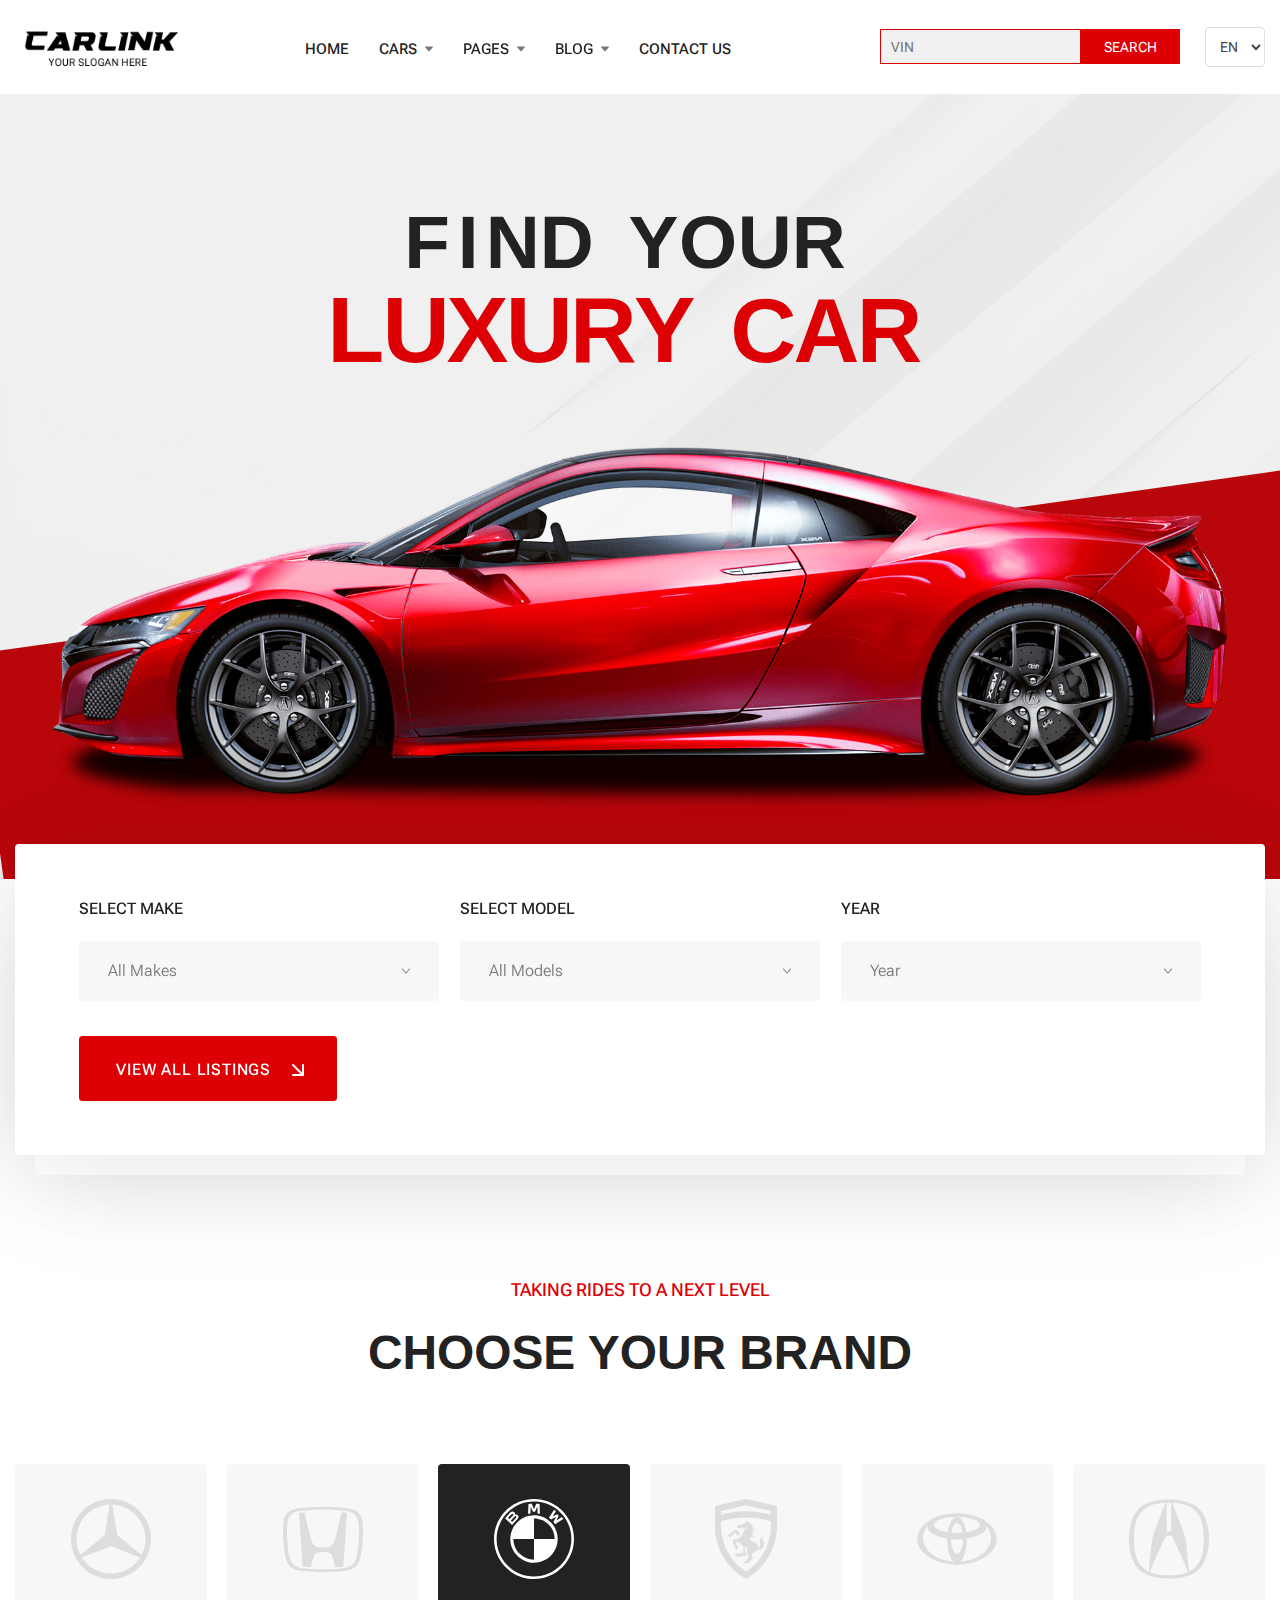
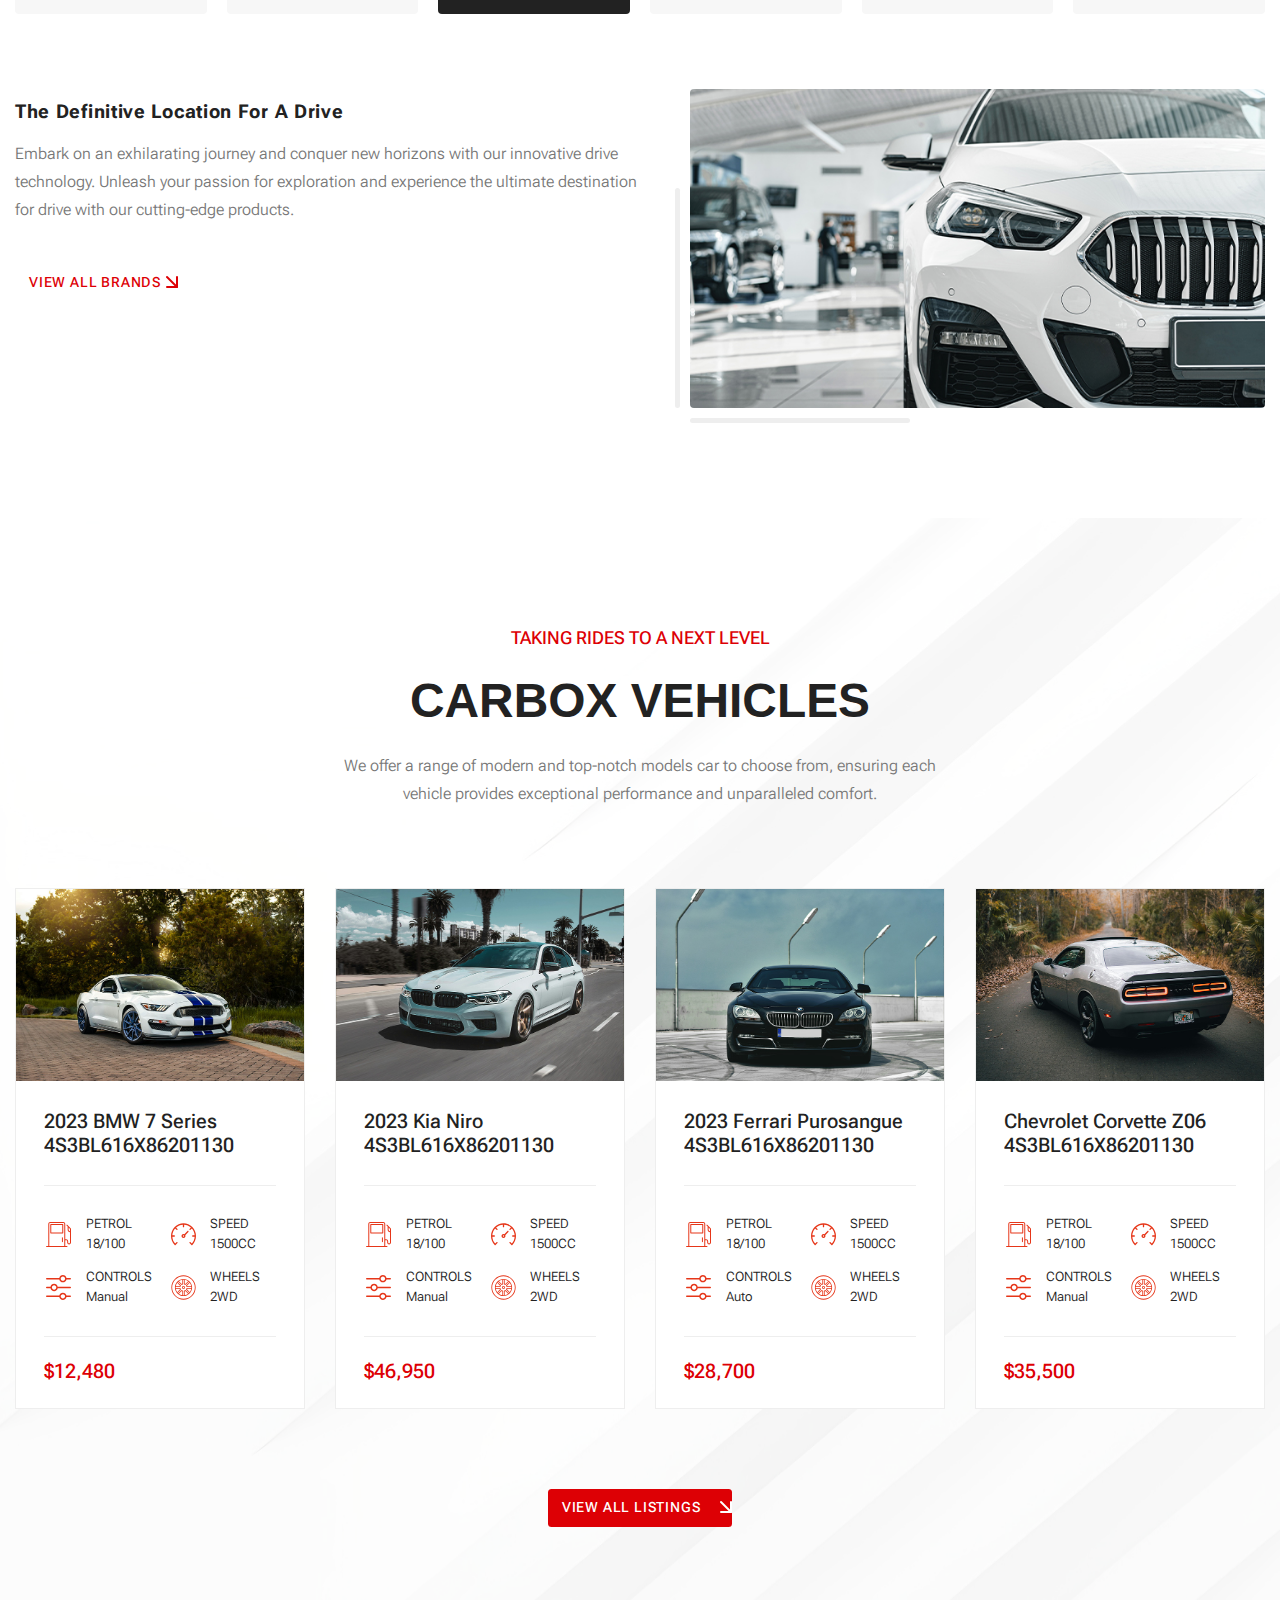
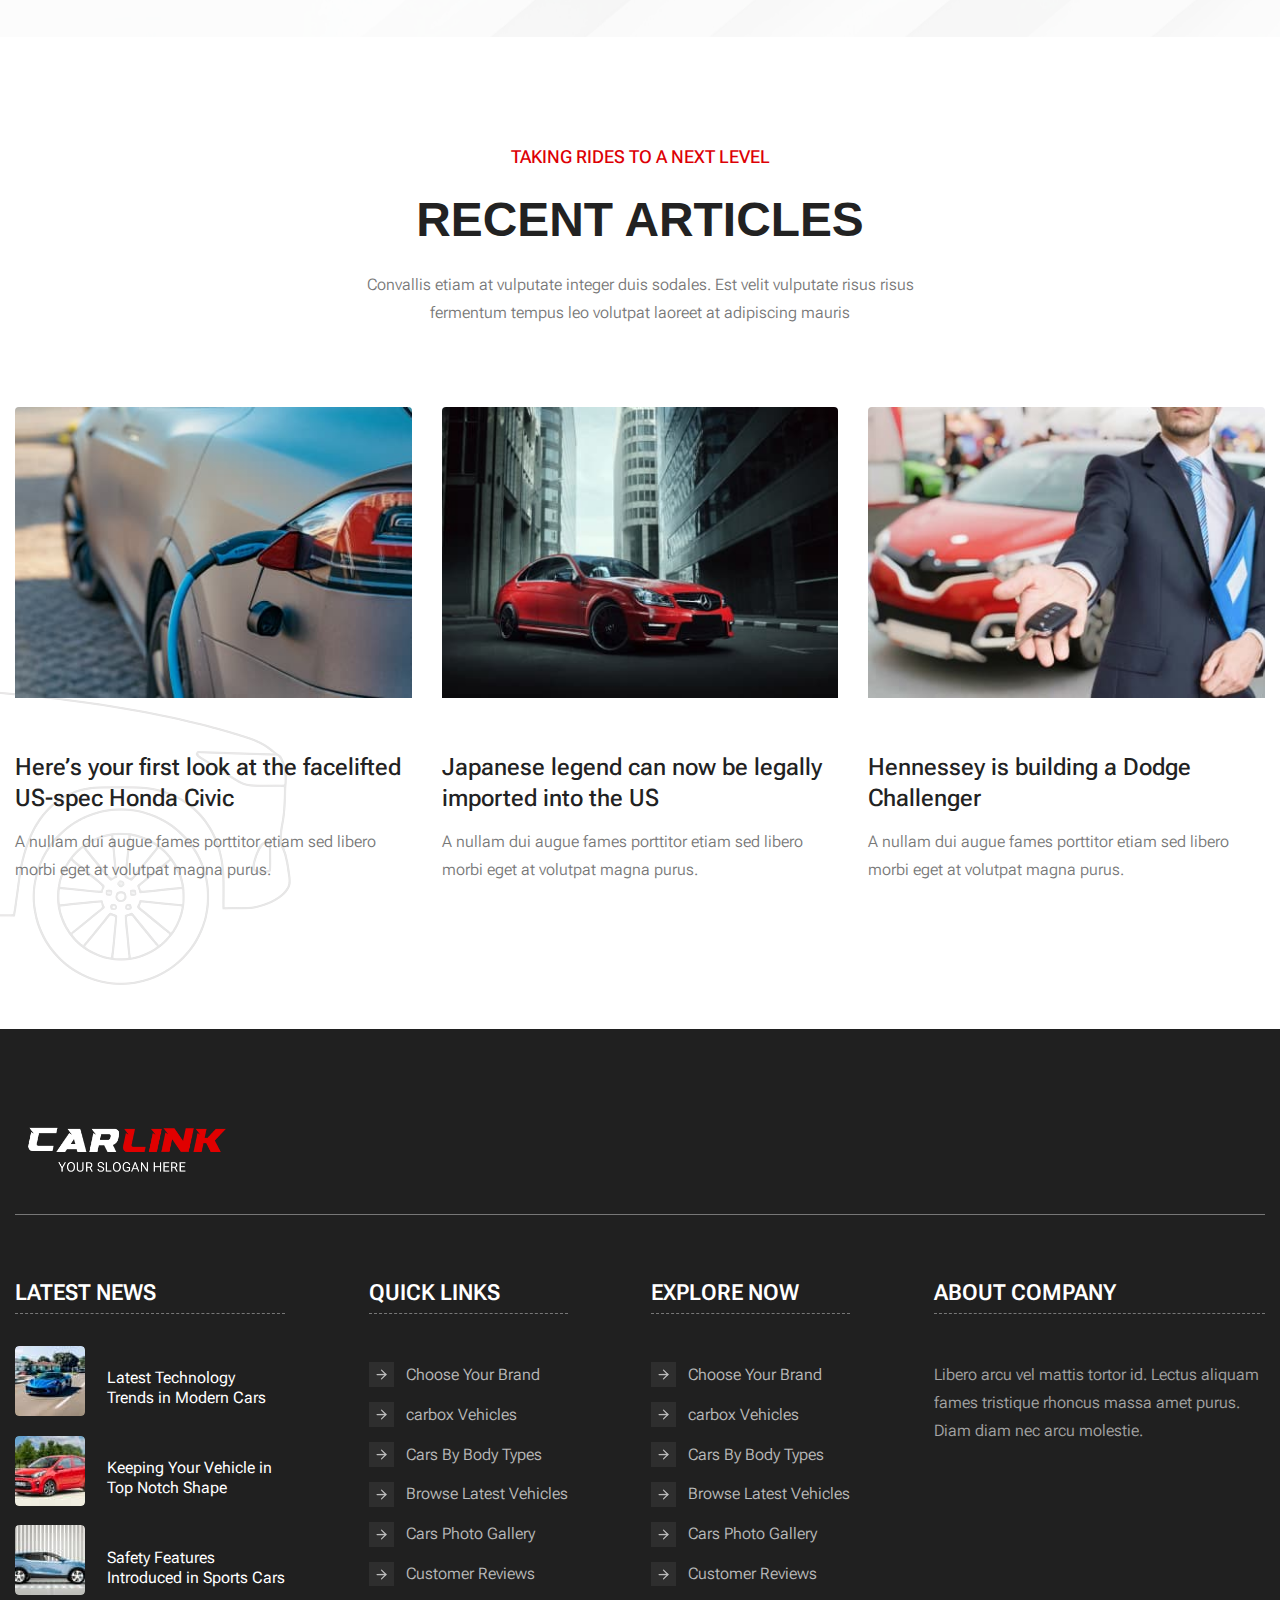
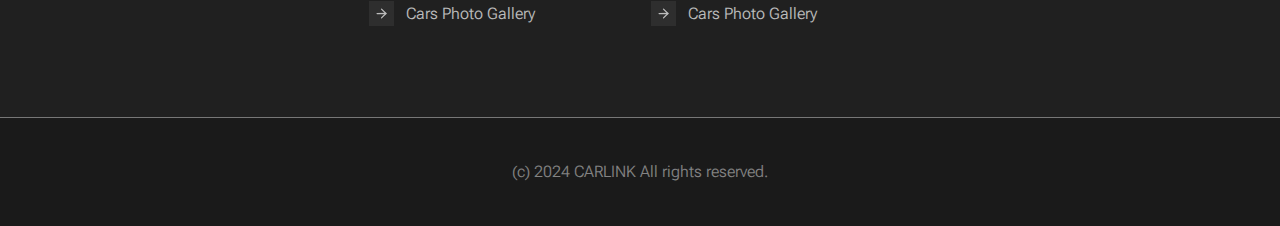
<file: index.html>
<!doctype html>
<html lang="zxx">

<head>
    <meta charset="UTF-8" />
    <meta http-equiv="X-UA-Compatible" content="IE=edge" />
    <meta name="viewport" content="width=device-width, initial-scale=1.0" />
    <title>CARLINK | HOME</title>
    <link rel="icon" type="image/x-icon" href="favicon.ico" />
    <link href="https://fonts.googleapis.com/css2?family=Roboto+Flex:opsz,wght@8..144,100..1000&display=swap"
        rel="stylesheet" />
    <link rel="stylesheet" href="assets/css/swiper-bundle.min.css" />
    <link rel="stylesheet" href="assets/css/fancybox.css" />
    <link rel="stylesheet" href="assets/css/nouislider.min.css" />
    <link rel="stylesheet" href="assets/css/uikit.min.css" />
    <link rel="stylesheet" href="assets/css/slick.css" />
    <link rel="stylesheet" href="assets/css/slick-theme.css" />
    <link rel="stylesheet" href="assets/css/ion.rangeSlider.css" />
    <link rel="stylesheet" href="assets/css/main.css" />
    <link rel="stylesheet" href="assets/css/custom.css" />
    <link rel="stylesheet" href="assets/css/fonts.css" />
    <link rel="stylesheet" href="assets/css/mobile-menu.css" />

    <link href="https://cdnjs.cloudflare.com/ajax/libs/font-awesome/6.0.0-beta3/css/all.min.css" rel="stylesheet" />
</head>

<body>
    <!-- Offcanvas Panel -->
    <div id="offcanvasMenu" class="offcanvas offcanvas-start">
        <div class="offcanvas-header">
            <div class="c1">
                <h5 class="offcanvas-title">CARLINK</h5>
            </div>

            <div class="c2">
                <div class="mlanguage">
                    <select id="languageSelect" class="nice-select">
                        <option value="en" selected="">EN</option>
                        <option value="fr">FR</option>
                        <option value="de">DE</option>
                    </select>
                </div>
            </div>

            <div class="c3">
                <button type="button" class="btn-close" id="offcanvasClose" aria-label="Close">
                    <svg xmlns="http://www.w3.org/2000/svg" width="36" height="36" fill="none" stroke="currentColor"
                        stroke-width="2" stroke-linecap="round" stroke-linejoin="round" viewBox="0 0 24 24">
                        <line x1="18" y1="6" x2="6" y2="18" />
                        <line x1="6" y1="6" x2="18" y2="18" />
                    </svg>
                </button>
            </div>
        </div>

        <div class="offcanvas-body">
            <div class="search">
                <form class="m-vin-search-form" action="">
                    <div class="m-vin-search">
                        <div class="c1">
                            <input placeholder="VIN" type="text" />
                        </div>

                        <div class="c2">
                            <button type="submit">
                                <svg class="i" xmlns="http://www.w3.org/2000/svg" width="24" height="24" fill="none"
                                    stroke="currentColor" stroke-width="2" stroke-linecap="round"
                                    stroke-linejoin="round" viewBox="0 0 24 24">
                                    <circle cx="11" cy="11" r="8" />
                                    <line x1="21" y1="21" x2="16.65" y2="16.65" />
                                </svg>
                            </button>
                        </div>
                    </div>
                </form>
            </div>

            <div class="m-menu">
                <div class="accordion">
                    <div class="accordion-item">
                        <a href="index.html" class="accordion-link active">Home</a>
                    </div>

                    <div class="accordion-item">
                        <div class="accordion-link-wrapper">
                            <a href="#" class="accordion-link">Cars</a>
                            <i class="fas fa-chevron-down toggle-icon"></i>
                        </div>
                        <div class="accordion-content">
                            <a href="cars-grid.html" class="menu-link">Cars Grid</a>
                            <a href="car-details.html" class="menu-link">Car Details</a>
                        </div>
                    </div>

                    <div class="accordion-item">
                        <div class="accordion-link-wrapper">
                            <a href="#" class="accordion-link">Pages</a>
                            <i class="fas fa-chevron-down toggle-icon"></i>
                        </div>
                        <div class="accordion-content">
                            <a href="login.html" class="menu-link">Login</a>
                            <a href="signup.html" class="menu-link">Sing Up</a>
                            <a href="404.html" class="menu-link">404 Error</a>
                            <a href="terms-conditions.html" class="menu-link">Terms & Conditions</a>
                        </div>
                    </div>

                    <div class="accordion-item">
                        <div class="accordion-link-wrapper">
                            <a href="#" class="accordion-link">Blogs</a>
                            <i class="fas fa-chevron-down toggle-icon"></i>
                        </div>
                        <div class="accordion-content">
                            <a href="blogs.html" class="menu-link">Blogs</a>
                            <a href="blog-details.html" class="menu-link">Blog Details</a>
                        </div>
                    </div>

                    <div class="accordion-item">
                        <a href="contact.html" class="accordion-link">Contact</a>
                    </div>
                </div>
            </div>
        </div>
    </div>
    <div class="offcanvas-backdrop"></div>
    <!-- End Offcanvas Panel  -->

    <header class="header fl-header-sticky">
        <div class="header__content header-content">
            <div class="container">
                <div class="header-content__inner">
                    <a class="header__logo logo" href="index.html">
                        <img class="logo__img" src="images/logo-b.png" alt="logo" />
                        <img class="sticky-logo" src="images/logo-sticky.png" alt="logo" />
                    </a>

                    <nav class="header-content__menu menu">
                        <ul class="menu__list menu-list">
                            <li class="menu-list__item">
                                <a class="menu-list__link" href="index.html"> Home </a>
                            </li>
                            <li class="menu-list__item menu-list__item--inner">
                                <p class="menu-list__text">
                                    <span> Cars </span>
                                    <svg width="8" height="6" viewBox="0 0 8 6" fill="none"
                                        xmlns="http://www.w3.org/2000/svg">
                                        <path
                                            d="M7.6141 0.5H0.385884C0.043835 0.5 -0.130416 0.971108 0.114826 1.25083L3.72893 5.37302C3.87737 5.54233 4.12261 5.54233 4.27111 5.37302L7.88522 1.25083C8.1304 0.971108 7.95614 0.5 7.6141 0.5Z"
                                            fill="#777777" />
                                    </svg>
                                </p>
                                <ul class="menu-list__sublist menu-sublist">
                                    <li class="menu-sublist__item">
                                        <a class="menu-sublist__link" href="cars-grid.html">
                                            Cars Grid
                                        </a>
                                    </li>
                                    <li class="menu-sublist__item">
                                        <a class="menu-sublist__link" href="car-details.html">
                                            Car Details
                                        </a>
                                    </li>
                                </ul>
                            </li>
                            <li class="menu-list__item menu-list__item--inner">
                                <p class="menu-list__text">
                                    <span> Pages </span>
                                    <svg width="8" height="6" viewBox="0 0 8 6" fill="none"
                                        xmlns="http://www.w3.org/2000/svg">
                                        <path
                                            d="M7.6141 0.5H0.385884C0.043835 0.5 -0.130416 0.971108 0.114826 1.25083L3.72893 5.37302C3.87737 5.54233 4.12261 5.54233 4.27111 5.37302L7.88522 1.25083C8.1304 0.971108 7.95614 0.5 7.6141 0.5Z"
                                            fill="#777777" />
                                    </svg>
                                </p>
                                <ul class="menu-list__sublist menu-sublist">
                                    <li class="menu-sublist__item">
                                        <a class="menu-sublist__link" href="login.html">
                                            Login
                                        </a>
                                    </li>
                                    <li class="menu-sublist__item">
                                        <a class="menu-sublist__link" href="signup.html">
                                            SignUp
                                        </a>
                                    </li>
                                    <li class="menu-sublist__item">
                                        <a class="menu-sublist__link" href="404.html">
                                            404 Error
                                        </a>
                                    </li>
                                    <li class="menu-sublist__item">
                                        <a class="menu-sublist__link" href="terms-conditions.html">
                                            Terms & Conditions
                                        </a>
                                    </li>
                                </ul>
                            </li>
                            <li class="menu-list__item menu-list__item--inner">
                                <p class="menu-list__text">
                                    <span> Blog </span>
                                    <svg width="8" height="6" viewBox="0 0 8 6" fill="none"
                                        xmlns="http://www.w3.org/2000/svg">
                                        <path
                                            d="M7.6141 0.5H0.385884C0.043835 0.5 -0.130416 0.971108 0.114826 1.25083L3.72893 5.37302C3.87737 5.54233 4.12261 5.54233 4.27111 5.37302L7.88522 1.25083C8.1304 0.971108 7.95614 0.5 7.6141 0.5Z"
                                            fill="#777777" />
                                    </svg>
                                </p>
                                <ul class="menu-list__sublist menu-sublist">
                                    <li class="menu-sublist__item">
                                        <a class="menu-sublist__link" href="blogs.html">
                                            Blogs
                                        </a>
                                    </li>
                                    <li class="menu-sublist__item">
                                        <a class="menu-sublist__link" href="blog-details.html">
                                            Blog Details
                                        </a>
                                    </li>
                                </ul>
                            </li>
                            <li class="menu-list__item">
                                <a class="menu-list__link" href="contact.html"> CONTACT Us </a>
                            </li>
                        </ul>
                    </nav>

                    <div class="header-content__wrapper">
                        <ul class="header-items">
                            <li>
                                <form action="#" class="header-vin-search-form">
                                    <div class="header-vin-search">
                                        <div class="c1">
                                            <input placeholder="VIN" type="text" />
                                        </div>

                                        <div class="c2">
                                            <button type="submit">SEARCH</button>
                                        </div>
                                    </div>
                                </form>
                            </li>

                            <li>
                                <div class="language">
                                    <select id="languageSelect" class="nice-select">
                                        <option value="en" selected>EN</option>
                                        <option value="fr">FR</option>
                                        <option value="de">DE</option>
                                    </select>
                                </div>
                            </li>
                        </ul>
                    </div>

                    <div class="dl-menuwrapper">
                        <button id="offcanvasToggle" class=""></button>
                    </div>
                </div>
            </div>
        </div>
    </header>

    <div class="wrapper">
        <main class="main">
            <section class="main__heading heading" style="background-image: url(images/carbox-bg.png)">
                <div class="container">
                    <div class="heading__inner">
                        <div class="heading__titling titling titling--white titling--centered"></div>
                    </div>

                    <div class="hero-slide">
                        <div class="car-slide">
                            <div class="car-slide-container-flex">
                                <h1 class="titling__title">
                                    <span class="splt top">Find Your </span>
                                    <span class="splt">Luxury Car</span>
                                </h1>
                                <div class="hero-slide-img">
                                    <img src="images/car-slide001.png" alt="slide" />
                                </div>
                            </div>
                        </div>

                        <div class="car-slide">
                            <div class="car-slide-container-flex">
                                <h1 class="titling__title">
                                    <span class="splt top">Find Your </span>
                                    <span class="splt">Dream Car</span>
                                </h1>
                                <div class="hero-slide-img">
                                    <img src="images/car-slide003.png" alt="slide" />
                                </div>
                            </div>
                        </div>

                        <div class="car-slide">
                            <div class="car-slide-container-flex">
                                <h1 class="titling__title">
                                    <span class="splt top">Find Your </span>
                                    <span class="splt">Comfy Car</span>
                                </h1>
                                <div class="hero-slide-img">
                                    <img src="images/car-slide004.png" alt="slide" />
                                </div>
                            </div>
                        </div>
                    </div>
                </div>
            </section>

            <section class="main__selection selection">
                <div class="container">
                    <form class="selection__form selection-form" action="car-details.html" method="post">
                        <div class="selection-form__inner">
                            <div class="selection-form__selects selection-form-selects">
                                <div class="selection-form-selects__select">
                                    <h3 class="selection-form-selects__select-title">
                                        Select Make
                                    </h3>
                                    <div class="custom-select" style="width: 200px">
                                        <select>
                                            <option value="0">All Makes</option>
                                            <option value="1">Mercedes</option>
                                            <option value="2">BMW</option>
                                            <option value="2">Audi</option>
                                        </select>
                                    </div>
                                </div>
                                <div class="selection-form-selects__select">
                                    <h3 class="selection-form-selects__select-title">
                                        Select Model
                                    </h3>
                                    <div class="custom-select" style="width: 200px">
                                        <select>
                                            <option value="0">All Models</option>
                                            <option value="1">A 100</option>
                                            <option value="2">A 200</option>
                                            <option value="2">A 300</option>
                                        </select>
                                    </div>
                                </div>
                                <div class="selection-form-selects__select">
                                    <h3 class="selection-form-selects__select-title">Year</h3>
                                    <div class="custom-select" style="width: 200px">
                                        <select>
                                            <option value="0">Year</option>
                                            <option value="1">2010</option>
                                            <option value="2">2020</option>
                                            <option value="2">2022</option>
                                        </select>
                                    </div>
                                </div>
                            </div>
                            <div class="selection-form__wrapper">
                                <button class="selection-form__button btn" type="submit">
                                    <span> view all listings </span>
                                    <b>
                                        <svg width="24" height="24" viewBox="0 0 24 24" fill="none"
                                            xmlns="http://www.w3.org/2000/svg">
                                            <path d="M7 7L17 17" stroke="#fff" stroke-width="2" stroke-linecap="round"
                                                stroke-linejoin="round"></path>
                                            <path d="M17 7V17H7" stroke="#fff" stroke-width="2" stroke-linecap="round"
                                                stroke-linejoin="round"></path>
                                        </svg>
                                    </b>
                                </button>
                            </div>
                        </div>
                    </form>
                </div>
            </section>

            <section class="main__brands brands section-bottom-padding">
                <div class="container">
                    <div class="brands__inner">
                        <div class="brands__body brands-body">
                            <div class="brands-body__titling titling">
                                <p class="titling__suptext">Taking Rides to a next level</p>
                                <h2 class="titling__title">choose your Brand</h2>
                            </div>
                            <div class="brands-body__choose brands-choose">
                                <div class="brands-choose__item brands-choose-item" data-id="0">
                                    <svg width="80" height="80" viewBox="0 0 80 80" fill="none"
                                        xmlns="http://www.w3.org/2000/svg">
                                        <g opacity="0.2" clip-path="url(#clip0_110_9)">
                                            <path
                                                d="M40 0C62.0767 0 80 17.9233 80 40C80 62.0767 62.0767 80 40 80C17.9233 80 0 62.0767 0 40C0 17.9233 17.9233 0 40 0ZM10.8167 58.4633C13.9303 63.3865 18.239 67.4417 23.3416 70.2515C28.4443 73.0613 34.1749 74.5343 40 74.5333C52.27 74.5333 63.0567 68.12 69.1833 58.4633L40 47.3433L10.8167 58.4633ZM46.36 36.3267L70.5833 56.0433C73.1856 51.0965 74.5415 45.5895 74.5333 40C74.5333 21.41 59.81 6.23 41.4 5.49333L46.36 36.3267ZM38.6 5.49333C20.19 6.23 5.46667 21.41 5.46667 40C5.46667 45.79 6.89333 51.2467 9.41667 56.0433L33.64 36.3267L38.6 5.49333Z"
                                                fill="#777777" />
                                        </g>
                                        <defs>
                                            <clipPath id="clip0_110_9">
                                                <rect width="80" height="80" fill="white" />
                                            </clipPath>
                                        </defs>
                                    </svg>
                                </div>
                                <div class="brands-choose__item brands-choose-item" data-id="1">
                                    <svg width="80" height="65" viewBox="0 0 80 65" fill="none"
                                        xmlns="http://www.w3.org/2000/svg">
                                        <g opacity="0.2">
                                            <path
                                                d="M79.6754 15.4253C78.5754 4.71347 71.442 2.45993 65.1619 1.43135C62.0085 0.898755 56.3951 0.432734 52.7751 0.299585C49.6217 0.0998614 42.215 0 39.9917 0C37.8016 0 30.3582 0.0998614 27.2082 0.299585C23.6215 0.432734 17.9748 0.898755 14.8214 1.43135C8.54467 2.49321 1.40127 4.7401 0.307923 15.4253C0.0412539 18.3446 -0.0254134 22.1593 0.00792022 26.237C0.107921 32.9976 0.674594 37.5746 1.00793 40.7602C1.24127 42.9472 2.13461 49.4815 3.29795 52.8635C4.8913 57.507 6.35132 58.8652 8.04467 60.2599C11.168 62.7797 16.2814 63.5753 17.3448 63.775C23.1215 64.8069 34.8116 65 39.9583 65C45.105 65 56.7918 64.8336 62.5719 63.775C63.6686 63.5753 68.7819 62.8097 71.872 60.2599C73.5653 58.8652 75.0253 57.507 76.6187 52.8635C77.7854 49.4815 78.712 42.9472 78.9454 40.7602C79.2787 37.5746 79.8754 32.9976 79.9421 26.237C80.0754 22.1593 79.9754 18.3446 79.6754 15.4253ZM75.7553 33.4004C75.122 41.9552 74.362 47.0615 73.2653 50.7764C72.2986 54.0252 71.142 56.1789 69.3819 57.7401C66.4919 60.3598 62.5052 60.9223 60.1819 61.2552C55.1351 62.0208 46.6651 62.2538 39.9917 62.2538C33.3183 62.2538 24.8482 61.9875 19.8015 61.2552C17.4781 60.9223 13.4914 60.3598 10.6014 57.7401C8.87468 56.1789 7.68133 53.9919 6.75132 50.773C5.65464 47.0948 4.8913 41.9519 4.2613 33.3971C3.89463 28.2609 3.96129 19.9024 4.52797 15.422C5.38797 8.72791 8.71134 5.37589 15.8181 4.11763C19.1381 3.51846 23.6182 3.08573 27.8382 2.886C31.2249 2.65299 36.8383 2.55313 39.9583 2.58642C43.0784 2.55313 48.6917 2.68628 52.0784 2.886C56.3285 3.08573 60.7785 3.51846 64.0986 4.11763C71.2386 5.37589 74.562 8.7612 75.392 15.4253C76.0553 19.9024 76.152 28.2609 75.7553 33.4004ZM58.4185 5.47242C56.5918 13.6677 55.8618 17.4159 54.3651 23.3477C52.9384 29.0564 51.8084 34.3258 49.9151 36.8789C47.9584 39.4654 45.365 40.0312 43.605 40.2276C42.675 40.3275 42.0117 40.3608 40.0517 40.3941C38.065 40.3941 37.3983 40.3275 36.4683 40.2276C34.7083 40.0279 32.0849 39.4654 30.1616 36.8789C28.2349 34.3258 27.1382 29.0564 25.7115 23.351C24.1448 17.4492 23.4515 13.6644 21.5915 5.47575C21.5915 5.47575 19.7648 5.54233 18.9348 5.6089C17.8381 5.67547 16.9748 5.77534 16.0447 5.90849C17.1881 23.7904 18.3514 42.7874 19.7981 59.6008C22.4415 59.9328 25.101 60.1206 27.7649 60.1634C28.8649 55.9492 30.2582 50.1106 31.7882 47.6241C33.0483 45.6002 35.0083 45.3705 36.1049 45.2374C37.8316 45.0044 39.2916 44.9711 39.9883 44.9711C40.655 44.9378 42.1117 44.9711 43.8717 45.2374C44.9717 45.4038 46.9284 45.6035 48.1884 47.6241C49.7551 50.1106 51.1118 55.9459 52.2084 60.16C52.2084 60.16 53.4018 60.1267 56.0918 59.9936C57.4585 59.9337 58.8252 59.8005 60.1785 59.5941C61.7052 41.6523 62.7952 23.8836 63.9319 5.90849C62.9986 5.77534 62.1385 5.67547 61.0419 5.6089C60.2752 5.54233 58.4185 5.47242 58.4185 5.47242Z"
                                                fill="#777777" />
                                        </g>
                                    </svg>
                                </div>
                                <div class="brands-choose__item brands-choose-item brands-choose-item--active"
                                    data-id="2">
                                    <svg width="80" height="80" viewBox="0 0 80 80" fill="none"
                                        xmlns="http://www.w3.org/2000/svg">
                                        <g opacity="0.2" clip-path="url(#clip0_110_2)">
                                            <path
                                                d="M40 0C17.91 0 0 17.91 0 40C0 62.09 17.91 80 40 80C62.09 80 80 62.09 80 40C80 17.91 62.09 0 40 0ZM40 2.6C60.6533 2.6 77.3967 19.3433 77.3967 40C77.3967 60.6533 60.6567 77.3967 40 77.3967C19.3433 77.3967 2.60333 60.6533 2.60333 40C2.60333 19.3467 19.3467 2.6 40 2.6ZM37.74 4.7C36.64 4.74667 35.54 4.84 34.4333 4.96L34.0767 14.7733C34.8615 14.6405 35.6509 14.536 36.4433 14.46L36.6767 7.83333L36.6333 7.37667L36.7767 7.81L38.99 12.7733H41.01L43.2233 7.81333L43.3567 7.37667L43.3233 7.83333L43.5567 14.46C44.33 14.5333 45.1333 14.64 45.9233 14.7733L45.56 4.96C44.461 4.83616 43.3582 4.74944 42.2533 4.7L40.0767 10.1167L40 10.5167L39.9233 10.1167L37.74 4.7ZM60.06 10.78L54.9167 18.8733C55.5667 19.3733 56.4233 20.11 56.9733 20.6133L61.8167 18.1L62.1233 17.87L61.8933 18.1833L59.3867 23.0267C59.93 23.61 60.7133 24.5533 61.1533 25.1267L69.2533 19.98C68.7566 19.3374 68.2453 18.7061 67.72 18.0867L62.59 21.4667L62.24 21.7733L62.5 21.39L64.7667 16.87L63.1667 15.27L58.6467 17.5367L58.2633 17.7967L58.5667 17.4433L61.96 12.3133C61.36 11.8067 60.79 11.3433 60.06 10.78ZM18.3333 12.6167C17.1333 12.74 16.2067 13.56 13.69 16.3667C12.8173 17.3557 11.9758 18.3717 11.1667 19.4133L18.08 25.97C20.37 23.4367 21.3 22.4967 23.1067 20.5933C24.3833 19.2433 25.1067 17.6933 23.8267 16.2033C23.1333 15.3967 21.9667 15.22 20.9933 15.62L20.9 15.6533L20.9333 15.5667C21.0535 15.1244 21.0408 14.6565 20.8968 14.2214C20.7527 13.7862 20.4837 13.4032 20.1233 13.12C19.8728 12.9225 19.5856 12.7766 19.2784 12.6908C18.9711 12.605 18.6499 12.5776 18.3333 12.6167ZM18.3533 14.6667C18.8067 14.5433 19.2767 14.8667 19.38 15.3333C19.4867 15.8 19.1933 16.24 18.8667 16.6067C18.1333 17.44 15.43 20.2667 15.43 20.2667L14.09 18.99C15.48 17.29 16.96 15.7433 17.63 15.13C17.831 14.9205 18.0789 14.7616 18.3533 14.6667ZM40 16.2767C34.128 16.2741 28.4639 18.4502 24.1042 22.3838C19.7445 26.3174 16.9993 31.7287 16.4 37.57V37.5767C16.0233 41.2827 16.5241 45.0253 17.8617 48.5019C19.1993 51.9785 21.3363 55.0916 24.0999 57.5894C26.8635 60.0872 30.176 61.8996 33.7697 62.88C37.3635 63.8605 41.1375 63.9815 44.7867 63.2333C50.1356 62.1338 54.9409 59.2214 58.3906 54.9882C61.8403 50.7551 63.7228 45.4608 63.72 40C63.7138 33.7113 61.2127 27.6819 56.7655 23.2354C52.3184 18.7889 46.2887 16.2886 40 16.2833V16.2767ZM21.5433 17.0833C21.7 17.0833 21.8633 17.1267 22.01 17.2267C22.3033 17.4233 22.4367 17.76 22.3633 18.0933C22.2767 18.49 21.9467 18.8633 21.68 19.1533L18.1967 22.8867L16.7967 21.5533C16.7967 21.5533 19.42 18.78 20.28 17.89C20.62 17.5367 20.84 17.3233 21.0733 17.2067C21.2179 17.1316 21.3806 17.0895 21.5433 17.0833ZM40 19.3933C42.707 19.3903 45.388 19.9212 47.8895 20.9557C50.391 21.9902 52.6638 23.5079 54.578 25.422C56.4921 27.3362 58.0098 29.609 59.0443 32.1105C60.0788 34.612 60.6097 37.293 60.6067 40H40V60.6067C37.293 60.6097 34.612 60.0788 32.1105 59.0443C29.609 58.0098 27.3362 56.4921 25.422 54.578C23.5079 52.6638 21.9902 50.391 20.9557 47.8895C19.9212 45.388 19.3903 42.707 19.3933 40H40V19.3933Z"
                                                fill="#777777" />
                                        </g>
                                        <defs>
                                            <clipPath id="clip0_110_2">
                                                <rect width="80" height="80" fill="white" />
                                            </clipPath>
                                        </defs>
                                    </svg>
                                </div>
                                <div class="brands-choose__item brands-choose-item" data-id="3">
                                    <svg width="62" height="80" viewBox="0 0 62 80" fill="none"
                                        xmlns="http://www.w3.org/2000/svg">
                                        <g opacity="0.2">
                                            <path
                                                d="M31 0L1.24664e-05 7.0911V17.9931V20.9512V26.6587V29.3902C1.24664e-05 29.2125 -0.00871864 31.6437 0.435948 34.9247C0.880607 38.2057 1.77724 42.6956 3.59649 47.7412C7.23499 57.8324 14.6496 70.1867 29.3895 79.0279L31.0061 80L32.6227 79.0279C61.9129 61.3421 62 29.7413 62 29.3902V20.3549V17.9454V7.0911L31 0ZM31 6.27404L55.8 11.9457V15.876C50.2778 14.2325 41.6988 12.2976 31 12.2976C20.2686 12.2976 11.7991 14.1364 6.20001 15.8342V11.9457L31 6.27404ZM31 18.4047C42.6008 18.4047 50.9795 20.7847 55.8 22.3886V29.3902C55.8 29.7333 55.7032 56.4562 30.9879 72.6167C18.8507 64.7285 12.5773 54.4048 9.43927 45.7015C7.79427 41.1392 6.97961 37.0515 6.58146 34.1136C6.18331 31.1758 6.20001 29.7435 6.20001 29.3902V26.6587V22.3766C11.0373 20.7034 19.3389 18.4047 31 18.4047ZM32.2109 21.4641C31.746 21.855 31.2846 22.4372 31.2846 23.4143C28.5008 23.4143 28.2706 24.7828 27.5731 25.1737C24.0949 26.3463 23.629 25.5669 22.699 26.3486C22.234 26.7395 22.0088 27.1267 22.0088 27.5175C21.7763 28.4946 22.2396 29.2769 23.6315 29.2769C24.0965 29.2769 25.0259 28.6924 25.7203 28.6924C26.8797 28.6924 28.0382 29.6705 29.892 29.6705C30.5864 29.6705 31.2816 29.2778 32.441 27.7143C31.9761 29.864 31.282 30.6486 29.1957 30.6486C28.9632 32.0166 27.3447 36.9011 25.7203 38.0736C22.9365 39.8325 21.5443 40.228 19.9199 40.4234C19.6874 40.6188 18.0696 40.4216 17.8371 41.0079C17.6046 41.5942 17.6046 41.9856 17.8371 42.7673C17.8371 43.549 18.2992 44.9131 18.9936 46.8704C18.9936 47.2613 19.4605 47.6517 19.6899 47.6517C20.1549 47.8471 20.1561 48.0453 20.1561 48.0453C20.3886 49.9996 21.5426 50.9795 21.5426 50.9795C21.5426 50.9795 23.8664 48.6302 23.4014 47.8485C23.1689 47.4576 21.7727 47.0672 21.7727 47.0672V46.2859C21.5402 45.8951 20.3837 43.1609 20.6162 43.1609H24.5578C24.5578 43.1609 27.1078 46.8765 31.9748 49.417C32.6692 48.8308 33.8294 47.8499 35.6863 48.0453C31.0487 48.4362 31.0455 52.7394 32.2049 54.4983C33.8293 57.2342 33.83 57.8213 33.5975 58.4106C32.4381 59.974 32.2066 60.1682 31.7447 60.7544C31.5122 61.1453 31.9736 61.3462 31.5086 61.5417C29.1898 62.5188 28.7295 64.0763 28.7295 64.0763C28.7295 64.0763 32.6699 64.4717 33.3674 63.8855C33.5999 63.6901 33.5975 62.7106 33.5975 62.7106C33.5975 62.7106 34.5275 62.9074 34.76 62.9074C34.9925 62.712 35.4502 62.7092 35.4502 62.5138C35.4502 62.3184 35.9164 61.5403 35.9164 61.3449C36.1489 60.5632 37.3109 58.8015 38.0053 58.4106C38.0053 58.2152 36.8428 57.0467 36.8428 56.4604C36.6103 53.9199 39.1613 54.114 42.407 50.7887C42.6395 50.3979 43.1009 50.5919 43.3334 50.5919C49.3629 50.5919 48.6671 46.4867 49.594 41.9919C47.7464 43.7477 47.7473 42.7673 47.7473 42.7673C47.5148 41.0084 49.1399 38.0737 49.1399 38.0737C49.1399 38.0737 46.8173 39.2477 46.5848 40.8111C45.6579 39.2477 47.2811 36.8988 47.2811 36.8988C46.3542 37.2896 45.1922 38.0721 45.1922 40.8111C45.1922 47.8495 44.9603 47.4572 44.2658 48.6298C44.0333 48.8252 43.3431 48.8284 43.5756 48.2421C43.3431 47.4604 43.8059 45.7031 38.2414 42.9641C35.6901 41.5961 34.3041 39.4384 34.766 38.4613C35.4604 39.0476 37.0844 39.0517 38.0113 39.0517C37.3169 38.6608 35.6912 37.6818 35.2262 37.0955C35.9206 37.4864 38.9372 38.0708 39.8641 37.68C38.2397 37.0937 36.1543 35.7302 35.6924 34.9485C36.1574 35.3394 38.7047 35.727 39.8641 35.3362C38.7047 34.9453 36.8476 34.1649 36.3826 32.9924C37.3095 33.1878 38.0085 33.3832 40.3242 32.9924C38.4704 32.4061 37.077 31.2335 36.3826 30.4517C37.077 30.4517 39.3973 30.6467 40.3242 31.233C39.8593 30.0605 37.7738 29.0851 36.1525 28.1079C36.6175 28.1079 38.471 28.3033 39.3979 28.1079C38.471 27.3262 36.385 26.5426 36.1525 26.1518C36.8469 26.1518 37.7795 25.7614 38.2414 25.3705C35.2282 25.3705 34.7629 23.4143 33.6035 23.4143C33.1386 23.2189 32.4434 21.855 32.2109 21.4641ZM20.592 30.6844C20.1363 30.6844 15.5848 34.264 15.5848 34.4655C15.3585 34.8624 15.3547 35.0619 15.3547 35.0619C13.0793 35.6604 12.4 36.857 12.4 36.857C12.4 36.857 15.3629 38.4484 16.0449 37.853C16.5006 37.4561 16.7231 36.2606 16.7231 36.2606C16.7231 36.2606 17.4079 36.2564 17.6373 36.0578L18.3154 35.4614C18.9974 34.863 20.368 33.8691 20.368 33.8691C20.8237 34.266 22.1895 35.8572 22.8746 36.6542C23.3303 36.4557 24.4631 35.6594 25.1451 34.4655C23.5517 32.8715 21.7328 30.6844 20.592 30.6844ZM28.3359 48.2004C28.1096 51.3852 28.5645 53.7719 28.1119 53.9735C26.0628 54.5719 24.9243 53.775 24.0129 53.9735C23.5572 54.1719 23.7844 54.5746 23.3287 54.3731C20.8239 53.9761 19.4598 55.1663 19.4598 55.1662C19.4598 55.1662 22.1933 57.959 23.1047 57.7606C23.331 57.7606 24.243 56.9614 24.243 56.9614C24.243 56.9614 24.4654 57.7589 24.9211 57.9574C25.1474 57.9574 25.5999 58.1558 25.8293 57.9574C26.0587 57.7589 26.7413 57.361 26.9676 57.361C27.6496 56.964 30.1552 56.5618 31.0666 56.5618C31.2929 56.1649 31.5261 55.766 31.2967 55.369C31.2967 55.369 29.0207 53.3793 30.1584 49.596C29.9321 49.3975 28.5622 48.3989 28.3359 48.2004Z"
                                                fill="#777777" />
                                        </g>
                                    </svg>
                                </div>
                                <div class="brands-choose__item brands-choose-item" data-id="4">
                                    <svg width="80" height="52" viewBox="0 0 80 52" fill="none"
                                        xmlns="http://www.w3.org/2000/svg">
                                        <g opacity="0.2" clip-path="url(#clip0_111_27)">
                                            <path
                                                d="M40 0.359375C18.1146 0.359375 0.369793 11.8385 0.369793 25.9948C0.369793 40.1562 18.1146 51.6406 40 51.6406C61.8854 51.6406 79.6302 40.1615 79.6302 25.9948C79.6302 11.8281 61.8854 0.359375 40 0.359375ZM40 40.6354C36.7448 40.6354 34.0885 34.224 33.9219 26.1562C35.8802 26.3281 37.9167 26.4219 40 26.4219C42.0833 26.4219 44.1198 26.3281 46.0781 26.1562C45.9115 34.2188 43.2552 40.6354 40 40.6354ZM34.3229 19.75C35.2083 14.0469 37.4167 10 40 10C42.5833 10 44.7917 14.0469 45.6771 19.75C43.8594 19.9115 41.9635 20 40 20C38.0365 20 36.1406 19.9115 34.3229 19.75ZM40 4.06771C35.75 4.06771 32.125 10.4323 30.7865 19.3177C22.7292 18.0625 17.1042 15.1979 17.1042 11.8698C17.1042 7.38021 27.3542 3.73958 40 3.73958C52.6458 3.73958 62.8958 7.38021 62.8958 11.8698C62.8958 15.1979 57.2708 18.0625 49.2135 19.3177C47.875 10.4323 44.25 4.06771 40 4.06771ZM6.05208 25.0365C6.05208 20.6927 7.72396 16.6146 10.6354 13.1146C10.6042 13.3594 10.5833 13.6094 10.5833 13.8594C10.5833 19.3333 18.7917 24 30.2448 25.7188C30.2344 26.1146 30.2344 26.5156 30.2344 26.9167C30.2344 37.1198 33.0938 45.7604 37.0469 48.6927C19.6771 47.6458 6.05208 37.4531 6.05208 25.0365ZM42.9531 48.6927C46.9062 45.7604 49.7656 37.1198 49.7656 26.9167C49.7656 26.5104 49.7604 26.1146 49.7552 25.7188C61.2031 24 69.4167 19.3385 69.4167 13.8594C69.4167 13.6094 69.3958 13.3594 69.3646 13.1146C72.276 16.625 73.9479 20.6927 73.9479 25.0365C73.9479 37.4531 60.3229 47.6458 42.9531 48.6927Z"
                                                fill="#777777" />
                                        </g>
                                        <defs>
                                            <clipPath id="clip0_111_27">
                                                <rect width="80" height="52" fill="white" />
                                            </clipPath>
                                        </defs>
                                    </svg>
                                </div>
                                <div class="brands-choose__item brands-choose-item" data-id="5">
                                    <svg width="80" height="80" viewBox="0 0 80 80" fill="none"
                                        xmlns="http://www.w3.org/2000/svg">
                                        <g opacity="0.2" clip-path="url(#clip0_111_17)">
                                            <path
                                                d="M70.7423 69.7566C63.9703 77.2446 50.427 79.6536 39.944 79.5886C29.4607 79.5886 15.9173 77.2446 9.14533 69.7566C2.11333 62.1382 -0.556332 48.6599 0.0946683 36.2886C0.811335 23.1359 5.30367 13.4989 11.4247 8.22489C18.0657 2.56022 30.437 0.346224 40.0087 0.411557C49.5803 0.346224 61.9517 2.56022 68.593 8.22489C74.7137 13.4989 79.2063 23.1359 79.923 36.2882C80.5087 48.5949 77.7743 62.0732 70.7423 69.7566ZM37.665 32.5119H42.2227L42.1577 3.73189C40.7903 3.66689 40.53 3.66689 39.944 3.66689C39.3577 3.66689 39.0323 3.66689 37.73 3.73222C37.665 3.73222 37.665 32.5119 37.665 32.5119ZM20.0193 72.7519C20.41 65.9799 21.7773 50.4179 22.5587 44.1672C23.796 36.5489 25.033 34.1399 26.4653 29.9072C27.6377 26.4566 33.693 10.9596 36.623 3.73222C36.623 3.73222 29.07 3.86222 22.754 6.07622C18.196 7.63889 13.7033 10.6342 10.6433 15.1266C3.481 25.4142 4.97867 43.4506 5.36933 48.3992C6.476 61.0309 11.5547 68.7149 20.0193 72.7519ZM58.9567 73.1422C57.0033 67.9332 47.627 45.5346 42.5483 36.8096H37.2743C32.13 45.5346 22.8193 67.9332 20.8657 73.1422C26.6607 75.6166 33.9533 76.2026 39.879 76.2679C45.869 76.2026 53.0967 75.6819 58.9567 73.1422ZM69.1793 15.1269C66.1193 10.6992 61.6263 7.63889 57.0687 6.07622C50.7527 3.86222 43.1993 3.73222 43.1993 3.73222C46.1293 10.9596 52.185 26.4566 53.357 29.9076C54.7897 34.1399 56.027 36.4839 57.2637 44.1672C58.0453 50.4179 59.4127 65.9799 59.8033 72.7516C68.268 68.6496 73.3467 61.0316 74.4533 48.3346C74.8443 43.4512 76.342 25.4146 69.1793 15.1269Z"
                                                fill="#777777" />
                                        </g>
                                        <defs>
                                            <clipPath id="clip0_111_17">
                                                <rect width="80" height="80" fill="white" />
                                            </clipPath>
                                        </defs>
                                    </svg>
                                </div>
                            </div>
                        </div>
                        <div class="brands__wrapper">
                            <div class="brands__content brands-content" id="tab1">
                                <div class="brands-content__inner">
                                    <div class="brands-content__info brands-content-info">
                                        <h3 class="brands-content-info__title">
                                            Ultimate Destination for Drive
                                        </h3>
                                        <p class="brands-content-info__text">
                                            Idan vel sed aliquam nibh ultricies in ornare
                                            faucibus augue. Platea faucibus fermentum dui fusce
                                            risus adipiscing quis blandit pretium. Semper
                                            convallis felis venenatis proin volutpat vitae
                                            rhoncus imperdiet.
                                        </p>
                                        <a class="btn btn-single-link" href="car-details.html">
                                            <span> view all brands </span>
                                            <b>
                                                <svg width="24" height="24" viewBox="0 0 24 24" fill="none"
                                                    xmlns="http://www.w3.org/2000/svg">
                                                    <path d="M7 7L17 17" stroke="#DD0005" stroke-width="2"
                                                        stroke-linecap="round" stroke-linejoin="round"></path>
                                                    <path d="M17 7V17H7" stroke="#DD0005" stroke-width="2"
                                                        stroke-linecap="round" stroke-linejoin="round"></path>
                                                </svg>
                                            </b>
                                        </a>
                                    </div>
                                    <div class="brands-content__picture picture">
                                        <div class="picture__img">
                                            <img class="picture__img-image" src="images/img-gallery-1-big.jpg"
                                                alt="img" />
                                        </div>
                                    </div>
                                </div>
                            </div>
                            <div class="brands__content brands-content" id="tab2">
                                <div class="brands-content__inner">
                                    <div class="brands-content__info brands-content-info">
                                        <h3 class="brands-content-info__title">
                                            Premier Location for Car Travel
                                        </h3>
                                        <p class="brands-content-info__text">
                                            The ultimate destination for drive is the
                                            intersection of passion and determination, where
                                            success becomes an inevitable outcome. It's the
                                            place where ambition meets perseverance, propelling
                                            individuals towards their goals with unwavering
                                            focus and commitment.
                                        </p>
                                        <a class="btn btn-single-link" href="car-details.html">
                                            <span> view all brands </span>
                                            <b>
                                                <svg width="24" height="24" viewBox="0 0 24 24" fill="none"
                                                    xmlns="http://www.w3.org/2000/svg">
                                                    <path d="M7 7L17 17" stroke="#DD0005" stroke-width="2"
                                                        stroke-linecap="round" stroke-linejoin="round"></path>
                                                    <path d="M17 7V17H7" stroke="#DD0005" stroke-width="2"
                                                        stroke-linecap="round" stroke-linejoin="round"></path>
                                                </svg>
                                            </b>
                                        </a>
                                    </div>
                                    <div class="brands-content__picture picture">
                                        <div class="picture__img">
                                            <img class="picture__img-image" src="images/img-gallery-3-big.jpg"
                                                alt="img" />
                                        </div>
                                    </div>
                                </div>
                            </div>
                            <div class="brands__content brands-content brands-content--active" id="tab3">
                                <div class="brands-content__inner">
                                    <div class="brands-content__info brands-content-info">
                                        <h3 class="brands-content-info__title">
                                            The definitive location for a drive
                                        </h3>
                                        <p class="brands-content-info__text">
                                            Embark on an exhilarating journey and conquer new
                                            horizons with our innovative drive technology.
                                            Unleash your passion for exploration and experience
                                            the ultimate destination for drive with our
                                            cutting-edge products.
                                        </p>
                                        <a class="btn btn-single-link" href="car-details.html">
                                            <span> view all brands </span>
                                            <b>
                                                <svg width="24" height="24" viewBox="0 0 24 24" fill="none"
                                                    xmlns="http://www.w3.org/2000/svg">
                                                    <path d="M7 7L17 17" stroke="#DD0005" stroke-width="2"
                                                        stroke-linecap="round" stroke-linejoin="round"></path>
                                                    <path d="M17 7V17H7" stroke="#DD0005" stroke-width="2"
                                                        stroke-linecap="round" stroke-linejoin="round"></path>
                                                </svg>
                                            </b>
                                        </a>
                                    </div>
                                    <div class="brands-content__picture picture">
                                        <div class="picture__img">
                                            <img class="picture__img-image" src="images/img-gallery-2-big.jpg"
                                                alt="img" />
                                        </div>
                                    </div>
                                </div>
                            </div>
                            <div class="brands__content brands-content" id="tab4">
                                <div class="brands-content__inner">
                                    <div class="brands-content__info brands-content-info">
                                        <h3 class="brands-content-info__title">
                                            Premier Location for Road Trips
                                        </h3>
                                        <p class="brands-content-info__text">
                                            Idan vel sed aliquam nibh ultricies in ornare
                                            faucibus augue. Platea faucibus fermentum dui fusce
                                            risus adipiscing quis blandit pretium. Semper
                                            convallis felis venenatis proin volutpat vitae
                                            rhoncus imperdiet.
                                        </p>
                                        <a class="btn btn-single-link" href="car-details.html">
                                            <span> view all brands </span>
                                            <b>
                                                <svg width="24" height="24" viewBox="0 0 24 24" fill="none"
                                                    xmlns="http://www.w3.org/2000/svg">
                                                    <path d="M7 7L17 17" stroke="#DD0005" stroke-width="2"
                                                        stroke-linecap="round" stroke-linejoin="round"></path>
                                                    <path d="M17 7V17H7" stroke="#DD0005" stroke-width="2"
                                                        stroke-linecap="round" stroke-linejoin="round"></path>
                                                </svg>
                                            </b>
                                        </a>
                                    </div>
                                    <div class="brands-content__picture picture">
                                        <div class="picture__img">
                                            <img class="picture__img-image" src="images/img-gallery-4-big.jpg"
                                                alt="img" />
                                        </div>
                                    </div>
                                </div>
                            </div>
                            <div class="brands__content brands-content" id="tab5">
                                <div class="brands-content__inner">
                                    <div class="brands-content__info brands-content-info">
                                        <h3 class="brands-content-info__title">
                                            The ultimate location for driving.
                                        </h3>
                                        <p class="brands-content-info__text">
                                            Drive to your ultimate destination with unwavering
                                            determination and relentless focus, conquering every
                                            obstacle in your path with unyielding resolve.
                                            Embrace the journey with an indomitable spirit,
                                            knowing that each challenge only serves to fuel your
                                            ambition and drive you closer to your desired
                                            destination.
                                        </p>
                                        <a class="btn btn-single-link" href="car-details.html">
                                            <span> view all brands </span>
                                            <b>
                                                <svg width="24" height="24" viewBox="0 0 24 24" fill="none"
                                                    xmlns="http://www.w3.org/2000/svg">
                                                    <path d="M7 7L17 17" stroke="#DD0005" stroke-width="2"
                                                        stroke-linecap="round" stroke-linejoin="round"></path>
                                                    <path d="M17 7V17H7" stroke="#DD0005" stroke-width="2"
                                                        stroke-linecap="round" stroke-linejoin="round"></path>
                                                </svg>
                                            </b>
                                        </a>
                                    </div>
                                    <div class="brands-content__picture picture">
                                        <div class="picture__img">
                                            <img class="picture__img-image" src="images/img-gallery-5-big.jpg"
                                                alt="img" />
                                        </div>
                                    </div>
                                </div>
                            </div>
                            <div class="brands__content brands-content" id="tab6">
                                <div class="brands-content__inner">
                                    <div class="brands-content__info brands-content-info">
                                        <h3 class="brands-content-info__title">
                                            Ultimate Destination for Drive
                                        </h3>
                                        <p class="brands-content-info__text">
                                            The ultimate destination for drive lies not just in
                                            reaching a specific goal, but in the continuous
                                            pursuit of improvement and innovation. Embracing the
                                            journey with determination and passion is what fuels
                                            unprecedented success.
                                        </p>
                                        <a class="btn btn-single-link" href="car-details.html">
                                            <span> view all brands </span>
                                            <b>
                                                <svg width="24" height="24" viewBox="0 0 24 24" fill="none"
                                                    xmlns="http://www.w3.org/2000/svg">
                                                    <path d="M7 7L17 17" stroke="#DD0005" stroke-width="2"
                                                        stroke-linecap="round" stroke-linejoin="round"></path>
                                                    <path d="M17 7V17H7" stroke="#DD0005" stroke-width="2"
                                                        stroke-linecap="round" stroke-linejoin="round"></path>
                                                </svg>
                                            </b>
                                        </a>
                                    </div>
                                    <div class="brands-content__picture picture">
                                        <div class="picture__img">
                                            <img class="picture__img-image" src="images/img-gallery-6-big.jpg"
                                                alt="img" />
                                        </div>
                                    </div>
                                </div>
                            </div>
                        </div>
                        <img class="brands__bg brands__bg--first" src="images/brands-bg-1.png" alt="bg" />
                        <img class="brands__bg brands__bg--second" src="images/brands-bg-2.png" alt="bg" />
                    </div>
                </div>
            </section>

            <section class="main__carbox carbox section-all-padding"
                style="background-image: url(images/carbox-bg.png)">
                <div class="container">
                    <div class="carbox__titling titling titling--centered">
                        <p class="titling__suptext">Taking Rides to a next level</p>
                        <h2 class="titling__title">carbox vehicles</h2>
                        <p class="titling__text">
                            We offer a range of modern and top-notch models car to choose from,
                            ensuring each vehicle provides exceptional performance and
                            unparalleled comfort.
                        </p>
                    </div>
                    <div class="carbox__inner">
                        <a class="carbox__card carbox-card" href="car-details.html">
                            <div class="carbox-card__preview carbox-card-preview">
                                <img class="carbox-card-preview__img" src="images/car-img-1.jpg" alt="img" />
                            </div>
                            <div class="carbox-card__inner">
                                <h3 class="carbox-card__title">
                                    2023 BMW 7 Series
                                    <span class="vin">4S3BL616X86201130</span>
                                </h3>
                                <div class="carbox-card__info carbox-card-info">
                                    <div class="carbox-card-info__box carbox-card-info-box">
                                        <div class="carbox-card-info-box__icon">
                                            <svg width="20" height="20" viewBox="0 0 20 20" fill="none"
                                                xmlns="http://www.w3.org/2000/svg">
                                                <path
                                                    d="M17.9931 3.24071C17.9928 3.24034 17.9925 3.24006 17.9921 3.23972L16.9944 2.24022C16.8384 2.08398 16.5858 2.08398 16.4298 2.24022C16.2738 2.39646 16.2738 2.6496 16.4298 2.80584L17.311 3.68865V6.26328C17.311 7.32675 18.1519 8.19085 19.2014 8.24058V16.498C19.2014 16.9035 18.8719 17.2332 18.4672 17.2332C18.0624 17.2332 17.7333 16.9035 17.7333 16.498V15.3043C17.7333 14.4379 17.0299 13.7332 16.1654 13.7332H15.4043V1.6C15.4043 0.717581 14.688 0 13.8071 0H3.42554C2.54469 0 1.82839 0.717581 1.82839 1.6V19.2H0.399282C0.178582 19.2 0 19.3789 0 19.6C0 19.8211 0.178582 20 0.399282 20H2.2277H15.005H16.8334C17.0541 20 17.2327 19.8211 17.2327 19.6C17.2327 19.3789 17.0541 19.2 16.8334 19.2H15.4043V14.5332H16.1654C16.5897 14.5332 16.9347 14.8793 16.9347 15.3043V16.498C16.9347 17.3445 17.6222 18.0332 18.4672 18.0332C19.3125 18.0332 20 17.3445 20 16.498V5.41679C20 5.31054 19.9579 5.20897 19.883 5.13397L17.9931 3.24071ZM2.62698 19.2V1.6C2.62698 1.15897 2.98533 0.799984 3.42554 0.799984H13.8071C14.2473 0.799984 14.6057 1.15897 14.6057 1.6V19.2H2.62698ZM18.1096 6.26328V4.48867L19.2014 5.58242V7.44057C18.5923 7.39217 18.1096 6.88573 18.1096 6.26328Z"
                                                    fill="#E63619" />
                                                <path
                                                    d="M13.4078 1.6001H3.82488C3.60418 1.6001 3.42557 1.779 3.42557 2.00009V8.8333C3.42557 9.05439 3.60418 9.23329 3.82488 9.23329H13.4078C13.6285 9.23329 13.8071 9.05439 13.8071 8.8333V2.00009C13.8071 1.779 13.6285 1.6001 13.4078 1.6001ZM13.0085 8.43331H4.22416V2.40008H13.0085V8.43331Z"
                                                    fill="#E63619" />
                                                <path
                                                    d="M13.1415 12.1001C12.9208 12.1001 12.7422 12.279 12.7422 12.5001V15.7669C12.7422 15.988 12.9208 16.1669 13.1415 16.1669C13.3622 16.1669 13.5408 15.988 13.5408 15.7669V12.5001C13.5408 12.279 13.3622 12.1001 13.1415 12.1001Z"
                                                    fill="#E63619" />
                                            </svg>
                                        </div>
                                        <div class="carbox-card-info-box__column">
                                            <p class="carbox-card-info-box__column-suptext">
                                                Petrol
                                            </p>
                                            <p class="carbox-card-info-box__column-text">
                                                18/100
                                            </p>
                                        </div>
                                    </div>
                                    <div class="carbox-card-info__box carbox-card-info-box">
                                        <div class="carbox-card-info-box__icon">
                                            <svg width="20" height="18" viewBox="0 0 20 18" fill="none"
                                                xmlns="http://www.w3.org/2000/svg">
                                                <path fill-rule="evenodd" clip-rule="evenodd"
                                                    d="M10 9.87479C9.71053 9.87479 9.47368 10.1143 9.47368 10.4095C9.47368 10.7047 9.71053 10.9442 10 10.9442C10.2895 10.9442 10.5263 10.7047 10.5263 10.4095C10.5263 10.1143 10.2895 9.87479 10 9.87479ZM10 12.0136C9.12947 12.0136 8.42105 11.2939 8.42105 10.4095C8.42105 9.52508 9.12947 8.80536 10 8.80536C10.2432 8.80536 10.4737 8.86204 10.68 8.9615L13.1695 6.43339C13.3747 6.22485 13.7074 6.22485 13.9137 6.43339C14.1189 6.643 14.1189 6.98093 13.9137 7.18947L11.4253 9.71865C11.5232 9.92719 11.5789 10.1625 11.5789 10.4095C11.5789 11.2939 10.8705 12.0136 10 12.0136ZM16.6989 17.75C16.5589 17.75 16.4253 17.6933 16.3274 17.5928L14.8389 16.0806C14.6326 15.8721 14.6326 15.5342 14.8389 15.3246C15.0442 15.116 15.3768 15.116 15.5832 15.3246L16.6884 16.4474C18.0674 14.8722 18.8137 12.9237 18.9274 10.9442H17.3684C17.0779 10.9442 16.8421 10.7047 16.8421 10.4095C16.8421 10.1143 17.0779 9.87479 17.3684 9.87479H18.9274C18.8147 7.89422 18.0674 5.94573 16.6884 4.37155L15.5832 5.49444C15.3768 5.70298 15.0442 5.70298 14.8389 5.49444C14.6326 5.28483 14.6326 4.9469 14.8389 4.73836L15.9442 3.6144C14.4358 2.24875 12.5442 1.45203 10.5263 1.33439V2.92355C10.5263 3.21871 10.2905 3.45826 10 3.45826C9.70947 3.45826 9.47368 3.21871 9.47368 2.92355V1.33439C7.45579 1.45203 5.56421 2.24875 4.05579 3.6144L5.16105 4.73729C5.36737 4.9469 5.36737 5.28483 5.16105 5.49337C4.95579 5.70298 4.62316 5.70298 4.41684 5.49337L3.31158 4.37048C1.93263 5.94573 1.18526 7.89422 1.07263 9.87479H2.63158C2.92211 9.87479 3.15789 10.1143 3.15789 10.4095C3.15789 10.7047 2.92211 10.9442 2.63158 10.9442H1.07263C1.18632 12.9237 1.93263 14.8733 3.31158 16.4474L4.41684 15.3246C4.62316 15.116 4.95579 15.116 5.16105 15.3246C5.36737 15.5342 5.36737 15.8721 5.16105 16.0806L3.67263 17.5928C3.57474 17.6933 3.44105 17.75 3.30105 17.75C3.16105 17.75 3.02737 17.6933 2.92842 17.5928C0.996842 15.6304 0.0221054 13.0595 0.00526328 10.4822C0.00210538 10.4576 0 10.4341 0 10.4095C0 10.3849 0.00210538 10.3614 0.00526328 10.3368C0.0221054 7.75947 0.996842 5.18751 2.92842 3.22513C4.81684 1.30659 7.32842 0.25 10 0.25C12.6716 0.25 15.1832 1.30659 17.0716 3.22513C19.0032 5.18751 19.9779 7.75947 19.9947 10.3368C19.9979 10.3614 20 10.3849 20 10.4095C20 10.4341 19.9979 10.4576 19.9947 10.4822C19.9779 13.0595 19.0032 15.6304 17.0716 17.5928C16.9726 17.6933 16.8389 17.75 16.6989 17.75Z"
                                                    fill="#E63619" />
                                            </svg>
                                        </div>
                                        <div class="carbox-card-info-box__column">
                                            <p class="carbox-card-info-box__column-suptext">
                                                Speed
                                            </p>
                                            <p class="carbox-card-info-box__column-text">
                                                1500CC
                                            </p>
                                        </div>
                                    </div>
                                    <div class="carbox-card-info__box carbox-card-info-box">
                                        <div class="carbox-card-info-box__icon">
                                            <svg width="20" height="20" viewBox="0 0 20 20" fill="none"
                                                xmlns="http://www.w3.org/2000/svg">
                                                <g clip-path="url(#clip0_61_900)">
                                                    <path
                                                        d="M19.4141 2.34375H16.3864C16.1141 1.00812 14.9305 0 13.5156 0C12.1008 0 10.9171 1.00812 10.6449 2.34375H0.585938C0.262344 2.34375 0 2.60609 0 2.92969C0 3.25328 0.262344 3.51562 0.585938 3.51562H10.6449C10.9171 4.85125 12.1008 5.85938 13.5156 5.85938C14.9305 5.85938 16.1141 4.85125 16.3864 3.51562H19.4141C19.7377 3.51562 20 3.25328 20 2.92969C20 2.60609 19.7377 2.34375 19.4141 2.34375ZM13.5156 4.6875C12.5465 4.6875 11.7581 3.89922 11.7578 2.9302C11.7578 2.93004 11.7579 2.92988 11.7579 2.92969C11.7579 2.92949 11.7578 2.92934 11.7578 2.92918C11.7581 1.96016 12.5465 1.17188 13.5156 1.17188C14.4849 1.17188 15.2734 1.96043 15.2734 2.92969C15.2734 3.89895 14.4849 4.6875 13.5156 4.6875Z"
                                                        fill="#E63619" />
                                                    <path
                                                        d="M19.4141 9.41406H9.35512C9.08293 8.07844 7.89922 7.07031 6.48438 7.07031C5.06953 7.07031 3.88586 8.07844 3.61363 9.41406H0.585938C0.262344 9.41406 0 9.67641 0 10C0 10.3236 0.262344 10.5859 0.585938 10.5859H3.61363C3.88582 11.9216 5.06953 12.9297 6.48438 12.9297C7.89922 12.9297 9.08289 11.9216 9.35512 10.5859H19.4141C19.7377 10.5859 20 10.3236 20 10C20 9.67641 19.7377 9.41406 19.4141 9.41406ZM6.48438 11.7578C5.51527 11.7578 4.72684 10.9695 4.72656 10.0005C4.72656 10.0004 4.7266 10.0002 4.7266 10C4.7266 9.9998 4.72656 9.99965 4.72656 9.99949C4.72684 9.03047 5.51527 8.24219 6.48438 8.24219C7.45363 8.24219 8.24219 9.03074 8.24219 10C8.24219 10.9693 7.45363 11.7578 6.48438 11.7578Z"
                                                        fill="#E63619" />
                                                    <path
                                                        d="M19.4141 16.4844H16.3864C16.1142 15.1487 14.9305 14.1406 13.5156 14.1406C12.1008 14.1406 10.9171 15.1487 10.6449 16.4844H0.585938C0.262344 16.4844 0 16.7467 0 17.0703C0 17.3939 0.262344 17.6562 0.585938 17.6562H10.6449C10.9171 18.9919 12.1008 20 13.5156 20C14.9305 20 16.1141 18.9919 16.3864 17.6562H19.4141C19.7377 17.6562 20 17.3939 20 17.0703C20 16.7467 19.7377 16.4844 19.4141 16.4844ZM13.5156 18.8281C12.5465 18.8281 11.7581 18.0398 11.7578 17.0708C11.7578 17.0707 11.7579 17.0705 11.7579 17.0703C11.7579 17.0701 11.7578 17.07 11.7578 17.0698C11.7581 16.1008 12.5465 15.3125 13.5156 15.3125C14.4849 15.3125 15.2734 16.1011 15.2734 17.0703C15.2734 18.0396 14.4849 18.8281 13.5156 18.8281Z"
                                                        fill="#E63619" />
                                                </g>
                                                <defs>
                                                    <clipPath>
                                                        <rect width="20" height="20" fill="white" />
                                                    </clipPath>
                                                </defs>
                                            </svg>
                                        </div>
                                        <div class="carbox-card-info-box__column">
                                            <p class="carbox-card-info-box__column-suptext">
                                                Controls
                                            </p>
                                            <p class="carbox-card-info-box__column-text">
                                                Manual
                                            </p>
                                        </div>
                                    </div>
                                    <div class="carbox-card-info__box carbox-card-info-box">
                                        <div class="carbox-card-info-box__icon">
                                            <svg width="20" height="20" viewBox="0 0 20 20" fill="none"
                                                xmlns="http://www.w3.org/2000/svg">
                                                <g clip-path="url(#clip0_61_895)">
                                                    <path
                                                        d="M10 8.75C9.75277 8.75 9.5111 8.82331 9.30554 8.96066C9.09998 9.09801 8.93976 9.29324 8.84515 9.52165C8.75054 9.75005 8.72579 10.0014 8.77402 10.2439C8.82225 10.4863 8.9413 10.7091 9.11612 10.8839C9.29093 11.0587 9.51366 11.1778 9.75614 11.226C9.99861 11.2742 10.2499 11.2495 10.4784 11.1548C10.7068 11.0602 10.902 10.9 11.0393 10.6945C11.1767 10.4889 11.25 10.2472 11.25 10C11.2496 9.66859 11.1178 9.35087 10.8835 9.11653C10.6491 8.88219 10.3314 8.75037 10 8.75ZM10 10.625C9.87639 10.625 9.75555 10.5883 9.65277 10.5197C9.54999 10.451 9.46988 10.3534 9.42258 10.2392C9.37527 10.125 9.36289 9.99931 9.38701 9.87807C9.41113 9.75683 9.47065 9.64547 9.55806 9.55806C9.64547 9.47065 9.75683 9.41112 9.87807 9.38701C9.99931 9.36289 10.125 9.37527 10.2392 9.42258C10.3534 9.46988 10.451 9.54999 10.5197 9.65277C10.5883 9.75555 10.625 9.87639 10.625 10C10.6248 10.1657 10.5589 10.3246 10.4417 10.4417C10.3246 10.5589 10.1657 10.6248 10 10.625Z"
                                                        fill="#E63619" />
                                                    <path
                                                        d="M16.85 3.14982C15.9522 2.2424 14.8839 1.52136 13.7065 1.02816C12.5291 0.534956 11.2658 0.279309 9.98932 0.275913C8.71281 0.272518 7.44821 0.52144 6.26822 1.00837C5.08822 1.49531 4.01609 2.21065 3.11346 3.11328C2.21082 4.01592 1.49548 5.08804 1.00855 6.26804C0.521616 7.44804 0.272693 8.71264 0.276089 9.98915C0.279484 11.2657 0.535131 12.5289 1.02834 13.7063C1.52154 14.8837 2.24257 15.952 3.15 16.8498C4.04782 17.7572 5.11612 18.4783 6.29351 18.9715C7.4709 19.4647 8.73416 19.7203 10.0107 19.7237C11.2872 19.7271 12.5518 19.4782 13.7318 18.9913C14.9118 18.5043 15.9839 17.789 16.8865 16.8864C17.7892 15.9837 18.5045 14.9116 18.9914 13.7316C19.4784 12.5516 19.7273 11.287 19.7239 10.0105C19.7205 8.73398 19.4649 7.47073 18.9717 6.29334C18.4785 5.11595 17.7574 4.04764 16.85 3.14982ZM16.4082 16.408C14.7086 18.1076 12.4035 19.0624 10 19.0624C7.59646 19.0624 5.29136 18.1076 3.59179 16.408C1.89223 14.7085 0.93743 12.4034 0.93743 9.99982C0.93743 7.59628 1.89223 5.29118 3.59179 3.59162C5.29136 1.89206 7.59646 0.937255 10 0.937255C12.4035 0.937255 14.7086 1.89206 16.4082 3.59162C18.1078 5.29118 19.0626 7.59628 19.0626 9.99982C19.0626 12.4034 18.1078 14.7085 16.4082 16.408Z"
                                                        fill="#E63619" />
                                                    <path
                                                        d="M10 3.125C6.20898 3.125 3.125 6.20898 3.125 10C3.125 13.791 6.20898 16.875 10 16.875C13.791 16.875 16.875 13.791 16.875 10C16.875 6.20898 13.791 3.125 10 3.125ZM15.0305 6.29531C15.6334 7.11023 16.0279 8.06021 16.1797 9.0625H12.9809C12.9261 8.88743 12.8558 8.71761 12.7707 8.55508L15.0305 6.29531ZM10.9375 3.82031C11.9398 3.97208 12.8898 4.3666 13.7047 4.96953L11.4449 7.2293C11.2824 7.14424 11.1126 7.07391 10.9375 7.01914V3.82031ZM9.0625 3.82031V7.01914C8.88743 7.07391 8.71761 7.14424 8.55508 7.2293L6.29531 4.96953C7.11023 4.3666 8.06021 3.97208 9.0625 3.82031ZM4.96953 6.29531L7.2293 8.55508C7.14424 8.71761 7.07391 8.88743 7.01914 9.0625H3.82031C3.97208 8.06021 4.3666 7.11023 4.96953 6.29531ZM4.96953 13.7047C4.3666 12.8898 3.97208 11.9398 3.82031 10.9375H7.01914C7.07391 11.1126 7.14424 11.2824 7.2293 11.4449L4.96953 13.7047ZM9.0625 16.1797C8.06021 16.0279 7.11023 15.6334 6.29531 15.0305L8.55508 12.7707C8.71761 12.8558 8.88743 12.9261 9.0625 12.9809V16.1797ZM10.9375 16.1797V12.9809C11.1126 12.9261 11.2824 12.8558 11.4449 12.7707L13.7047 15.0305C12.8898 15.6334 11.9398 16.0279 10.9375 16.1797ZM15.0305 13.7047L12.7707 11.4449C12.8558 11.2824 12.9261 11.1126 12.9809 10.9375H16.1797C16.0279 11.9398 15.6334 12.8898 15.0305 13.7047ZM12.7418 10.3125C12.671 10.3126 12.6023 10.3367 12.5469 10.3809C12.4916 10.4251 12.4529 10.4868 12.4371 10.5559C12.3749 10.8303 12.2665 11.0921 12.1164 11.3301C12.0787 11.3901 12.0624 11.4611 12.0703 11.5316C12.0782 11.6021 12.1097 11.6678 12.1598 11.718L14.6328 14.1906C14.4929 14.3453 14.3453 14.4929 14.1906 14.6328L11.718 12.1598C11.6678 12.1097 11.6021 12.0782 11.5316 12.0703C11.4611 12.0624 11.3901 12.0787 11.3301 12.1164C11.0921 12.2665 10.8303 12.3749 10.5559 12.4371C10.4868 12.4529 10.4251 12.4916 10.3809 12.5469C10.3367 12.6023 10.3126 12.671 10.3125 12.7418V16.2422C10.209 16.2473 10.1048 16.2499 10 16.25C9.89518 16.2501 9.79102 16.2475 9.6875 16.2422V12.7418C9.68741 12.671 9.6633 12.6023 9.61909 12.5469C9.57488 12.4916 9.5132 12.4529 9.44414 12.4371C9.16974 12.3749 8.90793 12.2665 8.66992 12.1164C8.6099 12.0787 8.53886 12.0624 8.4684 12.0703C8.39794 12.0782 8.33223 12.1097 8.28203 12.1598L5.80938 14.6328C5.65465 14.4929 5.50707 14.3453 5.36719 14.1906L7.84023 11.718C7.8903 11.6678 7.92185 11.6021 7.92972 11.5316C7.9376 11.4611 7.92134 11.3901 7.88359 11.3301C7.73354 11.0921 7.62509 10.8303 7.56289 10.5559C7.54715 10.4868 7.50844 10.4251 7.45309 10.3809C7.39775 10.3367 7.32904 10.3126 7.2582 10.3125H3.75781C3.7526 10.209 3.75 10.1048 3.75 10C3.75 9.89518 3.7526 9.79102 3.75781 9.6875H7.2582C7.32904 9.68741 7.39775 9.6633 7.45309 9.61909C7.50844 9.57488 7.54715 9.5132 7.56289 9.44414C7.62509 9.16974 7.73354 8.90793 7.88359 8.66992C7.92134 8.6099 7.9376 8.53886 7.92972 8.4684C7.92185 8.39794 7.8903 8.33223 7.84023 8.28203L5.36719 5.80938C5.50707 5.65465 5.65465 5.50707 5.80938 5.36719L8.28203 7.84023C8.33223 7.8903 8.39794 7.92185 8.4684 7.92972C8.53886 7.9376 8.6099 7.92134 8.66992 7.88359C8.90793 7.73354 9.16974 7.62509 9.44414 7.56289C9.5132 7.54715 9.57488 7.50844 9.61909 7.45309C9.6633 7.39775 9.68741 7.32904 9.6875 7.2582V3.75781C9.79102 3.7526 9.89518 3.75 10 3.75C10.1048 3.75 10.209 3.7526 10.3125 3.75781V7.2582C10.3126 7.32904 10.3367 7.39775 10.3809 7.45309C10.4251 7.50844 10.4868 7.54715 10.5559 7.56289C10.8303 7.62509 11.0921 7.73354 11.3301 7.88359C11.3901 7.92135 11.4611 7.93762 11.5316 7.92974C11.6021 7.92187 11.6678 7.89031 11.718 7.84023L14.1906 5.36719C14.3453 5.50707 14.4929 5.65465 14.6328 5.80938L12.1598 8.28203C12.1097 8.33223 12.0782 8.39794 12.0703 8.4684C12.0624 8.53886 12.0787 8.6099 12.1164 8.66992C12.2665 8.90793 12.3749 9.16974 12.4371 9.44414C12.4529 9.5132 12.4916 9.57488 12.5469 9.61909C12.6023 9.6633 12.671 9.68741 12.7418 9.6875H16.2422C16.2473 9.79102 16.2499 9.89518 16.25 10C16.2501 10.1048 16.2475 10.209 16.2422 10.3125H12.7418Z"
                                                        fill="#E63619" />
                                                </g>
                                                <defs>
                                                    <clipPath>
                                                        <rect width="20" height="20" fill="white" />
                                                    </clipPath>
                                                </defs>
                                            </svg>
                                        </div>
                                        <div class="carbox-card-info-box__column">
                                            <p class="carbox-card-info-box__column-suptext">
                                                WHEELS
                                            </p>
                                            <p class="carbox-card-info-box__column-text">2WD</p>
                                        </div>
                                    </div>
                                </div>
                                <div class="carbox-card__bottom carbox-card-bottom">
                                    <div class="carbox-card-bottom__price">
                                        <ins class="carbox-card-bottom__price-current">
                                            $12,480
                                        </ins>
                                    </div>
                                </div>
                            </div>
                        </a>
                        <a class="carbox__card carbox-card" href="car-details.html">
                            <div class="carbox-card__preview carbox-card-preview">
                                <img class="carbox-card-preview__img" src="images/car-img-2.jpg" alt="img" />
                            </div>
                            <div class="carbox-card__inner">
                                <h3 class="carbox-card__title">
                                    2023 Kia Niro
                                    <span class="vin">4S3BL616X86201130</span>
                                </h3>
                                <div class="carbox-card__info carbox-card-info">
                                    <div class="carbox-card-info__box carbox-card-info-box">
                                        <div class="carbox-card-info-box__icon">
                                            <svg width="20" height="20" viewBox="0 0 20 20" fill="none"
                                                xmlns="http://www.w3.org/2000/svg">
                                                <path
                                                    d="M17.9931 3.24071C17.9928 3.24034 17.9925 3.24006 17.9921 3.23972L16.9944 2.24022C16.8384 2.08398 16.5858 2.08398 16.4298 2.24022C16.2738 2.39646 16.2738 2.6496 16.4298 2.80584L17.311 3.68865V6.26328C17.311 7.32675 18.1519 8.19085 19.2014 8.24058V16.498C19.2014 16.9035 18.8719 17.2332 18.4672 17.2332C18.0624 17.2332 17.7333 16.9035 17.7333 16.498V15.3043C17.7333 14.4379 17.0299 13.7332 16.1654 13.7332H15.4043V1.6C15.4043 0.717581 14.688 0 13.8071 0H3.42554C2.54469 0 1.82839 0.717581 1.82839 1.6V19.2H0.399282C0.178582 19.2 0 19.3789 0 19.6C0 19.8211 0.178582 20 0.399282 20H2.2277H15.005H16.8334C17.0541 20 17.2327 19.8211 17.2327 19.6C17.2327 19.3789 17.0541 19.2 16.8334 19.2H15.4043V14.5332H16.1654C16.5897 14.5332 16.9347 14.8793 16.9347 15.3043V16.498C16.9347 17.3445 17.6222 18.0332 18.4672 18.0332C19.3125 18.0332 20 17.3445 20 16.498V5.41679C20 5.31054 19.9579 5.20897 19.883 5.13397L17.9931 3.24071ZM2.62698 19.2V1.6C2.62698 1.15897 2.98533 0.799984 3.42554 0.799984H13.8071C14.2473 0.799984 14.6057 1.15897 14.6057 1.6V19.2H2.62698ZM18.1096 6.26328V4.48867L19.2014 5.58242V7.44057C18.5923 7.39217 18.1096 6.88573 18.1096 6.26328Z"
                                                    fill="#E63619" />
                                                <path
                                                    d="M13.4078 1.6001H3.82488C3.60418 1.6001 3.42557 1.779 3.42557 2.00009V8.8333C3.42557 9.05439 3.60418 9.23329 3.82488 9.23329H13.4078C13.6285 9.23329 13.8071 9.05439 13.8071 8.8333V2.00009C13.8071 1.779 13.6285 1.6001 13.4078 1.6001ZM13.0085 8.43331H4.22416V2.40008H13.0085V8.43331Z"
                                                    fill="#E63619" />
                                                <path
                                                    d="M13.1415 12.1001C12.9208 12.1001 12.7422 12.279 12.7422 12.5001V15.7669C12.7422 15.988 12.9208 16.1669 13.1415 16.1669C13.3622 16.1669 13.5408 15.988 13.5408 15.7669V12.5001C13.5408 12.279 13.3622 12.1001 13.1415 12.1001Z"
                                                    fill="#E63619" />
                                            </svg>
                                        </div>
                                        <div class="carbox-card-info-box__column">
                                            <p class="carbox-card-info-box__column-suptext">
                                                Petrol
                                            </p>
                                            <p class="carbox-card-info-box__column-text">
                                                18/100
                                            </p>
                                        </div>
                                    </div>
                                    <div class="carbox-card-info__box carbox-card-info-box">
                                        <div class="carbox-card-info-box__icon">
                                            <svg width="20" height="18" viewBox="0 0 20 18" fill="none"
                                                xmlns="http://www.w3.org/2000/svg">
                                                <path fill-rule="evenodd" clip-rule="evenodd"
                                                    d="M10 9.87479C9.71053 9.87479 9.47368 10.1143 9.47368 10.4095C9.47368 10.7047 9.71053 10.9442 10 10.9442C10.2895 10.9442 10.5263 10.7047 10.5263 10.4095C10.5263 10.1143 10.2895 9.87479 10 9.87479ZM10 12.0136C9.12947 12.0136 8.42105 11.2939 8.42105 10.4095C8.42105 9.52508 9.12947 8.80536 10 8.80536C10.2432 8.80536 10.4737 8.86204 10.68 8.9615L13.1695 6.43339C13.3747 6.22485 13.7074 6.22485 13.9137 6.43339C14.1189 6.643 14.1189 6.98093 13.9137 7.18947L11.4253 9.71865C11.5232 9.92719 11.5789 10.1625 11.5789 10.4095C11.5789 11.2939 10.8705 12.0136 10 12.0136ZM16.6989 17.75C16.5589 17.75 16.4253 17.6933 16.3274 17.5928L14.8389 16.0806C14.6326 15.8721 14.6326 15.5342 14.8389 15.3246C15.0442 15.116 15.3768 15.116 15.5832 15.3246L16.6884 16.4474C18.0674 14.8722 18.8137 12.9237 18.9274 10.9442H17.3684C17.0779 10.9442 16.8421 10.7047 16.8421 10.4095C16.8421 10.1143 17.0779 9.87479 17.3684 9.87479H18.9274C18.8147 7.89422 18.0674 5.94573 16.6884 4.37155L15.5832 5.49444C15.3768 5.70298 15.0442 5.70298 14.8389 5.49444C14.6326 5.28483 14.6326 4.9469 14.8389 4.73836L15.9442 3.6144C14.4358 2.24875 12.5442 1.45203 10.5263 1.33439V2.92355C10.5263 3.21871 10.2905 3.45826 10 3.45826C9.70947 3.45826 9.47368 3.21871 9.47368 2.92355V1.33439C7.45579 1.45203 5.56421 2.24875 4.05579 3.6144L5.16105 4.73729C5.36737 4.9469 5.36737 5.28483 5.16105 5.49337C4.95579 5.70298 4.62316 5.70298 4.41684 5.49337L3.31158 4.37048C1.93263 5.94573 1.18526 7.89422 1.07263 9.87479H2.63158C2.92211 9.87479 3.15789 10.1143 3.15789 10.4095C3.15789 10.7047 2.92211 10.9442 2.63158 10.9442H1.07263C1.18632 12.9237 1.93263 14.8733 3.31158 16.4474L4.41684 15.3246C4.62316 15.116 4.95579 15.116 5.16105 15.3246C5.36737 15.5342 5.36737 15.8721 5.16105 16.0806L3.67263 17.5928C3.57474 17.6933 3.44105 17.75 3.30105 17.75C3.16105 17.75 3.02737 17.6933 2.92842 17.5928C0.996842 15.6304 0.0221054 13.0595 0.00526328 10.4822C0.00210538 10.4576 0 10.4341 0 10.4095C0 10.3849 0.00210538 10.3614 0.00526328 10.3368C0.0221054 7.75947 0.996842 5.18751 2.92842 3.22513C4.81684 1.30659 7.32842 0.25 10 0.25C12.6716 0.25 15.1832 1.30659 17.0716 3.22513C19.0032 5.18751 19.9779 7.75947 19.9947 10.3368C19.9979 10.3614 20 10.3849 20 10.4095C20 10.4341 19.9979 10.4576 19.9947 10.4822C19.9779 13.0595 19.0032 15.6304 17.0716 17.5928C16.9726 17.6933 16.8389 17.75 16.6989 17.75Z"
                                                    fill="#E63619" />
                                            </svg>
                                        </div>
                                        <div class="carbox-card-info-box__column">
                                            <p class="carbox-card-info-box__column-suptext">
                                                Speed
                                            </p>
                                            <p class="carbox-card-info-box__column-text">
                                                1500CC
                                            </p>
                                        </div>
                                    </div>
                                    <div class="carbox-card-info__box carbox-card-info-box">
                                        <div class="carbox-card-info-box__icon">
                                            <svg width="20" height="20" viewBox="0 0 20 20" fill="none"
                                                xmlns="http://www.w3.org/2000/svg">
                                                <g clip-path="url(#clip0_61_900)">
                                                    <path
                                                        d="M19.4141 2.34375H16.3864C16.1141 1.00812 14.9305 0 13.5156 0C12.1008 0 10.9171 1.00812 10.6449 2.34375H0.585938C0.262344 2.34375 0 2.60609 0 2.92969C0 3.25328 0.262344 3.51562 0.585938 3.51562H10.6449C10.9171 4.85125 12.1008 5.85938 13.5156 5.85938C14.9305 5.85938 16.1141 4.85125 16.3864 3.51562H19.4141C19.7377 3.51562 20 3.25328 20 2.92969C20 2.60609 19.7377 2.34375 19.4141 2.34375ZM13.5156 4.6875C12.5465 4.6875 11.7581 3.89922 11.7578 2.9302C11.7578 2.93004 11.7579 2.92988 11.7579 2.92969C11.7579 2.92949 11.7578 2.92934 11.7578 2.92918C11.7581 1.96016 12.5465 1.17188 13.5156 1.17188C14.4849 1.17188 15.2734 1.96043 15.2734 2.92969C15.2734 3.89895 14.4849 4.6875 13.5156 4.6875Z"
                                                        fill="#E63619" />
                                                    <path
                                                        d="M19.4141 9.41406H9.35512C9.08293 8.07844 7.89922 7.07031 6.48438 7.07031C5.06953 7.07031 3.88586 8.07844 3.61363 9.41406H0.585938C0.262344 9.41406 0 9.67641 0 10C0 10.3236 0.262344 10.5859 0.585938 10.5859H3.61363C3.88582 11.9216 5.06953 12.9297 6.48438 12.9297C7.89922 12.9297 9.08289 11.9216 9.35512 10.5859H19.4141C19.7377 10.5859 20 10.3236 20 10C20 9.67641 19.7377 9.41406 19.4141 9.41406ZM6.48438 11.7578C5.51527 11.7578 4.72684 10.9695 4.72656 10.0005C4.72656 10.0004 4.7266 10.0002 4.7266 10C4.7266 9.9998 4.72656 9.99965 4.72656 9.99949C4.72684 9.03047 5.51527 8.24219 6.48438 8.24219C7.45363 8.24219 8.24219 9.03074 8.24219 10C8.24219 10.9693 7.45363 11.7578 6.48438 11.7578Z"
                                                        fill="#E63619" />
                                                    <path
                                                        d="M19.4141 16.4844H16.3864C16.1142 15.1487 14.9305 14.1406 13.5156 14.1406C12.1008 14.1406 10.9171 15.1487 10.6449 16.4844H0.585938C0.262344 16.4844 0 16.7467 0 17.0703C0 17.3939 0.262344 17.6562 0.585938 17.6562H10.6449C10.9171 18.9919 12.1008 20 13.5156 20C14.9305 20 16.1141 18.9919 16.3864 17.6562H19.4141C19.7377 17.6562 20 17.3939 20 17.0703C20 16.7467 19.7377 16.4844 19.4141 16.4844ZM13.5156 18.8281C12.5465 18.8281 11.7581 18.0398 11.7578 17.0708C11.7578 17.0707 11.7579 17.0705 11.7579 17.0703C11.7579 17.0701 11.7578 17.07 11.7578 17.0698C11.7581 16.1008 12.5465 15.3125 13.5156 15.3125C14.4849 15.3125 15.2734 16.1011 15.2734 17.0703C15.2734 18.0396 14.4849 18.8281 13.5156 18.8281Z"
                                                        fill="#E63619" />
                                                </g>
                                                <defs>
                                                    <clipPath>
                                                        <rect width="20" height="20" fill="white" />
                                                    </clipPath>
                                                </defs>
                                            </svg>
                                        </div>
                                        <div class="carbox-card-info-box__column">
                                            <p class="carbox-card-info-box__column-suptext">
                                                Controls
                                            </p>
                                            <p class="carbox-card-info-box__column-text">
                                                Manual
                                            </p>
                                        </div>
                                    </div>
                                    <div class="carbox-card-info__box carbox-card-info-box">
                                        <div class="carbox-card-info-box__icon">
                                            <svg width="20" height="20" viewBox="0 0 20 20" fill="none"
                                                xmlns="http://www.w3.org/2000/svg">
                                                <g clip-path="url(#clip0_61_895)">
                                                    <path
                                                        d="M10 8.75C9.75277 8.75 9.5111 8.82331 9.30554 8.96066C9.09998 9.09801 8.93976 9.29324 8.84515 9.52165C8.75054 9.75005 8.72579 10.0014 8.77402 10.2439C8.82225 10.4863 8.9413 10.7091 9.11612 10.8839C9.29093 11.0587 9.51366 11.1778 9.75614 11.226C9.99861 11.2742 10.2499 11.2495 10.4784 11.1548C10.7068 11.0602 10.902 10.9 11.0393 10.6945C11.1767 10.4889 11.25 10.2472 11.25 10C11.2496 9.66859 11.1178 9.35087 10.8835 9.11653C10.6491 8.88219 10.3314 8.75037 10 8.75ZM10 10.625C9.87639 10.625 9.75555 10.5883 9.65277 10.5197C9.54999 10.451 9.46988 10.3534 9.42258 10.2392C9.37527 10.125 9.36289 9.99931 9.38701 9.87807C9.41113 9.75683 9.47065 9.64547 9.55806 9.55806C9.64547 9.47065 9.75683 9.41112 9.87807 9.38701C9.99931 9.36289 10.125 9.37527 10.2392 9.42258C10.3534 9.46988 10.451 9.54999 10.5197 9.65277C10.5883 9.75555 10.625 9.87639 10.625 10C10.6248 10.1657 10.5589 10.3246 10.4417 10.4417C10.3246 10.5589 10.1657 10.6248 10 10.625Z"
                                                        fill="#E63619" />
                                                    <path
                                                        d="M16.85 3.14982C15.9522 2.2424 14.8839 1.52136 13.7065 1.02816C12.5291 0.534956 11.2658 0.279309 9.98932 0.275913C8.71281 0.272518 7.44821 0.52144 6.26822 1.00837C5.08822 1.49531 4.01609 2.21065 3.11346 3.11328C2.21082 4.01592 1.49548 5.08804 1.00855 6.26804C0.521616 7.44804 0.272693 8.71264 0.276089 9.98915C0.279484 11.2657 0.535131 12.5289 1.02834 13.7063C1.52154 14.8837 2.24257 15.952 3.15 16.8498C4.04782 17.7572 5.11612 18.4783 6.29351 18.9715C7.4709 19.4647 8.73416 19.7203 10.0107 19.7237C11.2872 19.7271 12.5518 19.4782 13.7318 18.9913C14.9118 18.5043 15.9839 17.789 16.8865 16.8864C17.7892 15.9837 18.5045 14.9116 18.9914 13.7316C19.4784 12.5516 19.7273 11.287 19.7239 10.0105C19.7205 8.73398 19.4649 7.47073 18.9717 6.29334C18.4785 5.11595 17.7574 4.04764 16.85 3.14982ZM16.4082 16.408C14.7086 18.1076 12.4035 19.0624 10 19.0624C7.59646 19.0624 5.29136 18.1076 3.59179 16.408C1.89223 14.7085 0.93743 12.4034 0.93743 9.99982C0.93743 7.59628 1.89223 5.29118 3.59179 3.59162C5.29136 1.89206 7.59646 0.937255 10 0.937255C12.4035 0.937255 14.7086 1.89206 16.4082 3.59162C18.1078 5.29118 19.0626 7.59628 19.0626 9.99982C19.0626 12.4034 18.1078 14.7085 16.4082 16.408Z"
                                                        fill="#E63619" />
                                                    <path
                                                        d="M10 3.125C6.20898 3.125 3.125 6.20898 3.125 10C3.125 13.791 6.20898 16.875 10 16.875C13.791 16.875 16.875 13.791 16.875 10C16.875 6.20898 13.791 3.125 10 3.125ZM15.0305 6.29531C15.6334 7.11023 16.0279 8.06021 16.1797 9.0625H12.9809C12.9261 8.88743 12.8558 8.71761 12.7707 8.55508L15.0305 6.29531ZM10.9375 3.82031C11.9398 3.97208 12.8898 4.3666 13.7047 4.96953L11.4449 7.2293C11.2824 7.14424 11.1126 7.07391 10.9375 7.01914V3.82031ZM9.0625 3.82031V7.01914C8.88743 7.07391 8.71761 7.14424 8.55508 7.2293L6.29531 4.96953C7.11023 4.3666 8.06021 3.97208 9.0625 3.82031ZM4.96953 6.29531L7.2293 8.55508C7.14424 8.71761 7.07391 8.88743 7.01914 9.0625H3.82031C3.97208 8.06021 4.3666 7.11023 4.96953 6.29531ZM4.96953 13.7047C4.3666 12.8898 3.97208 11.9398 3.82031 10.9375H7.01914C7.07391 11.1126 7.14424 11.2824 7.2293 11.4449L4.96953 13.7047ZM9.0625 16.1797C8.06021 16.0279 7.11023 15.6334 6.29531 15.0305L8.55508 12.7707C8.71761 12.8558 8.88743 12.9261 9.0625 12.9809V16.1797ZM10.9375 16.1797V12.9809C11.1126 12.9261 11.2824 12.8558 11.4449 12.7707L13.7047 15.0305C12.8898 15.6334 11.9398 16.0279 10.9375 16.1797ZM15.0305 13.7047L12.7707 11.4449C12.8558 11.2824 12.9261 11.1126 12.9809 10.9375H16.1797C16.0279 11.9398 15.6334 12.8898 15.0305 13.7047ZM12.7418 10.3125C12.671 10.3126 12.6023 10.3367 12.5469 10.3809C12.4916 10.4251 12.4529 10.4868 12.4371 10.5559C12.3749 10.8303 12.2665 11.0921 12.1164 11.3301C12.0787 11.3901 12.0624 11.4611 12.0703 11.5316C12.0782 11.6021 12.1097 11.6678 12.1598 11.718L14.6328 14.1906C14.4929 14.3453 14.3453 14.4929 14.1906 14.6328L11.718 12.1598C11.6678 12.1097 11.6021 12.0782 11.5316 12.0703C11.4611 12.0624 11.3901 12.0787 11.3301 12.1164C11.0921 12.2665 10.8303 12.3749 10.5559 12.4371C10.4868 12.4529 10.4251 12.4916 10.3809 12.5469C10.3367 12.6023 10.3126 12.671 10.3125 12.7418V16.2422C10.209 16.2473 10.1048 16.2499 10 16.25C9.89518 16.2501 9.79102 16.2475 9.6875 16.2422V12.7418C9.68741 12.671 9.6633 12.6023 9.61909 12.5469C9.57488 12.4916 9.5132 12.4529 9.44414 12.4371C9.16974 12.3749 8.90793 12.2665 8.66992 12.1164C8.6099 12.0787 8.53886 12.0624 8.4684 12.0703C8.39794 12.0782 8.33223 12.1097 8.28203 12.1598L5.80938 14.6328C5.65465 14.4929 5.50707 14.3453 5.36719 14.1906L7.84023 11.718C7.8903 11.6678 7.92185 11.6021 7.92972 11.5316C7.9376 11.4611 7.92134 11.3901 7.88359 11.3301C7.73354 11.0921 7.62509 10.8303 7.56289 10.5559C7.54715 10.4868 7.50844 10.4251 7.45309 10.3809C7.39775 10.3367 7.32904 10.3126 7.2582 10.3125H3.75781C3.7526 10.209 3.75 10.1048 3.75 10C3.75 9.89518 3.7526 9.79102 3.75781 9.6875H7.2582C7.32904 9.68741 7.39775 9.6633 7.45309 9.61909C7.50844 9.57488 7.54715 9.5132 7.56289 9.44414C7.62509 9.16974 7.73354 8.90793 7.88359 8.66992C7.92134 8.6099 7.9376 8.53886 7.92972 8.4684C7.92185 8.39794 7.8903 8.33223 7.84023 8.28203L5.36719 5.80938C5.50707 5.65465 5.65465 5.50707 5.80938 5.36719L8.28203 7.84023C8.33223 7.8903 8.39794 7.92185 8.4684 7.92972C8.53886 7.9376 8.6099 7.92134 8.66992 7.88359C8.90793 7.73354 9.16974 7.62509 9.44414 7.56289C9.5132 7.54715 9.57488 7.50844 9.61909 7.45309C9.6633 7.39775 9.68741 7.32904 9.6875 7.2582V3.75781C9.79102 3.7526 9.89518 3.75 10 3.75C10.1048 3.75 10.209 3.7526 10.3125 3.75781V7.2582C10.3126 7.32904 10.3367 7.39775 10.3809 7.45309C10.4251 7.50844 10.4868 7.54715 10.5559 7.56289C10.8303 7.62509 11.0921 7.73354 11.3301 7.88359C11.3901 7.92135 11.4611 7.93762 11.5316 7.92974C11.6021 7.92187 11.6678 7.89031 11.718 7.84023L14.1906 5.36719C14.3453 5.50707 14.4929 5.65465 14.6328 5.80938L12.1598 8.28203C12.1097 8.33223 12.0782 8.39794 12.0703 8.4684C12.0624 8.53886 12.0787 8.6099 12.1164 8.66992C12.2665 8.90793 12.3749 9.16974 12.4371 9.44414C12.4529 9.5132 12.4916 9.57488 12.5469 9.61909C12.6023 9.6633 12.671 9.68741 12.7418 9.6875H16.2422C16.2473 9.79102 16.2499 9.89518 16.25 10C16.2501 10.1048 16.2475 10.209 16.2422 10.3125H12.7418Z"
                                                        fill="#E63619" />
                                                </g>
                                                <defs>
                                                    <clipPath>
                                                        <rect width="20" height="20" fill="white" />
                                                    </clipPath>
                                                </defs>
                                            </svg>
                                        </div>
                                        <div class="carbox-card-info-box__column">
                                            <p class="carbox-card-info-box__column-suptext">
                                                WHEELS
                                            </p>
                                            <p class="carbox-card-info-box__column-text">2WD</p>
                                        </div>
                                    </div>
                                </div>
                                <div class="carbox-card__bottom carbox-card-bottom">
                                    <div class="carbox-card-bottom__price">
                                        <ins class="carbox-card-bottom__price-current">
                                            $46,950
                                        </ins>
                                    </div>
                                </div>
                            </div>
                        </a>
                        <a class="carbox__card carbox-card" href="car-details.html">
                            <div class="carbox-card__preview carbox-card-preview">
                                <img class="carbox-card-preview__img" src="images/car-img-3.jpg" alt="img" />
                            </div>
                            <div class="carbox-card__inner">
                                <h3 class="carbox-card__title">
                                    2023 Ferrari Purosangue
                                    <span class="vin">4S3BL616X86201130</span>
                                </h3>
                                <div class="carbox-card__info carbox-card-info">
                                    <div class="carbox-card-info__box carbox-card-info-box">
                                        <div class="carbox-card-info-box__icon">
                                            <svg width="20" height="20" viewBox="0 0 20 20" fill="none"
                                                xmlns="http://www.w3.org/2000/svg">
                                                <path
                                                    d="M17.9931 3.24071C17.9928 3.24034 17.9925 3.24006 17.9921 3.23972L16.9944 2.24022C16.8384 2.08398 16.5858 2.08398 16.4298 2.24022C16.2738 2.39646 16.2738 2.6496 16.4298 2.80584L17.311 3.68865V6.26328C17.311 7.32675 18.1519 8.19085 19.2014 8.24058V16.498C19.2014 16.9035 18.8719 17.2332 18.4672 17.2332C18.0624 17.2332 17.7333 16.9035 17.7333 16.498V15.3043C17.7333 14.4379 17.0299 13.7332 16.1654 13.7332H15.4043V1.6C15.4043 0.717581 14.688 0 13.8071 0H3.42554C2.54469 0 1.82839 0.717581 1.82839 1.6V19.2H0.399282C0.178582 19.2 0 19.3789 0 19.6C0 19.8211 0.178582 20 0.399282 20H2.2277H15.005H16.8334C17.0541 20 17.2327 19.8211 17.2327 19.6C17.2327 19.3789 17.0541 19.2 16.8334 19.2H15.4043V14.5332H16.1654C16.5897 14.5332 16.9347 14.8793 16.9347 15.3043V16.498C16.9347 17.3445 17.6222 18.0332 18.4672 18.0332C19.3125 18.0332 20 17.3445 20 16.498V5.41679C20 5.31054 19.9579 5.20897 19.883 5.13397L17.9931 3.24071ZM2.62698 19.2V1.6C2.62698 1.15897 2.98533 0.799984 3.42554 0.799984H13.8071C14.2473 0.799984 14.6057 1.15897 14.6057 1.6V19.2H2.62698ZM18.1096 6.26328V4.48867L19.2014 5.58242V7.44057C18.5923 7.39217 18.1096 6.88573 18.1096 6.26328Z"
                                                    fill="#E63619" />
                                                <path
                                                    d="M13.4078 1.6001H3.82488C3.60418 1.6001 3.42557 1.779 3.42557 2.00009V8.8333C3.42557 9.05439 3.60418 9.23329 3.82488 9.23329H13.4078C13.6285 9.23329 13.8071 9.05439 13.8071 8.8333V2.00009C13.8071 1.779 13.6285 1.6001 13.4078 1.6001ZM13.0085 8.43331H4.22416V2.40008H13.0085V8.43331Z"
                                                    fill="#E63619" />
                                                <path
                                                    d="M13.1415 12.1001C12.9208 12.1001 12.7422 12.279 12.7422 12.5001V15.7669C12.7422 15.988 12.9208 16.1669 13.1415 16.1669C13.3622 16.1669 13.5408 15.988 13.5408 15.7669V12.5001C13.5408 12.279 13.3622 12.1001 13.1415 12.1001Z"
                                                    fill="#E63619" />
                                            </svg>
                                        </div>
                                        <div class="carbox-card-info-box__column">
                                            <p class="carbox-card-info-box__column-suptext">
                                                Petrol
                                            </p>
                                            <p class="carbox-card-info-box__column-text">
                                                18/100
                                            </p>
                                        </div>
                                    </div>
                                    <div class="carbox-card-info__box carbox-card-info-box">
                                        <div class="carbox-card-info-box__icon">
                                            <svg width="20" height="18" viewBox="0 0 20 18" fill="none"
                                                xmlns="http://www.w3.org/2000/svg">
                                                <path fill-rule="evenodd" clip-rule="evenodd"
                                                    d="M10 9.87479C9.71053 9.87479 9.47368 10.1143 9.47368 10.4095C9.47368 10.7047 9.71053 10.9442 10 10.9442C10.2895 10.9442 10.5263 10.7047 10.5263 10.4095C10.5263 10.1143 10.2895 9.87479 10 9.87479ZM10 12.0136C9.12947 12.0136 8.42105 11.2939 8.42105 10.4095C8.42105 9.52508 9.12947 8.80536 10 8.80536C10.2432 8.80536 10.4737 8.86204 10.68 8.9615L13.1695 6.43339C13.3747 6.22485 13.7074 6.22485 13.9137 6.43339C14.1189 6.643 14.1189 6.98093 13.9137 7.18947L11.4253 9.71865C11.5232 9.92719 11.5789 10.1625 11.5789 10.4095C11.5789 11.2939 10.8705 12.0136 10 12.0136ZM16.6989 17.75C16.5589 17.75 16.4253 17.6933 16.3274 17.5928L14.8389 16.0806C14.6326 15.8721 14.6326 15.5342 14.8389 15.3246C15.0442 15.116 15.3768 15.116 15.5832 15.3246L16.6884 16.4474C18.0674 14.8722 18.8137 12.9237 18.9274 10.9442H17.3684C17.0779 10.9442 16.8421 10.7047 16.8421 10.4095C16.8421 10.1143 17.0779 9.87479 17.3684 9.87479H18.9274C18.8147 7.89422 18.0674 5.94573 16.6884 4.37155L15.5832 5.49444C15.3768 5.70298 15.0442 5.70298 14.8389 5.49444C14.6326 5.28483 14.6326 4.9469 14.8389 4.73836L15.9442 3.6144C14.4358 2.24875 12.5442 1.45203 10.5263 1.33439V2.92355C10.5263 3.21871 10.2905 3.45826 10 3.45826C9.70947 3.45826 9.47368 3.21871 9.47368 2.92355V1.33439C7.45579 1.45203 5.56421 2.24875 4.05579 3.6144L5.16105 4.73729C5.36737 4.9469 5.36737 5.28483 5.16105 5.49337C4.95579 5.70298 4.62316 5.70298 4.41684 5.49337L3.31158 4.37048C1.93263 5.94573 1.18526 7.89422 1.07263 9.87479H2.63158C2.92211 9.87479 3.15789 10.1143 3.15789 10.4095C3.15789 10.7047 2.92211 10.9442 2.63158 10.9442H1.07263C1.18632 12.9237 1.93263 14.8733 3.31158 16.4474L4.41684 15.3246C4.62316 15.116 4.95579 15.116 5.16105 15.3246C5.36737 15.5342 5.36737 15.8721 5.16105 16.0806L3.67263 17.5928C3.57474 17.6933 3.44105 17.75 3.30105 17.75C3.16105 17.75 3.02737 17.6933 2.92842 17.5928C0.996842 15.6304 0.0221054 13.0595 0.00526328 10.4822C0.00210538 10.4576 0 10.4341 0 10.4095C0 10.3849 0.00210538 10.3614 0.00526328 10.3368C0.0221054 7.75947 0.996842 5.18751 2.92842 3.22513C4.81684 1.30659 7.32842 0.25 10 0.25C12.6716 0.25 15.1832 1.30659 17.0716 3.22513C19.0032 5.18751 19.9779 7.75947 19.9947 10.3368C19.9979 10.3614 20 10.3849 20 10.4095C20 10.4341 19.9979 10.4576 19.9947 10.4822C19.9779 13.0595 19.0032 15.6304 17.0716 17.5928C16.9726 17.6933 16.8389 17.75 16.6989 17.75Z"
                                                    fill="#E63619" />
                                            </svg>
                                        </div>
                                        <div class="carbox-card-info-box__column">
                                            <p class="carbox-card-info-box__column-suptext">
                                                Speed
                                            </p>
                                            <p class="carbox-card-info-box__column-text">
                                                1500CC
                                            </p>
                                        </div>
                                    </div>
                                    <div class="carbox-card-info__box carbox-card-info-box">
                                        <div class="carbox-card-info-box__icon">
                                            <svg width="20" height="20" viewBox="0 0 20 20" fill="none"
                                                xmlns="http://www.w3.org/2000/svg">
                                                <g clip-path="url(#clip0_61_900)">
                                                    <path
                                                        d="M19.4141 2.34375H16.3864C16.1141 1.00812 14.9305 0 13.5156 0C12.1008 0 10.9171 1.00812 10.6449 2.34375H0.585938C0.262344 2.34375 0 2.60609 0 2.92969C0 3.25328 0.262344 3.51562 0.585938 3.51562H10.6449C10.9171 4.85125 12.1008 5.85938 13.5156 5.85938C14.9305 5.85938 16.1141 4.85125 16.3864 3.51562H19.4141C19.7377 3.51562 20 3.25328 20 2.92969C20 2.60609 19.7377 2.34375 19.4141 2.34375ZM13.5156 4.6875C12.5465 4.6875 11.7581 3.89922 11.7578 2.9302C11.7578 2.93004 11.7579 2.92988 11.7579 2.92969C11.7579 2.92949 11.7578 2.92934 11.7578 2.92918C11.7581 1.96016 12.5465 1.17188 13.5156 1.17188C14.4849 1.17188 15.2734 1.96043 15.2734 2.92969C15.2734 3.89895 14.4849 4.6875 13.5156 4.6875Z"
                                                        fill="#E63619" />
                                                    <path
                                                        d="M19.4141 9.41406H9.35512C9.08293 8.07844 7.89922 7.07031 6.48438 7.07031C5.06953 7.07031 3.88586 8.07844 3.61363 9.41406H0.585938C0.262344 9.41406 0 9.67641 0 10C0 10.3236 0.262344 10.5859 0.585938 10.5859H3.61363C3.88582 11.9216 5.06953 12.9297 6.48438 12.9297C7.89922 12.9297 9.08289 11.9216 9.35512 10.5859H19.4141C19.7377 10.5859 20 10.3236 20 10C20 9.67641 19.7377 9.41406 19.4141 9.41406ZM6.48438 11.7578C5.51527 11.7578 4.72684 10.9695 4.72656 10.0005C4.72656 10.0004 4.7266 10.0002 4.7266 10C4.7266 9.9998 4.72656 9.99965 4.72656 9.99949C4.72684 9.03047 5.51527 8.24219 6.48438 8.24219C7.45363 8.24219 8.24219 9.03074 8.24219 10C8.24219 10.9693 7.45363 11.7578 6.48438 11.7578Z"
                                                        fill="#E63619" />
                                                    <path
                                                        d="M19.4141 16.4844H16.3864C16.1142 15.1487 14.9305 14.1406 13.5156 14.1406C12.1008 14.1406 10.9171 15.1487 10.6449 16.4844H0.585938C0.262344 16.4844 0 16.7467 0 17.0703C0 17.3939 0.262344 17.6562 0.585938 17.6562H10.6449C10.9171 18.9919 12.1008 20 13.5156 20C14.9305 20 16.1141 18.9919 16.3864 17.6562H19.4141C19.7377 17.6562 20 17.3939 20 17.0703C20 16.7467 19.7377 16.4844 19.4141 16.4844ZM13.5156 18.8281C12.5465 18.8281 11.7581 18.0398 11.7578 17.0708C11.7578 17.0707 11.7579 17.0705 11.7579 17.0703C11.7579 17.0701 11.7578 17.07 11.7578 17.0698C11.7581 16.1008 12.5465 15.3125 13.5156 15.3125C14.4849 15.3125 15.2734 16.1011 15.2734 17.0703C15.2734 18.0396 14.4849 18.8281 13.5156 18.8281Z"
                                                        fill="#E63619" />
                                                </g>
                                                <defs>
                                                    <clipPath>
                                                        <rect width="20" height="20" fill="white" />
                                                    </clipPath>
                                                </defs>
                                            </svg>
                                        </div>
                                        <div class="carbox-card-info-box__column">
                                            <p class="carbox-card-info-box__column-suptext">
                                                Controls
                                            </p>
                                            <p class="carbox-card-info-box__column-text">
                                                Auto
                                            </p>
                                        </div>
                                    </div>
                                    <div class="carbox-card-info__box carbox-card-info-box">
                                        <div class="carbox-card-info-box__icon">
                                            <svg width="20" height="20" viewBox="0 0 20 20" fill="none"
                                                xmlns="http://www.w3.org/2000/svg">
                                                <g clip-path="url(#clip0_61_895)">
                                                    <path
                                                        d="M10 8.75C9.75277 8.75 9.5111 8.82331 9.30554 8.96066C9.09998 9.09801 8.93976 9.29324 8.84515 9.52165C8.75054 9.75005 8.72579 10.0014 8.77402 10.2439C8.82225 10.4863 8.9413 10.7091 9.11612 10.8839C9.29093 11.0587 9.51366 11.1778 9.75614 11.226C9.99861 11.2742 10.2499 11.2495 10.4784 11.1548C10.7068 11.0602 10.902 10.9 11.0393 10.6945C11.1767 10.4889 11.25 10.2472 11.25 10C11.2496 9.66859 11.1178 9.35087 10.8835 9.11653C10.6491 8.88219 10.3314 8.75037 10 8.75ZM10 10.625C9.87639 10.625 9.75555 10.5883 9.65277 10.5197C9.54999 10.451 9.46988 10.3534 9.42258 10.2392C9.37527 10.125 9.36289 9.99931 9.38701 9.87807C9.41113 9.75683 9.47065 9.64547 9.55806 9.55806C9.64547 9.47065 9.75683 9.41112 9.87807 9.38701C9.99931 9.36289 10.125 9.37527 10.2392 9.42258C10.3534 9.46988 10.451 9.54999 10.5197 9.65277C10.5883 9.75555 10.625 9.87639 10.625 10C10.6248 10.1657 10.5589 10.3246 10.4417 10.4417C10.3246 10.5589 10.1657 10.6248 10 10.625Z"
                                                        fill="#E63619" />
                                                    <path
                                                        d="M16.85 3.14982C15.9522 2.2424 14.8839 1.52136 13.7065 1.02816C12.5291 0.534956 11.2658 0.279309 9.98932 0.275913C8.71281 0.272518 7.44821 0.52144 6.26822 1.00837C5.08822 1.49531 4.01609 2.21065 3.11346 3.11328C2.21082 4.01592 1.49548 5.08804 1.00855 6.26804C0.521616 7.44804 0.272693 8.71264 0.276089 9.98915C0.279484 11.2657 0.535131 12.5289 1.02834 13.7063C1.52154 14.8837 2.24257 15.952 3.15 16.8498C4.04782 17.7572 5.11612 18.4783 6.29351 18.9715C7.4709 19.4647 8.73416 19.7203 10.0107 19.7237C11.2872 19.7271 12.5518 19.4782 13.7318 18.9913C14.9118 18.5043 15.9839 17.789 16.8865 16.8864C17.7892 15.9837 18.5045 14.9116 18.9914 13.7316C19.4784 12.5516 19.7273 11.287 19.7239 10.0105C19.7205 8.73398 19.4649 7.47073 18.9717 6.29334C18.4785 5.11595 17.7574 4.04764 16.85 3.14982ZM16.4082 16.408C14.7086 18.1076 12.4035 19.0624 10 19.0624C7.59646 19.0624 5.29136 18.1076 3.59179 16.408C1.89223 14.7085 0.93743 12.4034 0.93743 9.99982C0.93743 7.59628 1.89223 5.29118 3.59179 3.59162C5.29136 1.89206 7.59646 0.937255 10 0.937255C12.4035 0.937255 14.7086 1.89206 16.4082 3.59162C18.1078 5.29118 19.0626 7.59628 19.0626 9.99982C19.0626 12.4034 18.1078 14.7085 16.4082 16.408Z"
                                                        fill="#E63619" />
                                                    <path
                                                        d="M10 3.125C6.20898 3.125 3.125 6.20898 3.125 10C3.125 13.791 6.20898 16.875 10 16.875C13.791 16.875 16.875 13.791 16.875 10C16.875 6.20898 13.791 3.125 10 3.125ZM15.0305 6.29531C15.6334 7.11023 16.0279 8.06021 16.1797 9.0625H12.9809C12.9261 8.88743 12.8558 8.71761 12.7707 8.55508L15.0305 6.29531ZM10.9375 3.82031C11.9398 3.97208 12.8898 4.3666 13.7047 4.96953L11.4449 7.2293C11.2824 7.14424 11.1126 7.07391 10.9375 7.01914V3.82031ZM9.0625 3.82031V7.01914C8.88743 7.07391 8.71761 7.14424 8.55508 7.2293L6.29531 4.96953C7.11023 4.3666 8.06021 3.97208 9.0625 3.82031ZM4.96953 6.29531L7.2293 8.55508C7.14424 8.71761 7.07391 8.88743 7.01914 9.0625H3.82031C3.97208 8.06021 4.3666 7.11023 4.96953 6.29531ZM4.96953 13.7047C4.3666 12.8898 3.97208 11.9398 3.82031 10.9375H7.01914C7.07391 11.1126 7.14424 11.2824 7.2293 11.4449L4.96953 13.7047ZM9.0625 16.1797C8.06021 16.0279 7.11023 15.6334 6.29531 15.0305L8.55508 12.7707C8.71761 12.8558 8.88743 12.9261 9.0625 12.9809V16.1797ZM10.9375 16.1797V12.9809C11.1126 12.9261 11.2824 12.8558 11.4449 12.7707L13.7047 15.0305C12.8898 15.6334 11.9398 16.0279 10.9375 16.1797ZM15.0305 13.7047L12.7707 11.4449C12.8558 11.2824 12.9261 11.1126 12.9809 10.9375H16.1797C16.0279 11.9398 15.6334 12.8898 15.0305 13.7047ZM12.7418 10.3125C12.671 10.3126 12.6023 10.3367 12.5469 10.3809C12.4916 10.4251 12.4529 10.4868 12.4371 10.5559C12.3749 10.8303 12.2665 11.0921 12.1164 11.3301C12.0787 11.3901 12.0624 11.4611 12.0703 11.5316C12.0782 11.6021 12.1097 11.6678 12.1598 11.718L14.6328 14.1906C14.4929 14.3453 14.3453 14.4929 14.1906 14.6328L11.718 12.1598C11.6678 12.1097 11.6021 12.0782 11.5316 12.0703C11.4611 12.0624 11.3901 12.0787 11.3301 12.1164C11.0921 12.2665 10.8303 12.3749 10.5559 12.4371C10.4868 12.4529 10.4251 12.4916 10.3809 12.5469C10.3367 12.6023 10.3126 12.671 10.3125 12.7418V16.2422C10.209 16.2473 10.1048 16.2499 10 16.25C9.89518 16.2501 9.79102 16.2475 9.6875 16.2422V12.7418C9.68741 12.671 9.6633 12.6023 9.61909 12.5469C9.57488 12.4916 9.5132 12.4529 9.44414 12.4371C9.16974 12.3749 8.90793 12.2665 8.66992 12.1164C8.6099 12.0787 8.53886 12.0624 8.4684 12.0703C8.39794 12.0782 8.33223 12.1097 8.28203 12.1598L5.80938 14.6328C5.65465 14.4929 5.50707 14.3453 5.36719 14.1906L7.84023 11.718C7.8903 11.6678 7.92185 11.6021 7.92972 11.5316C7.9376 11.4611 7.92134 11.3901 7.88359 11.3301C7.73354 11.0921 7.62509 10.8303 7.56289 10.5559C7.54715 10.4868 7.50844 10.4251 7.45309 10.3809C7.39775 10.3367 7.32904 10.3126 7.2582 10.3125H3.75781C3.7526 10.209 3.75 10.1048 3.75 10C3.75 9.89518 3.7526 9.79102 3.75781 9.6875H7.2582C7.32904 9.68741 7.39775 9.6633 7.45309 9.61909C7.50844 9.57488 7.54715 9.5132 7.56289 9.44414C7.62509 9.16974 7.73354 8.90793 7.88359 8.66992C7.92134 8.6099 7.9376 8.53886 7.92972 8.4684C7.92185 8.39794 7.8903 8.33223 7.84023 8.28203L5.36719 5.80938C5.50707 5.65465 5.65465 5.50707 5.80938 5.36719L8.28203 7.84023C8.33223 7.8903 8.39794 7.92185 8.4684 7.92972C8.53886 7.9376 8.6099 7.92134 8.66992 7.88359C8.90793 7.73354 9.16974 7.62509 9.44414 7.56289C9.5132 7.54715 9.57488 7.50844 9.61909 7.45309C9.6633 7.39775 9.68741 7.32904 9.6875 7.2582V3.75781C9.79102 3.7526 9.89518 3.75 10 3.75C10.1048 3.75 10.209 3.7526 10.3125 3.75781V7.2582C10.3126 7.32904 10.3367 7.39775 10.3809 7.45309C10.4251 7.50844 10.4868 7.54715 10.5559 7.56289C10.8303 7.62509 11.0921 7.73354 11.3301 7.88359C11.3901 7.92135 11.4611 7.93762 11.5316 7.92974C11.6021 7.92187 11.6678 7.89031 11.718 7.84023L14.1906 5.36719C14.3453 5.50707 14.4929 5.65465 14.6328 5.80938L12.1598 8.28203C12.1097 8.33223 12.0782 8.39794 12.0703 8.4684C12.0624 8.53886 12.0787 8.6099 12.1164 8.66992C12.2665 8.90793 12.3749 9.16974 12.4371 9.44414C12.4529 9.5132 12.4916 9.57488 12.5469 9.61909C12.6023 9.6633 12.671 9.68741 12.7418 9.6875H16.2422C16.2473 9.79102 16.2499 9.89518 16.25 10C16.2501 10.1048 16.2475 10.209 16.2422 10.3125H12.7418Z"
                                                        fill="#E63619" />
                                                </g>
                                                <defs>
                                                    <clipPath>
                                                        <rect width="20" height="20" fill="white" />
                                                    </clipPath>
                                                </defs>
                                            </svg>
                                        </div>
                                        <div class="carbox-card-info-box__column">
                                            <p class="carbox-card-info-box__column-suptext">
                                                WHEELS
                                            </p>
                                            <p class="carbox-card-info-box__column-text">2WD</p>
                                        </div>
                                    </div>
                                </div>
                                <div class="carbox-card__bottom carbox-card-bottom">
                                    <div class="carbox-card-bottom__price">
                                        <ins class="carbox-card-bottom__price-current">
                                            $28,700
                                        </ins>
                                    </div>
                                </div>
                            </div>
                        </a>
                        <a class="carbox__card carbox-card" href="car-details.html">
                            <div class="carbox-card__preview carbox-card-preview">
                                <img class="carbox-card-preview__img" src="images/car-img-4.jpg" alt="img" />
                            </div>
                            <div class="carbox-card__inner">
                                <h3 class="carbox-card__title">
                                    Chevrolet Corvette Z06
                                    <span class="vin">4S3BL616X86201130</span>
                                </h3>
                                <div class="carbox-card__info carbox-card-info">
                                    <div class="carbox-card-info__box carbox-card-info-box">
                                        <div class="carbox-card-info-box__icon">
                                            <svg width="20" height="20" viewBox="0 0 20 20" fill="none"
                                                xmlns="http://www.w3.org/2000/svg">
                                                <path
                                                    d="M17.9931 3.24071C17.9928 3.24034 17.9925 3.24006 17.9921 3.23972L16.9944 2.24022C16.8384 2.08398 16.5858 2.08398 16.4298 2.24022C16.2738 2.39646 16.2738 2.6496 16.4298 2.80584L17.311 3.68865V6.26328C17.311 7.32675 18.1519 8.19085 19.2014 8.24058V16.498C19.2014 16.9035 18.8719 17.2332 18.4672 17.2332C18.0624 17.2332 17.7333 16.9035 17.7333 16.498V15.3043C17.7333 14.4379 17.0299 13.7332 16.1654 13.7332H15.4043V1.6C15.4043 0.717581 14.688 0 13.8071 0H3.42554C2.54469 0 1.82839 0.717581 1.82839 1.6V19.2H0.399282C0.178582 19.2 0 19.3789 0 19.6C0 19.8211 0.178582 20 0.399282 20H2.2277H15.005H16.8334C17.0541 20 17.2327 19.8211 17.2327 19.6C17.2327 19.3789 17.0541 19.2 16.8334 19.2H15.4043V14.5332H16.1654C16.5897 14.5332 16.9347 14.8793 16.9347 15.3043V16.498C16.9347 17.3445 17.6222 18.0332 18.4672 18.0332C19.3125 18.0332 20 17.3445 20 16.498V5.41679C20 5.31054 19.9579 5.20897 19.883 5.13397L17.9931 3.24071ZM2.62698 19.2V1.6C2.62698 1.15897 2.98533 0.799984 3.42554 0.799984H13.8071C14.2473 0.799984 14.6057 1.15897 14.6057 1.6V19.2H2.62698ZM18.1096 6.26328V4.48867L19.2014 5.58242V7.44057C18.5923 7.39217 18.1096 6.88573 18.1096 6.26328Z"
                                                    fill="#E63619" />
                                                <path
                                                    d="M13.4078 1.6001H3.82488C3.60418 1.6001 3.42557 1.779 3.42557 2.00009V8.8333C3.42557 9.05439 3.60418 9.23329 3.82488 9.23329H13.4078C13.6285 9.23329 13.8071 9.05439 13.8071 8.8333V2.00009C13.8071 1.779 13.6285 1.6001 13.4078 1.6001ZM13.0085 8.43331H4.22416V2.40008H13.0085V8.43331Z"
                                                    fill="#E63619" />
                                                <path
                                                    d="M13.1415 12.1001C12.9208 12.1001 12.7422 12.279 12.7422 12.5001V15.7669C12.7422 15.988 12.9208 16.1669 13.1415 16.1669C13.3622 16.1669 13.5408 15.988 13.5408 15.7669V12.5001C13.5408 12.279 13.3622 12.1001 13.1415 12.1001Z"
                                                    fill="#E63619" />
                                            </svg>
                                        </div>
                                        <div class="carbox-card-info-box__column">
                                            <p class="carbox-card-info-box__column-suptext">
                                                Petrol
                                            </p>
                                            <p class="carbox-card-info-box__column-text">
                                                18/100
                                            </p>
                                        </div>
                                    </div>
                                    <div class="carbox-card-info__box carbox-card-info-box">
                                        <div class="carbox-card-info-box__icon">
                                            <svg width="20" height="18" viewBox="0 0 20 18" fill="none"
                                                xmlns="http://www.w3.org/2000/svg">
                                                <path fill-rule="evenodd" clip-rule="evenodd"
                                                    d="M10 9.87479C9.71053 9.87479 9.47368 10.1143 9.47368 10.4095C9.47368 10.7047 9.71053 10.9442 10 10.9442C10.2895 10.9442 10.5263 10.7047 10.5263 10.4095C10.5263 10.1143 10.2895 9.87479 10 9.87479ZM10 12.0136C9.12947 12.0136 8.42105 11.2939 8.42105 10.4095C8.42105 9.52508 9.12947 8.80536 10 8.80536C10.2432 8.80536 10.4737 8.86204 10.68 8.9615L13.1695 6.43339C13.3747 6.22485 13.7074 6.22485 13.9137 6.43339C14.1189 6.643 14.1189 6.98093 13.9137 7.18947L11.4253 9.71865C11.5232 9.92719 11.5789 10.1625 11.5789 10.4095C11.5789 11.2939 10.8705 12.0136 10 12.0136ZM16.6989 17.75C16.5589 17.75 16.4253 17.6933 16.3274 17.5928L14.8389 16.0806C14.6326 15.8721 14.6326 15.5342 14.8389 15.3246C15.0442 15.116 15.3768 15.116 15.5832 15.3246L16.6884 16.4474C18.0674 14.8722 18.8137 12.9237 18.9274 10.9442H17.3684C17.0779 10.9442 16.8421 10.7047 16.8421 10.4095C16.8421 10.1143 17.0779 9.87479 17.3684 9.87479H18.9274C18.8147 7.89422 18.0674 5.94573 16.6884 4.37155L15.5832 5.49444C15.3768 5.70298 15.0442 5.70298 14.8389 5.49444C14.6326 5.28483 14.6326 4.9469 14.8389 4.73836L15.9442 3.6144C14.4358 2.24875 12.5442 1.45203 10.5263 1.33439V2.92355C10.5263 3.21871 10.2905 3.45826 10 3.45826C9.70947 3.45826 9.47368 3.21871 9.47368 2.92355V1.33439C7.45579 1.45203 5.56421 2.24875 4.05579 3.6144L5.16105 4.73729C5.36737 4.9469 5.36737 5.28483 5.16105 5.49337C4.95579 5.70298 4.62316 5.70298 4.41684 5.49337L3.31158 4.37048C1.93263 5.94573 1.18526 7.89422 1.07263 9.87479H2.63158C2.92211 9.87479 3.15789 10.1143 3.15789 10.4095C3.15789 10.7047 2.92211 10.9442 2.63158 10.9442H1.07263C1.18632 12.9237 1.93263 14.8733 3.31158 16.4474L4.41684 15.3246C4.62316 15.116 4.95579 15.116 5.16105 15.3246C5.36737 15.5342 5.36737 15.8721 5.16105 16.0806L3.67263 17.5928C3.57474 17.6933 3.44105 17.75 3.30105 17.75C3.16105 17.75 3.02737 17.6933 2.92842 17.5928C0.996842 15.6304 0.0221054 13.0595 0.00526328 10.4822C0.00210538 10.4576 0 10.4341 0 10.4095C0 10.3849 0.00210538 10.3614 0.00526328 10.3368C0.0221054 7.75947 0.996842 5.18751 2.92842 3.22513C4.81684 1.30659 7.32842 0.25 10 0.25C12.6716 0.25 15.1832 1.30659 17.0716 3.22513C19.0032 5.18751 19.9779 7.75947 19.9947 10.3368C19.9979 10.3614 20 10.3849 20 10.4095C20 10.4341 19.9979 10.4576 19.9947 10.4822C19.9779 13.0595 19.0032 15.6304 17.0716 17.5928C16.9726 17.6933 16.8389 17.75 16.6989 17.75Z"
                                                    fill="#E63619" />
                                            </svg>
                                        </div>
                                        <div class="carbox-card-info-box__column">
                                            <p class="carbox-card-info-box__column-suptext">
                                                Speed
                                            </p>
                                            <p class="carbox-card-info-box__column-text">
                                                1500CC
                                            </p>
                                        </div>
                                    </div>
                                    <div class="carbox-card-info__box carbox-card-info-box">
                                        <div class="carbox-card-info-box__icon">
                                            <svg width="20" height="20" viewBox="0 0 20 20" fill="none"
                                                xmlns="http://www.w3.org/2000/svg">
                                                <g clip-path="url(#clip0_61_900)">
                                                    <path
                                                        d="M19.4141 2.34375H16.3864C16.1141 1.00812 14.9305 0 13.5156 0C12.1008 0 10.9171 1.00812 10.6449 2.34375H0.585938C0.262344 2.34375 0 2.60609 0 2.92969C0 3.25328 0.262344 3.51562 0.585938 3.51562H10.6449C10.9171 4.85125 12.1008 5.85938 13.5156 5.85938C14.9305 5.85938 16.1141 4.85125 16.3864 3.51562H19.4141C19.7377 3.51562 20 3.25328 20 2.92969C20 2.60609 19.7377 2.34375 19.4141 2.34375ZM13.5156 4.6875C12.5465 4.6875 11.7581 3.89922 11.7578 2.9302C11.7578 2.93004 11.7579 2.92988 11.7579 2.92969C11.7579 2.92949 11.7578 2.92934 11.7578 2.92918C11.7581 1.96016 12.5465 1.17188 13.5156 1.17188C14.4849 1.17188 15.2734 1.96043 15.2734 2.92969C15.2734 3.89895 14.4849 4.6875 13.5156 4.6875Z"
                                                        fill="#E63619" />
                                                    <path
                                                        d="M19.4141 9.41406H9.35512C9.08293 8.07844 7.89922 7.07031 6.48438 7.07031C5.06953 7.07031 3.88586 8.07844 3.61363 9.41406H0.585938C0.262344 9.41406 0 9.67641 0 10C0 10.3236 0.262344 10.5859 0.585938 10.5859H3.61363C3.88582 11.9216 5.06953 12.9297 6.48438 12.9297C7.89922 12.9297 9.08289 11.9216 9.35512 10.5859H19.4141C19.7377 10.5859 20 10.3236 20 10C20 9.67641 19.7377 9.41406 19.4141 9.41406ZM6.48438 11.7578C5.51527 11.7578 4.72684 10.9695 4.72656 10.0005C4.72656 10.0004 4.7266 10.0002 4.7266 10C4.7266 9.9998 4.72656 9.99965 4.72656 9.99949C4.72684 9.03047 5.51527 8.24219 6.48438 8.24219C7.45363 8.24219 8.24219 9.03074 8.24219 10C8.24219 10.9693 7.45363 11.7578 6.48438 11.7578Z"
                                                        fill="#E63619" />
                                                    <path
                                                        d="M19.4141 16.4844H16.3864C16.1142 15.1487 14.9305 14.1406 13.5156 14.1406C12.1008 14.1406 10.9171 15.1487 10.6449 16.4844H0.585938C0.262344 16.4844 0 16.7467 0 17.0703C0 17.3939 0.262344 17.6562 0.585938 17.6562H10.6449C10.9171 18.9919 12.1008 20 13.5156 20C14.9305 20 16.1141 18.9919 16.3864 17.6562H19.4141C19.7377 17.6562 20 17.3939 20 17.0703C20 16.7467 19.7377 16.4844 19.4141 16.4844ZM13.5156 18.8281C12.5465 18.8281 11.7581 18.0398 11.7578 17.0708C11.7578 17.0707 11.7579 17.0705 11.7579 17.0703C11.7579 17.0701 11.7578 17.07 11.7578 17.0698C11.7581 16.1008 12.5465 15.3125 13.5156 15.3125C14.4849 15.3125 15.2734 16.1011 15.2734 17.0703C15.2734 18.0396 14.4849 18.8281 13.5156 18.8281Z"
                                                        fill="#E63619" />
                                                </g>
                                                <defs>
                                                    <clipPath>
                                                        <rect width="20" height="20" fill="white" />
                                                    </clipPath>
                                                </defs>
                                            </svg>
                                        </div>
                                        <div class="carbox-card-info-box__column">
                                            <p class="carbox-card-info-box__column-suptext">
                                                Controls
                                            </p>
                                            <p class="carbox-card-info-box__column-text">
                                                Manual
                                            </p>
                                        </div>
                                    </div>
                                    <div class="carbox-card-info__box carbox-card-info-box">
                                        <div class="carbox-card-info-box__icon">
                                            <svg width="20" height="20" viewBox="0 0 20 20" fill="none"
                                                xmlns="http://www.w3.org/2000/svg">
                                                <g clip-path="url(#clip0_61_895)">
                                                    <path
                                                        d="M10 8.75C9.75277 8.75 9.5111 8.82331 9.30554 8.96066C9.09998 9.09801 8.93976 9.29324 8.84515 9.52165C8.75054 9.75005 8.72579 10.0014 8.77402 10.2439C8.82225 10.4863 8.9413 10.7091 9.11612 10.8839C9.29093 11.0587 9.51366 11.1778 9.75614 11.226C9.99861 11.2742 10.2499 11.2495 10.4784 11.1548C10.7068 11.0602 10.902 10.9 11.0393 10.6945C11.1767 10.4889 11.25 10.2472 11.25 10C11.2496 9.66859 11.1178 9.35087 10.8835 9.11653C10.6491 8.88219 10.3314 8.75037 10 8.75ZM10 10.625C9.87639 10.625 9.75555 10.5883 9.65277 10.5197C9.54999 10.451 9.46988 10.3534 9.42258 10.2392C9.37527 10.125 9.36289 9.99931 9.38701 9.87807C9.41113 9.75683 9.47065 9.64547 9.55806 9.55806C9.64547 9.47065 9.75683 9.41112 9.87807 9.38701C9.99931 9.36289 10.125 9.37527 10.2392 9.42258C10.3534 9.46988 10.451 9.54999 10.5197 9.65277C10.5883 9.75555 10.625 9.87639 10.625 10C10.6248 10.1657 10.5589 10.3246 10.4417 10.4417C10.3246 10.5589 10.1657 10.6248 10 10.625Z"
                                                        fill="#E63619" />
                                                    <path
                                                        d="M16.85 3.14982C15.9522 2.2424 14.8839 1.52136 13.7065 1.02816C12.5291 0.534956 11.2658 0.279309 9.98932 0.275913C8.71281 0.272518 7.44821 0.52144 6.26822 1.00837C5.08822 1.49531 4.01609 2.21065 3.11346 3.11328C2.21082 4.01592 1.49548 5.08804 1.00855 6.26804C0.521616 7.44804 0.272693 8.71264 0.276089 9.98915C0.279484 11.2657 0.535131 12.5289 1.02834 13.7063C1.52154 14.8837 2.24257 15.952 3.15 16.8498C4.04782 17.7572 5.11612 18.4783 6.29351 18.9715C7.4709 19.4647 8.73416 19.7203 10.0107 19.7237C11.2872 19.7271 12.5518 19.4782 13.7318 18.9913C14.9118 18.5043 15.9839 17.789 16.8865 16.8864C17.7892 15.9837 18.5045 14.9116 18.9914 13.7316C19.4784 12.5516 19.7273 11.287 19.7239 10.0105C19.7205 8.73398 19.4649 7.47073 18.9717 6.29334C18.4785 5.11595 17.7574 4.04764 16.85 3.14982ZM16.4082 16.408C14.7086 18.1076 12.4035 19.0624 10 19.0624C7.59646 19.0624 5.29136 18.1076 3.59179 16.408C1.89223 14.7085 0.93743 12.4034 0.93743 9.99982C0.93743 7.59628 1.89223 5.29118 3.59179 3.59162C5.29136 1.89206 7.59646 0.937255 10 0.937255C12.4035 0.937255 14.7086 1.89206 16.4082 3.59162C18.1078 5.29118 19.0626 7.59628 19.0626 9.99982C19.0626 12.4034 18.1078 14.7085 16.4082 16.408Z"
                                                        fill="#E63619" />
                                                    <path
                                                        d="M10 3.125C6.20898 3.125 3.125 6.20898 3.125 10C3.125 13.791 6.20898 16.875 10 16.875C13.791 16.875 16.875 13.791 16.875 10C16.875 6.20898 13.791 3.125 10 3.125ZM15.0305 6.29531C15.6334 7.11023 16.0279 8.06021 16.1797 9.0625H12.9809C12.9261 8.88743 12.8558 8.71761 12.7707 8.55508L15.0305 6.29531ZM10.9375 3.82031C11.9398 3.97208 12.8898 4.3666 13.7047 4.96953L11.4449 7.2293C11.2824 7.14424 11.1126 7.07391 10.9375 7.01914V3.82031ZM9.0625 3.82031V7.01914C8.88743 7.07391 8.71761 7.14424 8.55508 7.2293L6.29531 4.96953C7.11023 4.3666 8.06021 3.97208 9.0625 3.82031ZM4.96953 6.29531L7.2293 8.55508C7.14424 8.71761 7.07391 8.88743 7.01914 9.0625H3.82031C3.97208 8.06021 4.3666 7.11023 4.96953 6.29531ZM4.96953 13.7047C4.3666 12.8898 3.97208 11.9398 3.82031 10.9375H7.01914C7.07391 11.1126 7.14424 11.2824 7.2293 11.4449L4.96953 13.7047ZM9.0625 16.1797C8.06021 16.0279 7.11023 15.6334 6.29531 15.0305L8.55508 12.7707C8.71761 12.8558 8.88743 12.9261 9.0625 12.9809V16.1797ZM10.9375 16.1797V12.9809C11.1126 12.9261 11.2824 12.8558 11.4449 12.7707L13.7047 15.0305C12.8898 15.6334 11.9398 16.0279 10.9375 16.1797ZM15.0305 13.7047L12.7707 11.4449C12.8558 11.2824 12.9261 11.1126 12.9809 10.9375H16.1797C16.0279 11.9398 15.6334 12.8898 15.0305 13.7047ZM12.7418 10.3125C12.671 10.3126 12.6023 10.3367 12.5469 10.3809C12.4916 10.4251 12.4529 10.4868 12.4371 10.5559C12.3749 10.8303 12.2665 11.0921 12.1164 11.3301C12.0787 11.3901 12.0624 11.4611 12.0703 11.5316C12.0782 11.6021 12.1097 11.6678 12.1598 11.718L14.6328 14.1906C14.4929 14.3453 14.3453 14.4929 14.1906 14.6328L11.718 12.1598C11.6678 12.1097 11.6021 12.0782 11.5316 12.0703C11.4611 12.0624 11.3901 12.0787 11.3301 12.1164C11.0921 12.2665 10.8303 12.3749 10.5559 12.4371C10.4868 12.4529 10.4251 12.4916 10.3809 12.5469C10.3367 12.6023 10.3126 12.671 10.3125 12.7418V16.2422C10.209 16.2473 10.1048 16.2499 10 16.25C9.89518 16.2501 9.79102 16.2475 9.6875 16.2422V12.7418C9.68741 12.671 9.6633 12.6023 9.61909 12.5469C9.57488 12.4916 9.5132 12.4529 9.44414 12.4371C9.16974 12.3749 8.90793 12.2665 8.66992 12.1164C8.6099 12.0787 8.53886 12.0624 8.4684 12.0703C8.39794 12.0782 8.33223 12.1097 8.28203 12.1598L5.80938 14.6328C5.65465 14.4929 5.50707 14.3453 5.36719 14.1906L7.84023 11.718C7.8903 11.6678 7.92185 11.6021 7.92972 11.5316C7.9376 11.4611 7.92134 11.3901 7.88359 11.3301C7.73354 11.0921 7.62509 10.8303 7.56289 10.5559C7.54715 10.4868 7.50844 10.4251 7.45309 10.3809C7.39775 10.3367 7.32904 10.3126 7.2582 10.3125H3.75781C3.7526 10.209 3.75 10.1048 3.75 10C3.75 9.89518 3.7526 9.79102 3.75781 9.6875H7.2582C7.32904 9.68741 7.39775 9.6633 7.45309 9.61909C7.50844 9.57488 7.54715 9.5132 7.56289 9.44414C7.62509 9.16974 7.73354 8.90793 7.88359 8.66992C7.92134 8.6099 7.9376 8.53886 7.92972 8.4684C7.92185 8.39794 7.8903 8.33223 7.84023 8.28203L5.36719 5.80938C5.50707 5.65465 5.65465 5.50707 5.80938 5.36719L8.28203 7.84023C8.33223 7.8903 8.39794 7.92185 8.4684 7.92972C8.53886 7.9376 8.6099 7.92134 8.66992 7.88359C8.90793 7.73354 9.16974 7.62509 9.44414 7.56289C9.5132 7.54715 9.57488 7.50844 9.61909 7.45309C9.6633 7.39775 9.68741 7.32904 9.6875 7.2582V3.75781C9.79102 3.7526 9.89518 3.75 10 3.75C10.1048 3.75 10.209 3.7526 10.3125 3.75781V7.2582C10.3126 7.32904 10.3367 7.39775 10.3809 7.45309C10.4251 7.50844 10.4868 7.54715 10.5559 7.56289C10.8303 7.62509 11.0921 7.73354 11.3301 7.88359C11.3901 7.92135 11.4611 7.93762 11.5316 7.92974C11.6021 7.92187 11.6678 7.89031 11.718 7.84023L14.1906 5.36719C14.3453 5.50707 14.4929 5.65465 14.6328 5.80938L12.1598 8.28203C12.1097 8.33223 12.0782 8.39794 12.0703 8.4684C12.0624 8.53886 12.0787 8.6099 12.1164 8.66992C12.2665 8.90793 12.3749 9.16974 12.4371 9.44414C12.4529 9.5132 12.4916 9.57488 12.5469 9.61909C12.6023 9.6633 12.671 9.68741 12.7418 9.6875H16.2422C16.2473 9.79102 16.2499 9.89518 16.25 10C16.2501 10.1048 16.2475 10.209 16.2422 10.3125H12.7418Z"
                                                        fill="#E63619" />
                                                </g>
                                                <defs>
                                                    <clipPath>
                                                        <rect width="20" height="20" fill="white" />
                                                    </clipPath>
                                                </defs>
                                            </svg>
                                        </div>
                                        <div class="carbox-card-info-box__column">
                                            <p class="carbox-card-info-box__column-suptext">
                                                WHEELS
                                            </p>
                                            <p class="carbox-card-info-box__column-text">2WD</p>
                                        </div>
                                    </div>
                                </div>
                                <div class="carbox-card__bottom carbox-card-bottom">
                                    <div class="carbox-card-bottom__price">
                                        <ins class="carbox-card-bottom__price-current">
                                            $35,500
                                        </ins>
                                    </div>
                                </div>
                            </div>
                        </a>
                    </div>
                    <div class="carbox__wrap">
                        <a class="carbox__link btn" href="car-details.html">
                            <span> view all listings </span>
                            <b><svg width="24" height="24" viewBox="0 0 24 24" fill="none"
                                    xmlns="http://www.w3.org/2000/svg">
                                    <path d="M7 7L17 17" stroke="#fff" stroke-width="2" stroke-linecap="round"
                                        stroke-linejoin="round"></path>
                                    <path d="M17 7V17H7" stroke="#fff" stroke-width="2" stroke-linecap="round"
                                        stroke-linejoin="round"></path>
                                </svg></b></a>
                    </div>
                </div>
            </section>

            <section class="main__articles articles section-all-padding">
                <div class="container">
                    <div class="articles__titling titling titling--centered">
                        <p class="titling__suptext">Taking Rides to a next level</p>
                        <h1 class="titling__title">Recent articles</h1>
                        <p class="titling__text">
                            Convallis etiam at vulputate integer duis sodales. Est velit
                            vulputate risus risus fermentum tempus leo volutpat laoreet at
                            adipiscing mauris
                        </p>
                    </div>
                    <div class="articles__inner">
                        <div class="articles__card articles-card articles-card articles-card-style1">
                            <div class="articles-card__poster">
                                <a href="blog-details.html">
                                    <img class="articles-card__img" src="images/articles-img-1.jpg" alt="img" /></a>
                            </div>
                            <div class="articles-card__bottom">
                                <h3 class="articles-card__title">
                                    <a href="blog-details.html">
                                        Here’s your first look at the facelifted US-spec Honda
                                        Civic</a>
                                </h3>
                                <p class="articles-card__text">
                                    A nullam dui augue fames porttitor etiam sed libero morbi
                                    eget at volutpat magna purus.
                                </p>
                            </div>
                        </div>

                        <div class="articles__card articles-card articles-card articles-card-style1">
                            <div class="articles-card__poster">
                                <a href="blog-details.html">
                                    <img class="articles-card__img" src="images/articles-img-2.jpg" alt="img" />
                                </a>
                            </div>
                            <div class="articles-card__bottom">
                                <h3 class="articles-card__title">
                                    <a href="blog-details.html">Japanese legend can now be legally imported into the
                                        US</a>
                                </h3>
                                <p class="articles-card__text">
                                    A nullam dui augue fames porttitor etiam sed libero morbi
                                    eget at volutpat magna purus.
                                </p>
                            </div>
                        </div>

                        <div class="articles__card articles-card articles-card articles-card-style1">
                            <div class="articles-card__poster">
                                <a href="blog-details.html"><img class="articles-card__img"
                                        src="images/articles-img-3.jpg" alt="img" /></a>
                            </div>
                            <div class="articles-card__bottom">
                                <h3 class="articles-card__title">
                                    <a href="blog-details.html">
                                        Hennessey is building a Dodge Challenger
                                    </a>
                                </h3>
                                <p class="articles-card__text">
                                    A nullam dui augue fames porttitor etiam sed libero morbi
                                    eget at volutpat magna purus.
                                </p>
                            </div>
                        </div>
                    </div>
                </div>

                <img class="articles__bg" src="images/articles-bg.png" alt="bg" />
            </section>
        </main>

        <footer class="footer">
            <div class="container">
                <div class="footer__top footer-top">
                    <a class="header__logo logo logo_text_line" href="index.html">
                        <img src="images/logo-w.png" alt="logo" />
                    </a>

                    <div class="footer-top__socials socials"></div>
                </div>

                <div class="footer__inner">
                    <div class="footer__wrapper">
                        <h3 class="footer__title">LATEST NEWS</h3>
                        <div class="footer__articles footer-articles">
                            <a class="footer-articles__item footer-articles-item" href="car-details.html">
                                <div class="footer-articles-item__img">
                                    <img class="footer-articles-item__img-image" src="images/footer-articles-img-1.jpg"
                                        alt="img" />
                                </div>
                                <div class="footer-articles-item__inner">
                                    <h3 class="footer-articles-item__title">
                                        Latest Technology Trends in Modern Cars
                                    </h3>
                                </div>
                            </a>
                            <a class="footer-articles__item footer-articles-item" href="car-details.html">
                                <div class="footer-articles-item__img">
                                    <img class="footer-articles-item__img-image" src="images/footer-articles-img-2.jpg"
                                        alt="img" />
                                </div>
                                <div class="footer-articles-item__inner">
                                    <h3 class="footer-articles-item__title">
                                        Keeping Your Vehicle in Top Notch Shape
                                    </h3>
                                </div>
                            </a>
                            <a class="footer-articles__item footer-articles-item" href="car-details.html">
                                <div class="footer-articles-item__img">
                                    <img class="footer-articles-item__img-image" src="images/footer-articles-img-3.jpg"
                                        alt="img" />
                                </div>
                                <div class="footer-articles-item__inner">
                                    <h3 class="footer-articles-item__title">
                                        Safety Features Introduced in Sports Cars
                                    </h3>
                                </div>
                            </a>
                        </div>
                    </div>

                    <div class="footer__wrapper">
                        <h3 class="footer__title">QUICK LINKS</h3>
                        <nav class="footer__navigaion navigaion navigaion--quick">
                            <ul class="navigaion__list">
                                <li class="navigaion__list-item">
                                    <a class="navigaion__list-link" href="car-details.html">
                                        <span>
                                            <svg width="15" height="15" viewBox="0 0 24 24" fill="none"
                                                xmlns="http://www.w3.org/2000/svg">
                                                <path d="M7 7L17 17" stroke="#fff" stroke-width="2"
                                                    stroke-linecap="round" stroke-linejoin="round"></path>
                                                <path d="M17 7V17H7" stroke="#fff" stroke-width="2"
                                                    stroke-linecap="round" stroke-linejoin="round"></path>
                                            </svg>
                                        </span>
                                        <span> Choose Your Brand </span>
                                    </a>
                                </li>
                                <li class="navigaion__list-item">
                                    <a class="navigaion__list-link" href="car-details.html">
                                        <span>
                                            <svg width="15" height="15" viewBox="0 0 24 24" fill="none"
                                                xmlns="http://www.w3.org/2000/svg">
                                                <path d="M7 7L17 17" stroke="#fff" stroke-width="2"
                                                    stroke-linecap="round" stroke-linejoin="round"></path>
                                                <path d="M17 7V17H7" stroke="#fff" stroke-width="2"
                                                    stroke-linecap="round" stroke-linejoin="round"></path>
                                            </svg>
                                        </span>
                                        <span> carbox Vehicles </span>
                                    </a>
                                </li>
                                <li class="navigaion__list-item">
                                    <a class="navigaion__list-link" href="car-details.html">
                                        <span>
                                            <svg width="15" height="15" viewBox="0 0 24 24" fill="none"
                                                xmlns="http://www.w3.org/2000/svg">
                                                <path d="M7 7L17 17" stroke="#fff" stroke-width="2"
                                                    stroke-linecap="round" stroke-linejoin="round"></path>
                                                <path d="M17 7V17H7" stroke="#fff" stroke-width="2"
                                                    stroke-linecap="round" stroke-linejoin="round"></path>
                                            </svg>
                                        </span>
                                        <span> Cars By Body Types </span>
                                    </a>
                                </li>
                                <li class="navigaion__list-item">
                                    <a class="navigaion__list-link" href="car-details.html">
                                        <span>
                                            <svg width="15" height="15" viewBox="0 0 24 24" fill="none"
                                                xmlns="http://www.w3.org/2000/svg">
                                                <path d="M7 7L17 17" stroke="#fff" stroke-width="2"
                                                    stroke-linecap="round" stroke-linejoin="round"></path>
                                                <path d="M17 7V17H7" stroke="#fff" stroke-width="2"
                                                    stroke-linecap="round" stroke-linejoin="round"></path>
                                            </svg>
                                        </span>
                                        <span> Browse Latest Vehicles </span>
                                    </a>
                                </li>
                                <li class="navigaion__list-item">
                                    <a class="navigaion__list-link" href="car-details.html">
                                        <span>
                                            <svg width="15" height="15" viewBox="0 0 24 24" fill="none"
                                                xmlns="http://www.w3.org/2000/svg">
                                                <path d="M7 7L17 17" stroke="#fff" stroke-width="2"
                                                    stroke-linecap="round" stroke-linejoin="round"></path>
                                                <path d="M17 7V17H7" stroke="#fff" stroke-width="2"
                                                    stroke-linecap="round" stroke-linejoin="round"></path>
                                            </svg>
                                        </span>
                                        <span> Cars Photo Gallery </span>
                                    </a>
                                </li>
                                <li class="navigaion__list-item">
                                    <a class="navigaion__list-link" href="car-details.html">
                                        <span>
                                            <svg width="15" height="15" viewBox="0 0 24 24" fill="none"
                                                xmlns="http://www.w3.org/2000/svg">
                                                <path d="M7 7L17 17" stroke="#fff" stroke-width="2"
                                                    stroke-linecap="round" stroke-linejoin="round"></path>
                                                <path d="M17 7V17H7" stroke="#fff" stroke-width="2"
                                                    stroke-linecap="round" stroke-linejoin="round"></path>
                                            </svg>
                                        </span>
                                        <span> Customer Reviews </span>
                                    </a>
                                </li>
                                <li class="navigaion__list-item">
                                    <a class="navigaion__list-link" href="car-details.html">
                                        <span>
                                            <svg width="15" height="15" viewBox="0 0 24 24" fill="none"
                                                xmlns="http://www.w3.org/2000/svg">
                                                <path d="M7 7L17 17" stroke="#fff" stroke-width="2"
                                                    stroke-linecap="round" stroke-linejoin="round"></path>
                                                <path d="M17 7V17H7" stroke="#fff" stroke-width="2"
                                                    stroke-linecap="round" stroke-linejoin="round"></path>
                                            </svg>
                                        </span>
                                        <span> Cars Photo Gallery </span>
                                    </a>
                                </li>
                            </ul>
                        </nav>
                    </div>

                    <div class="footer__wrapper">
                        <h3 class="footer__title">EXPLORE NOW</h3>
                        <nav class="footer__navigaion navigaion navigaion--quick">
                            <ul class="navigaion__list">
                                <li class="navigaion__list-item">
                                    <a class="navigaion__list-link" href="car-details.html">
                                        <span>
                                            <svg width="15" height="15" viewBox="0 0 24 24" fill="none"
                                                xmlns="http://www.w3.org/2000/svg">
                                                <path d="M7 7L17 17" stroke="#fff" stroke-width="2"
                                                    stroke-linecap="round" stroke-linejoin="round"></path>
                                                <path d="M17 7V17H7" stroke="#fff" stroke-width="2"
                                                    stroke-linecap="round" stroke-linejoin="round"></path>
                                            </svg>
                                        </span>
                                        <span> Choose Your Brand </span>
                                    </a>
                                </li>
                                <li class="navigaion__list-item">
                                    <a class="navigaion__list-link" href="car-details.html">
                                        <span>
                                            <svg width="15" height="15" viewBox="0 0 24 24" fill="none"
                                                xmlns="http://www.w3.org/2000/svg">
                                                <path d="M7 7L17 17" stroke="#fff" stroke-width="2"
                                                    stroke-linecap="round" stroke-linejoin="round"></path>
                                                <path d="M17 7V17H7" stroke="#fff" stroke-width="2"
                                                    stroke-linecap="round" stroke-linejoin="round"></path>
                                            </svg>
                                        </span>
                                        <span> carbox Vehicles </span>
                                    </a>
                                </li>
                                <li class="navigaion__list-item">
                                    <a class="navigaion__list-link" href="car-details.html">
                                        <span>
                                            <svg width="15" height="15" viewBox="0 0 24 24" fill="none"
                                                xmlns="http://www.w3.org/2000/svg">
                                                <path d="M7 7L17 17" stroke="#fff" stroke-width="2"
                                                    stroke-linecap="round" stroke-linejoin="round"></path>
                                                <path d="M17 7V17H7" stroke="#fff" stroke-width="2"
                                                    stroke-linecap="round" stroke-linejoin="round"></path>
                                            </svg>
                                        </span>
                                        <span> Cars By Body Types </span>
                                    </a>
                                </li>
                                <li class="navigaion__list-item">
                                    <a class="navigaion__list-link" href="car-details.html">
                                        <span>
                                            <svg width="15" height="15" viewBox="0 0 24 24" fill="none"
                                                xmlns="http://www.w3.org/2000/svg">
                                                <path d="M7 7L17 17" stroke="#fff" stroke-width="2"
                                                    stroke-linecap="round" stroke-linejoin="round"></path>
                                                <path d="M17 7V17H7" stroke="#fff" stroke-width="2"
                                                    stroke-linecap="round" stroke-linejoin="round"></path>
                                            </svg>
                                        </span>
                                        <span> Browse Latest Vehicles </span>
                                    </a>
                                </li>
                                <li class="navigaion__list-item">
                                    <a class="navigaion__list-link" href="car-details.html">
                                        <span>
                                            <svg width="15" height="15" viewBox="0 0 24 24" fill="none"
                                                xmlns="http://www.w3.org/2000/svg">
                                                <path d="M7 7L17 17" stroke="#fff" stroke-width="2"
                                                    stroke-linecap="round" stroke-linejoin="round"></path>
                                                <path d="M17 7V17H7" stroke="#fff" stroke-width="2"
                                                    stroke-linecap="round" stroke-linejoin="round"></path>
                                            </svg>
                                        </span>
                                        <span> Cars Photo Gallery </span>
                                    </a>
                                </li>

                                <li class="navigaion__list-item">
                                    <a class="navigaion__list-link" href="car-details.html">
                                        <span>
                                            <svg width="15" height="15" viewBox="0 0 24 24" fill="none"
                                                xmlns="http://www.w3.org/2000/svg">
                                                <path d="M7 7L17 17" stroke="#fff" stroke-width="2"
                                                    stroke-linecap="round" stroke-linejoin="round"></path>
                                                <path d="M17 7V17H7" stroke="#fff" stroke-width="2"
                                                    stroke-linecap="round" stroke-linejoin="round"></path>
                                            </svg>
                                        </span>
                                        <span> Customer Reviews </span>
                                    </a>
                                </li>
                                <li class="navigaion__list-item">
                                    <a class="navigaion__list-link" href="car-details.html">
                                        <span>
                                            <svg width="15" height="15" viewBox="0 0 24 24" fill="none"
                                                xmlns="http://www.w3.org/2000/svg">
                                                <path d="M7 7L17 17" stroke="#fff" stroke-width="2"
                                                    stroke-linecap="round" stroke-linejoin="round"></path>
                                                <path d="M17 7V17H7" stroke="#fff" stroke-width="2"
                                                    stroke-linecap="round" stroke-linejoin="round"></path>
                                            </svg>
                                        </span>
                                        <span> Cars Photo Gallery </span>
                                    </a>
                                </li>
                            </ul>
                        </nav>
                    </div>

                    <div class="footer__wrapper">
                        <h3 class="footer__title">ABOUT COMPANY</h3>
                        <p class="footer__text">
                            Libero arcu vel mattis tortor id. Lectus aliquam fames tristique
                            rhoncus massa amet purus. Diam diam nec arcu molestie.
                        </p>
                    </div>
                </div>
            </div>
            <p class="footer__copy">(c) 2024 CARLINK All rights reserved.</p>
        </footer>
    </div>

    <script src="assets/js/jquery.min.js"></script>
    <script src="assets/js/modernizr.custom.js"></script>
    <script src="assets/js/jquery.dlmenu.js"></script>
    <script src="assets/js/swiper-bundle.min.js"></script>
    <script src="assets/js/fancybox.umd.js"></script>
    <script src="assets/js/jquery-ui.js"></script>
    <script src="assets/js/nouislider.min.js"></script>
    <script src="assets/js/home.js"></script>
    <script src="assets/js/uikit.min.js"></script>
    <script src="assets/js/uikit-icons.min.js"></script>
    <script src="assets/js/slick.min.js"></script>
    <script src="assets/js/ion.rangeSlider.min.js"></script>
    <script src="assets/js/splt.min.js"></script>
    <script src="assets/js/anime.min.js"></script>
    <script src="assets/js/main.js"></script>
    <script src="assets/js/mobile-menu.js"></script>
</body>

</html>
</file>
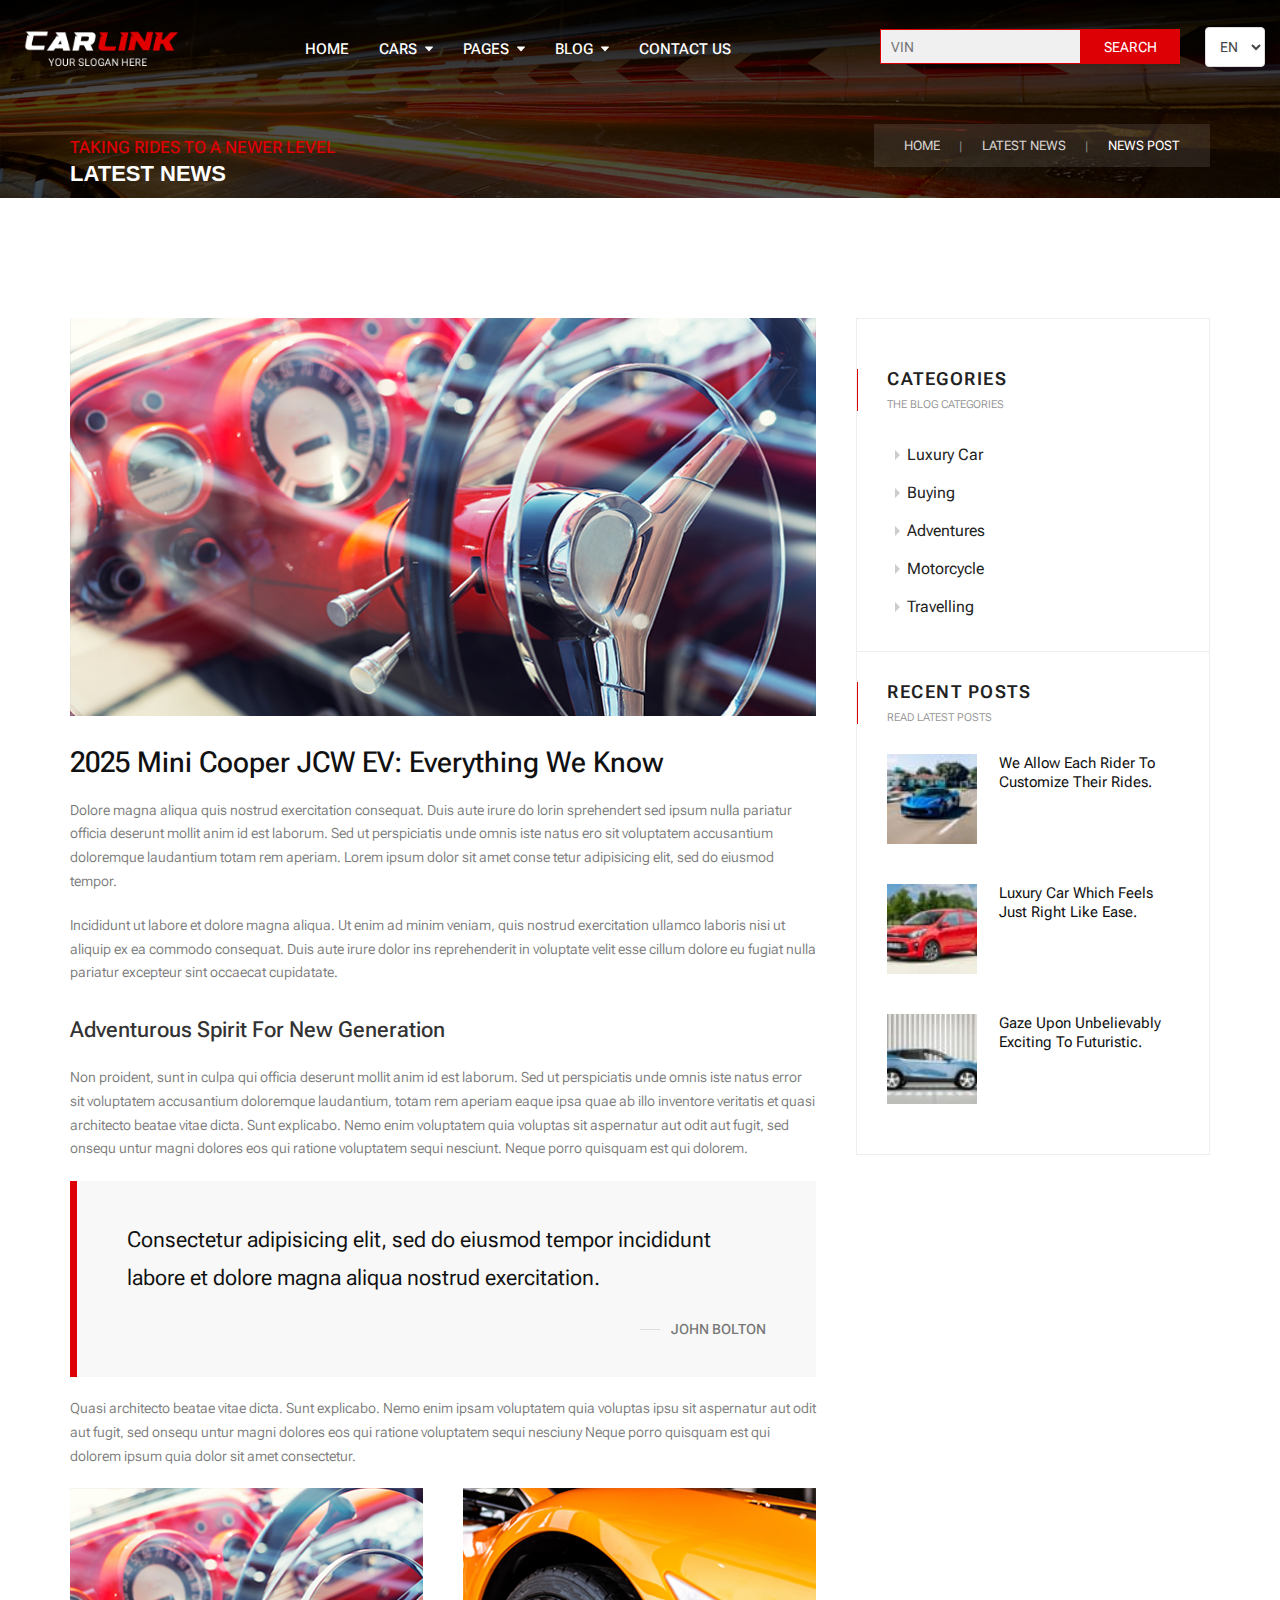
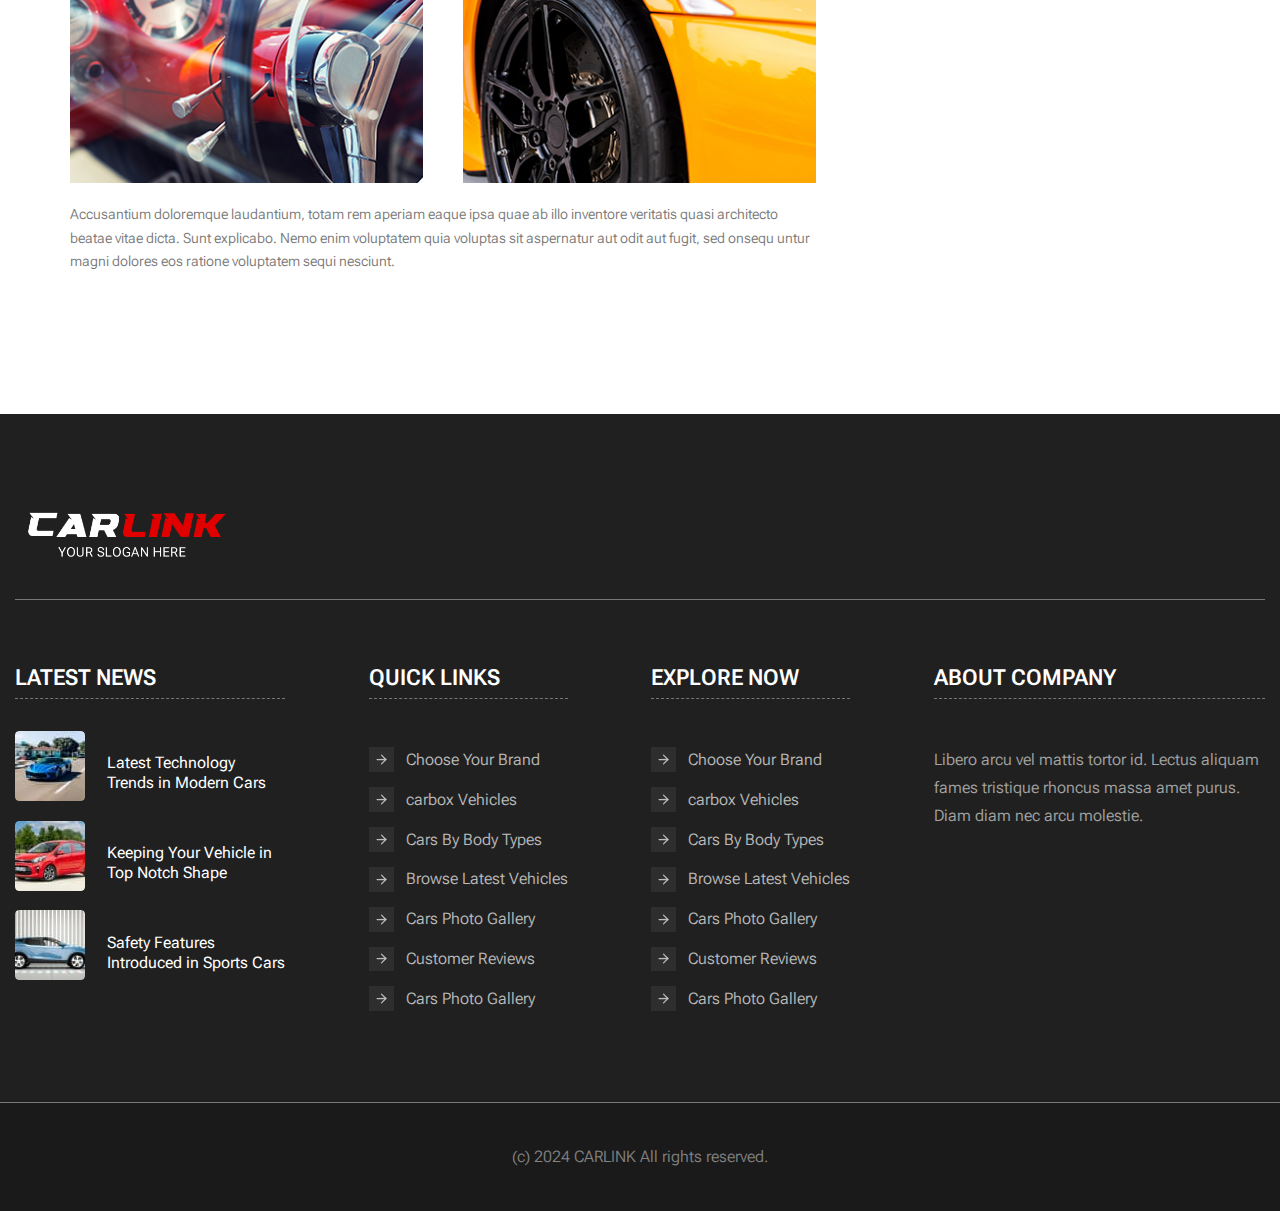
<file: blog-details.html>
<!doctype html>
<html lang="zxx">

<head>
    <meta charset="UTF-8" />
    <meta http-equiv="X-UA-Compatible" content="IE=edge" />
    <meta name="viewport" content="width=device-width, initial-scale=1.0" />
    <title>CARLINK | BLOG DETAILS</title>
    <link rel="icon" type="image/x-icon" href="favicon.ico" />
    <link href="https://fonts.googleapis.com/css2?family=Roboto+Flex:opsz,wght@8..144,100..1000&display=swap"
        rel="stylesheet" />
    <link rel="stylesheet" href="assets/css/swiper-bundle.min.css" />
    <link rel="stylesheet" href="assets/css/fancybox.css" />
    <link rel="stylesheet" href="assets/css/nouislider.min.css" />
    <link rel="stylesheet" href="assets/css/uikit.min.css" />
    <link rel="stylesheet" href="assets/css/slick.css" />
    <link rel="stylesheet" href="assets/css/slick-theme.css" />
    <link rel="stylesheet" href="assets/css/ion.rangeSlider.css" />
    <link rel="stylesheet" href="assets/css/main.css" />
    <link rel="stylesheet" href="assets/css/custom.css" />
    <link rel="stylesheet" href="assets/css/fonts.css" />
    <link rel="stylesheet" href="assets/css/mobile-menu.css" />

    <link href="https://cdnjs.cloudflare.com/ajax/libs/font-awesome/6.0.0-beta3/css/all.min.css" rel="stylesheet" />
</head>

<body>
    <!-- Offcanvas Panel -->
    <div id="offcanvasMenu" class="offcanvas offcanvas-start">
        <div class="offcanvas-header">
            <div class="c1">
                <h5 class="offcanvas-title">CARLINK</h5>
            </div>

            <div class="c2">
                <div class="mlanguage">
                    <select id="languageSelect" class="nice-select">
                        <option value="en" selected="">EN</option>
                        <option value="fr">FR</option>
                        <option value="de">DE</option>
                    </select>
                </div>
            </div>

            <div class="c3">
                <button type="button" class="btn-close" id="offcanvasClose" aria-label="Close">
                    <svg xmlns="http://www.w3.org/2000/svg" width="36" height="36" fill="none" stroke="currentColor"
                        stroke-width="2" stroke-linecap="round" stroke-linejoin="round" viewBox="0 0 24 24">
                        <line x1="18" y1="6" x2="6" y2="18" />
                        <line x1="6" y1="6" x2="18" y2="18" />
                    </svg>
                </button>
            </div>
        </div>

        <div class="offcanvas-body">
            <div class="search">
                <form class="m-vin-search-form" action="">
                    <div class="m-vin-search">
                        <div class="c1">
                            <input placeholder="VIN" type="text" />
                        </div>

                        <div class="c2">
                            <button type="submit">
                                <svg class="i" xmlns="http://www.w3.org/2000/svg" width="24" height="24" fill="none"
                                    stroke="currentColor" stroke-width="2" stroke-linecap="round"
                                    stroke-linejoin="round" viewBox="0 0 24 24">
                                    <circle cx="11" cy="11" r="8" />
                                    <line x1="21" y1="21" x2="16.65" y2="16.65" />
                                </svg>
                            </button>
                        </div>
                    </div>
                </form>
            </div>

            <div class="m-menu">
                <div class="accordion">
                    <div class="accordion-item">
                        <a href="index.html" class="accordion-link active">Home</a>
                    </div>

                    <div class="accordion-item">
                        <div class="accordion-link-wrapper">
                            <a href="#" class="accordion-link">Cars</a>
                            <i class="fas fa-chevron-down toggle-icon"></i>
                        </div>
                        <div class="accordion-content">
                            <a href="cars-grid.html" class="menu-link">Cars Grid</a>
                            <a href="car-details.html" class="menu-link">Car Details</a>
                        </div>
                    </div>

                    <div class="accordion-item">
                        <div class="accordion-link-wrapper">
                            <a href="#" class="accordion-link">Pages</a>
                            <i class="fas fa-chevron-down toggle-icon"></i>
                        </div>
                        <div class="accordion-content">
                            <a href="login.html" class="menu-link">Login</a>
                            <a href="signup.html" class="menu-link">Sing Up</a>
                            <a href="404.html" class="menu-link">404 Error</a>
                            <a href="terms-conditions.html" class="menu-link">Terms & Conditions</a>
                        </div>
                    </div>

                    <div class="accordion-item">
                        <div class="accordion-link-wrapper">
                            <a href="#" class="accordion-link">Blogs</a>
                            <i class="fas fa-chevron-down toggle-icon"></i>
                        </div>
                        <div class="accordion-content">
                            <a href="blogs.html" class="menu-link">Blogs</a>
                            <a href="blog-details.html" class="menu-link">Blog Details</a>
                        </div>
                    </div>

                    <div class="accordion-item">
                        <a href="contact.html" class="accordion-link">Contact</a>
                    </div>
                </div>
            </div>
        </div>
    </div>
    <div class="offcanvas-backdrop"></div>
    <!-- End Offcanvas Panel  -->

    <header class="header fl-header-sticky fl-header-fixed fl-header-gradient">
        <div class="header__content header-content">
            <div class="container">
                <div class="header-content__inner">
                    <a class="header__logo logo" href="index.html">
                        <img class="logo__img" src="images/logo-w.png" alt="logo" />
                        <img class="sticky-logo" src="images/logo-sticky.png" alt="logo" />
                    </a>

                    <nav class="header-content__menu menu">
                        <ul class="menu__list menu-list">
                            <li class="menu-list__item">
                                <a class="menu-list__link" href="index.html"> Home </a>
                            </li>
                            <li class="menu-list__item menu-list__item--inner">
                                <p class="menu-list__text">
                                    <span> Cars </span>
                                    <svg width="8" height="6" viewBox="0 0 8 6" fill="none"
                                        xmlns="http://www.w3.org/2000/svg">
                                        <path
                                            d="M7.6141 0.5H0.385884C0.043835 0.5 -0.130416 0.971108 0.114826 1.25083L3.72893 5.37302C3.87737 5.54233 4.12261 5.54233 4.27111 5.37302L7.88522 1.25083C8.1304 0.971108 7.95614 0.5 7.6141 0.5Z"
                                            fill="#777777" />
                                    </svg>
                                </p>
                                <ul class="menu-list__sublist menu-sublist">
                                    <li class="menu-sublist__item">
                                        <a class="menu-sublist__link" href="cars-grid.html">
                                            Cars Grid
                                        </a>
                                    </li>
                                    <li class="menu-sublist__item">
                                        <a class="menu-sublist__link" href="car-details.html">
                                            Car Details
                                        </a>
                                    </li>
                                </ul>
                            </li>
                            <li class="menu-list__item menu-list__item--inner">
                                <p class="menu-list__text">
                                    <span> Pages </span>
                                    <svg width="8" height="6" viewBox="0 0 8 6" fill="none"
                                        xmlns="http://www.w3.org/2000/svg">
                                        <path
                                            d="M7.6141 0.5H0.385884C0.043835 0.5 -0.130416 0.971108 0.114826 1.25083L3.72893 5.37302C3.87737 5.54233 4.12261 5.54233 4.27111 5.37302L7.88522 1.25083C8.1304 0.971108 7.95614 0.5 7.6141 0.5Z"
                                            fill="#777777" />
                                    </svg>
                                </p>
                                <ul class="menu-list__sublist menu-sublist">
                                    <li class="menu-sublist__item">
                                        <a class="menu-sublist__link" href="login.html">
                                            Login
                                        </a>
                                    </li>
                                    <li class="menu-sublist__item">
                                        <a class="menu-sublist__link" href="signup.html">
                                            SignUp
                                        </a>
                                    </li>
                                    <li class="menu-sublist__item">
                                        <a class="menu-sublist__link" href="404.html">
                                            404 Error
                                        </a>
                                    </li>
                                    <li class="menu-sublist__item">
                                        <a class="menu-sublist__link" href="terms-conditions.html">
                                            Terms & Conditions
                                        </a>
                                    </li>
                                </ul>
                            </li>
                            <li class="menu-list__item menu-list__item--inner">
                                <p class="menu-list__text">
                                    <span> Blog </span>
                                    <svg width="8" height="6" viewBox="0 0 8 6" fill="none"
                                        xmlns="http://www.w3.org/2000/svg">
                                        <path
                                            d="M7.6141 0.5H0.385884C0.043835 0.5 -0.130416 0.971108 0.114826 1.25083L3.72893 5.37302C3.87737 5.54233 4.12261 5.54233 4.27111 5.37302L7.88522 1.25083C8.1304 0.971108 7.95614 0.5 7.6141 0.5Z"
                                            fill="#777777" />
                                    </svg>
                                </p>
                                <ul class="menu-list__sublist menu-sublist">
                                    <li class="menu-sublist__item">
                                        <a class="menu-sublist__link" href="blogs.html">
                                            Blogs
                                        </a>
                                    </li>
                                    <li class="menu-sublist__item">
                                        <a class="menu-sublist__link" href="blog-details.html">
                                            Blog Details
                                        </a>
                                    </li>
                                </ul>
                            </li>
                            <li class="menu-list__item">
                                <a class="menu-list__link" href="contact.html"> CONTACT Us </a>
                            </li>
                        </ul>
                    </nav>

                    <div class="header-content__wrapper">
                        <ul class="header-items">
                            <li>
                                <form action="#" class="header-vin-search-form">
                                    <div class="header-vin-search">
                                        <div class="c1">
                                            <input placeholder="VIN" type="text" />
                                        </div>

                                        <div class="c2">
                                            <button type="submit">SEARCH</button>
                                        </div>
                                    </div>
                                </form>
                            </li>

                            <li>
                                <div class="language">
                                    <select id="languageSelect" class="nice-select">
                                        <option value="en" selected>EN</option>
                                        <option value="fr">FR</option>
                                        <option value="de">DE</option>
                                    </select>
                                </div>
                            </li>
                        </ul>
                    </div>

                    <div class="dl-menuwrapper">
                        <button id="offcanvasToggle" class=""></button>
                    </div>
                </div>
            </div>
        </div>
    </header>

    <main class="page-main">
        <div class="section-hero">
            <div class="section-hero__bg" style="background-image: url(images/bg/shop.jpg)">
                <div class="uk-container">
                    <div class="section-hero__content">
                        <div class="section-hero__title">
                            <span>Taking rides to a newer level</span>
                            <div class="uk-h1">LATEST NEWS</div>
                        </div>
                        <div class="section-hero__breadcrumb">
                            <ul class="uk-breadcrumb">
                                <li><a href="index.html">Home</a></li>
                                <li><a href="blogs.html">Latest News</a></li>
                                <li><span>News post</span></li>
                            </ul>
                        </div>
                    </div>
                </div>
            </div>
        </div>

        <div class="page-content">
            <div class="uk-section-large uk-container">
                <div class="uk-grid" data-uk-grid>
                    <div class="uk-width-2-3@m">
                        <article class="article">
                            <div class="article__media">
                                <a href="https://pro-theme.com/html/carlink/page-blog-article.html">
                                    <img class="article__img" src="images/news-1.jpg" alt="" />
                                </a>
                            </div>

                            <h1 class="article__title">
                                2025 Mini Cooper JCW EV: Everything We Know
                            </h1>

                            <div class="article__content">
                                <p>
                                    Dolore magna aliqua quis nostrud exercitation consequat.
                                    Duis aute irure do lorin sprehendert sed ipsum nulla
                                    pariatur officia deserunt mollit anim id est laborum. Sed ut
                                    perspiciatis unde omnis iste natus ero sit voluptatem
                                    accusantium doloremque laudantium totam rem aperiam. Lorem
                                    ipsum dolor sit amet conse tetur adipisicing elit, sed do
                                    eiusmod tempor.
                                </p>
                                <p>
                                    Incididunt ut labore et dolore magna aliqua. Ut enim ad
                                    minim veniam, quis nostrud exercitation ullamco laboris nisi
                                    ut aliquip ex ea commodo consequat. Duis aute irure dolor
                                    ins reprehenderit in voluptate velit esse cillum dolore eu
                                    fugiat nulla pariatur excepteur sint occaecat cupidatate.
                                </p>
                                <h4>Adventurous Spirit For New Generation</h4>
                                <p>
                                    Non proident, sunt in culpa qui officia deserunt mollit anim
                                    id est laborum. Sed ut perspiciatis unde omnis iste natus
                                    error sit voluptatem accusantium doloremque laudantium,
                                    totam rem aperiam eaque ipsa quae ab illo inventore
                                    veritatis et quasi architecto beatae vitae dicta. Sunt
                                    explicabo. Nemo enim voluptatem quia voluptas sit aspernatur
                                    aut odit aut fugit, sed onsequ untur magni dolores eos qui
                                    ratione voluptatem sequi nesciunt. Neque porro quisquam est
                                    qui dolorem.
                                </p>
                                <blockquote>
                                    <p>
                                        Consectetur adipisicing elit, sed do eiusmod tempor
                                        incididunt labore et dolore magna aliqua nostrud
                                        exercitation.
                                    </p>
                                    <span>John Bolton</span>
                                </blockquote>
                                <p>
                                    Quasi architecto beatae vitae dicta. Sunt explicabo. Nemo
                                    enim ipsam voluptatem quia voluptas ipsu sit aspernatur aut
                                    odit aut fugit, sed onsequ untur magni dolores eos qui
                                    ratione voluptatem sequi nesciuny Neque porro quisquam est
                                    qui dolorem ipsum quia dolor sit amet consectetur.
                                </p>
                                <div class="uk-grid uk-child-width-1-2@s" data-uk-grid>
                                    <div>
                                        <img class="uk-width-1-1" src="images/news-thumd-1.jpg" alt="news-thumd" />
                                    </div>
                                    <div>
                                        <img class="uk-width-1-1" src="images/news-thumd-2.jpg" alt="news-thumd" />
                                    </div>
                                </div>
                                <p>
                                    Accusantium doloremque laudantium, totam rem aperiam eaque
                                    ipsa quae ab illo inventore veritatis quasi architecto
                                    beatae vitae dicta. Sunt explicabo. Nemo enim voluptatem
                                    quia voluptas sit aspernatur aut odit aut fugit, sed onsequ
                                    untur magni dolores eos ratione voluptatem sequi nesciunt.
                                </p>
                            </div>
                        </article>
                    </div>

                    <div class="uk-width-1-3@m">
                        <div class="">
                            <aside class="sidebar">
                                <div class="widjet widjet--categories">
                                    <div class="widjet__title">
                                        <div class="uk-h4">Categories</div>
                                        <span>the blog categories</span>
                                    </div>
                                    <div class="widjet__content">
                                        <ul class="categories-list">
                                            <li class="categories-item">
                                                <a class="categories-item__link" href="article.html#!">
                                                    <span class="categories-item__title">
                                                        <span data-uk-icon="triangle-right"></span>
                                                        Luxury Car
                                                    </span>
                                                </a>
                                            </li>

                                            <li class="categories-item">
                                                <a class="categories-item__link" href="article.html#!">
                                                    <span class="categories-item__title">
                                                        <span data-uk-icon="triangle-right"></span>
                                                        Buying
                                                    </span>
                                                </a>
                                            </li>

                                            <li class="categories-item">
                                                <a class="categories-item__link" href="article.html#!">
                                                    <span class="categories-item__title">
                                                        <span data-uk-icon="triangle-right"></span>
                                                        Adventures
                                                    </span>
                                                </a>
                                            </li>

                                            <li class="categories-item">
                                                <a class="categories-item__link" href="article.html#!">
                                                    <span class="categories-item__title">
                                                        <span data-uk-icon="triangle-right"></span>
                                                        Motorcycle
                                                    </span>
                                                </a>
                                            </li>

                                            <li class="categories-item">
                                                <a class="categories-item__link" href="article.html#!">
                                                    <span class="categories-item__title">
                                                        <span data-uk-icon="triangle-right"></span>
                                                        Travelling
                                                    </span>
                                                </a>
                                            </li>
                                        </ul>
                                    </div>
                                </div>
                                <div class="widjet widjet--recent-posts">
                                    <div class="widjet__title">
                                        <div class="uk-h4">Recent posts</div>
                                        <span>read latest posts</span>
                                    </div>
                                    <div class="widjet__content">
                                        <ul class="latest-news-list">
                                            <li>
                                                <div class="latest-news-item">
                                                    <div class="latest-news-item__thumb">
                                                        <img src="images/news-thumb-1.jpg" alt="news-thumb" />
                                                    </div>
                                                    <div class="latest-news-item__info">
                                                        <a class="latest-news-item__title" href="article.html#!">We
                                                            Allow Each Rider To Customize
                                                            Their Rides.</a>
                                                    </div>
                                                </div>
                                            </li>

                                            <li>
                                                <div class="latest-news-item">
                                                    <div class="latest-news-item__thumb">
                                                        <img src="images/news-thumb-2.jpg" alt="news-thumb" />
                                                    </div>
                                                    <div class="latest-news-item__info">
                                                        <a class="latest-news-item__title" href="article.html#!">Luxury
                                                            Car Which Feels Just Right
                                                            Like Ease.</a>
                                                    </div>
                                                </div>
                                            </li>

                                            <li>
                                                <div class="latest-news-item">
                                                    <div class="latest-news-item__thumb">
                                                        <img src="images/news-thumb-3.jpg" alt="news-thumb" />
                                                    </div>
                                                    <div class="latest-news-item__info">
                                                        <a class="latest-news-item__title" href="article.html#!">Gaze
                                                            Upon Unbelievably Exciting To
                                                            Futuristic.</a>
                                                    </div>
                                                </div>
                                            </li>
                                        </ul>
                                    </div>
                                </div>
                            </aside>
                        </div>
                    </div>
                </div>
            </div>
        </div>
    </main>

    <footer class="footer">
        <div class="container">
            <div class="footer__top footer-top">
                <a class="header__logo logo logo_text_line" href="index.html">
                    <img src="images/logo-w.png" alt="logo" />
                </a>

                <div class="footer-top__socials socials"></div>
            </div>

            <div class="footer__inner">
                <div class="footer__wrapper">
                    <h3 class="footer__title">LATEST NEWS</h3>
                    <div class="footer__articles footer-articles">
                        <a class="footer-articles__item footer-articles-item" href="car-details.html">
                            <div class="footer-articles-item__img">
                                <img class="footer-articles-item__img-image" src="images/footer-articles-img-1.jpg"
                                    alt="img" />
                            </div>
                            <div class="footer-articles-item__inner">
                                <h3 class="footer-articles-item__title">
                                    Latest Technology Trends in Modern Cars
                                </h3>
                            </div>
                        </a>
                        <a class="footer-articles__item footer-articles-item" href="car-details.html">
                            <div class="footer-articles-item__img">
                                <img class="footer-articles-item__img-image" src="images/footer-articles-img-2.jpg"
                                    alt="img" />
                            </div>
                            <div class="footer-articles-item__inner">
                                <h3 class="footer-articles-item__title">
                                    Keeping Your Vehicle in Top Notch Shape
                                </h3>
                            </div>
                        </a>
                        <a class="footer-articles__item footer-articles-item" href="car-details.html">
                            <div class="footer-articles-item__img">
                                <img class="footer-articles-item__img-image" src="images/footer-articles-img-3.jpg"
                                    alt="img" />
                            </div>
                            <div class="footer-articles-item__inner">
                                <h3 class="footer-articles-item__title">
                                    Safety Features Introduced in Sports Cars
                                </h3>
                            </div>
                        </a>
                    </div>
                </div>

                <div class="footer__wrapper">
                    <h3 class="footer__title">QUICK LINKS</h3>
                    <nav class="footer__navigaion navigaion navigaion--quick">
                        <ul class="navigaion__list">
                            <li class="navigaion__list-item">
                                <a class="navigaion__list-link" href="car-details.html">
                                    <span>
                                        <svg width="15" height="15" viewBox="0 0 24 24" fill="none"
                                            xmlns="http://www.w3.org/2000/svg">
                                            <path d="M7 7L17 17" stroke="#fff" stroke-width="2" stroke-linecap="round"
                                                stroke-linejoin="round"></path>
                                            <path d="M17 7V17H7" stroke="#fff" stroke-width="2" stroke-linecap="round"
                                                stroke-linejoin="round"></path>
                                        </svg>
                                    </span>
                                    <span> Choose Your Brand </span>
                                </a>
                            </li>
                            <li class="navigaion__list-item">
                                <a class="navigaion__list-link" href="car-details.html">
                                    <span>
                                        <svg width="15" height="15" viewBox="0 0 24 24" fill="none"
                                            xmlns="http://www.w3.org/2000/svg">
                                            <path d="M7 7L17 17" stroke="#fff" stroke-width="2" stroke-linecap="round"
                                                stroke-linejoin="round"></path>
                                            <path d="M17 7V17H7" stroke="#fff" stroke-width="2" stroke-linecap="round"
                                                stroke-linejoin="round"></path>
                                        </svg>
                                    </span>
                                    <span> carbox Vehicles </span>
                                </a>
                            </li>
                            <li class="navigaion__list-item">
                                <a class="navigaion__list-link" href="car-details.html">
                                    <span>
                                        <svg width="15" height="15" viewBox="0 0 24 24" fill="none"
                                            xmlns="http://www.w3.org/2000/svg">
                                            <path d="M7 7L17 17" stroke="#fff" stroke-width="2" stroke-linecap="round"
                                                stroke-linejoin="round"></path>
                                            <path d="M17 7V17H7" stroke="#fff" stroke-width="2" stroke-linecap="round"
                                                stroke-linejoin="round"></path>
                                        </svg>
                                    </span>
                                    <span> Cars By Body Types </span>
                                </a>
                            </li>
                            <li class="navigaion__list-item">
                                <a class="navigaion__list-link" href="car-details.html">
                                    <span>
                                        <svg width="15" height="15" viewBox="0 0 24 24" fill="none"
                                            xmlns="http://www.w3.org/2000/svg">
                                            <path d="M7 7L17 17" stroke="#fff" stroke-width="2" stroke-linecap="round"
                                                stroke-linejoin="round"></path>
                                            <path d="M17 7V17H7" stroke="#fff" stroke-width="2" stroke-linecap="round"
                                                stroke-linejoin="round"></path>
                                        </svg>
                                    </span>
                                    <span> Browse Latest Vehicles </span>
                                </a>
                            </li>
                            <li class="navigaion__list-item">
                                <a class="navigaion__list-link" href="car-details.html">
                                    <span>
                                        <svg width="15" height="15" viewBox="0 0 24 24" fill="none"
                                            xmlns="http://www.w3.org/2000/svg">
                                            <path d="M7 7L17 17" stroke="#fff" stroke-width="2" stroke-linecap="round"
                                                stroke-linejoin="round"></path>
                                            <path d="M17 7V17H7" stroke="#fff" stroke-width="2" stroke-linecap="round"
                                                stroke-linejoin="round"></path>
                                        </svg>
                                    </span>
                                    <span> Cars Photo Gallery </span>
                                </a>
                            </li>
                            <li class="navigaion__list-item">
                                <a class="navigaion__list-link" href="car-details.html">
                                    <span>
                                        <svg width="15" height="15" viewBox="0 0 24 24" fill="none"
                                            xmlns="http://www.w3.org/2000/svg">
                                            <path d="M7 7L17 17" stroke="#fff" stroke-width="2" stroke-linecap="round"
                                                stroke-linejoin="round"></path>
                                            <path d="M17 7V17H7" stroke="#fff" stroke-width="2" stroke-linecap="round"
                                                stroke-linejoin="round"></path>
                                        </svg>
                                    </span>
                                    <span> Customer Reviews </span>
                                </a>
                            </li>
                            <li class="navigaion__list-item">
                                <a class="navigaion__list-link" href="car-details.html">
                                    <span>
                                        <svg width="15" height="15" viewBox="0 0 24 24" fill="none"
                                            xmlns="http://www.w3.org/2000/svg">
                                            <path d="M7 7L17 17" stroke="#fff" stroke-width="2" stroke-linecap="round"
                                                stroke-linejoin="round"></path>
                                            <path d="M17 7V17H7" stroke="#fff" stroke-width="2" stroke-linecap="round"
                                                stroke-linejoin="round"></path>
                                        </svg>
                                    </span>
                                    <span> Cars Photo Gallery </span>
                                </a>
                            </li>
                        </ul>
                    </nav>
                </div>

                <div class="footer__wrapper">
                    <h3 class="footer__title">EXPLORE NOW</h3>
                    <nav class="footer__navigaion navigaion navigaion--quick">
                        <ul class="navigaion__list">
                            <li class="navigaion__list-item">
                                <a class="navigaion__list-link" href="car-details.html">
                                    <span>
                                        <svg width="15" height="15" viewBox="0 0 24 24" fill="none"
                                            xmlns="http://www.w3.org/2000/svg">
                                            <path d="M7 7L17 17" stroke="#fff" stroke-width="2" stroke-linecap="round"
                                                stroke-linejoin="round"></path>
                                            <path d="M17 7V17H7" stroke="#fff" stroke-width="2" stroke-linecap="round"
                                                stroke-linejoin="round"></path>
                                        </svg>
                                    </span>
                                    <span> Choose Your Brand </span>
                                </a>
                            </li>
                            <li class="navigaion__list-item">
                                <a class="navigaion__list-link" href="car-details.html">
                                    <span>
                                        <svg width="15" height="15" viewBox="0 0 24 24" fill="none"
                                            xmlns="http://www.w3.org/2000/svg">
                                            <path d="M7 7L17 17" stroke="#fff" stroke-width="2" stroke-linecap="round"
                                                stroke-linejoin="round"></path>
                                            <path d="M17 7V17H7" stroke="#fff" stroke-width="2" stroke-linecap="round"
                                                stroke-linejoin="round"></path>
                                        </svg>
                                    </span>
                                    <span> carbox Vehicles </span>
                                </a>
                            </li>
                            <li class="navigaion__list-item">
                                <a class="navigaion__list-link" href="car-details.html">
                                    <span>
                                        <svg width="15" height="15" viewBox="0 0 24 24" fill="none"
                                            xmlns="http://www.w3.org/2000/svg">
                                            <path d="M7 7L17 17" stroke="#fff" stroke-width="2" stroke-linecap="round"
                                                stroke-linejoin="round"></path>
                                            <path d="M17 7V17H7" stroke="#fff" stroke-width="2" stroke-linecap="round"
                                                stroke-linejoin="round"></path>
                                        </svg>
                                    </span>
                                    <span> Cars By Body Types </span>
                                </a>
                            </li>
                            <li class="navigaion__list-item">
                                <a class="navigaion__list-link" href="car-details.html">
                                    <span>
                                        <svg width="15" height="15" viewBox="0 0 24 24" fill="none"
                                            xmlns="http://www.w3.org/2000/svg">
                                            <path d="M7 7L17 17" stroke="#fff" stroke-width="2" stroke-linecap="round"
                                                stroke-linejoin="round"></path>
                                            <path d="M17 7V17H7" stroke="#fff" stroke-width="2" stroke-linecap="round"
                                                stroke-linejoin="round"></path>
                                        </svg>
                                    </span>
                                    <span> Browse Latest Vehicles </span>
                                </a>
                            </li>
                            <li class="navigaion__list-item">
                                <a class="navigaion__list-link" href="car-details.html">
                                    <span>
                                        <svg width="15" height="15" viewBox="0 0 24 24" fill="none"
                                            xmlns="http://www.w3.org/2000/svg">
                                            <path d="M7 7L17 17" stroke="#fff" stroke-width="2" stroke-linecap="round"
                                                stroke-linejoin="round"></path>
                                            <path d="M17 7V17H7" stroke="#fff" stroke-width="2" stroke-linecap="round"
                                                stroke-linejoin="round"></path>
                                        </svg>
                                    </span>
                                    <span> Cars Photo Gallery </span>
                                </a>
                            </li>

                            <li class="navigaion__list-item">
                                <a class="navigaion__list-link" href="car-details.html">
                                    <span>
                                        <svg width="15" height="15" viewBox="0 0 24 24" fill="none"
                                            xmlns="http://www.w3.org/2000/svg">
                                            <path d="M7 7L17 17" stroke="#fff" stroke-width="2" stroke-linecap="round"
                                                stroke-linejoin="round"></path>
                                            <path d="M17 7V17H7" stroke="#fff" stroke-width="2" stroke-linecap="round"
                                                stroke-linejoin="round"></path>
                                        </svg>
                                    </span>
                                    <span> Customer Reviews </span>
                                </a>
                            </li>
                            <li class="navigaion__list-item">
                                <a class="navigaion__list-link" href="car-details.html">
                                    <span>
                                        <svg width="15" height="15" viewBox="0 0 24 24" fill="none"
                                            xmlns="http://www.w3.org/2000/svg">
                                            <path d="M7 7L17 17" stroke="#fff" stroke-width="2" stroke-linecap="round"
                                                stroke-linejoin="round"></path>
                                            <path d="M17 7V17H7" stroke="#fff" stroke-width="2" stroke-linecap="round"
                                                stroke-linejoin="round"></path>
                                        </svg>
                                    </span>
                                    <span> Cars Photo Gallery </span>
                                </a>
                            </li>
                        </ul>
                    </nav>
                </div>

                <div class="footer__wrapper">
                    <h3 class="footer__title">ABOUT COMPANY</h3>
                    <p class="footer__text">
                        Libero arcu vel mattis tortor id. Lectus aliquam fames tristique rhoncus
                        massa amet purus. Diam diam nec arcu molestie.
                    </p>
                </div>
            </div>
        </div>
        <p class="footer__copy">(c) 2024 CARLINK All rights reserved.</p>
    </footer>

    <script src="assets/js/jquery.min.js"></script>
    <script src="assets/js/modernizr.custom.js"></script>
    <script src="assets/js/jquery.dlmenu.js"></script>
    <script src="assets/js/swiper-bundle.min.js"></script>
    <script src="assets/js/fancybox.umd.js"></script>
    <script src="assets/js/jquery-ui.js"></script>
    <script src="assets/js/nouislider.min.js"></script>
    <script src="assets/js/home.js"></script>
    <script src="assets/js/uikit.min.js"></script>
    <script src="assets/js/uikit-icons.min.js"></script>
    <script src="assets/js/slick.min.js"></script>
    <script src="assets/js/ion.rangeSlider.min.js"></script>
    <script src="assets/js/splt.min.js"></script>
    <script src="assets/js/anime.min.js"></script>
    <script src="assets/js/main.js"></script>
    <script src="assets/js/mobile-menu.js"></script>
</body>

</html>
</file>
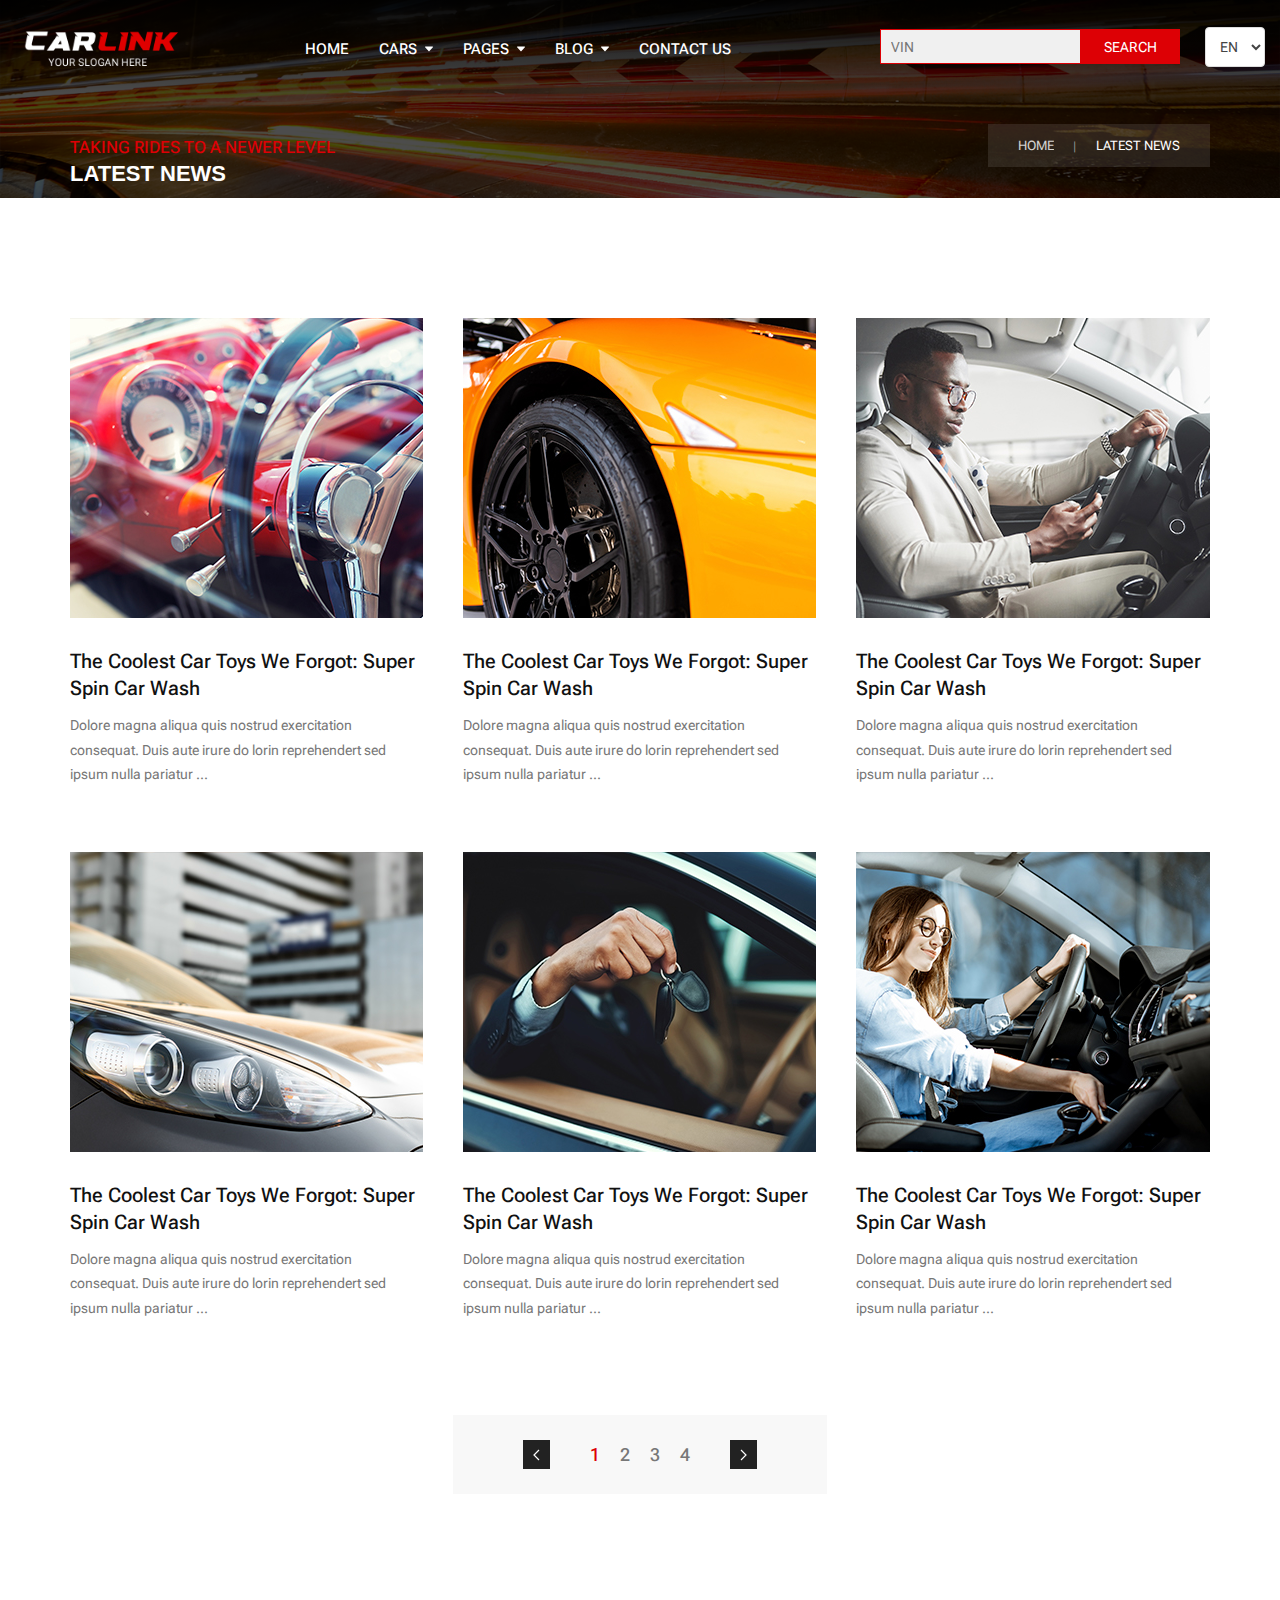
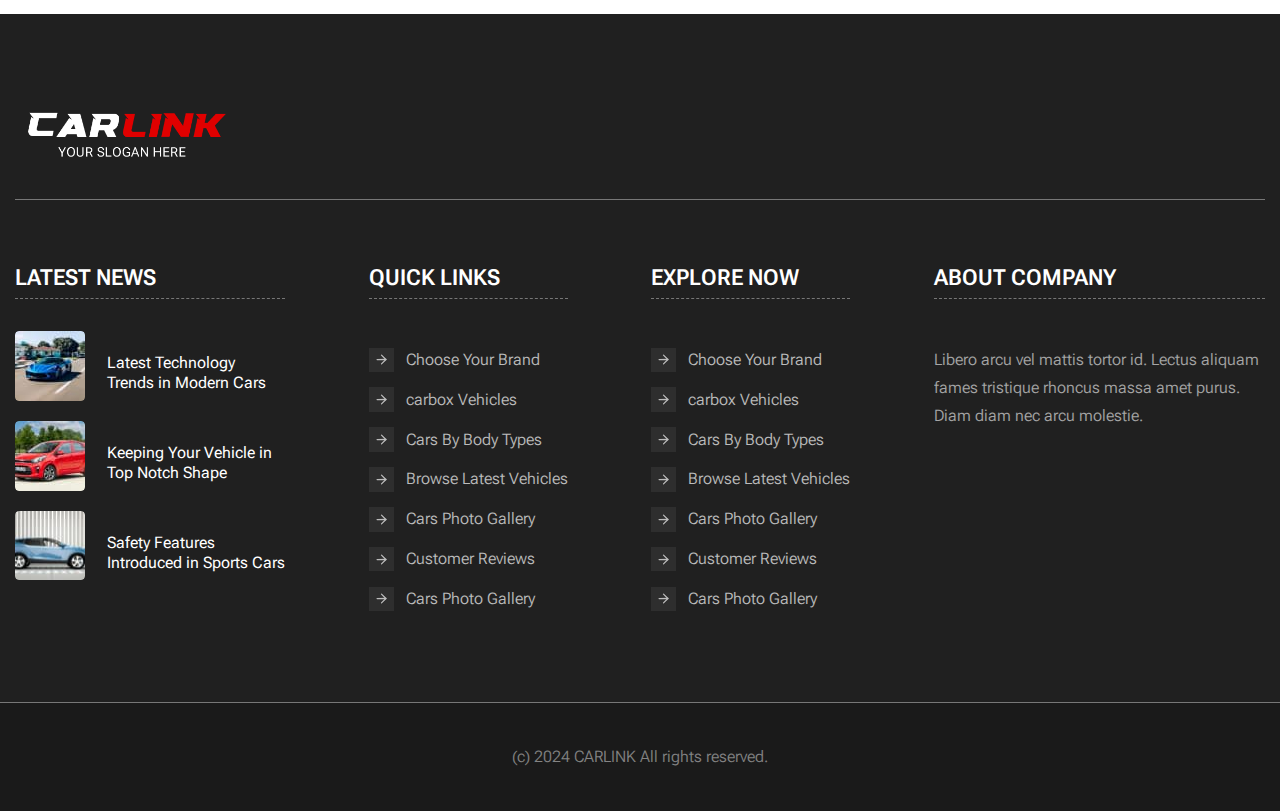
<file: blogs.html>
<!doctype html>
<html lang="zxx">

<head>
    <meta charset="UTF-8" />
    <meta http-equiv="X-UA-Compatible" content="IE=edge" />
    <meta name="viewport" content="width=device-width, initial-scale=1.0" />
    <title>CARLINK | BLOGS</title>
    <link rel="icon" type="image/x-icon" href="favicon.ico" />
    <link href="https://fonts.googleapis.com/css2?family=Roboto+Flex:opsz,wght@8..144,100..1000&display=swap"
        rel="stylesheet" />
    <link rel="stylesheet" href="assets/css/swiper-bundle.min.css" />
    <link rel="stylesheet" href="assets/css/fancybox.css" />
    <link rel="stylesheet" href="assets/css/nouislider.min.css" />
    <link rel="stylesheet" href="assets/css/uikit.min.css" />
    <link rel="stylesheet" href="assets/css/slick.css" />
    <link rel="stylesheet" href="assets/css/slick-theme.css" />
    <link rel="stylesheet" href="assets/css/ion.rangeSlider.css" />
    <link rel="stylesheet" href="assets/css/main.css" />
    <link rel="stylesheet" href="assets/css/custom.css" />
    <link rel="stylesheet" href="assets/css/fonts.css" />
    <link rel="stylesheet" href="assets/css/mobile-menu.css" />

    <link href="https://cdnjs.cloudflare.com/ajax/libs/font-awesome/6.0.0-beta3/css/all.min.css" rel="stylesheet" />
</head>

<body>
    <!-- Offcanvas Panel -->
    <div id="offcanvasMenu" class="offcanvas offcanvas-start">
        <div class="offcanvas-header">
            <div class="c1">
                <h5 class="offcanvas-title">CARLINK</h5>
            </div>

            <div class="c2">
                <div class="mlanguage">
                    <select id="languageSelect" class="nice-select">
                        <option value="en" selected="">EN</option>
                        <option value="fr">FR</option>
                        <option value="de">DE</option>
                    </select>
                </div>
            </div>

            <div class="c3">
                <button type="button" class="btn-close" id="offcanvasClose" aria-label="Close">
                    <svg xmlns="http://www.w3.org/2000/svg" width="36" height="36" fill="none" stroke="currentColor"
                        stroke-width="2" stroke-linecap="round" stroke-linejoin="round" viewBox="0 0 24 24">
                        <line x1="18" y1="6" x2="6" y2="18" />
                        <line x1="6" y1="6" x2="18" y2="18" />
                    </svg>
                </button>
            </div>
        </div>

        <div class="offcanvas-body">
            <div class="search">
                <form class="m-vin-search-form" action="">
                    <div class="m-vin-search">
                        <div class="c1">
                            <input placeholder="VIN" type="text" />
                        </div>

                        <div class="c2">
                            <button type="submit">
                                <svg class="i" xmlns="http://www.w3.org/2000/svg" width="24" height="24" fill="none"
                                    stroke="currentColor" stroke-width="2" stroke-linecap="round"
                                    stroke-linejoin="round" viewBox="0 0 24 24">
                                    <circle cx="11" cy="11" r="8" />
                                    <line x1="21" y1="21" x2="16.65" y2="16.65" />
                                </svg>
                            </button>
                        </div>
                    </div>
                </form>
            </div>

            <div class="m-menu">
                <div class="accordion">
                    <div class="accordion-item">
                        <a href="index.html" class="accordion-link active">Home</a>
                    </div>

                    <div class="accordion-item">
                        <div class="accordion-link-wrapper">
                            <a href="#" class="accordion-link">Cars</a>
                            <i class="fas fa-chevron-down toggle-icon"></i>
                        </div>
                        <div class="accordion-content">
                            <a href="cars-grid.html" class="menu-link">Cars Grid</a>
                            <a href="car-details.html" class="menu-link">Car Details</a>
                        </div>
                    </div>

                    <div class="accordion-item">
                        <div class="accordion-link-wrapper">
                            <a href="#" class="accordion-link">Pages</a>
                            <i class="fas fa-chevron-down toggle-icon"></i>
                        </div>
                        <div class="accordion-content">
                            <a href="login.html" class="menu-link">Login</a>
                            <a href="signup.html" class="menu-link">Sing Up</a>
                            <a href="404.html" class="menu-link">404 Error</a>
                            <a href="terms-conditions.html" class="menu-link">Terms & Conditions</a>
                        </div>
                    </div>

                    <div class="accordion-item">
                        <div class="accordion-link-wrapper">
                            <a href="#" class="accordion-link">Blogs</a>
                            <i class="fas fa-chevron-down toggle-icon"></i>
                        </div>
                        <div class="accordion-content">
                            <a href="blogs.html" class="menu-link">Blogs</a>
                            <a href="blog-details.html" class="menu-link">Blog Details</a>
                        </div>
                    </div>

                    <div class="accordion-item">
                        <a href="contact.html" class="accordion-link">Contact</a>
                    </div>
                </div>
            </div>
        </div>
    </div>
    <div class="offcanvas-backdrop"></div>
    <!-- End Offcanvas Panel  -->

    <header class="header fl-header-sticky fl-header-fixed fl-header-gradient">
        <div class="header__content header-content">
            <div class="container">
                <div class="header-content__inner">
                    <a class="header__logo logo" href="index.html">
                        <img class="logo__img" src="images/logo-w.png" alt="logo" />
                        <img class="sticky-logo" src="images/logo-sticky.png" alt="logo" />
                    </a>

                    <nav class="header-content__menu menu">
                        <ul class="menu__list menu-list">
                            <li class="menu-list__item">
                                <a class="menu-list__link" href="index.html"> Home </a>
                            </li>
                            <li class="menu-list__item menu-list__item--inner">
                                <p class="menu-list__text">
                                    <span> Cars </span>
                                    <svg width="8" height="6" viewBox="0 0 8 6" fill="none"
                                        xmlns="http://www.w3.org/2000/svg">
                                        <path
                                            d="M7.6141 0.5H0.385884C0.043835 0.5 -0.130416 0.971108 0.114826 1.25083L3.72893 5.37302C3.87737 5.54233 4.12261 5.54233 4.27111 5.37302L7.88522 1.25083C8.1304 0.971108 7.95614 0.5 7.6141 0.5Z"
                                            fill="#777777" />
                                    </svg>
                                </p>
                                <ul class="menu-list__sublist menu-sublist">
                                    <li class="menu-sublist__item">
                                        <a class="menu-sublist__link" href="cars-grid.html">
                                            Cars Grid
                                        </a>
                                    </li>
                                    <li class="menu-sublist__item">
                                        <a class="menu-sublist__link" href="car-details.html">
                                            Car Details
                                        </a>
                                    </li>
                                </ul>
                            </li>
                            <li class="menu-list__item menu-list__item--inner">
                                <p class="menu-list__text">
                                    <span> Pages </span>
                                    <svg width="8" height="6" viewBox="0 0 8 6" fill="none"
                                        xmlns="http://www.w3.org/2000/svg">
                                        <path
                                            d="M7.6141 0.5H0.385884C0.043835 0.5 -0.130416 0.971108 0.114826 1.25083L3.72893 5.37302C3.87737 5.54233 4.12261 5.54233 4.27111 5.37302L7.88522 1.25083C8.1304 0.971108 7.95614 0.5 7.6141 0.5Z"
                                            fill="#777777" />
                                    </svg>
                                </p>
                                <ul class="menu-list__sublist menu-sublist">
                                    <li class="menu-sublist__item">
                                        <a class="menu-sublist__link" href="login.html">
                                            Login
                                        </a>
                                    </li>
                                    <li class="menu-sublist__item">
                                        <a class="menu-sublist__link" href="signup.html">
                                            SignUp
                                        </a>
                                    </li>
                                    <li class="menu-sublist__item">
                                        <a class="menu-sublist__link" href="404.html">
                                            404 Error
                                        </a>
                                    </li>
                                    <li class="menu-sublist__item">
                                        <a class="menu-sublist__link" href="terms-conditions.html">
                                            Terms & Conditions
                                        </a>
                                    </li>
                                </ul>
                            </li>
                            <li class="menu-list__item menu-list__item--inner">
                                <p class="menu-list__text">
                                    <span> Blog </span>
                                    <svg width="8" height="6" viewBox="0 0 8 6" fill="none"
                                        xmlns="http://www.w3.org/2000/svg">
                                        <path
                                            d="M7.6141 0.5H0.385884C0.043835 0.5 -0.130416 0.971108 0.114826 1.25083L3.72893 5.37302C3.87737 5.54233 4.12261 5.54233 4.27111 5.37302L7.88522 1.25083C8.1304 0.971108 7.95614 0.5 7.6141 0.5Z"
                                            fill="#777777" />
                                    </svg>
                                </p>
                                <ul class="menu-list__sublist menu-sublist">
                                    <li class="menu-sublist__item">
                                        <a class="menu-sublist__link" href="blogs.html">
                                            Blogs
                                        </a>
                                    </li>
                                    <li class="menu-sublist__item">
                                        <a class="menu-sublist__link" href="blog-details.html">
                                            Blog Details
                                        </a>
                                    </li>
                                </ul>
                            </li>
                            <li class="menu-list__item">
                                <a class="menu-list__link" href="contact.html"> CONTACT Us </a>
                            </li>
                        </ul>
                    </nav>

                    <div class="header-content__wrapper">
                        <ul class="header-items">
                            <li>
                                <form action="#" class="header-vin-search-form">
                                    <div class="header-vin-search">
                                        <div class="c1">
                                            <input placeholder="VIN" type="text" />
                                        </div>

                                        <div class="c2">
                                            <button type="submit">SEARCH</button>
                                        </div>
                                    </div>
                                </form>
                            </li>

                            <li>
                                <div class="language">
                                    <select id="languageSelect" class="nice-select">
                                        <option value="en" selected>EN</option>
                                        <option value="fr">FR</option>
                                        <option value="de">DE</option>
                                    </select>
                                </div>
                            </li>
                        </ul>
                    </div>

                    <div class="dl-menuwrapper">
                        <button id="offcanvasToggle" class=""></button>
                    </div>
                </div>
            </div>
        </div>
    </header>

    <main class="page-main">
        <div class="section-hero">
            <div class="section-hero__bg" style="background-image: url(images/bg/shop.jpg)">
                <div class="uk-container">
                    <div class="section-hero__content">
                        <div class="section-hero__title">
                            <span>Taking rides to a newer level</span>
                            <div class="uk-h1">LATEST NEWS</div>
                        </div>
                        <div class="section-hero__breadcrumb">
                            <ul class="uk-breadcrumb">
                                <li><a href="index.html">Home</a></li>
                                <li><span>Latest News</span></li>
                            </ul>
                        </div>
                    </div>
                </div>
            </div>
        </div>

        <div class="page-content">
            <div class="uk-section-large uk-container">
                <div class="uk-grid uk-child-width-1-3@m uk-child-width-1-2@s" data-uk-grid>
                    <div>
                        <div class="news-card">
                            <div class="news-card__media">
                                <a href="blog-details.html">
                                    <img class="news-card__img" src="images/news-thumd-1.jpg" alt="img" />
                                </a>
                            </div>
                            <div class="news-card__intro">
                                <div class="news-card__title">
                                    <a href="blog-details.html">
                                        The Coolest Car Toys We Forgot: Super Spin Car Wash
                                    </a>
                                </div>
                                <div class="news-card__desc">
                                    Dolore magna aliqua quis nostrud exercitation consequat.
                                    Duis aute irure do lorin reprehendert sed ipsum nulla
                                    pariatur ...
                                </div>
                            </div>
                        </div>
                    </div>

                    <div>
                        <div class="news-card">
                            <div class="news-card__media">
                                <a href="blog-details.html">
                                    <img class="news-card__img" src="images/news-thumd-2.jpg" alt="img" />
                                </a>
                            </div>
                            <div class="news-card__intro">
                                <div class="news-card__title">
                                    <a href="blog-details.html">
                                        The Coolest Car Toys We Forgot: Super Spin Car Wash
                                    </a>
                                </div>
                                <div class="news-card__desc">
                                    Dolore magna aliqua quis nostrud exercitation consequat.
                                    Duis aute irure do lorin reprehendert sed ipsum nulla
                                    pariatur ...
                                </div>
                            </div>
                        </div>
                    </div>

                    <div>
                        <div class="news-card">
                            <div class="news-card__media">
                                <a href="blog-details.html">
                                    <img class="news-card__img" src="images/news-thumd-3.jpg" alt="img" />
                                </a>
                            </div>
                            <div class="news-card__intro">
                                <div class="news-card__title">
                                    <a href="blog-details.html">
                                        The Coolest Car Toys We Forgot: Super Spin Car Wash
                                    </a>
                                </div>
                                <div class="news-card__desc">
                                    Dolore magna aliqua quis nostrud exercitation consequat.
                                    Duis aute irure do lorin reprehendert sed ipsum nulla
                                    pariatur ...
                                </div>
                            </div>
                        </div>
                    </div>

                    <div>
                        <div class="news-card">
                            <div class="news-card__media">
                                <a href="blog-details.html">
                                    <img class="news-card__img" src="images/news-thumd-4.jpg" alt="img" />
                                </a>
                            </div>
                            <div class="news-card__intro">
                                <div class="news-card__title">
                                    <a href="blog-details.html">
                                        The Coolest Car Toys We Forgot: Super Spin Car Wash
                                    </a>
                                </div>
                                <div class="news-card__desc">
                                    Dolore magna aliqua quis nostrud exercitation consequat.
                                    Duis aute irure do lorin reprehendert sed ipsum nulla
                                    pariatur ...
                                </div>
                            </div>
                        </div>
                    </div>

                    <div>
                        <div class="news-card">
                            <div class="news-card__media">
                                <a href="blog-details.html">
                                    <img class="news-card__img" src="images/news-thumd-5.jpg" alt="img" />
                                </a>
                            </div>
                            <div class="news-card__intro">
                                <div class="news-card__title">
                                    <a href="blog-details.html">
                                        The Coolest Car Toys We Forgot: Super Spin Car Wash
                                    </a>
                                </div>
                                <div class="news-card__desc">
                                    Dolore magna aliqua quis nostrud exercitation consequat.
                                    Duis aute irure do lorin reprehendert sed ipsum nulla
                                    pariatur ...
                                </div>
                            </div>
                        </div>
                    </div>

                    <div>
                        <div class="news-card">
                            <div class="news-card__media">
                                <a href="blog-details.html">
                                    <img class="news-card__img" src="images/news-thumd-6.jpg" alt="img" />
                                </a>
                            </div>
                            <div class="news-card__intro">
                                <div class="news-card__title">
                                    <a href="blog-details.html">
                                        The Coolest Car Toys We Forgot: Super Spin Car Wash
                                    </a>
                                </div>
                                <div class="news-card__desc">
                                    Dolore magna aliqua quis nostrud exercitation consequat.
                                    Duis aute irure do lorin reprehendert sed ipsum nulla
                                    pariatur ...
                                </div>
                            </div>
                        </div>
                    </div>
                </div>
                <div class="uk-margin-large-top uk-text-center">
                    <ul class="uk-pagination uk-flex-center">
                        <li>
                            <a href="blog-2.html#"><span data-uk-pagination-previous></span></a>
                        </li>
                        <li class="uk-active"><span>1</span></li>
                        <li><a href="blog-2.html#">2</a></li>
                        <li><a href="blog-2.html#">3</a></li>
                        <li><a href="blog-2.html#">4</a></li>
                        <li>
                            <a href="blog-2.html#"><span data-uk-pagination-next></span></a>
                        </li>
                    </ul>
                </div>
            </div>
        </div>
    </main>

    <footer class="footer">
        <div class="container">
            <div class="footer__top footer-top">
                <a class="header__logo logo logo_text_line" href="index.html">
                    <img src="images/logo-w.png" alt="logo" />
                </a>

                <div class="footer-top__socials socials"></div>
            </div>

            <div class="footer__inner">
                <div class="footer__wrapper">
                    <h3 class="footer__title">LATEST NEWS</h3>
                    <div class="footer__articles footer-articles">
                        <a class="footer-articles__item footer-articles-item" href="car-details.html">
                            <div class="footer-articles-item__img">
                                <img class="footer-articles-item__img-image" src="images/footer-articles-img-1.jpg"
                                    alt="img" />
                            </div>
                            <div class="footer-articles-item__inner">
                                <h3 class="footer-articles-item__title">
                                    Latest Technology Trends in Modern Cars
                                </h3>
                            </div>
                        </a>
                        <a class="footer-articles__item footer-articles-item" href="car-details.html">
                            <div class="footer-articles-item__img">
                                <img class="footer-articles-item__img-image" src="images/footer-articles-img-2.jpg"
                                    alt="img" />
                            </div>
                            <div class="footer-articles-item__inner">
                                <h3 class="footer-articles-item__title">
                                    Keeping Your Vehicle in Top Notch Shape
                                </h3>
                            </div>
                        </a>
                        <a class="footer-articles__item footer-articles-item" href="car-details.html">
                            <div class="footer-articles-item__img">
                                <img class="footer-articles-item__img-image" src="images/footer-articles-img-3.jpg"
                                    alt="img" />
                            </div>
                            <div class="footer-articles-item__inner">
                                <h3 class="footer-articles-item__title">
                                    Safety Features Introduced in Sports Cars
                                </h3>
                            </div>
                        </a>
                    </div>
                </div>

                <div class="footer__wrapper">
                    <h3 class="footer__title">QUICK LINKS</h3>
                    <nav class="footer__navigaion navigaion navigaion--quick">
                        <ul class="navigaion__list">
                            <li class="navigaion__list-item">
                                <a class="navigaion__list-link" href="car-details.html">
                                    <span>
                                        <svg width="15" height="15" viewBox="0 0 24 24" fill="none"
                                            xmlns="http://www.w3.org/2000/svg">
                                            <path d="M7 7L17 17" stroke="#fff" stroke-width="2" stroke-linecap="round"
                                                stroke-linejoin="round"></path>
                                            <path d="M17 7V17H7" stroke="#fff" stroke-width="2" stroke-linecap="round"
                                                stroke-linejoin="round"></path>
                                        </svg>
                                    </span>
                                    <span> Choose Your Brand </span>
                                </a>
                            </li>
                            <li class="navigaion__list-item">
                                <a class="navigaion__list-link" href="car-details.html">
                                    <span>
                                        <svg width="15" height="15" viewBox="0 0 24 24" fill="none"
                                            xmlns="http://www.w3.org/2000/svg">
                                            <path d="M7 7L17 17" stroke="#fff" stroke-width="2" stroke-linecap="round"
                                                stroke-linejoin="round"></path>
                                            <path d="M17 7V17H7" stroke="#fff" stroke-width="2" stroke-linecap="round"
                                                stroke-linejoin="round"></path>
                                        </svg>
                                    </span>
                                    <span> carbox Vehicles </span>
                                </a>
                            </li>
                            <li class="navigaion__list-item">
                                <a class="navigaion__list-link" href="car-details.html">
                                    <span>
                                        <svg width="15" height="15" viewBox="0 0 24 24" fill="none"
                                            xmlns="http://www.w3.org/2000/svg">
                                            <path d="M7 7L17 17" stroke="#fff" stroke-width="2" stroke-linecap="round"
                                                stroke-linejoin="round"></path>
                                            <path d="M17 7V17H7" stroke="#fff" stroke-width="2" stroke-linecap="round"
                                                stroke-linejoin="round"></path>
                                        </svg>
                                    </span>
                                    <span> Cars By Body Types </span>
                                </a>
                            </li>
                            <li class="navigaion__list-item">
                                <a class="navigaion__list-link" href="car-details.html">
                                    <span>
                                        <svg width="15" height="15" viewBox="0 0 24 24" fill="none"
                                            xmlns="http://www.w3.org/2000/svg">
                                            <path d="M7 7L17 17" stroke="#fff" stroke-width="2" stroke-linecap="round"
                                                stroke-linejoin="round"></path>
                                            <path d="M17 7V17H7" stroke="#fff" stroke-width="2" stroke-linecap="round"
                                                stroke-linejoin="round"></path>
                                        </svg>
                                    </span>
                                    <span> Browse Latest Vehicles </span>
                                </a>
                            </li>
                            <li class="navigaion__list-item">
                                <a class="navigaion__list-link" href="car-details.html">
                                    <span>
                                        <svg width="15" height="15" viewBox="0 0 24 24" fill="none"
                                            xmlns="http://www.w3.org/2000/svg">
                                            <path d="M7 7L17 17" stroke="#fff" stroke-width="2" stroke-linecap="round"
                                                stroke-linejoin="round"></path>
                                            <path d="M17 7V17H7" stroke="#fff" stroke-width="2" stroke-linecap="round"
                                                stroke-linejoin="round"></path>
                                        </svg>
                                    </span>
                                    <span> Cars Photo Gallery </span>
                                </a>
                            </li>
                            <li class="navigaion__list-item">
                                <a class="navigaion__list-link" href="car-details.html">
                                    <span>
                                        <svg width="15" height="15" viewBox="0 0 24 24" fill="none"
                                            xmlns="http://www.w3.org/2000/svg">
                                            <path d="M7 7L17 17" stroke="#fff" stroke-width="2" stroke-linecap="round"
                                                stroke-linejoin="round"></path>
                                            <path d="M17 7V17H7" stroke="#fff" stroke-width="2" stroke-linecap="round"
                                                stroke-linejoin="round"></path>
                                        </svg>
                                    </span>
                                    <span> Customer Reviews </span>
                                </a>
                            </li>
                            <li class="navigaion__list-item">
                                <a class="navigaion__list-link" href="car-details.html">
                                    <span>
                                        <svg width="15" height="15" viewBox="0 0 24 24" fill="none"
                                            xmlns="http://www.w3.org/2000/svg">
                                            <path d="M7 7L17 17" stroke="#fff" stroke-width="2" stroke-linecap="round"
                                                stroke-linejoin="round"></path>
                                            <path d="M17 7V17H7" stroke="#fff" stroke-width="2" stroke-linecap="round"
                                                stroke-linejoin="round"></path>
                                        </svg>
                                    </span>
                                    <span> Cars Photo Gallery </span>
                                </a>
                            </li>
                        </ul>
                    </nav>
                </div>

                <div class="footer__wrapper">
                    <h3 class="footer__title">EXPLORE NOW</h3>
                    <nav class="footer__navigaion navigaion navigaion--quick">
                        <ul class="navigaion__list">
                            <li class="navigaion__list-item">
                                <a class="navigaion__list-link" href="car-details.html">
                                    <span>
                                        <svg width="15" height="15" viewBox="0 0 24 24" fill="none"
                                            xmlns="http://www.w3.org/2000/svg">
                                            <path d="M7 7L17 17" stroke="#fff" stroke-width="2" stroke-linecap="round"
                                                stroke-linejoin="round"></path>
                                            <path d="M17 7V17H7" stroke="#fff" stroke-width="2" stroke-linecap="round"
                                                stroke-linejoin="round"></path>
                                        </svg>
                                    </span>
                                    <span> Choose Your Brand </span>
                                </a>
                            </li>
                            <li class="navigaion__list-item">
                                <a class="navigaion__list-link" href="car-details.html">
                                    <span>
                                        <svg width="15" height="15" viewBox="0 0 24 24" fill="none"
                                            xmlns="http://www.w3.org/2000/svg">
                                            <path d="M7 7L17 17" stroke="#fff" stroke-width="2" stroke-linecap="round"
                                                stroke-linejoin="round"></path>
                                            <path d="M17 7V17H7" stroke="#fff" stroke-width="2" stroke-linecap="round"
                                                stroke-linejoin="round"></path>
                                        </svg>
                                    </span>
                                    <span> carbox Vehicles </span>
                                </a>
                            </li>
                            <li class="navigaion__list-item">
                                <a class="navigaion__list-link" href="car-details.html">
                                    <span>
                                        <svg width="15" height="15" viewBox="0 0 24 24" fill="none"
                                            xmlns="http://www.w3.org/2000/svg">
                                            <path d="M7 7L17 17" stroke="#fff" stroke-width="2" stroke-linecap="round"
                                                stroke-linejoin="round"></path>
                                            <path d="M17 7V17H7" stroke="#fff" stroke-width="2" stroke-linecap="round"
                                                stroke-linejoin="round"></path>
                                        </svg>
                                    </span>
                                    <span> Cars By Body Types </span>
                                </a>
                            </li>
                            <li class="navigaion__list-item">
                                <a class="navigaion__list-link" href="car-details.html">
                                    <span>
                                        <svg width="15" height="15" viewBox="0 0 24 24" fill="none"
                                            xmlns="http://www.w3.org/2000/svg">
                                            <path d="M7 7L17 17" stroke="#fff" stroke-width="2" stroke-linecap="round"
                                                stroke-linejoin="round"></path>
                                            <path d="M17 7V17H7" stroke="#fff" stroke-width="2" stroke-linecap="round"
                                                stroke-linejoin="round"></path>
                                        </svg>
                                    </span>
                                    <span> Browse Latest Vehicles </span>
                                </a>
                            </li>
                            <li class="navigaion__list-item">
                                <a class="navigaion__list-link" href="car-details.html">
                                    <span>
                                        <svg width="15" height="15" viewBox="0 0 24 24" fill="none"
                                            xmlns="http://www.w3.org/2000/svg">
                                            <path d="M7 7L17 17" stroke="#fff" stroke-width="2" stroke-linecap="round"
                                                stroke-linejoin="round"></path>
                                            <path d="M17 7V17H7" stroke="#fff" stroke-width="2" stroke-linecap="round"
                                                stroke-linejoin="round"></path>
                                        </svg>
                                    </span>
                                    <span> Cars Photo Gallery </span>
                                </a>
                            </li>

                            <li class="navigaion__list-item">
                                <a class="navigaion__list-link" href="car-details.html">
                                    <span>
                                        <svg width="15" height="15" viewBox="0 0 24 24" fill="none"
                                            xmlns="http://www.w3.org/2000/svg">
                                            <path d="M7 7L17 17" stroke="#fff" stroke-width="2" stroke-linecap="round"
                                                stroke-linejoin="round"></path>
                                            <path d="M17 7V17H7" stroke="#fff" stroke-width="2" stroke-linecap="round"
                                                stroke-linejoin="round"></path>
                                        </svg>
                                    </span>
                                    <span> Customer Reviews </span>
                                </a>
                            </li>
                            <li class="navigaion__list-item">
                                <a class="navigaion__list-link" href="car-details.html">
                                    <span>
                                        <svg width="15" height="15" viewBox="0 0 24 24" fill="none"
                                            xmlns="http://www.w3.org/2000/svg">
                                            <path d="M7 7L17 17" stroke="#fff" stroke-width="2" stroke-linecap="round"
                                                stroke-linejoin="round"></path>
                                            <path d="M17 7V17H7" stroke="#fff" stroke-width="2" stroke-linecap="round"
                                                stroke-linejoin="round"></path>
                                        </svg>
                                    </span>
                                    <span> Cars Photo Gallery </span>
                                </a>
                            </li>
                        </ul>
                    </nav>
                </div>

                <div class="footer__wrapper">
                    <h3 class="footer__title">ABOUT COMPANY</h3>
                    <p class="footer__text">
                        Libero arcu vel mattis tortor id. Lectus aliquam fames tristique rhoncus
                        massa amet purus. Diam diam nec arcu molestie.
                    </p>
                </div>
            </div>
        </div>
        <p class="footer__copy">(c) 2024 CARLINK All rights reserved.</p>
    </footer>

    <script src="assets/js/jquery.min.js"></script>
    <script src="assets/js/modernizr.custom.js"></script>
    <script src="assets/js/jquery.dlmenu.js"></script>
    <script src="assets/js/swiper-bundle.min.js"></script>
    <script src="assets/js/fancybox.umd.js"></script>
    <script src="assets/js/jquery-ui.js"></script>
    <script src="assets/js/nouislider.min.js"></script>
    <script src="assets/js/home.js"></script>
    <script src="assets/js/uikit.min.js"></script>
    <script src="assets/js/uikit-icons.min.js"></script>
    <script src="assets/js/slick.min.js"></script>
    <script src="assets/js/ion.rangeSlider.min.js"></script>
    <script src="assets/js/splt.min.js"></script>
    <script src="assets/js/anime.min.js"></script>
    <script src="assets/js/main.js"></script>
    <script src="assets/js/mobile-menu.js"></script>
</body>

</html>
</file>
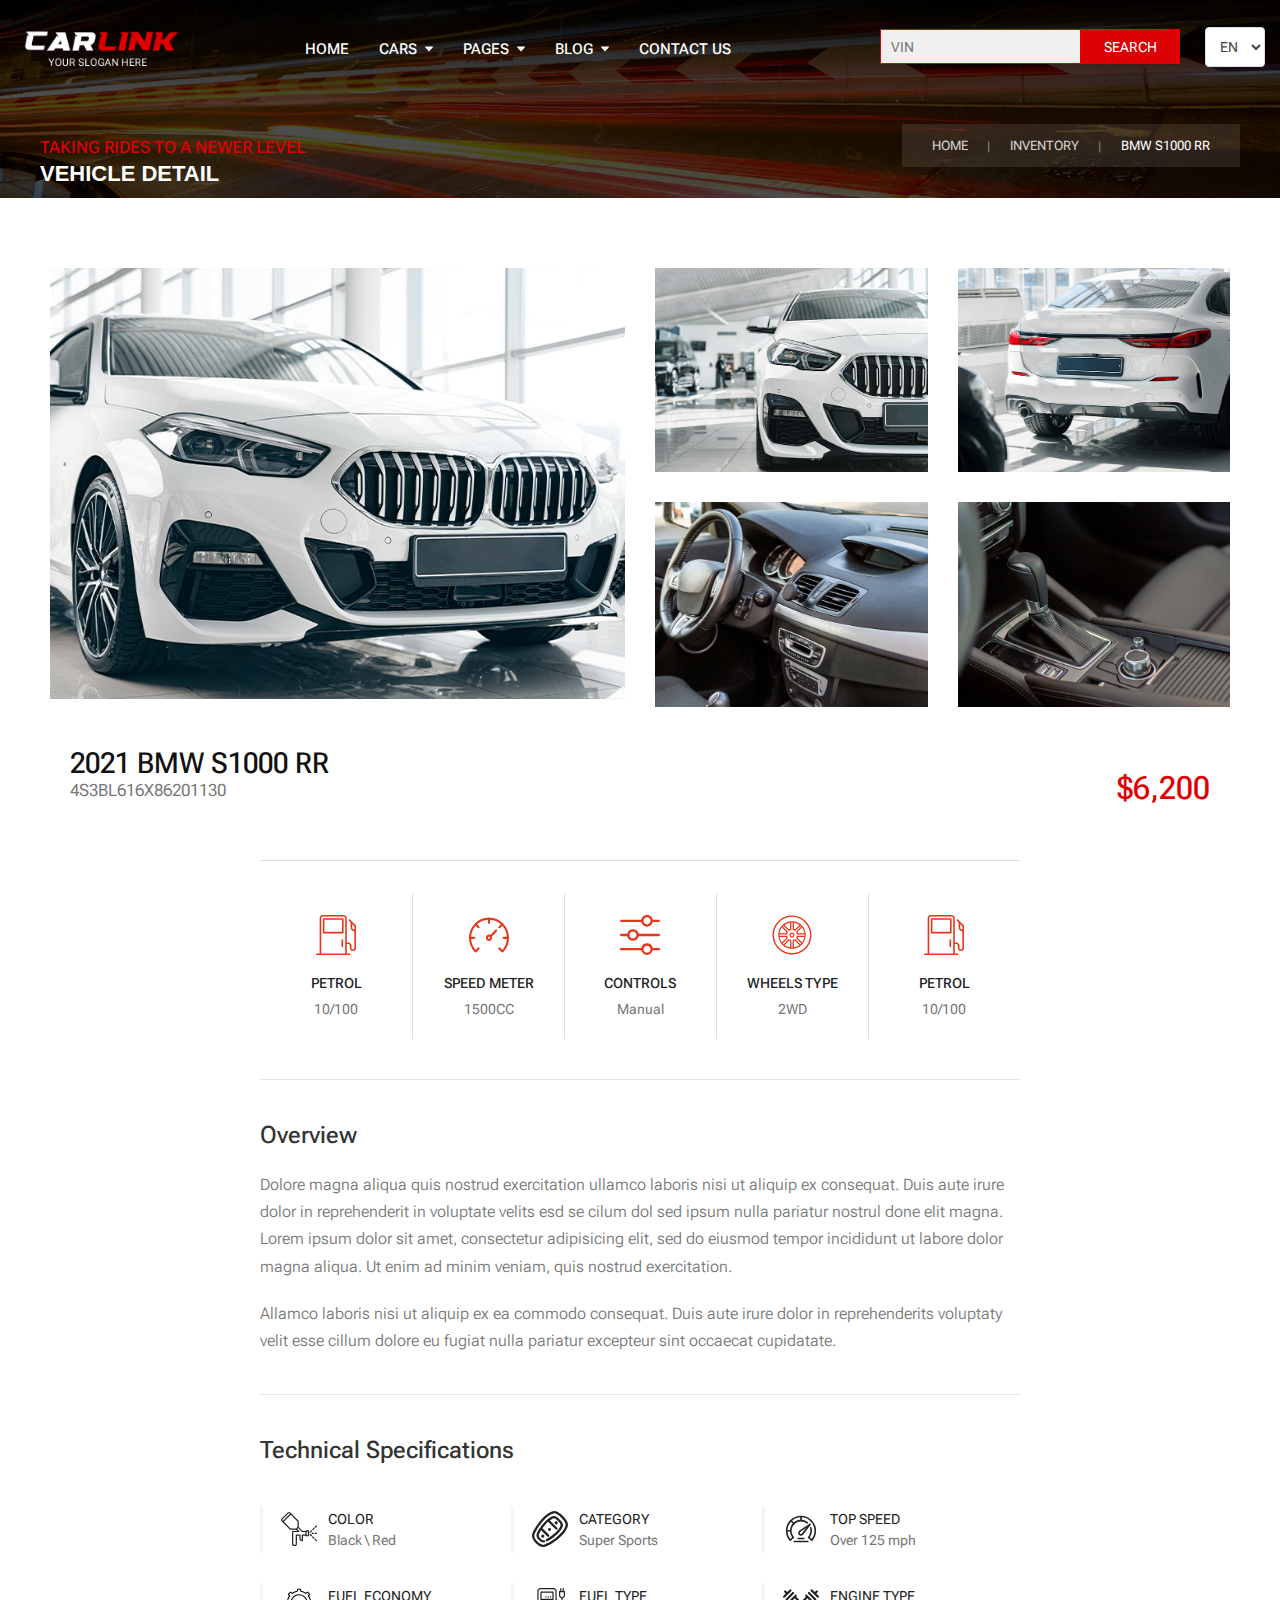
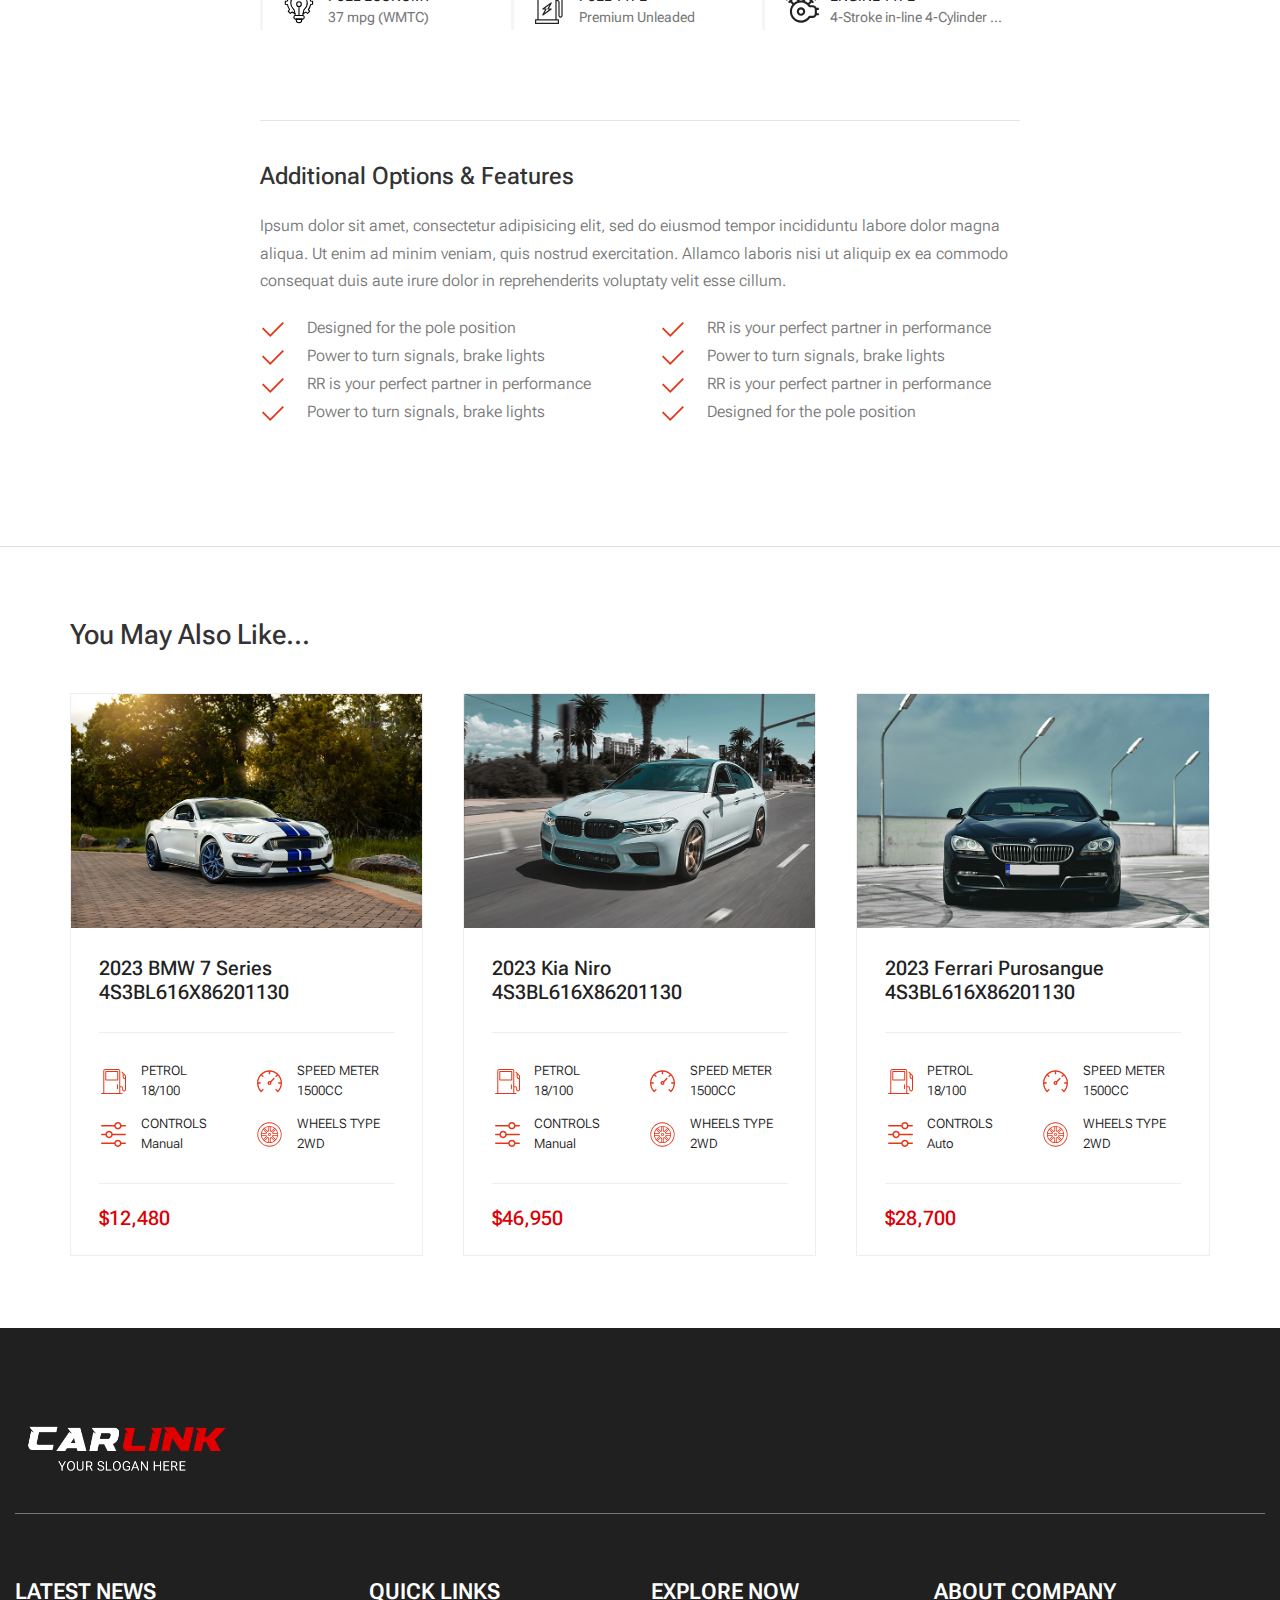
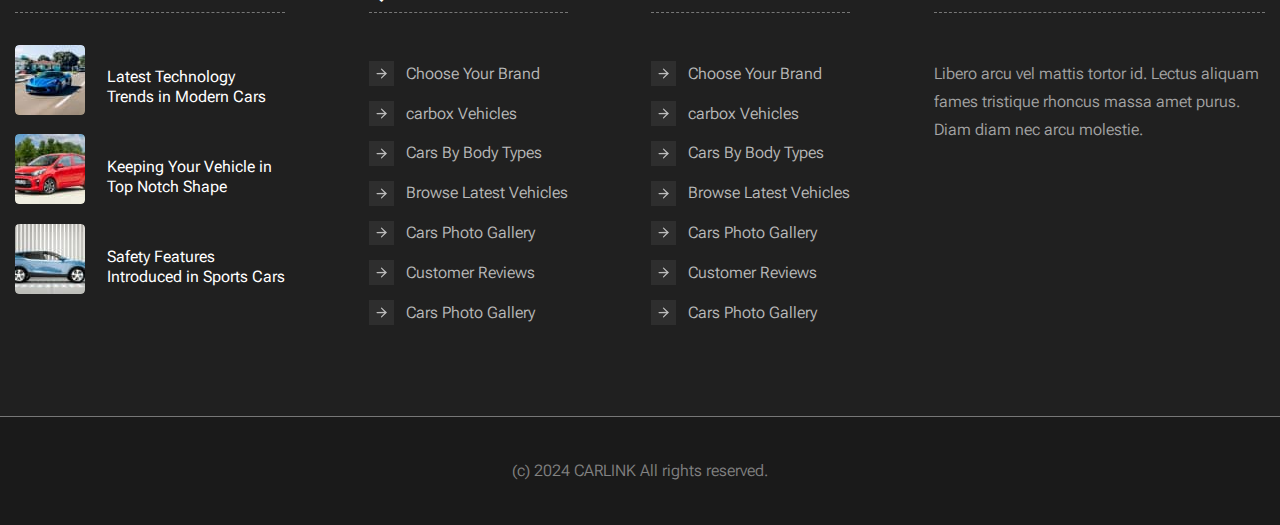
<file: car-details.html>
<!doctype html>
<html lang="zxx">

<head>
    <meta charset="UTF-8" />
    <meta http-equiv="X-UA-Compatible" content="IE=edge" />
    <meta name="viewport" content="width=device-width, initial-scale=1.0" />
    <title>CARLINK | CAR DETAILS</title>
    <link rel="icon" type="image/x-icon" href="favicon.ico" />
    <link href="https://fonts.googleapis.com/css2?family=Roboto+Flex:opsz,wght@8..144,100..1000&display=swap"
        rel="stylesheet" />
    <link rel="stylesheet" href="assets/css/swiper-bundle.min.css" />
    <link rel="stylesheet" href="assets/css/fancybox.css" />
    <link rel="stylesheet" href="assets/css/nouislider.min.css" />
    <link rel="stylesheet" href="assets/css/uikit.min.css" />
    <link rel="stylesheet" href="assets/css/slick.css" />
    <link rel="stylesheet" href="assets/css/slick-theme.css" />
    <link rel="stylesheet" href="assets/css/ion.rangeSlider.css" />
    <link rel="stylesheet" href="assets/css/main.css" />
    <link rel="stylesheet" href="assets/css/custom.css" />
    <link rel="stylesheet" href="assets/css/fonts.css" />
    <link rel="stylesheet" href="assets/css/mobile-menu.css" />

    <link href="https://cdnjs.cloudflare.com/ajax/libs/font-awesome/6.0.0-beta3/css/all.min.css" rel="stylesheet" />
</head>

<body>
    <!-- Offcanvas Panel -->
    <div id="offcanvasMenu" class="offcanvas offcanvas-start">
        <div class="offcanvas-header">
            <div class="c1">
                <h5 class="offcanvas-title">CARLINK</h5>
            </div>

            <div class="c2">
                <div class="mlanguage">
                    <select id="languageSelect" class="nice-select">
                        <option value="en" selected="">EN</option>
                        <option value="fr">FR</option>
                        <option value="de">DE</option>
                    </select>
                </div>
            </div>

            <div class="c3">
                <button type="button" class="btn-close" id="offcanvasClose" aria-label="Close">
                    <svg xmlns="http://www.w3.org/2000/svg" width="36" height="36" fill="none" stroke="currentColor"
                        stroke-width="2" stroke-linecap="round" stroke-linejoin="round" viewBox="0 0 24 24">
                        <line x1="18" y1="6" x2="6" y2="18" />
                        <line x1="6" y1="6" x2="18" y2="18" />
                    </svg>
                </button>
            </div>
        </div>

        <div class="offcanvas-body">
            <div class="search">
                <form class="m-vin-search-form" action="">
                    <div class="m-vin-search">
                        <div class="c1">
                            <input placeholder="VIN" type="text" />
                        </div>

                        <div class="c2">
                            <button type="submit">
                                <svg class="i" xmlns="http://www.w3.org/2000/svg" width="24" height="24" fill="none"
                                    stroke="currentColor" stroke-width="2" stroke-linecap="round"
                                    stroke-linejoin="round" viewBox="0 0 24 24">
                                    <circle cx="11" cy="11" r="8" />
                                    <line x1="21" y1="21" x2="16.65" y2="16.65" />
                                </svg>
                            </button>
                        </div>
                    </div>
                </form>
            </div>

            <div class="m-menu">
                <div class="accordion">
                    <div class="accordion-item">
                        <a href="index.html" class="accordion-link active">Home</a>
                    </div>

                    <div class="accordion-item">
                        <div class="accordion-link-wrapper">
                            <a href="#" class="accordion-link">Cars</a>
                            <i class="fas fa-chevron-down toggle-icon"></i>
                        </div>
                        <div class="accordion-content">
                            <a href="cars-grid.html" class="menu-link">Cars Grid</a>
                            <a href="car-details.html" class="menu-link">Car Details</a>
                        </div>
                    </div>

                    <div class="accordion-item">
                        <div class="accordion-link-wrapper">
                            <a href="#" class="accordion-link">Pages</a>
                            <i class="fas fa-chevron-down toggle-icon"></i>
                        </div>
                        <div class="accordion-content">
                            <a href="login.html" class="menu-link">Login</a>
                            <a href="signup.html" class="menu-link">Sing Up</a>
                            <a href="404.html" class="menu-link">404 Error</a>
                            <a href="terms-conditions.html" class="menu-link">Terms & Conditions</a>
                        </div>
                    </div>

                    <div class="accordion-item">
                        <div class="accordion-link-wrapper">
                            <a href="#" class="accordion-link">Blogs</a>
                            <i class="fas fa-chevron-down toggle-icon"></i>
                        </div>
                        <div class="accordion-content">
                            <a href="blogs.html" class="menu-link">Blogs</a>
                            <a href="blog-details.html" class="menu-link">Blog Details</a>
                        </div>
                    </div>

                    <div class="accordion-item">
                        <a href="contact.html" class="accordion-link">Contact</a>
                    </div>
                </div>
            </div>
        </div>
    </div>
    <div class="offcanvas-backdrop"></div>
    <!-- End Offcanvas Panel  -->

    <header class="header fl-header-sticky fl-header-fixed fl-header-gradient">
        <div class="header__content header-content">
            <div class="container">
                <div class="header-content__inner">
                    <a class="header__logo logo" href="index.html">
                        <img class="logo__img" src="images/logo-w.png" alt="logo" />
                        <img class="sticky-logo" src="images/logo-sticky.png" alt="logo" />
                    </a>

                    <nav class="header-content__menu menu">
                        <ul class="menu__list menu-list">
                            <li class="menu-list__item">
                                <a class="menu-list__link" href="index.html"> Home </a>
                            </li>
                            <li class="menu-list__item menu-list__item--inner">
                                <p class="menu-list__text">
                                    <span> Cars </span>
                                    <svg width="8" height="6" viewBox="0 0 8 6" fill="none"
                                        xmlns="http://www.w3.org/2000/svg">
                                        <path
                                            d="M7.6141 0.5H0.385884C0.043835 0.5 -0.130416 0.971108 0.114826 1.25083L3.72893 5.37302C3.87737 5.54233 4.12261 5.54233 4.27111 5.37302L7.88522 1.25083C8.1304 0.971108 7.95614 0.5 7.6141 0.5Z"
                                            fill="#777777" />
                                    </svg>
                                </p>
                                <ul class="menu-list__sublist menu-sublist">
                                    <li class="menu-sublist__item">
                                        <a class="menu-sublist__link" href="cars-grid.html">
                                            Cars Grid
                                        </a>
                                    </li>
                                    <li class="menu-sublist__item">
                                        <a class="menu-sublist__link" href="car-details.html">
                                            Car Details
                                        </a>
                                    </li>
                                </ul>
                            </li>
                            <li class="menu-list__item menu-list__item--inner">
                                <p class="menu-list__text">
                                    <span> Pages </span>
                                    <svg width="8" height="6" viewBox="0 0 8 6" fill="none"
                                        xmlns="http://www.w3.org/2000/svg">
                                        <path
                                            d="M7.6141 0.5H0.385884C0.043835 0.5 -0.130416 0.971108 0.114826 1.25083L3.72893 5.37302C3.87737 5.54233 4.12261 5.54233 4.27111 5.37302L7.88522 1.25083C8.1304 0.971108 7.95614 0.5 7.6141 0.5Z"
                                            fill="#777777" />
                                    </svg>
                                </p>
                                <ul class="menu-list__sublist menu-sublist">
                                    <li class="menu-sublist__item">
                                        <a class="menu-sublist__link" href="login.html">
                                            Login
                                        </a>
                                    </li>
                                    <li class="menu-sublist__item">
                                        <a class="menu-sublist__link" href="signup.html">
                                            SignUp
                                        </a>
                                    </li>
                                    <li class="menu-sublist__item">
                                        <a class="menu-sublist__link" href="404.html">
                                            404 Error
                                        </a>
                                    </li>
                                    <li class="menu-sublist__item">
                                        <a class="menu-sublist__link" href="terms-conditions.html">
                                            Terms & Conditions
                                        </a>
                                    </li>
                                </ul>
                            </li>
                            <li class="menu-list__item menu-list__item--inner">
                                <p class="menu-list__text">
                                    <span> Blog </span>
                                    <svg width="8" height="6" viewBox="0 0 8 6" fill="none"
                                        xmlns="http://www.w3.org/2000/svg">
                                        <path
                                            d="M7.6141 0.5H0.385884C0.043835 0.5 -0.130416 0.971108 0.114826 1.25083L3.72893 5.37302C3.87737 5.54233 4.12261 5.54233 4.27111 5.37302L7.88522 1.25083C8.1304 0.971108 7.95614 0.5 7.6141 0.5Z"
                                            fill="#777777" />
                                    </svg>
                                </p>
                                <ul class="menu-list__sublist menu-sublist">
                                    <li class="menu-sublist__item">
                                        <a class="menu-sublist__link" href="blogs.html">
                                            Blogs
                                        </a>
                                    </li>
                                    <li class="menu-sublist__item">
                                        <a class="menu-sublist__link" href="blog-details.html">
                                            Blog Details
                                        </a>
                                    </li>
                                </ul>
                            </li>
                            <li class="menu-list__item">
                                <a class="menu-list__link" href="contact.html"> CONTACT Us </a>
                            </li>
                        </ul>
                    </nav>

                    <div class="header-content__wrapper">
                        <ul class="header-items">
                            <li>
                                <form action="#" class="header-vin-search-form">
                                    <div class="header-vin-search">
                                        <div class="c1">
                                            <input placeholder="VIN" type="text" />
                                        </div>

                                        <div class="c2">
                                            <button type="submit">SEARCH</button>
                                        </div>
                                    </div>
                                </form>
                            </li>

                            <li>
                                <div class="language">
                                    <select id="languageSelect" class="nice-select">
                                        <option value="en" selected>EN</option>
                                        <option value="fr">FR</option>
                                        <option value="de">DE</option>
                                    </select>
                                </div>
                            </li>
                        </ul>
                    </div>

                    <div class="dl-menuwrapper">
                        <button id="offcanvasToggle" class=""></button>
                    </div>
                </div>
            </div>
        </div>
    </header>

    <main class="page-main page-single-grid">
        <div class="section-hero">
            <div class="section-hero__bg" style="background-image: url(images/bg/shop.jpg)">
                <div class="uk-container">
                    <div class="section-hero__content">
                        <div class="section-hero__title">
                            <span>Taking rides to a newer level</span>
                            <div class="uk-h1">Vehicle Detail</div>
                        </div>
                        <div class="section-hero__breadcrumb">
                            <ul class="uk-breadcrumb">
                                <li><a href="index.html">Home</a></li>
                                <li><a href="./cars-grid.html">Inventory</a></li>
                                <li><span>BMW S1000 RR</span></li>
                            </ul>
                        </div>
                    </div>
                </div>
            </div>
        </div>

        <div class="page-content page-product__gallery_grid_style">
            <div class="page-product__gallery_grid">
                <div class="gallery_grid_inner">
                    <a data-fancybox="gallery" href="images/img-gallery-1-big.jpg" data-fancybox
                        data-caption="My caption 1">
                        <img class="uk-width-1-1" src="images/img-gallery-1-big.jpg" alt="img-gallery" />
                    </a>
                </div>
                <div class="gallery_grid_inner">
                    <a data-fancybox="gallery" href="images/img-gallery-2-big.jpg" data-fancybox
                        data-caption="My caption 2">
                        <img class="uk-width-1-1" src="images/img-gallery-2-big.jpg" alt="img-gallery" />
                    </a>
                </div>
                <div class="gallery_grid_inner">
                    <a data-fancybox="gallery" href="images/img-gallery-3-big.jpg" data-fancybox
                        data-caption="My caption 3">
                        <img class="uk-width-1-1" src="images/img-gallery-3-big.jpg" alt="img-gallery" />
                    </a>
                </div>
                <div class="gallery_grid_inner">
                    <a data-fancybox="gallery" href="images/img-gallery-4-big.jpg" data-fancybox
                        data-caption="My caption 4" data-fancybox="gallery">
                        <img class="uk-width-1-1" src="images/img-gallery-4-big.jpg" alt="img-gallery" />
                    </a>
                </div>
                <div class="gallery_grid_inner">
                    <a data-fancybox="gallery" href="images/img-gallery-5-big.jpg" data-fancybox
                        data-caption="My caption 5">
                        <img class="uk-width-1-1" src="images/img-gallery-5-big.jpg" alt="img-gallery" />
                    </a>
                </div>
                <div class="gallery_grid_inner_hide">
                    <a data-fancybox="gallery" href="images/img-gallery-5-big.jpg" data-fancybox
                        data-caption="My caption 6">
                    </a>
                    <a data-fancybox="gallery" href="images/img-gallery-5-big.jpg" data-fancybox
                        data-caption="My caption 7">
                    </a>
                </div>
            </div>

            <div class="uk-section-large uk-container">
                <div class="page-product">
                    <div class="uk-grid uk-flex-middle" data-uk-grid>
                        <div class="uk-width-2-3@m">
                            <div class="page-product__title">
                                <h1 class="article__title">
                                    2021 BMW S1000 RR
                                    <span class="vin">4S3BL616X86201130</span>
                                </h1>
                            </div>
                        </div>
                        <div class="uk-width-1-3@m">
                            <div class="page-product__price">
                                <div><span class="current">$6,200</span></div>
                            </div>
                        </div>
                    </div>
                    <div class="uk-grid" data-uk-grid>
                        <div>
                            <div style="margin: 0 auto" class="uk-width-2-3@m">
                                <div class="page-product__list-info">
                                    <div class="product-list-info">
                                        <div>
                                            <div class="product-list-info-item">
                                                <svg width="40" height="40" viewBox="0 0 20 20" fill="none"
                                                    xmlns="http://www.w3.org/2000/svg">
                                                    <path
                                                        d="M17.9931 3.24071C17.9928 3.24034 17.9925 3.24006 17.9921 3.23972L16.9944 2.24022C16.8384 2.08398 16.5858 2.08398 16.4298 2.24022C16.2738 2.39646 16.2738 2.6496 16.4298 2.80584L17.311 3.68865V6.26328C17.311 7.32675 18.1519 8.19085 19.2014 8.24058V16.498C19.2014 16.9035 18.8719 17.2332 18.4672 17.2332C18.0624 17.2332 17.7333 16.9035 17.7333 16.498V15.3043C17.7333 14.4379 17.0299 13.7332 16.1654 13.7332H15.4043V1.6C15.4043 0.717581 14.688 0 13.8071 0H3.42554C2.54469 0 1.82839 0.717581 1.82839 1.6V19.2H0.399282C0.178582 19.2 0 19.3789 0 19.6C0 19.8211 0.178582 20 0.399282 20H2.2277H15.005H16.8334C17.0541 20 17.2327 19.8211 17.2327 19.6C17.2327 19.3789 17.0541 19.2 16.8334 19.2H15.4043V14.5332H16.1654C16.5897 14.5332 16.9347 14.8793 16.9347 15.3043V16.498C16.9347 17.3445 17.6222 18.0332 18.4672 18.0332C19.3125 18.0332 20 17.3445 20 16.498V5.41679C20 5.31054 19.9579 5.20897 19.883 5.13397L17.9931 3.24071ZM2.62698 19.2V1.6C2.62698 1.15897 2.98533 0.799984 3.42554 0.799984H13.8071C14.2473 0.799984 14.6057 1.15897 14.6057 1.6V19.2H2.62698ZM18.1096 6.26328V4.48867L19.2014 5.58242V7.44057C18.5923 7.39217 18.1096 6.88573 18.1096 6.26328Z"
                                                        fill="#E63619"></path>
                                                    <path
                                                        d="M13.4078 1.6001H3.82488C3.60418 1.6001 3.42557 1.779 3.42557 2.00009V8.8333C3.42557 9.05439 3.60418 9.23329 3.82488 9.23329H13.4078C13.6285 9.23329 13.8071 9.05439 13.8071 8.8333V2.00009C13.8071 1.779 13.6285 1.6001 13.4078 1.6001ZM13.0085 8.43331H4.22416V2.40008H13.0085V8.43331Z"
                                                        fill="#E63619"></path>
                                                    <path
                                                        d="M13.1415 12.1001C12.9208 12.1001 12.7422 12.279 12.7422 12.5001V15.7669C12.7422 15.988 12.9208 16.1669 13.1415 16.1669C13.3622 16.1669 13.5408 15.988 13.5408 15.7669V12.5001C13.5408 12.279 13.3622 12.1001 13.1415 12.1001Z"
                                                        fill="#E63619"></path>
                                                </svg>
                                                <div class="product-list-info-item__title">
                                                    Petrol
                                                </div>
                                                <div class="product-list-info-item__value">
                                                    10/100
                                                </div>
                                            </div>
                                        </div>
                                        <div>
                                            <div class="product-list-info-item">
                                                <svg width="40" height="40" viewBox="0 0 20 18" fill="none"
                                                    xmlns="http://www.w3.org/2000/svg">
                                                    <path fill-rule="evenodd" clip-rule="evenodd"
                                                        d="M10 9.87479C9.71053 9.87479 9.47368 10.1143 9.47368 10.4095C9.47368 10.7047 9.71053 10.9442 10 10.9442C10.2895 10.9442 10.5263 10.7047 10.5263 10.4095C10.5263 10.1143 10.2895 9.87479 10 9.87479ZM10 12.0136C9.12947 12.0136 8.42105 11.2939 8.42105 10.4095C8.42105 9.52508 9.12947 8.80536 10 8.80536C10.2432 8.80536 10.4737 8.86204 10.68 8.9615L13.1695 6.43339C13.3747 6.22485 13.7074 6.22485 13.9137 6.43339C14.1189 6.643 14.1189 6.98093 13.9137 7.18947L11.4253 9.71865C11.5232 9.92719 11.5789 10.1625 11.5789 10.4095C11.5789 11.2939 10.8705 12.0136 10 12.0136ZM16.6989 17.75C16.5589 17.75 16.4253 17.6933 16.3274 17.5928L14.8389 16.0806C14.6326 15.8721 14.6326 15.5342 14.8389 15.3246C15.0442 15.116 15.3768 15.116 15.5832 15.3246L16.6884 16.4474C18.0674 14.8722 18.8137 12.9237 18.9274 10.9442H17.3684C17.0779 10.9442 16.8421 10.7047 16.8421 10.4095C16.8421 10.1143 17.0779 9.87479 17.3684 9.87479H18.9274C18.8147 7.89422 18.0674 5.94573 16.6884 4.37155L15.5832 5.49444C15.3768 5.70298 15.0442 5.70298 14.8389 5.49444C14.6326 5.28483 14.6326 4.9469 14.8389 4.73836L15.9442 3.6144C14.4358 2.24875 12.5442 1.45203 10.5263 1.33439V2.92355C10.5263 3.21871 10.2905 3.45826 10 3.45826C9.70947 3.45826 9.47368 3.21871 9.47368 2.92355V1.33439C7.45579 1.45203 5.56421 2.24875 4.05579 3.6144L5.16105 4.73729C5.36737 4.9469 5.36737 5.28483 5.16105 5.49337C4.95579 5.70298 4.62316 5.70298 4.41684 5.49337L3.31158 4.37048C1.93263 5.94573 1.18526 7.89422 1.07263 9.87479H2.63158C2.92211 9.87479 3.15789 10.1143 3.15789 10.4095C3.15789 10.7047 2.92211 10.9442 2.63158 10.9442H1.07263C1.18632 12.9237 1.93263 14.8733 3.31158 16.4474L4.41684 15.3246C4.62316 15.116 4.95579 15.116 5.16105 15.3246C5.36737 15.5342 5.36737 15.8721 5.16105 16.0806L3.67263 17.5928C3.57474 17.6933 3.44105 17.75 3.30105 17.75C3.16105 17.75 3.02737 17.6933 2.92842 17.5928C0.996842 15.6304 0.0221054 13.0595 0.00526328 10.4822C0.00210538 10.4576 0 10.4341 0 10.4095C0 10.3849 0.00210538 10.3614 0.00526328 10.3368C0.0221054 7.75947 0.996842 5.18751 2.92842 3.22513C4.81684 1.30659 7.32842 0.25 10 0.25C12.6716 0.25 15.1832 1.30659 17.0716 3.22513C19.0032 5.18751 19.9779 7.75947 19.9947 10.3368C19.9979 10.3614 20 10.3849 20 10.4095C20 10.4341 19.9979 10.4576 19.9947 10.4822C19.9779 13.0595 19.0032 15.6304 17.0716 17.5928C16.9726 17.6933 16.8389 17.75 16.6989 17.75Z"
                                                        fill="#E63619"></path>
                                                </svg>
                                                <div class="product-list-info-item__title">
                                                    Speed Meter
                                                </div>
                                                <div class="product-list-info-item__value">
                                                    1500CC
                                                </div>
                                            </div>
                                        </div>
                                        <div>
                                            <div class="product-list-info-item">
                                                <svg width="40" height="40" viewBox="0 0 20 20" fill="none"
                                                    xmlns="http://www.w3.org/2000/svg">
                                                    <g clip-path="url(#clip0_61_900)">
                                                        <path
                                                            d="M19.4141 2.34375H16.3864C16.1141 1.00812 14.9305 0 13.5156 0C12.1008 0 10.9171 1.00812 10.6449 2.34375H0.585938C0.262344 2.34375 0 2.60609 0 2.92969C0 3.25328 0.262344 3.51562 0.585938 3.51562H10.6449C10.9171 4.85125 12.1008 5.85938 13.5156 5.85938C14.9305 5.85938 16.1141 4.85125 16.3864 3.51562H19.4141C19.7377 3.51562 20 3.25328 20 2.92969C20 2.60609 19.7377 2.34375 19.4141 2.34375ZM13.5156 4.6875C12.5465 4.6875 11.7581 3.89922 11.7578 2.9302C11.7578 2.93004 11.7579 2.92988 11.7579 2.92969C11.7579 2.92949 11.7578 2.92934 11.7578 2.92918C11.7581 1.96016 12.5465 1.17188 13.5156 1.17188C14.4849 1.17188 15.2734 1.96043 15.2734 2.92969C15.2734 3.89895 14.4849 4.6875 13.5156 4.6875Z"
                                                            fill="#E63619"></path>
                                                        <path
                                                            d="M19.4141 9.41406H9.35512C9.08293 8.07844 7.89922 7.07031 6.48438 7.07031C5.06953 7.07031 3.88586 8.07844 3.61363 9.41406H0.585938C0.262344 9.41406 0 9.67641 0 10C0 10.3236 0.262344 10.5859 0.585938 10.5859H3.61363C3.88582 11.9216 5.06953 12.9297 6.48438 12.9297C7.89922 12.9297 9.08289 11.9216 9.35512 10.5859H19.4141C19.7377 10.5859 20 10.3236 20 10C20 9.67641 19.7377 9.41406 19.4141 9.41406ZM6.48438 11.7578C5.51527 11.7578 4.72684 10.9695 4.72656 10.0005C4.72656 10.0004 4.7266 10.0002 4.7266 10C4.7266 9.9998 4.72656 9.99965 4.72656 9.99949C4.72684 9.03047 5.51527 8.24219 6.48438 8.24219C7.45363 8.24219 8.24219 9.03074 8.24219 10C8.24219 10.9693 7.45363 11.7578 6.48438 11.7578Z"
                                                            fill="#E63619"></path>
                                                        <path
                                                            d="M19.4141 16.4844H16.3864C16.1142 15.1487 14.9305 14.1406 13.5156 14.1406C12.1008 14.1406 10.9171 15.1487 10.6449 16.4844H0.585938C0.262344 16.4844 0 16.7467 0 17.0703C0 17.3939 0.262344 17.6562 0.585938 17.6562H10.6449C10.9171 18.9919 12.1008 20 13.5156 20C14.9305 20 16.1141 18.9919 16.3864 17.6562H19.4141C19.7377 17.6562 20 17.3939 20 17.0703C20 16.7467 19.7377 16.4844 19.4141 16.4844ZM13.5156 18.8281C12.5465 18.8281 11.7581 18.0398 11.7578 17.0708C11.7578 17.0707 11.7579 17.0705 11.7579 17.0703C11.7579 17.0701 11.7578 17.07 11.7578 17.0698C11.7581 16.1008 12.5465 15.3125 13.5156 15.3125C14.4849 15.3125 15.2734 16.1011 15.2734 17.0703C15.2734 18.0396 14.4849 18.8281 13.5156 18.8281Z"
                                                            fill="#E63619"></path>
                                                    </g>
                                                    <defs>
                                                        <clipPath>
                                                            <rect width="20" height="20" fill="white"></rect>
                                                        </clipPath>
                                                    </defs>
                                                </svg>
                                                <div class="product-list-info-item__title">
                                                    Controls
                                                </div>
                                                <div class="product-list-info-item__value">
                                                    Manual
                                                </div>
                                            </div>
                                        </div>
                                        <div>
                                            <div class="product-list-info-item">
                                                <svg width="40" height="40" viewBox="0 0 20 20" fill="none"
                                                    xmlns="http://www.w3.org/2000/svg">
                                                    <g clip-path="url(#clip0_61_895)">
                                                        <path
                                                            d="M10 8.75C9.75277 8.75 9.5111 8.82331 9.30554 8.96066C9.09998 9.09801 8.93976 9.29324 8.84515 9.52165C8.75054 9.75005 8.72579 10.0014 8.77402 10.2439C8.82225 10.4863 8.9413 10.7091 9.11612 10.8839C9.29093 11.0587 9.51366 11.1778 9.75614 11.226C9.99861 11.2742 10.2499 11.2495 10.4784 11.1548C10.7068 11.0602 10.902 10.9 11.0393 10.6945C11.1767 10.4889 11.25 10.2472 11.25 10C11.2496 9.66859 11.1178 9.35087 10.8835 9.11653C10.6491 8.88219 10.3314 8.75037 10 8.75ZM10 10.625C9.87639 10.625 9.75555 10.5883 9.65277 10.5197C9.54999 10.451 9.46988 10.3534 9.42258 10.2392C9.37527 10.125 9.36289 9.99931 9.38701 9.87807C9.41113 9.75683 9.47065 9.64547 9.55806 9.55806C9.64547 9.47065 9.75683 9.41112 9.87807 9.38701C9.99931 9.36289 10.125 9.37527 10.2392 9.42258C10.3534 9.46988 10.451 9.54999 10.5197 9.65277C10.5883 9.75555 10.625 9.87639 10.625 10C10.6248 10.1657 10.5589 10.3246 10.4417 10.4417C10.3246 10.5589 10.1657 10.6248 10 10.625Z"
                                                            fill="#E63619"></path>
                                                        <path
                                                            d="M16.85 3.14982C15.9522 2.2424 14.8839 1.52136 13.7065 1.02816C12.5291 0.534956 11.2658 0.279309 9.98932 0.275913C8.71281 0.272518 7.44821 0.52144 6.26822 1.00837C5.08822 1.49531 4.01609 2.21065 3.11346 3.11328C2.21082 4.01592 1.49548 5.08804 1.00855 6.26804C0.521616 7.44804 0.272693 8.71264 0.276089 9.98915C0.279484 11.2657 0.535131 12.5289 1.02834 13.7063C1.52154 14.8837 2.24257 15.952 3.15 16.8498C4.04782 17.7572 5.11612 18.4783 6.29351 18.9715C7.4709 19.4647 8.73416 19.7203 10.0107 19.7237C11.2872 19.7271 12.5518 19.4782 13.7318 18.9913C14.9118 18.5043 15.9839 17.789 16.8865 16.8864C17.7892 15.9837 18.5045 14.9116 18.9914 13.7316C19.4784 12.5516 19.7273 11.287 19.7239 10.0105C19.7205 8.73398 19.4649 7.47073 18.9717 6.29334C18.4785 5.11595 17.7574 4.04764 16.85 3.14982ZM16.4082 16.408C14.7086 18.1076 12.4035 19.0624 10 19.0624C7.59646 19.0624 5.29136 18.1076 3.59179 16.408C1.89223 14.7085 0.93743 12.4034 0.93743 9.99982C0.93743 7.59628 1.89223 5.29118 3.59179 3.59162C5.29136 1.89206 7.59646 0.937255 10 0.937255C12.4035 0.937255 14.7086 1.89206 16.4082 3.59162C18.1078 5.29118 19.0626 7.59628 19.0626 9.99982C19.0626 12.4034 18.1078 14.7085 16.4082 16.408Z"
                                                            fill="#E63619"></path>
                                                        <path
                                                            d="M10 3.125C6.20898 3.125 3.125 6.20898 3.125 10C3.125 13.791 6.20898 16.875 10 16.875C13.791 16.875 16.875 13.791 16.875 10C16.875 6.20898 13.791 3.125 10 3.125ZM15.0305 6.29531C15.6334 7.11023 16.0279 8.06021 16.1797 9.0625H12.9809C12.9261 8.88743 12.8558 8.71761 12.7707 8.55508L15.0305 6.29531ZM10.9375 3.82031C11.9398 3.97208 12.8898 4.3666 13.7047 4.96953L11.4449 7.2293C11.2824 7.14424 11.1126 7.07391 10.9375 7.01914V3.82031ZM9.0625 3.82031V7.01914C8.88743 7.07391 8.71761 7.14424 8.55508 7.2293L6.29531 4.96953C7.11023 4.3666 8.06021 3.97208 9.0625 3.82031ZM4.96953 6.29531L7.2293 8.55508C7.14424 8.71761 7.07391 8.88743 7.01914 9.0625H3.82031C3.97208 8.06021 4.3666 7.11023 4.96953 6.29531ZM4.96953 13.7047C4.3666 12.8898 3.97208 11.9398 3.82031 10.9375H7.01914C7.07391 11.1126 7.14424 11.2824 7.2293 11.4449L4.96953 13.7047ZM9.0625 16.1797C8.06021 16.0279 7.11023 15.6334 6.29531 15.0305L8.55508 12.7707C8.71761 12.8558 8.88743 12.9261 9.0625 12.9809V16.1797ZM10.9375 16.1797V12.9809C11.1126 12.9261 11.2824 12.8558 11.4449 12.7707L13.7047 15.0305C12.8898 15.6334 11.9398 16.0279 10.9375 16.1797ZM15.0305 13.7047L12.7707 11.4449C12.8558 11.2824 12.9261 11.1126 12.9809 10.9375H16.1797C16.0279 11.9398 15.6334 12.8898 15.0305 13.7047ZM12.7418 10.3125C12.671 10.3126 12.6023 10.3367 12.5469 10.3809C12.4916 10.4251 12.4529 10.4868 12.4371 10.5559C12.3749 10.8303 12.2665 11.0921 12.1164 11.3301C12.0787 11.3901 12.0624 11.4611 12.0703 11.5316C12.0782 11.6021 12.1097 11.6678 12.1598 11.718L14.6328 14.1906C14.4929 14.3453 14.3453 14.4929 14.1906 14.6328L11.718 12.1598C11.6678 12.1097 11.6021 12.0782 11.5316 12.0703C11.4611 12.0624 11.3901 12.0787 11.3301 12.1164C11.0921 12.2665 10.8303 12.3749 10.5559 12.4371C10.4868 12.4529 10.4251 12.4916 10.3809 12.5469C10.3367 12.6023 10.3126 12.671 10.3125 12.7418V16.2422C10.209 16.2473 10.1048 16.2499 10 16.25C9.89518 16.2501 9.79102 16.2475 9.6875 16.2422V12.7418C9.68741 12.671 9.6633 12.6023 9.61909 12.5469C9.57488 12.4916 9.5132 12.4529 9.44414 12.4371C9.16974 12.3749 8.90793 12.2665 8.66992 12.1164C8.6099 12.0787 8.53886 12.0624 8.4684 12.0703C8.39794 12.0782 8.33223 12.1097 8.28203 12.1598L5.80938 14.6328C5.65465 14.4929 5.50707 14.3453 5.36719 14.1906L7.84023 11.718C7.8903 11.6678 7.92185 11.6021 7.92972 11.5316C7.9376 11.4611 7.92134 11.3901 7.88359 11.3301C7.73354 11.0921 7.62509 10.8303 7.56289 10.5559C7.54715 10.4868 7.50844 10.4251 7.45309 10.3809C7.39775 10.3367 7.32904 10.3126 7.2582 10.3125H3.75781C3.7526 10.209 3.75 10.1048 3.75 10C3.75 9.89518 3.7526 9.79102 3.75781 9.6875H7.2582C7.32904 9.68741 7.39775 9.6633 7.45309 9.61909C7.50844 9.57488 7.54715 9.5132 7.56289 9.44414C7.62509 9.16974 7.73354 8.90793 7.88359 8.66992C7.92134 8.6099 7.9376 8.53886 7.92972 8.4684C7.92185 8.39794 7.8903 8.33223 7.84023 8.28203L5.36719 5.80938C5.50707 5.65465 5.65465 5.50707 5.80938 5.36719L8.28203 7.84023C8.33223 7.8903 8.39794 7.92185 8.4684 7.92972C8.53886 7.9376 8.6099 7.92134 8.66992 7.88359C8.90793 7.73354 9.16974 7.62509 9.44414 7.56289C9.5132 7.54715 9.57488 7.50844 9.61909 7.45309C9.6633 7.39775 9.68741 7.32904 9.6875 7.2582V3.75781C9.79102 3.7526 9.89518 3.75 10 3.75C10.1048 3.75 10.209 3.7526 10.3125 3.75781V7.2582C10.3126 7.32904 10.3367 7.39775 10.3809 7.45309C10.4251 7.50844 10.4868 7.54715 10.5559 7.56289C10.8303 7.62509 11.0921 7.73354 11.3301 7.88359C11.3901 7.92135 11.4611 7.93762 11.5316 7.92974C11.6021 7.92187 11.6678 7.89031 11.718 7.84023L14.1906 5.36719C14.3453 5.50707 14.4929 5.65465 14.6328 5.80938L12.1598 8.28203C12.1097 8.33223 12.0782 8.39794 12.0703 8.4684C12.0624 8.53886 12.0787 8.6099 12.1164 8.66992C12.2665 8.90793 12.3749 9.16974 12.4371 9.44414C12.4529 9.5132 12.4916 9.57488 12.5469 9.61909C12.6023 9.6633 12.671 9.68741 12.7418 9.6875H16.2422C16.2473 9.79102 16.2499 9.89518 16.25 10C16.2501 10.1048 16.2475 10.209 16.2422 10.3125H12.7418Z"
                                                            fill="#E63619"></path>
                                                    </g>
                                                    <defs>
                                                        <clipPath>
                                                            <rect width="20" height="20" fill="white"></rect>
                                                        </clipPath>
                                                    </defs>
                                                </svg>
                                                <div class="product-list-info-item__title">
                                                    WHEELS tYPE
                                                </div>
                                                <div class="product-list-info-item__value">
                                                    2WD
                                                </div>
                                            </div>
                                        </div>
                                        <div>
                                            <div class="product-list-info-item">
                                                <svg width="40" height="40" viewBox="0 0 20 20" fill="none"
                                                    xmlns="http://www.w3.org/2000/svg">
                                                    <path
                                                        d="M17.9931 3.24071C17.9928 3.24034 17.9925 3.24006 17.9921 3.23972L16.9944 2.24022C16.8384 2.08398 16.5858 2.08398 16.4298 2.24022C16.2738 2.39646 16.2738 2.6496 16.4298 2.80584L17.311 3.68865V6.26328C17.311 7.32675 18.1519 8.19085 19.2014 8.24058V16.498C19.2014 16.9035 18.8719 17.2332 18.4672 17.2332C18.0624 17.2332 17.7333 16.9035 17.7333 16.498V15.3043C17.7333 14.4379 17.0299 13.7332 16.1654 13.7332H15.4043V1.6C15.4043 0.717581 14.688 0 13.8071 0H3.42554C2.54469 0 1.82839 0.717581 1.82839 1.6V19.2H0.399282C0.178582 19.2 0 19.3789 0 19.6C0 19.8211 0.178582 20 0.399282 20H2.2277H15.005H16.8334C17.0541 20 17.2327 19.8211 17.2327 19.6C17.2327 19.3789 17.0541 19.2 16.8334 19.2H15.4043V14.5332H16.1654C16.5897 14.5332 16.9347 14.8793 16.9347 15.3043V16.498C16.9347 17.3445 17.6222 18.0332 18.4672 18.0332C19.3125 18.0332 20 17.3445 20 16.498V5.41679C20 5.31054 19.9579 5.20897 19.883 5.13397L17.9931 3.24071ZM2.62698 19.2V1.6C2.62698 1.15897 2.98533 0.799984 3.42554 0.799984H13.8071C14.2473 0.799984 14.6057 1.15897 14.6057 1.6V19.2H2.62698ZM18.1096 6.26328V4.48867L19.2014 5.58242V7.44057C18.5923 7.39217 18.1096 6.88573 18.1096 6.26328Z"
                                                        fill="#E63619"></path>
                                                    <path
                                                        d="M13.4078 1.6001H3.82488C3.60418 1.6001 3.42557 1.779 3.42557 2.00009V8.8333C3.42557 9.05439 3.60418 9.23329 3.82488 9.23329H13.4078C13.6285 9.23329 13.8071 9.05439 13.8071 8.8333V2.00009C13.8071 1.779 13.6285 1.6001 13.4078 1.6001ZM13.0085 8.43331H4.22416V2.40008H13.0085V8.43331Z"
                                                        fill="#E63619"></path>
                                                    <path
                                                        d="M13.1415 12.1001C12.9208 12.1001 12.7422 12.279 12.7422 12.5001V15.7669C12.7422 15.988 12.9208 16.1669 13.1415 16.1669C13.3622 16.1669 13.5408 15.988 13.5408 15.7669V12.5001C13.5408 12.279 13.3622 12.1001 13.1415 12.1001Z"
                                                        fill="#E63619"></path>
                                                </svg>
                                                <div class="product-list-info-item__title">
                                                    Petrol
                                                </div>
                                                <div class="product-list-info-item__value">
                                                    10/100
                                                </div>
                                            </div>
                                        </div>
                                    </div>
                                </div>
                                <hr class="uk-margin-medium" />
                                <h2>Overview</h2>
                                <p>
                                    Dolore magna aliqua quis nostrud exercitation ullamco
                                    laboris nisi ut aliquip ex consequat. Duis aute irure dolor
                                    in reprehenderit in voluptate velits esd se cilum dol sed
                                    ipsum nulla pariatur nostrul done elit magna. Lorem ipsum
                                    dolor sit amet, consectetur adipisicing elit, sed do eiusmod
                                    tempor incididunt ut labore dolor magna aliqua. Ut enim ad
                                    minim veniam, quis nostrud exercitation.
                                </p>
                                <p>
                                    Allamco laboris nisi ut aliquip ex ea commodo consequat.
                                    Duis aute irure dolor in reprehenderits voluptaty velit esse
                                    cillum dolore eu fugiat nulla pariatur excepteur sint
                                    occaecat cupidatate.
                                </p>
                                <hr class="uk-margin-medium" />
                                <h2>Technical Specifications</h2>
                                <div class="page-product__specifications">
                                    <ul class="product-specifications">
                                        <li class="product-specifications-item">
                                            <div class="product-specifications-item__icon">
                                                <svg version="1.1" xmlns="http://www.w3.org/2000/svg"
                                                    xmlns:xlink="http://www.w3.org/1999/xlink" x="0px" y="0px"
                                                    viewBox="0 0 473.375 473.375" style="
                                                            enable-background: new 0 0 473.375
                                                                473.375;
                                                        " xml:space="preserve">
                                                    <g>
                                                        <g>
                                                            <path d="M361.375,253.371h-32c-4.418,0-8,3.582-8,8h-36.688l-51.312-51.312v-76.688c0-2.122-0.844-4.156-2.344-5.656l-96-96
			l-12.688-12.68c-9.372-9.373-24.568-9.375-33.941-0.003c-0.001,0.001-0.002,0.002-0.003,0.003L7.031,100.403
			c-9.373,9.372-9.375,24.568-0.003,33.941c0.001,0.001,0.002,0.002,0.003,0.003l12.688,12.68l96,96
			c1.5,1.5,3.534,2.344,5.656,2.344h76.688l16,16h-60.688c-4.418,0-8,3.582-8,8v168c0,13.255,10.745,24,24,24h16
			c13.255,0,24-10.745,24-24v-112h32v32c0.026,22.08,17.92,39.974,40,40c4.418,0,8-3.582,8-8v-64h32c0,4.418,3.582,8,8,8h32
			c4.418,0,8-3.582,8-8v-64C369.375,256.953,365.793,253.371,361.375,253.371z M18.343,123.035
			c-3.126-3.122-3.129-8.188-0.006-11.314c0.002-0.002,0.004-0.004,0.006-0.006l81.368-81.368c3.122-3.126,8.188-3.129,11.314-0.006
			c0.002,0.002,0.004,0.004,0.006,0.006l7.024,7.024l-92.68,92.688L18.343,123.035z M124.687,229.371l-88-88l92.688-92.688l88,88
			v73.376l-19.312,19.312H124.687z M321.375,309.371h-40c-4.418,0-8,3.582-8,8v62.632c-9.582-3.403-15.988-12.464-16-22.632v-40
			c0-4.418-3.582-8-8-8h-48c-4.418,0-8,3.582-8,8v120c0,4.418-3.582,8-8,8h-16c-4.418,0-8-3.582-8-8v-160h72
			c4.418-0.001,7.999-3.583,7.998-8.002c0-2.121-0.843-4.154-2.342-5.654l-26.344-26.344l12.688-12.688l50.344,50.344
			c1.5,1.5,3.534,2.344,5.656,2.344h40V309.371z M353.375,317.371h-16v-48h16V317.371z" />
                                                        </g>
                                                    </g>
                                                    <g>
                                                        <g>
                                                            <path d="M406.835,255.715c-3.1-2.995-8.016-2.995-11.116,0l-16,16c-3.178,3.07-3.266,8.134-0.196,11.312
			c3.07,3.178,8.134,3.266,11.312,0.196c0.066-0.064,0.132-0.129,0.196-0.196l16-16
			C410.101,263.849,410.013,258.784,406.835,255.715z" />
                                                        </g>
                                                    </g>
                                                    <g>
                                                        <g>
                                                            <path d="M407.031,319.715l-16-16c-3.178-3.07-8.242-2.982-11.312,0.196c-2.995,3.1-2.995,8.016,0,11.116l16,16
			c3.178,3.07,8.242,2.982,11.312-0.196C410.026,327.731,410.026,322.815,407.031,319.715z" />
                                                        </g>
                                                    </g>
                                                    <g>
                                                        <g>
                                                            <path d="M439.031,351.715l-16-16c-3.178-3.07-8.242-2.982-11.312,0.196c-2.995,3.1-2.995,8.016,0,11.116l16,16
			c3.178,3.07,8.242,2.982,11.312-0.196C442.026,359.731,442.026,354.815,439.031,351.715z" />
                                                        </g>
                                                    </g>
                                                    <g>
                                                        <g>
                                                            <path d="M471.031,383.715l-16-16c-3.178-3.07-8.242-2.982-11.312,0.196c-2.995,3.1-2.995,8.016,0,11.116l16,16
			c3.178,3.07,8.242,2.982,11.312-0.196C474.026,391.731,474.026,386.815,471.031,383.715z" />
                                                        </g>
                                                    </g>
                                                    <g>
                                                        <g>
                                                            <path d="M439.031,223.715c-3.124-3.123-8.188-3.123-11.312,0l-16,16c-3.178,3.07-3.266,8.134-0.196,11.312
			c3.07,3.178,8.134,3.266,11.312,0.196c0.066-0.064,0.132-0.129,0.196-0.196l16-16
			C442.154,231.903,442.154,226.839,439.031,223.715z" />
                                                        </g>
                                                    </g>
                                                    <g>
                                                        <g>
                                                            <path
                                                                d="M470.835,191.715c-3.1-2.994-8.015-2.994-11.116,0l-16,16c-3.178,3.07-3.266,8.134-0.196,11.312
			c3.07,3.178,8.134,3.266,11.312,0.196c0.067-0.064,0.132-0.13,0.196-0.196l16-16C474.1,199.849,474.012,194.784,470.835,191.715z" />
                                                        </g>
                                                    </g>
                                                    <g>
                                                        <g>
                                                            <path
                                                                d="M425.375,285.371h-16c-4.418,0-8,3.582-8,8s3.582,8,8,8h16c4.418,0,8-3.582,8-8S429.793,285.371,425.375,285.371z" />
                                                        </g>
                                                    </g>
                                                    <g>
                                                        <g>
                                                            <path
                                                                d="M465.375,285.371h-16c-4.418,0-8,3.582-8,8s3.582,8,8,8h16c4.418,0,8-3.582,8-8S469.793,285.371,465.375,285.371z" />
                                                        </g>
                                                    </g>
                                                    <g></g>
                                                    <g></g>
                                                    <g></g>
                                                    <g></g>
                                                    <g></g>
                                                    <g></g>
                                                    <g></g>
                                                    <g></g>
                                                    <g></g>
                                                    <g></g>
                                                    <g></g>
                                                    <g></g>
                                                    <g></g>
                                                    <g></g>
                                                    <g></g>
                                                </svg>
                                            </div>
                                            <div class="product-specifications-item__desc">
                                                <div class="product-specifications-item__title">
                                                    Color
                                                </div>
                                                <div class="product-specifications-item__value">
                                                    Black \ Red
                                                </div>
                                            </div>
                                        </li>

                                        <li class="product-specifications-item">
                                            <div class="product-specifications-item__icon">
                                                <svg version="1.1" xmlns="http://www.w3.org/2000/svg"
                                                    xmlns:xlink="http://www.w3.org/1999/xlink" x="0px" y="0px"
                                                    viewBox="0 0 512 512" style="enable-background: new 0 0 512 512"
                                                    xml:space="preserve">
                                                    <g>
                                                        <g>
                                                            <g>
                                                                <path d="M511.989,193.632c-0.364-46.22-50.063-100.872-71.407-122.216C419.247,50.081,364.613,0.391,317.967,0
				c-7.916,0-80.389,3.408-185.059,121.364C44.31,221.197-1.875,322.016,0.069,353.548c2.05,32.899,11.679,60.385,54.838,103.552
				c43.176,43.176,70.671,52.797,103.552,54.829c0.737,0.044,1.518,0.071,2.343,0.071c33.556,0,132.094-46.185,229.832-132.91
				C509.255,273.825,512.06,201.513,511.989,193.632z M368.891,354.586c-98.689,87.568-188.848,124.647-208.089,124.647
				l-0.328-0.009c-22.409-1.384-42.706-5.591-82.403-45.297c-39.688-39.68-43.904-59.994-45.297-82.394
				c-1.074-17.501,35.615-108.096,124.648-208.409C254.201,34.053,317.319,32.766,318.109,32.766
				c22.968,0.195,61.947,24.468,99.31,61.831c37.363,37.363,61.618,76.333,61.805,99.319
				C479.232,194.537,478.522,257.3,368.891,354.586z" />
                                                                <path d="M310.485,71.318c-9.727,0.79-62.222,9.123-140.214,95.467c-21.641,23.955-40.27,47.994-55.62,70.378
				c-0.676,0.81-1.257,1.672-1.753,2.569c-31.329,46.18-48.469,84.936-48.913,100.681c-0.692,24.566,4.633,44.499,33.867,73.724
				c27.707,27.69,47.055,33.929,69.872,33.929c1.278,0,2.565-0.018,3.852-0.053c9.052-0.248,16.179-7.783,15.922-16.836
				c-0.248-8.884-7.526-15.922-16.365-15.922c-0.151,0-0.311,0-0.461,0c-14.91,0.435-26.385-1.038-49.646-24.29
				c-23.226-23.226-24.699-34.727-24.282-49.566c0.377-5.819,10.274-31.58,33.153-67.93l88.335,88.342
				c3.204,3.195,7.393,4.792,11.591,4.792c4.189,0,8.378-1.597,11.582-4.801c6.399-6.39,6.399-16.765,0-23.172l-92.863-92.863
				c12.672-17.692,27.926-36.947,46.057-57.016c12.231-13.542,23.698-24.92,34.316-34.49l107.034,107.042
				c3.204,3.195,7.393,4.792,11.591,4.792s8.387-1.589,11.582-4.792c6.408-6.399,6.408-16.765,0-23.172L254.363,133.374
				c36.883-27.203,58.477-29.372,58.793-29.396c16.703-1.429,46.54,28.621,56.391,38.464c9.851,9.86,39.83,39.848,38.481,56.391
				c-0.044,0.444-4.668,46.211-84.773,118.577c-55.415,50.045-102.851,76.28-120.672,85.234
				c-8.076,4.065-11.342,13.916-7.277,22.001c4.065,8.076,13.907,11.333,22.001,7.277c23.616-11.866,71.629-39.36,127.913-90.186
				c86.299-77.957,94.659-130.478,95.467-140.223c2.272-27.832-21.708-55.974-47.969-82.243
				C366.459,93.017,338.352,69.055,310.485,71.318z" />
                                                                <path d="M328.164,152.417c-4.074,4.171-6.47,9.86-6.47,15.717c0,5.857,2.387,11.626,6.47,15.709
				c4.18,4.074,9.86,6.479,15.717,6.479c5.857,0,11.537-2.396,15.7-6.479c4.074-4.171,6.479-9.86,6.479-15.709
				c0-5.866-2.396-11.546-6.479-15.717C351.247,144.163,336.506,144.163,328.164,152.417z" />
                                                                <path d="M264.895,247.112c-8.254-8.254-23.163-8.254-31.417,0c-4.082,4.171-6.479,9.86-6.479,15.717s2.396,11.537,6.479,15.708
				c4.171,4.074,9.851,6.479,15.708,6.479s11.537-2.396,15.709-6.479c4.171-4.171,6.479-9.949,6.479-15.708
				C271.374,256.963,269.066,251.283,264.895,247.112z" />
                                                                <path d="M138.339,342.25c-4.171,4.18-6.479,9.851-6.479,15.717s2.307,11.537,6.479,15.708c4.171,4.074,9.851,6.479,15.709,6.479
				s11.537-2.405,15.708-6.479c4.082-4.082,6.479-9.842,6.479-15.708s-2.396-11.537-6.479-15.717
				C161.503,333.997,146.593,333.997,138.339,342.25z" />
                                                            </g>
                                                        </g>
                                                    </g>
                                                    <g></g>
                                                    <g></g>
                                                    <g></g>
                                                    <g></g>
                                                    <g></g>
                                                    <g></g>
                                                    <g></g>
                                                    <g></g>
                                                    <g></g>
                                                    <g></g>
                                                    <g></g>
                                                    <g></g>
                                                    <g></g>
                                                    <g></g>
                                                    <g></g>
                                                </svg>
                                            </div>
                                            <div class="product-specifications-item__desc">
                                                <div class="product-specifications-item__title">
                                                    Category
                                                </div>
                                                <div class="product-specifications-item__value">
                                                    Super Sports
                                                </div>
                                            </div>
                                        </li>
                                        <li class="product-specifications-item">
                                            <div class="product-specifications-item__icon">
                                                <svg id="Line" enable-background="new 0 0 100 100" height="512"
                                                    viewBox="0 0 100 100" width="512"
                                                    xmlns="http://www.w3.org/2000/svg">
                                                    <path
                                                        d="m50 12.925c-11.535 0-21.995 4.678-29.593 12.232-.033.029-.075.039-.106.07s-.041.073-.07.106c-7.553 7.597-12.231 18.057-12.231 29.592 0 10.146 3.665 19.939 10.324 27.58.81.933 2.214 1.033 3.149.24l8.777-7.436c.963-.811 1.068-2.262.234-3.205-4.184-4.746-6.486-10.849-6.486-17.18 0-14.338 11.663-26.001 26.001-26.001 5.968 0 11.801 2.074 16.418 5.836 2.297 1.875 5.15-1.606 2.842-3.486-4.835-3.943-10.805-6.29-17.01-6.752v-6.983c19.63 1.174 35.251 17.469 35.251 37.387 0 8.303-2.751 16.348-7.79 22.884l-5.358-4.518c3.981-5.273 6.149-11.71 6.149-18.366 0-2.959-.425-5.889-1.263-8.71-.858-2.873-5.153-1.544-4.313 1.283.712 2.402 1.075 4.901 1.075 7.427 0 6.328-2.3 12.428-6.478 17.171-.829.937-.736 2.388.237 3.208l8.792 7.415c.938.794 2.344.683 3.146-.243 6.644-7.635 10.303-17.42 10.303-27.551 0-23.159-18.841-42-42-42zm-19.89 18.926-4.947-4.946c6.095-5.409 13.944-8.85 22.587-9.367v6.999c-6.717.495-12.828 3.16-17.64 7.314zm-4.45 41.452-5.35 4.532c-4.593-5.949-7.266-13.152-7.717-20.66h6.998c.432 5.851 2.533 11.448 6.069 16.128zm-6.047-20.628h-6.999c.517-8.644 3.958-16.493 9.367-22.588l4.947 4.945c-4.155 4.813-6.821 10.925-7.315 17.643z" />
                                                    <path
                                                        d="m55.092 66.377c2.118-2.121 19.644-25.102 21.636-27.715 1.54-2.022-.959-4.636-3.038-3.234-4.518 3.009-27.167 18.135-29.291 20.259-2.947 2.947-2.947 7.743 0 10.69 2.941 2.941 7.739 2.953 10.693 0zm-7.512-7.509c.984-.97 8.988-6.483 17.25-12.073-6.082 7.904-11.938 15.416-12.92 16.4-2.863 2.864-7.194-1.463-4.33-4.327z" />
                                                    <path
                                                        d="m42.257 78.55h15.486c2.978 0 2.978-4.5 0-4.5h-15.486c-2.978 0-2.978 4.5 0 4.5z" />
                                                    <path
                                                        d="m68.938 82.575h-37.875c-2.978 0-2.978 4.5 0 4.5h37.875c2.977 0 2.977-4.5 0-4.5z" />
                                                </svg>
                                            </div>
                                            <div class="product-specifications-item__desc">
                                                <div class="product-specifications-item__title">
                                                    Top Speed
                                                </div>
                                                <div class="product-specifications-item__value">
                                                    Over 125 mph
                                                </div>
                                            </div>
                                        </li>
                                        <li class="product-specifications-item">
                                            <div class="product-specifications-item__icon">
                                                <svg id="Layer_1" height="512" viewBox="0 0 50 50" width="512"
                                                    xmlns="http://www.w3.org/2000/svg">
                                                    <g style="
                                                                fill: none;
                                                                stroke: #000;
                                                                stroke-linecap: round;
                                                                stroke-linejoin: round;
                                                                stroke-miterlimit: 10;
                                                                stroke-width: 1.5;
                                                            ">
                                                        <g>
                                                            <path d="" />
                                                            <path
                                                                d="m19.3 35.4c-1.4-.5-2.6-1.2-3.8-2l-2.5 1.8-2.9-2.9 1.8-2.4c-1.5-2-2.5-4.4-2.9-7l-3-.4v-4.1l3-.3c.4-2.6 1.4-5 2.9-7.1l-1.7-2.3 2.9-2.9 2.3 1.7c2.1-1.5 4.5-2.6 7.2-3l.4-2.8h4.1l.4 2.8c2.7.4 5.1 1.5 7.2 3l2.3-1.7 2.9 2.9-1.8 2.3c1.5 2 2.5 4.5 2.9 7.1l2.9.4v4.1l-2.9.4c-.4 2.6-1.4 4.9-3 7l1.8 2.4-2.9 2.9-2.5-1.8c-1.2.8-2.4 1.5-3.8 2" />
                                                            <path
                                                                d="m33.2 28.7c-1.1 1.1-1.9 2.6-2 4.1l-.4 2.5-.5 2.8h-10.5l-.5-2.8-.4-2.3c-.2-1.6-.9-3.1-2.1-4.3-2-2-3.2-4.8-3.2-7.9 0-6.5 5.4-11.7 12-11.4 5.7.3 10.4 4.8 10.8 10.4.3 3.5-1 6.7-3.2 8.9z" />
                                                            <path
                                                                d="m32.2 40.3v.8c0 1.2-1 2.1-2.1 2.1h-10.1c-1.2 0-2.1-.9-2.1-2.1v-.8c0-1.2 1-2.1 2.1-2.1h10c1.2 0 2.2.9 2.2 2.1z" />
                                                        </g>
                                                        <path
                                                            d="m28.8 43.2v1.2c0 2.1-1.7 3.8-3.8 3.8s-3.8-1.7-3.8-3.8v-1.2z" />
                                                        <path d="m25 38.2v-12.6" />
                                                        <ellipse cx="25" cy="22.4" rx="3.2" ry="3.2" />
                                                    </g>
                                                </svg>
                                            </div>
                                            <div class="product-specifications-item__desc">
                                                <div class="product-specifications-item__title">
                                                    Fuel Economy
                                                </div>
                                                <div class="product-specifications-item__value">
                                                    37 mpg (WMTC)
                                                </div>
                                            </div>
                                        </li>
                                        <li class="product-specifications-item">
                                            <div class="product-specifications-item__icon">
                                                <svg version="1.1" xmlns="http://www.w3.org/2000/svg"
                                                    xmlns:xlink="http://www.w3.org/1999/xlink" x="0px" y="0px"
                                                    viewBox="0 0 480 480" style="enable-background: new 0 0 480 480"
                                                    xml:space="preserve">
                                                    <g>
                                                        <g>
                                                            <path d="M280,48H120c-4.418,0-8,3.582-8,8v96c0,4.418,3.582,8,8,8h160c4.418,0,8-3.582,8-8V56C288,51.582,284.418,48,280,48z
			 M272,144H128V64h144V144z" />
                                                        </g>
                                                    </g>
                                                    <g>
                                                        <g>
                                                            <rect x="240" y="112" width="16" height="16" />
                                                        </g>
                                                    </g>
                                                    <g>
                                                        <g>
                                                            <rect x="208" y="112" width="16" height="16" />
                                                        </g>
                                                    </g>
                                                    <g>
                                                        <g>
                                                            <rect x="176" y="112" width="16" height="16" />
                                                        </g>
                                                    </g>
                                                    <g>
                                                        <g>
                                                            <path d="M256,272h-29.688l36.736-68.208c2.097-3.889,0.645-8.741-3.243-10.839c-2.689-1.45-5.968-1.243-8.453,0.535l-112,80
			c-3.596,2.566-4.432,7.562-1.865,11.159c1.502,2.104,3.928,3.354,6.513,3.353h29.688l-36.736,68.208
			c-2.097,3.889-0.645,8.741,3.243,10.839c2.689,1.45,5.968,1.243,8.453-0.535l112-80c3.596-2.566,4.432-7.562,1.865-11.159
			C261.011,273.249,258.585,272,256,272z M167.368,333.48l26.76-49.688c2.094-3.89,0.638-8.742-3.252-10.836
			c-1.167-0.628-2.471-0.956-3.796-0.956h-18.12l63.672-45.48l-26.76,49.688c-2.094,3.89-0.638,8.742,3.252,10.836
			c1.167,0.628,2.471,0.956,3.796,0.956h18.12L167.368,333.48z" />
                                                        </g>
                                                    </g>
                                                    <g>
                                                        <g>
                                                            <path
                                                                d="M432,40h-8V8c0-4.418-3.582-8-8-8s-8,3.582-8,8v32h-16V8c0-4.418-3.582-8-8-8s-8,3.582-8,8v32h-8c-4.418,0-8,3.582-8,8v48
			c0.024,19.001,13.389,35.373,32,39.2V368c0,6.627-5.373,12-12,12c-6.627,0-12-5.373-12-12V189.184
			c-0.018-11.297-6.809-21.482-17.232-25.84L328,154.52V40c-0.026-22.08-17.92-39.974-40-40H112C89.92,0.026,72.026,17.92,72,40v376
			H48c-4.418,0-8,3.582-8,8v48c0,4.418,3.582,8,8,8h304c4.418,0,8-3.582,8-8v-48c0-4.418-3.582-8-8-8h-24V171.68l16.728,6.48
			c4.41,1.89,7.27,6.226,7.272,11.024V368c0,15.464,12.536,28,28,28c15.464,0,28-12.536,28-28V135.2
			c18.611-3.827,31.976-20.199,32-39.2V48C440,43.582,436.418,40,432,40z M88,40c0-13.255,10.745-24,24-24h176
			c13.255,0,24,10.745,24,24v376H88V40z M344,432v32H56v-32H344z M424,96c0,13.255-10.745,24-24,24s-24-10.745-24-24V56h48V96z" />
                                                        </g>
                                                    </g>
                                                    <g></g>
                                                    <g></g>
                                                    <g></g>
                                                    <g></g>
                                                    <g></g>
                                                    <g></g>
                                                    <g></g>
                                                    <g></g>
                                                    <g></g>
                                                    <g></g>
                                                    <g></g>
                                                    <g></g>
                                                    <g></g>
                                                    <g></g>
                                                    <g></g>
                                                </svg>
                                            </div>
                                            <div class="product-specifications-item__desc">
                                                <div class="product-specifications-item__title">
                                                    Fuel Type
                                                </div>
                                                <div class="product-specifications-item__value">
                                                    Premium Unleaded
                                                </div>
                                            </div>
                                        </li>
                                        <li class="product-specifications-item">
                                            <div class="product-specifications-item__icon">
                                                <svg xmlns="http://www.w3.org/2000/svg"
                                                    xmlns:xlink="http://www.w3.org/1999/xlink" version="1.1" x="0px"
                                                    y="0px" viewBox="0 0 512 512"
                                                    style="enable-background: new 0 0 512 512" xml:space="preserve"
                                                    width="512" height="512">
                                                    <g>
                                                        <g id="Page-1_16_">
                                                            <g id="craziness_export_16_"
                                                                transform="translate(-656.000000, -779.000000)">
                                                                <path
                                                                    id="engine_x2C_-pistons_x2C_-power_x2C_-petrol_x2C_-oil_x2C_-vehicle"
                                                                    d="M1062.588,984.767l-28.634,28.634     c2.736,3.315,5.347,6.752,7.823,10.305h35.87c25.279,0,46.921,15.572,55.857,37.647h19.438c8.317,0,15.059,6.742,15.059,15.059     s-6.742,15.059-15.059,15.059h-15.059v45.177h15.059c8.317,0,15.059,6.742,15.059,15.059s-6.742,15.059-15.059,15.059h-19.438     c-8.936,22.075-30.578,37.647-55.857,37.647h-35.87c-29.264,41.994-77.312,67.765-129.777,67.765     c-87.326,0-158.118-70.792-158.118-158.118c0-38.24,13.575-73.31,36.169-100.653l-28.639-28.639l-4.411,4.41     c-5.88,5.881-15.415,5.881-21.296,0c-5.881-5.88-5.881-15.415,0-21.296l90.353-90.353c5.88-5.881,15.415-5.881,21.296,0     c5.881,5.88,5.881,15.415,0,21.296l-4.41,4.411l53.465,53.465c5.129-0.502,10.33-0.759,15.591-0.759     c5.245,0,10.445,0.257,15.588,0.763l53.469-53.469l-4.41-4.411c-5.881-5.88-5.881-15.415,0-21.296     c5.881-5.881,15.415-5.881,21.296,0l90.353,90.353c5.881,5.88,5.881,15.415,0,21.296c-5.88,5.881-15.415,5.881-21.296,0     L1062.588,984.767z M1002.353,924.532l-39.708,39.708c18.283,6.175,35.221,15.638,50.018,27.86l28.629-28.629L1002.353,924.532z      M782.708,963.47l28.639,28.639c14.675-12.126,31.575-21.654,49.997-27.881l-39.698-39.698L782.708,963.47z M1033.664,1053.823     c-5.211,0-10.051-2.694-12.797-7.122c-23.205-37.416-64.029-60.642-108.867-60.642c-70.693,0-128,57.307-128,128     s57.307,128,128,128c44.838,0,85.662-23.226,108.867-60.642c2.746-4.428,7.586-7.122,12.797-7.122h43.983     c16.634,0,30.118-13.484,30.118-30.118v-60.235c0-16.634-13.484-30.118-30.118-30.118H1033.664z M1163.589,892.587     c5.881,5.88,5.881,15.415,0,21.296c-5.88,5.881-15.415,5.881-21.296,0l-90.353-90.353c-5.881-5.88-5.881-15.415,0-21.296     c5.88-5.881,15.415-5.881,21.296,0l34.529,34.528l19.47-19.469c5.88-5.881,15.415-5.881,21.296,0     c5.881,5.88,5.881,15.415,0,21.296l-19.469,19.47L1163.589,892.587z M716.235,836.762l34.529-34.528     c5.88-5.881,15.415-5.881,21.296,0c5.881,5.88,5.881,15.415,0,21.296l-90.353,90.353c-5.88,5.881-15.415,5.881-21.296,0     c-5.881-5.881-5.881-15.415,0-21.296l34.528-34.529l-19.469-19.47c-5.881-5.881-5.881-15.415,0-21.296     c5.881-5.881,15.415-5.881,21.296,0L716.235,836.762z M719.354,951.53c-5.881,5.881-15.415,5.881-21.296,0     c-5.881-5.88-5.881-15.415,0-21.296l90.353-90.353c5.881-5.881,15.415-5.881,21.296,0c5.881,5.88,5.881,15.415,0,21.296     L719.354,951.53z M912,1174.294c-33.267,0-60.235-26.968-60.235-60.235s26.968-60.235,60.235-60.235     c33.267,0,60.235,26.968,60.235,60.235S945.267,1174.294,912,1174.294z M912,1144.176c16.634,0,30.118-13.484,30.118-30.118     c0-16.634-13.484-30.118-30.118-30.118s-30.118,13.484-30.118,30.118C881.882,1130.692,895.366,1144.176,912,1144.176z      M1104.646,951.53l-90.353-90.353c-5.881-5.88-5.881-15.415,0-21.296c5.88-5.881,15.415-5.881,21.296,0l90.353,90.353     c5.881,5.88,5.881,15.415,0,21.296C1120.062,957.411,1110.526,957.411,1104.646,951.53z" />
                                                            </g>
                                                        </g>
                                                    </g>
                                                </svg>
                                            </div>
                                            <div class="product-specifications-item__desc">
                                                <div class="product-specifications-item__title">
                                                    Engine type
                                                </div>
                                                <div class="product-specifications-item__value">
                                                    4-Stroke in-line 4-Cylinder ...
                                                </div>
                                            </div>
                                        </li>
                                    </ul>
                                </div>
                                <hr class="uk-margin-medium" />
                                <h2>Additional Options & Features</h2>
                                <p>
                                    Ipsum dolor sit amet, consectetur adipisicing elit, sed do
                                    eiusmod tempor incididuntu labore dolor magna aliqua. Ut
                                    enim ad minim veniam, quis nostrud exercitation. Allamco
                                    laboris nisi ut aliquip ex ea commodo consequat duis aute
                                    irure dolor in reprehenderits voluptaty velit esse cillum.
                                </p>
                                <ul class="types-item__list uk-column-1-2@m">
                                    <li class="types-item__list-item">
                                        <svg width="22" height="15" fill="none" xmlns="http://www.w3.org/2000/svg">
                                            <path
                                                d="M8.225 15L0 6.775l1.292-1.292 6.933 6.932L20.64 0l1.292 1.292L8.225 15z"
                                                fill="#E63619"></path>
                                        </svg>Designed for the pole position
                                    </li>
                                    <li class="types-item__list-item">
                                        <svg width="22" height="15" fill="none" xmlns="http://www.w3.org/2000/svg">
                                            <path
                                                d="M8.225 15L0 6.775l1.292-1.292 6.933 6.932L20.64 0l1.292 1.292L8.225 15z"
                                                fill="#E63619"></path>
                                        </svg>Power to turn signals, brake lights
                                    </li>
                                    <li class="types-item__list-item">
                                        <svg width="22" height="15" fill="none" xmlns="http://www.w3.org/2000/svg">
                                            <path
                                                d="M8.225 15L0 6.775l1.292-1.292 6.933 6.932L20.64 0l1.292 1.292L8.225 15z"
                                                fill="#E63619"></path>
                                        </svg>RR is your perfect partner in performance
                                    </li>
                                    <li class="types-item__list-item">
                                        <svg width="22" height="15" fill="none" xmlns="http://www.w3.org/2000/svg">
                                            <path
                                                d="M8.225 15L0 6.775l1.292-1.292 6.933 6.932L20.64 0l1.292 1.292L8.225 15z"
                                                fill="#E63619"></path>
                                        </svg>Power to turn signals, brake lights
                                    </li>
                                    <li class="types-item__list-item">
                                        <svg width="22" height="15" fill="none" xmlns="http://www.w3.org/2000/svg">
                                            <path
                                                d="M8.225 15L0 6.775l1.292-1.292 6.933 6.932L20.64 0l1.292 1.292L8.225 15z"
                                                fill="#E63619"></path>
                                        </svg>RR is your perfect partner in performance
                                    </li>
                                    <li class="types-item__list-item">
                                        <svg width="22" height="15" fill="none" xmlns="http://www.w3.org/2000/svg">
                                            <path
                                                d="M8.225 15L0 6.775l1.292-1.292 6.933 6.932L20.64 0l1.292 1.292L8.225 15z"
                                                fill="#E63619"></path>
                                        </svg>Power to turn signals, brake lights
                                    </li>
                                    <li class="types-item__list-item">
                                        <svg width="22" height="15" fill="none" xmlns="http://www.w3.org/2000/svg">
                                            <path
                                                d="M8.225 15L0 6.775l1.292-1.292 6.933 6.932L20.64 0l1.292 1.292L8.225 15z"
                                                fill="#E63619"></path>
                                        </svg>RR is your perfect partner in performance
                                    </li>
                                    <li class="types-item__list-item">
                                        <svg width="22" height="15" fill="none" xmlns="http://www.w3.org/2000/svg">
                                            <path
                                                d="M8.225 15L0 6.775l1.292-1.292 6.933 6.932L20.64 0l1.292 1.292L8.225 15z"
                                                fill="#E63619"></path>
                                        </svg>Designed for the pole position
                                    </li>
                                </ul>
                            </div>
                        </div>
                    </div>
                </div>
            </div>
        </div>

        <div class="related-products">
            <div class="uk-section uk-container">
                <div class="uk-h2 uk-margin-medium-bottom">You May Also Like...</div>
                <div class="uk-grid uk-child-width-1-3@m" data-uk-grid>
                    <div>
                        <a class="carbox__card carbox-card" href="car-details.html">
                            <div class="carbox-card__preview carbox-card-preview">
                                <img class="carbox-card-preview__img" src="images/car-img-1.jpg" alt="img" />
                            </div>
                            <div class="carbox-card__inner">
                                <h3 class="carbox-card__title">
                                    2023 BMW 7 Series
                                    <span class="vin">4S3BL616X86201130</span>
                                </h3>
                                <div class="carbox-card__info carbox-card-info">
                                    <div class="carbox-card-info__box carbox-card-info-box">
                                        <div class="carbox-card-info-box__icon">
                                            <svg width="20" height="20" viewBox="0 0 20 20" fill="none"
                                                xmlns="http://www.w3.org/2000/svg">
                                                <path
                                                    d="M17.9931 3.24071C17.9928 3.24034 17.9925 3.24006 17.9921 3.23972L16.9944 2.24022C16.8384 2.08398 16.5858 2.08398 16.4298 2.24022C16.2738 2.39646 16.2738 2.6496 16.4298 2.80584L17.311 3.68865V6.26328C17.311 7.32675 18.1519 8.19085 19.2014 8.24058V16.498C19.2014 16.9035 18.8719 17.2332 18.4672 17.2332C18.0624 17.2332 17.7333 16.9035 17.7333 16.498V15.3043C17.7333 14.4379 17.0299 13.7332 16.1654 13.7332H15.4043V1.6C15.4043 0.717581 14.688 0 13.8071 0H3.42554C2.54469 0 1.82839 0.717581 1.82839 1.6V19.2H0.399282C0.178582 19.2 0 19.3789 0 19.6C0 19.8211 0.178582 20 0.399282 20H2.2277H15.005H16.8334C17.0541 20 17.2327 19.8211 17.2327 19.6C17.2327 19.3789 17.0541 19.2 16.8334 19.2H15.4043V14.5332H16.1654C16.5897 14.5332 16.9347 14.8793 16.9347 15.3043V16.498C16.9347 17.3445 17.6222 18.0332 18.4672 18.0332C19.3125 18.0332 20 17.3445 20 16.498V5.41679C20 5.31054 19.9579 5.20897 19.883 5.13397L17.9931 3.24071ZM2.62698 19.2V1.6C2.62698 1.15897 2.98533 0.799984 3.42554 0.799984H13.8071C14.2473 0.799984 14.6057 1.15897 14.6057 1.6V19.2H2.62698ZM18.1096 6.26328V4.48867L19.2014 5.58242V7.44057C18.5923 7.39217 18.1096 6.88573 18.1096 6.26328Z"
                                                    fill="#E63619" />
                                                <path
                                                    d="M13.4078 1.6001H3.82488C3.60418 1.6001 3.42557 1.779 3.42557 2.00009V8.8333C3.42557 9.05439 3.60418 9.23329 3.82488 9.23329H13.4078C13.6285 9.23329 13.8071 9.05439 13.8071 8.8333V2.00009C13.8071 1.779 13.6285 1.6001 13.4078 1.6001ZM13.0085 8.43331H4.22416V2.40008H13.0085V8.43331Z"
                                                    fill="#E63619" />
                                                <path
                                                    d="M13.1415 12.1001C12.9208 12.1001 12.7422 12.279 12.7422 12.5001V15.7669C12.7422 15.988 12.9208 16.1669 13.1415 16.1669C13.3622 16.1669 13.5408 15.988 13.5408 15.7669V12.5001C13.5408 12.279 13.3622 12.1001 13.1415 12.1001Z"
                                                    fill="#E63619" />
                                            </svg>
                                        </div>
                                        <div class="carbox-card-info-box__column">
                                            <p class="carbox-card-info-box__column-suptext">
                                                Petrol
                                            </p>
                                            <p class="carbox-card-info-box__column-text">
                                                18/100
                                            </p>
                                        </div>
                                    </div>
                                    <div class="carbox-card-info__box carbox-card-info-box">
                                        <div class="carbox-card-info-box__icon">
                                            <svg width="20" height="18" viewBox="0 0 20 18" fill="none"
                                                xmlns="http://www.w3.org/2000/svg">
                                                <path fill-rule="evenodd" clip-rule="evenodd"
                                                    d="M10 9.87479C9.71053 9.87479 9.47368 10.1143 9.47368 10.4095C9.47368 10.7047 9.71053 10.9442 10 10.9442C10.2895 10.9442 10.5263 10.7047 10.5263 10.4095C10.5263 10.1143 10.2895 9.87479 10 9.87479ZM10 12.0136C9.12947 12.0136 8.42105 11.2939 8.42105 10.4095C8.42105 9.52508 9.12947 8.80536 10 8.80536C10.2432 8.80536 10.4737 8.86204 10.68 8.9615L13.1695 6.43339C13.3747 6.22485 13.7074 6.22485 13.9137 6.43339C14.1189 6.643 14.1189 6.98093 13.9137 7.18947L11.4253 9.71865C11.5232 9.92719 11.5789 10.1625 11.5789 10.4095C11.5789 11.2939 10.8705 12.0136 10 12.0136ZM16.6989 17.75C16.5589 17.75 16.4253 17.6933 16.3274 17.5928L14.8389 16.0806C14.6326 15.8721 14.6326 15.5342 14.8389 15.3246C15.0442 15.116 15.3768 15.116 15.5832 15.3246L16.6884 16.4474C18.0674 14.8722 18.8137 12.9237 18.9274 10.9442H17.3684C17.0779 10.9442 16.8421 10.7047 16.8421 10.4095C16.8421 10.1143 17.0779 9.87479 17.3684 9.87479H18.9274C18.8147 7.89422 18.0674 5.94573 16.6884 4.37155L15.5832 5.49444C15.3768 5.70298 15.0442 5.70298 14.8389 5.49444C14.6326 5.28483 14.6326 4.9469 14.8389 4.73836L15.9442 3.6144C14.4358 2.24875 12.5442 1.45203 10.5263 1.33439V2.92355C10.5263 3.21871 10.2905 3.45826 10 3.45826C9.70947 3.45826 9.47368 3.21871 9.47368 2.92355V1.33439C7.45579 1.45203 5.56421 2.24875 4.05579 3.6144L5.16105 4.73729C5.36737 4.9469 5.36737 5.28483 5.16105 5.49337C4.95579 5.70298 4.62316 5.70298 4.41684 5.49337L3.31158 4.37048C1.93263 5.94573 1.18526 7.89422 1.07263 9.87479H2.63158C2.92211 9.87479 3.15789 10.1143 3.15789 10.4095C3.15789 10.7047 2.92211 10.9442 2.63158 10.9442H1.07263C1.18632 12.9237 1.93263 14.8733 3.31158 16.4474L4.41684 15.3246C4.62316 15.116 4.95579 15.116 5.16105 15.3246C5.36737 15.5342 5.36737 15.8721 5.16105 16.0806L3.67263 17.5928C3.57474 17.6933 3.44105 17.75 3.30105 17.75C3.16105 17.75 3.02737 17.6933 2.92842 17.5928C0.996842 15.6304 0.0221054 13.0595 0.00526328 10.4822C0.00210538 10.4576 0 10.4341 0 10.4095C0 10.3849 0.00210538 10.3614 0.00526328 10.3368C0.0221054 7.75947 0.996842 5.18751 2.92842 3.22513C4.81684 1.30659 7.32842 0.25 10 0.25C12.6716 0.25 15.1832 1.30659 17.0716 3.22513C19.0032 5.18751 19.9779 7.75947 19.9947 10.3368C19.9979 10.3614 20 10.3849 20 10.4095C20 10.4341 19.9979 10.4576 19.9947 10.4822C19.9779 13.0595 19.0032 15.6304 17.0716 17.5928C16.9726 17.6933 16.8389 17.75 16.6989 17.75Z"
                                                    fill="#E63619" />
                                            </svg>
                                        </div>
                                        <div class="carbox-card-info-box__column">
                                            <p class="carbox-card-info-box__column-suptext">
                                                Speed Meter
                                            </p>
                                            <p class="carbox-card-info-box__column-text">
                                                1500CC
                                            </p>
                                        </div>
                                    </div>
                                    <div class="carbox-card-info__box carbox-card-info-box">
                                        <div class="carbox-card-info-box__icon">
                                            <svg width="20" height="20" viewBox="0 0 20 20" fill="none"
                                                xmlns="http://www.w3.org/2000/svg">
                                                <g clip-path="url(#clip0_61_900)">
                                                    <path
                                                        d="M19.4141 2.34375H16.3864C16.1141 1.00812 14.9305 0 13.5156 0C12.1008 0 10.9171 1.00812 10.6449 2.34375H0.585938C0.262344 2.34375 0 2.60609 0 2.92969C0 3.25328 0.262344 3.51562 0.585938 3.51562H10.6449C10.9171 4.85125 12.1008 5.85938 13.5156 5.85938C14.9305 5.85938 16.1141 4.85125 16.3864 3.51562H19.4141C19.7377 3.51562 20 3.25328 20 2.92969C20 2.60609 19.7377 2.34375 19.4141 2.34375ZM13.5156 4.6875C12.5465 4.6875 11.7581 3.89922 11.7578 2.9302C11.7578 2.93004 11.7579 2.92988 11.7579 2.92969C11.7579 2.92949 11.7578 2.92934 11.7578 2.92918C11.7581 1.96016 12.5465 1.17188 13.5156 1.17188C14.4849 1.17188 15.2734 1.96043 15.2734 2.92969C15.2734 3.89895 14.4849 4.6875 13.5156 4.6875Z"
                                                        fill="#E63619" />
                                                    <path
                                                        d="M19.4141 9.41406H9.35512C9.08293 8.07844 7.89922 7.07031 6.48438 7.07031C5.06953 7.07031 3.88586 8.07844 3.61363 9.41406H0.585938C0.262344 9.41406 0 9.67641 0 10C0 10.3236 0.262344 10.5859 0.585938 10.5859H3.61363C3.88582 11.9216 5.06953 12.9297 6.48438 12.9297C7.89922 12.9297 9.08289 11.9216 9.35512 10.5859H19.4141C19.7377 10.5859 20 10.3236 20 10C20 9.67641 19.7377 9.41406 19.4141 9.41406ZM6.48438 11.7578C5.51527 11.7578 4.72684 10.9695 4.72656 10.0005C4.72656 10.0004 4.7266 10.0002 4.7266 10C4.7266 9.9998 4.72656 9.99965 4.72656 9.99949C4.72684 9.03047 5.51527 8.24219 6.48438 8.24219C7.45363 8.24219 8.24219 9.03074 8.24219 10C8.24219 10.9693 7.45363 11.7578 6.48438 11.7578Z"
                                                        fill="#E63619" />
                                                    <path
                                                        d="M19.4141 16.4844H16.3864C16.1142 15.1487 14.9305 14.1406 13.5156 14.1406C12.1008 14.1406 10.9171 15.1487 10.6449 16.4844H0.585938C0.262344 16.4844 0 16.7467 0 17.0703C0 17.3939 0.262344 17.6562 0.585938 17.6562H10.6449C10.9171 18.9919 12.1008 20 13.5156 20C14.9305 20 16.1141 18.9919 16.3864 17.6562H19.4141C19.7377 17.6562 20 17.3939 20 17.0703C20 16.7467 19.7377 16.4844 19.4141 16.4844ZM13.5156 18.8281C12.5465 18.8281 11.7581 18.0398 11.7578 17.0708C11.7578 17.0707 11.7579 17.0705 11.7579 17.0703C11.7579 17.0701 11.7578 17.07 11.7578 17.0698C11.7581 16.1008 12.5465 15.3125 13.5156 15.3125C14.4849 15.3125 15.2734 16.1011 15.2734 17.0703C15.2734 18.0396 14.4849 18.8281 13.5156 18.8281Z"
                                                        fill="#E63619" />
                                                </g>
                                                <defs>
                                                    <clipPath>
                                                        <rect width="20" height="20" fill="white" />
                                                    </clipPath>
                                                </defs>
                                            </svg>
                                        </div>
                                        <div class="carbox-card-info-box__column">
                                            <p class="carbox-card-info-box__column-suptext">
                                                Controls
                                            </p>
                                            <p class="carbox-card-info-box__column-text">
                                                Manual
                                            </p>
                                        </div>
                                    </div>
                                    <div class="carbox-card-info__box carbox-card-info-box">
                                        <div class="carbox-card-info-box__icon">
                                            <svg width="20" height="20" viewBox="0 0 20 20" fill="none"
                                                xmlns="http://www.w3.org/2000/svg">
                                                <g clip-path="url(#clip0_61_895)">
                                                    <path
                                                        d="M10 8.75C9.75277 8.75 9.5111 8.82331 9.30554 8.96066C9.09998 9.09801 8.93976 9.29324 8.84515 9.52165C8.75054 9.75005 8.72579 10.0014 8.77402 10.2439C8.82225 10.4863 8.9413 10.7091 9.11612 10.8839C9.29093 11.0587 9.51366 11.1778 9.75614 11.226C9.99861 11.2742 10.2499 11.2495 10.4784 11.1548C10.7068 11.0602 10.902 10.9 11.0393 10.6945C11.1767 10.4889 11.25 10.2472 11.25 10C11.2496 9.66859 11.1178 9.35087 10.8835 9.11653C10.6491 8.88219 10.3314 8.75037 10 8.75ZM10 10.625C9.87639 10.625 9.75555 10.5883 9.65277 10.5197C9.54999 10.451 9.46988 10.3534 9.42258 10.2392C9.37527 10.125 9.36289 9.99931 9.38701 9.87807C9.41113 9.75683 9.47065 9.64547 9.55806 9.55806C9.64547 9.47065 9.75683 9.41112 9.87807 9.38701C9.99931 9.36289 10.125 9.37527 10.2392 9.42258C10.3534 9.46988 10.451 9.54999 10.5197 9.65277C10.5883 9.75555 10.625 9.87639 10.625 10C10.6248 10.1657 10.5589 10.3246 10.4417 10.4417C10.3246 10.5589 10.1657 10.6248 10 10.625Z"
                                                        fill="#E63619" />
                                                    <path
                                                        d="M16.85 3.14982C15.9522 2.2424 14.8839 1.52136 13.7065 1.02816C12.5291 0.534956 11.2658 0.279309 9.98932 0.275913C8.71281 0.272518 7.44821 0.52144 6.26822 1.00837C5.08822 1.49531 4.01609 2.21065 3.11346 3.11328C2.21082 4.01592 1.49548 5.08804 1.00855 6.26804C0.521616 7.44804 0.272693 8.71264 0.276089 9.98915C0.279484 11.2657 0.535131 12.5289 1.02834 13.7063C1.52154 14.8837 2.24257 15.952 3.15 16.8498C4.04782 17.7572 5.11612 18.4783 6.29351 18.9715C7.4709 19.4647 8.73416 19.7203 10.0107 19.7237C11.2872 19.7271 12.5518 19.4782 13.7318 18.9913C14.9118 18.5043 15.9839 17.789 16.8865 16.8864C17.7892 15.9837 18.5045 14.9116 18.9914 13.7316C19.4784 12.5516 19.7273 11.287 19.7239 10.0105C19.7205 8.73398 19.4649 7.47073 18.9717 6.29334C18.4785 5.11595 17.7574 4.04764 16.85 3.14982ZM16.4082 16.408C14.7086 18.1076 12.4035 19.0624 10 19.0624C7.59646 19.0624 5.29136 18.1076 3.59179 16.408C1.89223 14.7085 0.93743 12.4034 0.93743 9.99982C0.93743 7.59628 1.89223 5.29118 3.59179 3.59162C5.29136 1.89206 7.59646 0.937255 10 0.937255C12.4035 0.937255 14.7086 1.89206 16.4082 3.59162C18.1078 5.29118 19.0626 7.59628 19.0626 9.99982C19.0626 12.4034 18.1078 14.7085 16.4082 16.408Z"
                                                        fill="#E63619" />
                                                    <path
                                                        d="M10 3.125C6.20898 3.125 3.125 6.20898 3.125 10C3.125 13.791 6.20898 16.875 10 16.875C13.791 16.875 16.875 13.791 16.875 10C16.875 6.20898 13.791 3.125 10 3.125ZM15.0305 6.29531C15.6334 7.11023 16.0279 8.06021 16.1797 9.0625H12.9809C12.9261 8.88743 12.8558 8.71761 12.7707 8.55508L15.0305 6.29531ZM10.9375 3.82031C11.9398 3.97208 12.8898 4.3666 13.7047 4.96953L11.4449 7.2293C11.2824 7.14424 11.1126 7.07391 10.9375 7.01914V3.82031ZM9.0625 3.82031V7.01914C8.88743 7.07391 8.71761 7.14424 8.55508 7.2293L6.29531 4.96953C7.11023 4.3666 8.06021 3.97208 9.0625 3.82031ZM4.96953 6.29531L7.2293 8.55508C7.14424 8.71761 7.07391 8.88743 7.01914 9.0625H3.82031C3.97208 8.06021 4.3666 7.11023 4.96953 6.29531ZM4.96953 13.7047C4.3666 12.8898 3.97208 11.9398 3.82031 10.9375H7.01914C7.07391 11.1126 7.14424 11.2824 7.2293 11.4449L4.96953 13.7047ZM9.0625 16.1797C8.06021 16.0279 7.11023 15.6334 6.29531 15.0305L8.55508 12.7707C8.71761 12.8558 8.88743 12.9261 9.0625 12.9809V16.1797ZM10.9375 16.1797V12.9809C11.1126 12.9261 11.2824 12.8558 11.4449 12.7707L13.7047 15.0305C12.8898 15.6334 11.9398 16.0279 10.9375 16.1797ZM15.0305 13.7047L12.7707 11.4449C12.8558 11.2824 12.9261 11.1126 12.9809 10.9375H16.1797C16.0279 11.9398 15.6334 12.8898 15.0305 13.7047ZM12.7418 10.3125C12.671 10.3126 12.6023 10.3367 12.5469 10.3809C12.4916 10.4251 12.4529 10.4868 12.4371 10.5559C12.3749 10.8303 12.2665 11.0921 12.1164 11.3301C12.0787 11.3901 12.0624 11.4611 12.0703 11.5316C12.0782 11.6021 12.1097 11.6678 12.1598 11.718L14.6328 14.1906C14.4929 14.3453 14.3453 14.4929 14.1906 14.6328L11.718 12.1598C11.6678 12.1097 11.6021 12.0782 11.5316 12.0703C11.4611 12.0624 11.3901 12.0787 11.3301 12.1164C11.0921 12.2665 10.8303 12.3749 10.5559 12.4371C10.4868 12.4529 10.4251 12.4916 10.3809 12.5469C10.3367 12.6023 10.3126 12.671 10.3125 12.7418V16.2422C10.209 16.2473 10.1048 16.2499 10 16.25C9.89518 16.2501 9.79102 16.2475 9.6875 16.2422V12.7418C9.68741 12.671 9.6633 12.6023 9.61909 12.5469C9.57488 12.4916 9.5132 12.4529 9.44414 12.4371C9.16974 12.3749 8.90793 12.2665 8.66992 12.1164C8.6099 12.0787 8.53886 12.0624 8.4684 12.0703C8.39794 12.0782 8.33223 12.1097 8.28203 12.1598L5.80938 14.6328C5.65465 14.4929 5.50707 14.3453 5.36719 14.1906L7.84023 11.718C7.8903 11.6678 7.92185 11.6021 7.92972 11.5316C7.9376 11.4611 7.92134 11.3901 7.88359 11.3301C7.73354 11.0921 7.62509 10.8303 7.56289 10.5559C7.54715 10.4868 7.50844 10.4251 7.45309 10.3809C7.39775 10.3367 7.32904 10.3126 7.2582 10.3125H3.75781C3.7526 10.209 3.75 10.1048 3.75 10C3.75 9.89518 3.7526 9.79102 3.75781 9.6875H7.2582C7.32904 9.68741 7.39775 9.6633 7.45309 9.61909C7.50844 9.57488 7.54715 9.5132 7.56289 9.44414C7.62509 9.16974 7.73354 8.90793 7.88359 8.66992C7.92134 8.6099 7.9376 8.53886 7.92972 8.4684C7.92185 8.39794 7.8903 8.33223 7.84023 8.28203L5.36719 5.80938C5.50707 5.65465 5.65465 5.50707 5.80938 5.36719L8.28203 7.84023C8.33223 7.8903 8.39794 7.92185 8.4684 7.92972C8.53886 7.9376 8.6099 7.92134 8.66992 7.88359C8.90793 7.73354 9.16974 7.62509 9.44414 7.56289C9.5132 7.54715 9.57488 7.50844 9.61909 7.45309C9.6633 7.39775 9.68741 7.32904 9.6875 7.2582V3.75781C9.79102 3.7526 9.89518 3.75 10 3.75C10.1048 3.75 10.209 3.7526 10.3125 3.75781V7.2582C10.3126 7.32904 10.3367 7.39775 10.3809 7.45309C10.4251 7.50844 10.4868 7.54715 10.5559 7.56289C10.8303 7.62509 11.0921 7.73354 11.3301 7.88359C11.3901 7.92135 11.4611 7.93762 11.5316 7.92974C11.6021 7.92187 11.6678 7.89031 11.718 7.84023L14.1906 5.36719C14.3453 5.50707 14.4929 5.65465 14.6328 5.80938L12.1598 8.28203C12.1097 8.33223 12.0782 8.39794 12.0703 8.4684C12.0624 8.53886 12.0787 8.6099 12.1164 8.66992C12.2665 8.90793 12.3749 9.16974 12.4371 9.44414C12.4529 9.5132 12.4916 9.57488 12.5469 9.61909C12.6023 9.6633 12.671 9.68741 12.7418 9.6875H16.2422C16.2473 9.79102 16.2499 9.89518 16.25 10C16.2501 10.1048 16.2475 10.209 16.2422 10.3125H12.7418Z"
                                                        fill="#E63619" />
                                                </g>
                                                <defs>
                                                    <clipPath>
                                                        <rect width="20" height="20" fill="white" />
                                                    </clipPath>
                                                </defs>
                                            </svg>
                                        </div>
                                        <div class="carbox-card-info-box__column">
                                            <p class="carbox-card-info-box__column-suptext">
                                                WHEELS tYPE
                                            </p>
                                            <p class="carbox-card-info-box__column-text">2WD</p>
                                        </div>
                                    </div>
                                </div>
                                <div class="carbox-card__bottom carbox-card-bottom">
                                    <div class="carbox-card-bottom__price">
                                        <div class="carbox-card-bottom__price-current">
                                            $12,480
                                        </div>
                                    </div>
                                </div>
                            </div>
                        </a>
                    </div>
                    <div>
                        <a class="carbox__card carbox-card" href="car-details.html">
                            <div class="carbox-card__preview carbox-card-preview">
                                <img class="carbox-card-preview__img" src="images/car-img-2.jpg" alt="img" />
                            </div>
                            <div class="carbox-card__inner">
                                <h3 class="carbox-card__title">
                                    2023 Kia Niro
                                    <span class="vin">4S3BL616X86201130</span>
                                </h3>
                                <div class="carbox-card__info carbox-card-info">
                                    <div class="carbox-card-info__box carbox-card-info-box">
                                        <div class="carbox-card-info-box__icon">
                                            <svg width="20" height="20" viewBox="0 0 20 20" fill="none"
                                                xmlns="http://www.w3.org/2000/svg">
                                                <path
                                                    d="M17.9931 3.24071C17.9928 3.24034 17.9925 3.24006 17.9921 3.23972L16.9944 2.24022C16.8384 2.08398 16.5858 2.08398 16.4298 2.24022C16.2738 2.39646 16.2738 2.6496 16.4298 2.80584L17.311 3.68865V6.26328C17.311 7.32675 18.1519 8.19085 19.2014 8.24058V16.498C19.2014 16.9035 18.8719 17.2332 18.4672 17.2332C18.0624 17.2332 17.7333 16.9035 17.7333 16.498V15.3043C17.7333 14.4379 17.0299 13.7332 16.1654 13.7332H15.4043V1.6C15.4043 0.717581 14.688 0 13.8071 0H3.42554C2.54469 0 1.82839 0.717581 1.82839 1.6V19.2H0.399282C0.178582 19.2 0 19.3789 0 19.6C0 19.8211 0.178582 20 0.399282 20H2.2277H15.005H16.8334C17.0541 20 17.2327 19.8211 17.2327 19.6C17.2327 19.3789 17.0541 19.2 16.8334 19.2H15.4043V14.5332H16.1654C16.5897 14.5332 16.9347 14.8793 16.9347 15.3043V16.498C16.9347 17.3445 17.6222 18.0332 18.4672 18.0332C19.3125 18.0332 20 17.3445 20 16.498V5.41679C20 5.31054 19.9579 5.20897 19.883 5.13397L17.9931 3.24071ZM2.62698 19.2V1.6C2.62698 1.15897 2.98533 0.799984 3.42554 0.799984H13.8071C14.2473 0.799984 14.6057 1.15897 14.6057 1.6V19.2H2.62698ZM18.1096 6.26328V4.48867L19.2014 5.58242V7.44057C18.5923 7.39217 18.1096 6.88573 18.1096 6.26328Z"
                                                    fill="#E63619" />
                                                <path
                                                    d="M13.4078 1.6001H3.82488C3.60418 1.6001 3.42557 1.779 3.42557 2.00009V8.8333C3.42557 9.05439 3.60418 9.23329 3.82488 9.23329H13.4078C13.6285 9.23329 13.8071 9.05439 13.8071 8.8333V2.00009C13.8071 1.779 13.6285 1.6001 13.4078 1.6001ZM13.0085 8.43331H4.22416V2.40008H13.0085V8.43331Z"
                                                    fill="#E63619" />
                                                <path
                                                    d="M13.1415 12.1001C12.9208 12.1001 12.7422 12.279 12.7422 12.5001V15.7669C12.7422 15.988 12.9208 16.1669 13.1415 16.1669C13.3622 16.1669 13.5408 15.988 13.5408 15.7669V12.5001C13.5408 12.279 13.3622 12.1001 13.1415 12.1001Z"
                                                    fill="#E63619" />
                                            </svg>
                                        </div>
                                        <div class="carbox-card-info-box__column">
                                            <p class="carbox-card-info-box__column-suptext">
                                                Petrol
                                            </p>
                                            <p class="carbox-card-info-box__column-text">
                                                18/100
                                            </p>
                                        </div>
                                    </div>
                                    <div class="carbox-card-info__box carbox-card-info-box">
                                        <div class="carbox-card-info-box__icon">
                                            <svg width="20" height="18" viewBox="0 0 20 18" fill="none"
                                                xmlns="http://www.w3.org/2000/svg">
                                                <path fill-rule="evenodd" clip-rule="evenodd"
                                                    d="M10 9.87479C9.71053 9.87479 9.47368 10.1143 9.47368 10.4095C9.47368 10.7047 9.71053 10.9442 10 10.9442C10.2895 10.9442 10.5263 10.7047 10.5263 10.4095C10.5263 10.1143 10.2895 9.87479 10 9.87479ZM10 12.0136C9.12947 12.0136 8.42105 11.2939 8.42105 10.4095C8.42105 9.52508 9.12947 8.80536 10 8.80536C10.2432 8.80536 10.4737 8.86204 10.68 8.9615L13.1695 6.43339C13.3747 6.22485 13.7074 6.22485 13.9137 6.43339C14.1189 6.643 14.1189 6.98093 13.9137 7.18947L11.4253 9.71865C11.5232 9.92719 11.5789 10.1625 11.5789 10.4095C11.5789 11.2939 10.8705 12.0136 10 12.0136ZM16.6989 17.75C16.5589 17.75 16.4253 17.6933 16.3274 17.5928L14.8389 16.0806C14.6326 15.8721 14.6326 15.5342 14.8389 15.3246C15.0442 15.116 15.3768 15.116 15.5832 15.3246L16.6884 16.4474C18.0674 14.8722 18.8137 12.9237 18.9274 10.9442H17.3684C17.0779 10.9442 16.8421 10.7047 16.8421 10.4095C16.8421 10.1143 17.0779 9.87479 17.3684 9.87479H18.9274C18.8147 7.89422 18.0674 5.94573 16.6884 4.37155L15.5832 5.49444C15.3768 5.70298 15.0442 5.70298 14.8389 5.49444C14.6326 5.28483 14.6326 4.9469 14.8389 4.73836L15.9442 3.6144C14.4358 2.24875 12.5442 1.45203 10.5263 1.33439V2.92355C10.5263 3.21871 10.2905 3.45826 10 3.45826C9.70947 3.45826 9.47368 3.21871 9.47368 2.92355V1.33439C7.45579 1.45203 5.56421 2.24875 4.05579 3.6144L5.16105 4.73729C5.36737 4.9469 5.36737 5.28483 5.16105 5.49337C4.95579 5.70298 4.62316 5.70298 4.41684 5.49337L3.31158 4.37048C1.93263 5.94573 1.18526 7.89422 1.07263 9.87479H2.63158C2.92211 9.87479 3.15789 10.1143 3.15789 10.4095C3.15789 10.7047 2.92211 10.9442 2.63158 10.9442H1.07263C1.18632 12.9237 1.93263 14.8733 3.31158 16.4474L4.41684 15.3246C4.62316 15.116 4.95579 15.116 5.16105 15.3246C5.36737 15.5342 5.36737 15.8721 5.16105 16.0806L3.67263 17.5928C3.57474 17.6933 3.44105 17.75 3.30105 17.75C3.16105 17.75 3.02737 17.6933 2.92842 17.5928C0.996842 15.6304 0.0221054 13.0595 0.00526328 10.4822C0.00210538 10.4576 0 10.4341 0 10.4095C0 10.3849 0.00210538 10.3614 0.00526328 10.3368C0.0221054 7.75947 0.996842 5.18751 2.92842 3.22513C4.81684 1.30659 7.32842 0.25 10 0.25C12.6716 0.25 15.1832 1.30659 17.0716 3.22513C19.0032 5.18751 19.9779 7.75947 19.9947 10.3368C19.9979 10.3614 20 10.3849 20 10.4095C20 10.4341 19.9979 10.4576 19.9947 10.4822C19.9779 13.0595 19.0032 15.6304 17.0716 17.5928C16.9726 17.6933 16.8389 17.75 16.6989 17.75Z"
                                                    fill="#E63619" />
                                            </svg>
                                        </div>
                                        <div class="carbox-card-info-box__column">
                                            <p class="carbox-card-info-box__column-suptext">
                                                Speed Meter
                                            </p>
                                            <p class="carbox-card-info-box__column-text">
                                                1500CC
                                            </p>
                                        </div>
                                    </div>
                                    <div class="carbox-card-info__box carbox-card-info-box">
                                        <div class="carbox-card-info-box__icon">
                                            <svg width="20" height="20" viewBox="0 0 20 20" fill="none"
                                                xmlns="http://www.w3.org/2000/svg">
                                                <g clip-path="url(#clip0_61_900)">
                                                    <path
                                                        d="M19.4141 2.34375H16.3864C16.1141 1.00812 14.9305 0 13.5156 0C12.1008 0 10.9171 1.00812 10.6449 2.34375H0.585938C0.262344 2.34375 0 2.60609 0 2.92969C0 3.25328 0.262344 3.51562 0.585938 3.51562H10.6449C10.9171 4.85125 12.1008 5.85938 13.5156 5.85938C14.9305 5.85938 16.1141 4.85125 16.3864 3.51562H19.4141C19.7377 3.51562 20 3.25328 20 2.92969C20 2.60609 19.7377 2.34375 19.4141 2.34375ZM13.5156 4.6875C12.5465 4.6875 11.7581 3.89922 11.7578 2.9302C11.7578 2.93004 11.7579 2.92988 11.7579 2.92969C11.7579 2.92949 11.7578 2.92934 11.7578 2.92918C11.7581 1.96016 12.5465 1.17188 13.5156 1.17188C14.4849 1.17188 15.2734 1.96043 15.2734 2.92969C15.2734 3.89895 14.4849 4.6875 13.5156 4.6875Z"
                                                        fill="#E63619" />
                                                    <path
                                                        d="M19.4141 9.41406H9.35512C9.08293 8.07844 7.89922 7.07031 6.48438 7.07031C5.06953 7.07031 3.88586 8.07844 3.61363 9.41406H0.585938C0.262344 9.41406 0 9.67641 0 10C0 10.3236 0.262344 10.5859 0.585938 10.5859H3.61363C3.88582 11.9216 5.06953 12.9297 6.48438 12.9297C7.89922 12.9297 9.08289 11.9216 9.35512 10.5859H19.4141C19.7377 10.5859 20 10.3236 20 10C20 9.67641 19.7377 9.41406 19.4141 9.41406ZM6.48438 11.7578C5.51527 11.7578 4.72684 10.9695 4.72656 10.0005C4.72656 10.0004 4.7266 10.0002 4.7266 10C4.7266 9.9998 4.72656 9.99965 4.72656 9.99949C4.72684 9.03047 5.51527 8.24219 6.48438 8.24219C7.45363 8.24219 8.24219 9.03074 8.24219 10C8.24219 10.9693 7.45363 11.7578 6.48438 11.7578Z"
                                                        fill="#E63619" />
                                                    <path
                                                        d="M19.4141 16.4844H16.3864C16.1142 15.1487 14.9305 14.1406 13.5156 14.1406C12.1008 14.1406 10.9171 15.1487 10.6449 16.4844H0.585938C0.262344 16.4844 0 16.7467 0 17.0703C0 17.3939 0.262344 17.6562 0.585938 17.6562H10.6449C10.9171 18.9919 12.1008 20 13.5156 20C14.9305 20 16.1141 18.9919 16.3864 17.6562H19.4141C19.7377 17.6562 20 17.3939 20 17.0703C20 16.7467 19.7377 16.4844 19.4141 16.4844ZM13.5156 18.8281C12.5465 18.8281 11.7581 18.0398 11.7578 17.0708C11.7578 17.0707 11.7579 17.0705 11.7579 17.0703C11.7579 17.0701 11.7578 17.07 11.7578 17.0698C11.7581 16.1008 12.5465 15.3125 13.5156 15.3125C14.4849 15.3125 15.2734 16.1011 15.2734 17.0703C15.2734 18.0396 14.4849 18.8281 13.5156 18.8281Z"
                                                        fill="#E63619" />
                                                </g>
                                                <defs>
                                                    <clipPath>
                                                        <rect width="20" height="20" fill="white" />
                                                    </clipPath>
                                                </defs>
                                            </svg>
                                        </div>
                                        <div class="carbox-card-info-box__column">
                                            <p class="carbox-card-info-box__column-suptext">
                                                Controls
                                            </p>
                                            <p class="carbox-card-info-box__column-text">
                                                Manual
                                            </p>
                                        </div>
                                    </div>
                                    <div class="carbox-card-info__box carbox-card-info-box">
                                        <div class="carbox-card-info-box__icon">
                                            <svg width="20" height="20" viewBox="0 0 20 20" fill="none"
                                                xmlns="http://www.w3.org/2000/svg">
                                                <g clip-path="url(#clip0_61_895)">
                                                    <path
                                                        d="M10 8.75C9.75277 8.75 9.5111 8.82331 9.30554 8.96066C9.09998 9.09801 8.93976 9.29324 8.84515 9.52165C8.75054 9.75005 8.72579 10.0014 8.77402 10.2439C8.82225 10.4863 8.9413 10.7091 9.11612 10.8839C9.29093 11.0587 9.51366 11.1778 9.75614 11.226C9.99861 11.2742 10.2499 11.2495 10.4784 11.1548C10.7068 11.0602 10.902 10.9 11.0393 10.6945C11.1767 10.4889 11.25 10.2472 11.25 10C11.2496 9.66859 11.1178 9.35087 10.8835 9.11653C10.6491 8.88219 10.3314 8.75037 10 8.75ZM10 10.625C9.87639 10.625 9.75555 10.5883 9.65277 10.5197C9.54999 10.451 9.46988 10.3534 9.42258 10.2392C9.37527 10.125 9.36289 9.99931 9.38701 9.87807C9.41113 9.75683 9.47065 9.64547 9.55806 9.55806C9.64547 9.47065 9.75683 9.41112 9.87807 9.38701C9.99931 9.36289 10.125 9.37527 10.2392 9.42258C10.3534 9.46988 10.451 9.54999 10.5197 9.65277C10.5883 9.75555 10.625 9.87639 10.625 10C10.6248 10.1657 10.5589 10.3246 10.4417 10.4417C10.3246 10.5589 10.1657 10.6248 10 10.625Z"
                                                        fill="#E63619" />
                                                    <path
                                                        d="M16.85 3.14982C15.9522 2.2424 14.8839 1.52136 13.7065 1.02816C12.5291 0.534956 11.2658 0.279309 9.98932 0.275913C8.71281 0.272518 7.44821 0.52144 6.26822 1.00837C5.08822 1.49531 4.01609 2.21065 3.11346 3.11328C2.21082 4.01592 1.49548 5.08804 1.00855 6.26804C0.521616 7.44804 0.272693 8.71264 0.276089 9.98915C0.279484 11.2657 0.535131 12.5289 1.02834 13.7063C1.52154 14.8837 2.24257 15.952 3.15 16.8498C4.04782 17.7572 5.11612 18.4783 6.29351 18.9715C7.4709 19.4647 8.73416 19.7203 10.0107 19.7237C11.2872 19.7271 12.5518 19.4782 13.7318 18.9913C14.9118 18.5043 15.9839 17.789 16.8865 16.8864C17.7892 15.9837 18.5045 14.9116 18.9914 13.7316C19.4784 12.5516 19.7273 11.287 19.7239 10.0105C19.7205 8.73398 19.4649 7.47073 18.9717 6.29334C18.4785 5.11595 17.7574 4.04764 16.85 3.14982ZM16.4082 16.408C14.7086 18.1076 12.4035 19.0624 10 19.0624C7.59646 19.0624 5.29136 18.1076 3.59179 16.408C1.89223 14.7085 0.93743 12.4034 0.93743 9.99982C0.93743 7.59628 1.89223 5.29118 3.59179 3.59162C5.29136 1.89206 7.59646 0.937255 10 0.937255C12.4035 0.937255 14.7086 1.89206 16.4082 3.59162C18.1078 5.29118 19.0626 7.59628 19.0626 9.99982C19.0626 12.4034 18.1078 14.7085 16.4082 16.408Z"
                                                        fill="#E63619" />
                                                    <path
                                                        d="M10 3.125C6.20898 3.125 3.125 6.20898 3.125 10C3.125 13.791 6.20898 16.875 10 16.875C13.791 16.875 16.875 13.791 16.875 10C16.875 6.20898 13.791 3.125 10 3.125ZM15.0305 6.29531C15.6334 7.11023 16.0279 8.06021 16.1797 9.0625H12.9809C12.9261 8.88743 12.8558 8.71761 12.7707 8.55508L15.0305 6.29531ZM10.9375 3.82031C11.9398 3.97208 12.8898 4.3666 13.7047 4.96953L11.4449 7.2293C11.2824 7.14424 11.1126 7.07391 10.9375 7.01914V3.82031ZM9.0625 3.82031V7.01914C8.88743 7.07391 8.71761 7.14424 8.55508 7.2293L6.29531 4.96953C7.11023 4.3666 8.06021 3.97208 9.0625 3.82031ZM4.96953 6.29531L7.2293 8.55508C7.14424 8.71761 7.07391 8.88743 7.01914 9.0625H3.82031C3.97208 8.06021 4.3666 7.11023 4.96953 6.29531ZM4.96953 13.7047C4.3666 12.8898 3.97208 11.9398 3.82031 10.9375H7.01914C7.07391 11.1126 7.14424 11.2824 7.2293 11.4449L4.96953 13.7047ZM9.0625 16.1797C8.06021 16.0279 7.11023 15.6334 6.29531 15.0305L8.55508 12.7707C8.71761 12.8558 8.88743 12.9261 9.0625 12.9809V16.1797ZM10.9375 16.1797V12.9809C11.1126 12.9261 11.2824 12.8558 11.4449 12.7707L13.7047 15.0305C12.8898 15.6334 11.9398 16.0279 10.9375 16.1797ZM15.0305 13.7047L12.7707 11.4449C12.8558 11.2824 12.9261 11.1126 12.9809 10.9375H16.1797C16.0279 11.9398 15.6334 12.8898 15.0305 13.7047ZM12.7418 10.3125C12.671 10.3126 12.6023 10.3367 12.5469 10.3809C12.4916 10.4251 12.4529 10.4868 12.4371 10.5559C12.3749 10.8303 12.2665 11.0921 12.1164 11.3301C12.0787 11.3901 12.0624 11.4611 12.0703 11.5316C12.0782 11.6021 12.1097 11.6678 12.1598 11.718L14.6328 14.1906C14.4929 14.3453 14.3453 14.4929 14.1906 14.6328L11.718 12.1598C11.6678 12.1097 11.6021 12.0782 11.5316 12.0703C11.4611 12.0624 11.3901 12.0787 11.3301 12.1164C11.0921 12.2665 10.8303 12.3749 10.5559 12.4371C10.4868 12.4529 10.4251 12.4916 10.3809 12.5469C10.3367 12.6023 10.3126 12.671 10.3125 12.7418V16.2422C10.209 16.2473 10.1048 16.2499 10 16.25C9.89518 16.2501 9.79102 16.2475 9.6875 16.2422V12.7418C9.68741 12.671 9.6633 12.6023 9.61909 12.5469C9.57488 12.4916 9.5132 12.4529 9.44414 12.4371C9.16974 12.3749 8.90793 12.2665 8.66992 12.1164C8.6099 12.0787 8.53886 12.0624 8.4684 12.0703C8.39794 12.0782 8.33223 12.1097 8.28203 12.1598L5.80938 14.6328C5.65465 14.4929 5.50707 14.3453 5.36719 14.1906L7.84023 11.718C7.8903 11.6678 7.92185 11.6021 7.92972 11.5316C7.9376 11.4611 7.92134 11.3901 7.88359 11.3301C7.73354 11.0921 7.62509 10.8303 7.56289 10.5559C7.54715 10.4868 7.50844 10.4251 7.45309 10.3809C7.39775 10.3367 7.32904 10.3126 7.2582 10.3125H3.75781C3.7526 10.209 3.75 10.1048 3.75 10C3.75 9.89518 3.7526 9.79102 3.75781 9.6875H7.2582C7.32904 9.68741 7.39775 9.6633 7.45309 9.61909C7.50844 9.57488 7.54715 9.5132 7.56289 9.44414C7.62509 9.16974 7.73354 8.90793 7.88359 8.66992C7.92134 8.6099 7.9376 8.53886 7.92972 8.4684C7.92185 8.39794 7.8903 8.33223 7.84023 8.28203L5.36719 5.80938C5.50707 5.65465 5.65465 5.50707 5.80938 5.36719L8.28203 7.84023C8.33223 7.8903 8.39794 7.92185 8.4684 7.92972C8.53886 7.9376 8.6099 7.92134 8.66992 7.88359C8.90793 7.73354 9.16974 7.62509 9.44414 7.56289C9.5132 7.54715 9.57488 7.50844 9.61909 7.45309C9.6633 7.39775 9.68741 7.32904 9.6875 7.2582V3.75781C9.79102 3.7526 9.89518 3.75 10 3.75C10.1048 3.75 10.209 3.7526 10.3125 3.75781V7.2582C10.3126 7.32904 10.3367 7.39775 10.3809 7.45309C10.4251 7.50844 10.4868 7.54715 10.5559 7.56289C10.8303 7.62509 11.0921 7.73354 11.3301 7.88359C11.3901 7.92135 11.4611 7.93762 11.5316 7.92974C11.6021 7.92187 11.6678 7.89031 11.718 7.84023L14.1906 5.36719C14.3453 5.50707 14.4929 5.65465 14.6328 5.80938L12.1598 8.28203C12.1097 8.33223 12.0782 8.39794 12.0703 8.4684C12.0624 8.53886 12.0787 8.6099 12.1164 8.66992C12.2665 8.90793 12.3749 9.16974 12.4371 9.44414C12.4529 9.5132 12.4916 9.57488 12.5469 9.61909C12.6023 9.6633 12.671 9.68741 12.7418 9.6875H16.2422C16.2473 9.79102 16.2499 9.89518 16.25 10C16.2501 10.1048 16.2475 10.209 16.2422 10.3125H12.7418Z"
                                                        fill="#E63619" />
                                                </g>
                                                <defs>
                                                    <clipPath>
                                                        <rect width="20" height="20" fill="white" />
                                                    </clipPath>
                                                </defs>
                                            </svg>
                                        </div>
                                        <div class="carbox-card-info-box__column">
                                            <p class="carbox-card-info-box__column-suptext">
                                                WHEELS tYPE
                                            </p>
                                            <p class="carbox-card-info-box__column-text">2WD</p>
                                        </div>
                                    </div>
                                </div>
                                <div class="carbox-card__bottom carbox-card-bottom">
                                    <div class="carbox-card-bottom__price">
                                        <ins class="carbox-card-bottom__price-current">
                                            $46,950
                                        </ins>
                                    </div>
                                </div>
                            </div>
                        </a>
                    </div>
                    <div>
                        <a class="carbox__card carbox-card" href="car-details.html">
                            <div class="carbox-card__preview carbox-card-preview">
                                <img class="carbox-card-preview__img" src="images/car-img-3.jpg" alt="img" />
                            </div>
                            <div class="carbox-card__inner">
                                <h3 class="carbox-card__title">
                                    2023 Ferrari Purosangue
                                    <span class="vin">4S3BL616X86201130</span>
                                </h3>
                                <div class="carbox-card__info carbox-card-info">
                                    <div class="carbox-card-info__box carbox-card-info-box">
                                        <div class="carbox-card-info-box__icon">
                                            <svg width="20" height="20" viewBox="0 0 20 20" fill="none"
                                                xmlns="http://www.w3.org/2000/svg">
                                                <path
                                                    d="M17.9931 3.24071C17.9928 3.24034 17.9925 3.24006 17.9921 3.23972L16.9944 2.24022C16.8384 2.08398 16.5858 2.08398 16.4298 2.24022C16.2738 2.39646 16.2738 2.6496 16.4298 2.80584L17.311 3.68865V6.26328C17.311 7.32675 18.1519 8.19085 19.2014 8.24058V16.498C19.2014 16.9035 18.8719 17.2332 18.4672 17.2332C18.0624 17.2332 17.7333 16.9035 17.7333 16.498V15.3043C17.7333 14.4379 17.0299 13.7332 16.1654 13.7332H15.4043V1.6C15.4043 0.717581 14.688 0 13.8071 0H3.42554C2.54469 0 1.82839 0.717581 1.82839 1.6V19.2H0.399282C0.178582 19.2 0 19.3789 0 19.6C0 19.8211 0.178582 20 0.399282 20H2.2277H15.005H16.8334C17.0541 20 17.2327 19.8211 17.2327 19.6C17.2327 19.3789 17.0541 19.2 16.8334 19.2H15.4043V14.5332H16.1654C16.5897 14.5332 16.9347 14.8793 16.9347 15.3043V16.498C16.9347 17.3445 17.6222 18.0332 18.4672 18.0332C19.3125 18.0332 20 17.3445 20 16.498V5.41679C20 5.31054 19.9579 5.20897 19.883 5.13397L17.9931 3.24071ZM2.62698 19.2V1.6C2.62698 1.15897 2.98533 0.799984 3.42554 0.799984H13.8071C14.2473 0.799984 14.6057 1.15897 14.6057 1.6V19.2H2.62698ZM18.1096 6.26328V4.48867L19.2014 5.58242V7.44057C18.5923 7.39217 18.1096 6.88573 18.1096 6.26328Z"
                                                    fill="#E63619" />
                                                <path
                                                    d="M13.4078 1.6001H3.82488C3.60418 1.6001 3.42557 1.779 3.42557 2.00009V8.8333C3.42557 9.05439 3.60418 9.23329 3.82488 9.23329H13.4078C13.6285 9.23329 13.8071 9.05439 13.8071 8.8333V2.00009C13.8071 1.779 13.6285 1.6001 13.4078 1.6001ZM13.0085 8.43331H4.22416V2.40008H13.0085V8.43331Z"
                                                    fill="#E63619" />
                                                <path
                                                    d="M13.1415 12.1001C12.9208 12.1001 12.7422 12.279 12.7422 12.5001V15.7669C12.7422 15.988 12.9208 16.1669 13.1415 16.1669C13.3622 16.1669 13.5408 15.988 13.5408 15.7669V12.5001C13.5408 12.279 13.3622 12.1001 13.1415 12.1001Z"
                                                    fill="#E63619" />
                                            </svg>
                                        </div>
                                        <div class="carbox-card-info-box__column">
                                            <p class="carbox-card-info-box__column-suptext">
                                                Petrol
                                            </p>
                                            <p class="carbox-card-info-box__column-text">
                                                18/100
                                            </p>
                                        </div>
                                    </div>
                                    <div class="carbox-card-info__box carbox-card-info-box">
                                        <div class="carbox-card-info-box__icon">
                                            <svg width="20" height="18" viewBox="0 0 20 18" fill="none"
                                                xmlns="http://www.w3.org/2000/svg">
                                                <path fill-rule="evenodd" clip-rule="evenodd"
                                                    d="M10 9.87479C9.71053 9.87479 9.47368 10.1143 9.47368 10.4095C9.47368 10.7047 9.71053 10.9442 10 10.9442C10.2895 10.9442 10.5263 10.7047 10.5263 10.4095C10.5263 10.1143 10.2895 9.87479 10 9.87479ZM10 12.0136C9.12947 12.0136 8.42105 11.2939 8.42105 10.4095C8.42105 9.52508 9.12947 8.80536 10 8.80536C10.2432 8.80536 10.4737 8.86204 10.68 8.9615L13.1695 6.43339C13.3747 6.22485 13.7074 6.22485 13.9137 6.43339C14.1189 6.643 14.1189 6.98093 13.9137 7.18947L11.4253 9.71865C11.5232 9.92719 11.5789 10.1625 11.5789 10.4095C11.5789 11.2939 10.8705 12.0136 10 12.0136ZM16.6989 17.75C16.5589 17.75 16.4253 17.6933 16.3274 17.5928L14.8389 16.0806C14.6326 15.8721 14.6326 15.5342 14.8389 15.3246C15.0442 15.116 15.3768 15.116 15.5832 15.3246L16.6884 16.4474C18.0674 14.8722 18.8137 12.9237 18.9274 10.9442H17.3684C17.0779 10.9442 16.8421 10.7047 16.8421 10.4095C16.8421 10.1143 17.0779 9.87479 17.3684 9.87479H18.9274C18.8147 7.89422 18.0674 5.94573 16.6884 4.37155L15.5832 5.49444C15.3768 5.70298 15.0442 5.70298 14.8389 5.49444C14.6326 5.28483 14.6326 4.9469 14.8389 4.73836L15.9442 3.6144C14.4358 2.24875 12.5442 1.45203 10.5263 1.33439V2.92355C10.5263 3.21871 10.2905 3.45826 10 3.45826C9.70947 3.45826 9.47368 3.21871 9.47368 2.92355V1.33439C7.45579 1.45203 5.56421 2.24875 4.05579 3.6144L5.16105 4.73729C5.36737 4.9469 5.36737 5.28483 5.16105 5.49337C4.95579 5.70298 4.62316 5.70298 4.41684 5.49337L3.31158 4.37048C1.93263 5.94573 1.18526 7.89422 1.07263 9.87479H2.63158C2.92211 9.87479 3.15789 10.1143 3.15789 10.4095C3.15789 10.7047 2.92211 10.9442 2.63158 10.9442H1.07263C1.18632 12.9237 1.93263 14.8733 3.31158 16.4474L4.41684 15.3246C4.62316 15.116 4.95579 15.116 5.16105 15.3246C5.36737 15.5342 5.36737 15.8721 5.16105 16.0806L3.67263 17.5928C3.57474 17.6933 3.44105 17.75 3.30105 17.75C3.16105 17.75 3.02737 17.6933 2.92842 17.5928C0.996842 15.6304 0.0221054 13.0595 0.00526328 10.4822C0.00210538 10.4576 0 10.4341 0 10.4095C0 10.3849 0.00210538 10.3614 0.00526328 10.3368C0.0221054 7.75947 0.996842 5.18751 2.92842 3.22513C4.81684 1.30659 7.32842 0.25 10 0.25C12.6716 0.25 15.1832 1.30659 17.0716 3.22513C19.0032 5.18751 19.9779 7.75947 19.9947 10.3368C19.9979 10.3614 20 10.3849 20 10.4095C20 10.4341 19.9979 10.4576 19.9947 10.4822C19.9779 13.0595 19.0032 15.6304 17.0716 17.5928C16.9726 17.6933 16.8389 17.75 16.6989 17.75Z"
                                                    fill="#E63619" />
                                            </svg>
                                        </div>
                                        <div class="carbox-card-info-box__column">
                                            <p class="carbox-card-info-box__column-suptext">
                                                Speed Meter
                                            </p>
                                            <p class="carbox-card-info-box__column-text">
                                                1500CC
                                            </p>
                                        </div>
                                    </div>
                                    <div class="carbox-card-info__box carbox-card-info-box">
                                        <div class="carbox-card-info-box__icon">
                                            <svg width="20" height="20" viewBox="0 0 20 20" fill="none"
                                                xmlns="http://www.w3.org/2000/svg">
                                                <g clip-path="url(#clip0_61_900)">
                                                    <path
                                                        d="M19.4141 2.34375H16.3864C16.1141 1.00812 14.9305 0 13.5156 0C12.1008 0 10.9171 1.00812 10.6449 2.34375H0.585938C0.262344 2.34375 0 2.60609 0 2.92969C0 3.25328 0.262344 3.51562 0.585938 3.51562H10.6449C10.9171 4.85125 12.1008 5.85938 13.5156 5.85938C14.9305 5.85938 16.1141 4.85125 16.3864 3.51562H19.4141C19.7377 3.51562 20 3.25328 20 2.92969C20 2.60609 19.7377 2.34375 19.4141 2.34375ZM13.5156 4.6875C12.5465 4.6875 11.7581 3.89922 11.7578 2.9302C11.7578 2.93004 11.7579 2.92988 11.7579 2.92969C11.7579 2.92949 11.7578 2.92934 11.7578 2.92918C11.7581 1.96016 12.5465 1.17188 13.5156 1.17188C14.4849 1.17188 15.2734 1.96043 15.2734 2.92969C15.2734 3.89895 14.4849 4.6875 13.5156 4.6875Z"
                                                        fill="#E63619" />
                                                    <path
                                                        d="M19.4141 9.41406H9.35512C9.08293 8.07844 7.89922 7.07031 6.48438 7.07031C5.06953 7.07031 3.88586 8.07844 3.61363 9.41406H0.585938C0.262344 9.41406 0 9.67641 0 10C0 10.3236 0.262344 10.5859 0.585938 10.5859H3.61363C3.88582 11.9216 5.06953 12.9297 6.48438 12.9297C7.89922 12.9297 9.08289 11.9216 9.35512 10.5859H19.4141C19.7377 10.5859 20 10.3236 20 10C20 9.67641 19.7377 9.41406 19.4141 9.41406ZM6.48438 11.7578C5.51527 11.7578 4.72684 10.9695 4.72656 10.0005C4.72656 10.0004 4.7266 10.0002 4.7266 10C4.7266 9.9998 4.72656 9.99965 4.72656 9.99949C4.72684 9.03047 5.51527 8.24219 6.48438 8.24219C7.45363 8.24219 8.24219 9.03074 8.24219 10C8.24219 10.9693 7.45363 11.7578 6.48438 11.7578Z"
                                                        fill="#E63619" />
                                                    <path
                                                        d="M19.4141 16.4844H16.3864C16.1142 15.1487 14.9305 14.1406 13.5156 14.1406C12.1008 14.1406 10.9171 15.1487 10.6449 16.4844H0.585938C0.262344 16.4844 0 16.7467 0 17.0703C0 17.3939 0.262344 17.6562 0.585938 17.6562H10.6449C10.9171 18.9919 12.1008 20 13.5156 20C14.9305 20 16.1141 18.9919 16.3864 17.6562H19.4141C19.7377 17.6562 20 17.3939 20 17.0703C20 16.7467 19.7377 16.4844 19.4141 16.4844ZM13.5156 18.8281C12.5465 18.8281 11.7581 18.0398 11.7578 17.0708C11.7578 17.0707 11.7579 17.0705 11.7579 17.0703C11.7579 17.0701 11.7578 17.07 11.7578 17.0698C11.7581 16.1008 12.5465 15.3125 13.5156 15.3125C14.4849 15.3125 15.2734 16.1011 15.2734 17.0703C15.2734 18.0396 14.4849 18.8281 13.5156 18.8281Z"
                                                        fill="#E63619" />
                                                </g>
                                                <defs>
                                                    <clipPath>
                                                        <rect width="20" height="20" fill="white" />
                                                    </clipPath>
                                                </defs>
                                            </svg>
                                        </div>
                                        <div class="carbox-card-info-box__column">
                                            <p class="carbox-card-info-box__column-suptext">
                                                Controls
                                            </p>
                                            <p class="carbox-card-info-box__column-text">
                                                Auto
                                            </p>
                                        </div>
                                    </div>
                                    <div class="carbox-card-info__box carbox-card-info-box">
                                        <div class="carbox-card-info-box__icon">
                                            <svg width="20" height="20" viewBox="0 0 20 20" fill="none"
                                                xmlns="http://www.w3.org/2000/svg">
                                                <g clip-path="url(#clip0_61_895)">
                                                    <path
                                                        d="M10 8.75C9.75277 8.75 9.5111 8.82331 9.30554 8.96066C9.09998 9.09801 8.93976 9.29324 8.84515 9.52165C8.75054 9.75005 8.72579 10.0014 8.77402 10.2439C8.82225 10.4863 8.9413 10.7091 9.11612 10.8839C9.29093 11.0587 9.51366 11.1778 9.75614 11.226C9.99861 11.2742 10.2499 11.2495 10.4784 11.1548C10.7068 11.0602 10.902 10.9 11.0393 10.6945C11.1767 10.4889 11.25 10.2472 11.25 10C11.2496 9.66859 11.1178 9.35087 10.8835 9.11653C10.6491 8.88219 10.3314 8.75037 10 8.75ZM10 10.625C9.87639 10.625 9.75555 10.5883 9.65277 10.5197C9.54999 10.451 9.46988 10.3534 9.42258 10.2392C9.37527 10.125 9.36289 9.99931 9.38701 9.87807C9.41113 9.75683 9.47065 9.64547 9.55806 9.55806C9.64547 9.47065 9.75683 9.41112 9.87807 9.38701C9.99931 9.36289 10.125 9.37527 10.2392 9.42258C10.3534 9.46988 10.451 9.54999 10.5197 9.65277C10.5883 9.75555 10.625 9.87639 10.625 10C10.6248 10.1657 10.5589 10.3246 10.4417 10.4417C10.3246 10.5589 10.1657 10.6248 10 10.625Z"
                                                        fill="#E63619" />
                                                    <path
                                                        d="M16.85 3.14982C15.9522 2.2424 14.8839 1.52136 13.7065 1.02816C12.5291 0.534956 11.2658 0.279309 9.98932 0.275913C8.71281 0.272518 7.44821 0.52144 6.26822 1.00837C5.08822 1.49531 4.01609 2.21065 3.11346 3.11328C2.21082 4.01592 1.49548 5.08804 1.00855 6.26804C0.521616 7.44804 0.272693 8.71264 0.276089 9.98915C0.279484 11.2657 0.535131 12.5289 1.02834 13.7063C1.52154 14.8837 2.24257 15.952 3.15 16.8498C4.04782 17.7572 5.11612 18.4783 6.29351 18.9715C7.4709 19.4647 8.73416 19.7203 10.0107 19.7237C11.2872 19.7271 12.5518 19.4782 13.7318 18.9913C14.9118 18.5043 15.9839 17.789 16.8865 16.8864C17.7892 15.9837 18.5045 14.9116 18.9914 13.7316C19.4784 12.5516 19.7273 11.287 19.7239 10.0105C19.7205 8.73398 19.4649 7.47073 18.9717 6.29334C18.4785 5.11595 17.7574 4.04764 16.85 3.14982ZM16.4082 16.408C14.7086 18.1076 12.4035 19.0624 10 19.0624C7.59646 19.0624 5.29136 18.1076 3.59179 16.408C1.89223 14.7085 0.93743 12.4034 0.93743 9.99982C0.93743 7.59628 1.89223 5.29118 3.59179 3.59162C5.29136 1.89206 7.59646 0.937255 10 0.937255C12.4035 0.937255 14.7086 1.89206 16.4082 3.59162C18.1078 5.29118 19.0626 7.59628 19.0626 9.99982C19.0626 12.4034 18.1078 14.7085 16.4082 16.408Z"
                                                        fill="#E63619" />
                                                    <path
                                                        d="M10 3.125C6.20898 3.125 3.125 6.20898 3.125 10C3.125 13.791 6.20898 16.875 10 16.875C13.791 16.875 16.875 13.791 16.875 10C16.875 6.20898 13.791 3.125 10 3.125ZM15.0305 6.29531C15.6334 7.11023 16.0279 8.06021 16.1797 9.0625H12.9809C12.9261 8.88743 12.8558 8.71761 12.7707 8.55508L15.0305 6.29531ZM10.9375 3.82031C11.9398 3.97208 12.8898 4.3666 13.7047 4.96953L11.4449 7.2293C11.2824 7.14424 11.1126 7.07391 10.9375 7.01914V3.82031ZM9.0625 3.82031V7.01914C8.88743 7.07391 8.71761 7.14424 8.55508 7.2293L6.29531 4.96953C7.11023 4.3666 8.06021 3.97208 9.0625 3.82031ZM4.96953 6.29531L7.2293 8.55508C7.14424 8.71761 7.07391 8.88743 7.01914 9.0625H3.82031C3.97208 8.06021 4.3666 7.11023 4.96953 6.29531ZM4.96953 13.7047C4.3666 12.8898 3.97208 11.9398 3.82031 10.9375H7.01914C7.07391 11.1126 7.14424 11.2824 7.2293 11.4449L4.96953 13.7047ZM9.0625 16.1797C8.06021 16.0279 7.11023 15.6334 6.29531 15.0305L8.55508 12.7707C8.71761 12.8558 8.88743 12.9261 9.0625 12.9809V16.1797ZM10.9375 16.1797V12.9809C11.1126 12.9261 11.2824 12.8558 11.4449 12.7707L13.7047 15.0305C12.8898 15.6334 11.9398 16.0279 10.9375 16.1797ZM15.0305 13.7047L12.7707 11.4449C12.8558 11.2824 12.9261 11.1126 12.9809 10.9375H16.1797C16.0279 11.9398 15.6334 12.8898 15.0305 13.7047ZM12.7418 10.3125C12.671 10.3126 12.6023 10.3367 12.5469 10.3809C12.4916 10.4251 12.4529 10.4868 12.4371 10.5559C12.3749 10.8303 12.2665 11.0921 12.1164 11.3301C12.0787 11.3901 12.0624 11.4611 12.0703 11.5316C12.0782 11.6021 12.1097 11.6678 12.1598 11.718L14.6328 14.1906C14.4929 14.3453 14.3453 14.4929 14.1906 14.6328L11.718 12.1598C11.6678 12.1097 11.6021 12.0782 11.5316 12.0703C11.4611 12.0624 11.3901 12.0787 11.3301 12.1164C11.0921 12.2665 10.8303 12.3749 10.5559 12.4371C10.4868 12.4529 10.4251 12.4916 10.3809 12.5469C10.3367 12.6023 10.3126 12.671 10.3125 12.7418V16.2422C10.209 16.2473 10.1048 16.2499 10 16.25C9.89518 16.2501 9.79102 16.2475 9.6875 16.2422V12.7418C9.68741 12.671 9.6633 12.6023 9.61909 12.5469C9.57488 12.4916 9.5132 12.4529 9.44414 12.4371C9.16974 12.3749 8.90793 12.2665 8.66992 12.1164C8.6099 12.0787 8.53886 12.0624 8.4684 12.0703C8.39794 12.0782 8.33223 12.1097 8.28203 12.1598L5.80938 14.6328C5.65465 14.4929 5.50707 14.3453 5.36719 14.1906L7.84023 11.718C7.8903 11.6678 7.92185 11.6021 7.92972 11.5316C7.9376 11.4611 7.92134 11.3901 7.88359 11.3301C7.73354 11.0921 7.62509 10.8303 7.56289 10.5559C7.54715 10.4868 7.50844 10.4251 7.45309 10.3809C7.39775 10.3367 7.32904 10.3126 7.2582 10.3125H3.75781C3.7526 10.209 3.75 10.1048 3.75 10C3.75 9.89518 3.7526 9.79102 3.75781 9.6875H7.2582C7.32904 9.68741 7.39775 9.6633 7.45309 9.61909C7.50844 9.57488 7.54715 9.5132 7.56289 9.44414C7.62509 9.16974 7.73354 8.90793 7.88359 8.66992C7.92134 8.6099 7.9376 8.53886 7.92972 8.4684C7.92185 8.39794 7.8903 8.33223 7.84023 8.28203L5.36719 5.80938C5.50707 5.65465 5.65465 5.50707 5.80938 5.36719L8.28203 7.84023C8.33223 7.8903 8.39794 7.92185 8.4684 7.92972C8.53886 7.9376 8.6099 7.92134 8.66992 7.88359C8.90793 7.73354 9.16974 7.62509 9.44414 7.56289C9.5132 7.54715 9.57488 7.50844 9.61909 7.45309C9.6633 7.39775 9.68741 7.32904 9.6875 7.2582V3.75781C9.79102 3.7526 9.89518 3.75 10 3.75C10.1048 3.75 10.209 3.7526 10.3125 3.75781V7.2582C10.3126 7.32904 10.3367 7.39775 10.3809 7.45309C10.4251 7.50844 10.4868 7.54715 10.5559 7.56289C10.8303 7.62509 11.0921 7.73354 11.3301 7.88359C11.3901 7.92135 11.4611 7.93762 11.5316 7.92974C11.6021 7.92187 11.6678 7.89031 11.718 7.84023L14.1906 5.36719C14.3453 5.50707 14.4929 5.65465 14.6328 5.80938L12.1598 8.28203C12.1097 8.33223 12.0782 8.39794 12.0703 8.4684C12.0624 8.53886 12.0787 8.6099 12.1164 8.66992C12.2665 8.90793 12.3749 9.16974 12.4371 9.44414C12.4529 9.5132 12.4916 9.57488 12.5469 9.61909C12.6023 9.6633 12.671 9.68741 12.7418 9.6875H16.2422C16.2473 9.79102 16.2499 9.89518 16.25 10C16.2501 10.1048 16.2475 10.209 16.2422 10.3125H12.7418Z"
                                                        fill="#E63619" />
                                                </g>
                                                <defs>
                                                    <clipPath>
                                                        <rect width="20" height="20" fill="white" />
                                                    </clipPath>
                                                </defs>
                                            </svg>
                                        </div>
                                        <div class="carbox-card-info-box__column">
                                            <p class="carbox-card-info-box__column-suptext">
                                                WHEELS tYPE
                                            </p>
                                            <p class="carbox-card-info-box__column-text">2WD</p>
                                        </div>
                                    </div>
                                </div>
                                <div class="carbox-card__bottom carbox-card-bottom">
                                    <div class="carbox-card-bottom__price">
                                        <ins class="carbox-card-bottom__price-current">
                                            $28,700
                                        </ins>
                                    </div>
                                </div>
                            </div>
                        </a>
                    </div>
                </div>
            </div>
        </div>
    </main>

    <footer class="footer">
        <div class="container">
            <div class="footer__top footer-top">
                <a class="header__logo logo logo_text_line" href="index.html">
                    <img src="images/logo-w.png" alt="logo" />
                </a>

                <div class="footer-top__socials socials"></div>
            </div>

            <div class="footer__inner">
                <div class="footer__wrapper">
                    <h3 class="footer__title">LATEST NEWS</h3>
                    <div class="footer__articles footer-articles">
                        <a class="footer-articles__item footer-articles-item" href="car-details.html">
                            <div class="footer-articles-item__img">
                                <img class="footer-articles-item__img-image" src="images/footer-articles-img-1.jpg"
                                    alt="img" />
                            </div>
                            <div class="footer-articles-item__inner">
                                <h3 class="footer-articles-item__title">
                                    Latest Technology Trends in Modern Cars
                                </h3>
                            </div>
                        </a>
                        <a class="footer-articles__item footer-articles-item" href="car-details.html">
                            <div class="footer-articles-item__img">
                                <img class="footer-articles-item__img-image" src="images/footer-articles-img-2.jpg"
                                    alt="img" />
                            </div>
                            <div class="footer-articles-item__inner">
                                <h3 class="footer-articles-item__title">
                                    Keeping Your Vehicle in Top Notch Shape
                                </h3>
                            </div>
                        </a>
                        <a class="footer-articles__item footer-articles-item" href="car-details.html">
                            <div class="footer-articles-item__img">
                                <img class="footer-articles-item__img-image" src="images/footer-articles-img-3.jpg"
                                    alt="img" />
                            </div>
                            <div class="footer-articles-item__inner">
                                <h3 class="footer-articles-item__title">
                                    Safety Features Introduced in Sports Cars
                                </h3>
                            </div>
                        </a>
                    </div>
                </div>

                <div class="footer__wrapper">
                    <h3 class="footer__title">QUICK LINKS</h3>
                    <nav class="footer__navigaion navigaion navigaion--quick">
                        <ul class="navigaion__list">
                            <li class="navigaion__list-item">
                                <a class="navigaion__list-link" href="car-details.html">
                                    <span>
                                        <svg width="15" height="15" viewBox="0 0 24 24" fill="none"
                                            xmlns="http://www.w3.org/2000/svg">
                                            <path d="M7 7L17 17" stroke="#fff" stroke-width="2" stroke-linecap="round"
                                                stroke-linejoin="round"></path>
                                            <path d="M17 7V17H7" stroke="#fff" stroke-width="2" stroke-linecap="round"
                                                stroke-linejoin="round"></path>
                                        </svg>
                                    </span>
                                    <span> Choose Your Brand </span>
                                </a>
                            </li>
                            <li class="navigaion__list-item">
                                <a class="navigaion__list-link" href="car-details.html">
                                    <span>
                                        <svg width="15" height="15" viewBox="0 0 24 24" fill="none"
                                            xmlns="http://www.w3.org/2000/svg">
                                            <path d="M7 7L17 17" stroke="#fff" stroke-width="2" stroke-linecap="round"
                                                stroke-linejoin="round"></path>
                                            <path d="M17 7V17H7" stroke="#fff" stroke-width="2" stroke-linecap="round"
                                                stroke-linejoin="round"></path>
                                        </svg>
                                    </span>
                                    <span> carbox Vehicles </span>
                                </a>
                            </li>
                            <li class="navigaion__list-item">
                                <a class="navigaion__list-link" href="car-details.html">
                                    <span>
                                        <svg width="15" height="15" viewBox="0 0 24 24" fill="none"
                                            xmlns="http://www.w3.org/2000/svg">
                                            <path d="M7 7L17 17" stroke="#fff" stroke-width="2" stroke-linecap="round"
                                                stroke-linejoin="round"></path>
                                            <path d="M17 7V17H7" stroke="#fff" stroke-width="2" stroke-linecap="round"
                                                stroke-linejoin="round"></path>
                                        </svg>
                                    </span>
                                    <span> Cars By Body Types </span>
                                </a>
                            </li>
                            <li class="navigaion__list-item">
                                <a class="navigaion__list-link" href="car-details.html">
                                    <span>
                                        <svg width="15" height="15" viewBox="0 0 24 24" fill="none"
                                            xmlns="http://www.w3.org/2000/svg">
                                            <path d="M7 7L17 17" stroke="#fff" stroke-width="2" stroke-linecap="round"
                                                stroke-linejoin="round"></path>
                                            <path d="M17 7V17H7" stroke="#fff" stroke-width="2" stroke-linecap="round"
                                                stroke-linejoin="round"></path>
                                        </svg>
                                    </span>
                                    <span> Browse Latest Vehicles </span>
                                </a>
                            </li>
                            <li class="navigaion__list-item">
                                <a class="navigaion__list-link" href="car-details.html">
                                    <span>
                                        <svg width="15" height="15" viewBox="0 0 24 24" fill="none"
                                            xmlns="http://www.w3.org/2000/svg">
                                            <path d="M7 7L17 17" stroke="#fff" stroke-width="2" stroke-linecap="round"
                                                stroke-linejoin="round"></path>
                                            <path d="M17 7V17H7" stroke="#fff" stroke-width="2" stroke-linecap="round"
                                                stroke-linejoin="round"></path>
                                        </svg>
                                    </span>
                                    <span> Cars Photo Gallery </span>
                                </a>
                            </li>
                            <li class="navigaion__list-item">
                                <a class="navigaion__list-link" href="car-details.html">
                                    <span>
                                        <svg width="15" height="15" viewBox="0 0 24 24" fill="none"
                                            xmlns="http://www.w3.org/2000/svg">
                                            <path d="M7 7L17 17" stroke="#fff" stroke-width="2" stroke-linecap="round"
                                                stroke-linejoin="round"></path>
                                            <path d="M17 7V17H7" stroke="#fff" stroke-width="2" stroke-linecap="round"
                                                stroke-linejoin="round"></path>
                                        </svg>
                                    </span>
                                    <span> Customer Reviews </span>
                                </a>
                            </li>
                            <li class="navigaion__list-item">
                                <a class="navigaion__list-link" href="car-details.html">
                                    <span>
                                        <svg width="15" height="15" viewBox="0 0 24 24" fill="none"
                                            xmlns="http://www.w3.org/2000/svg">
                                            <path d="M7 7L17 17" stroke="#fff" stroke-width="2" stroke-linecap="round"
                                                stroke-linejoin="round"></path>
                                            <path d="M17 7V17H7" stroke="#fff" stroke-width="2" stroke-linecap="round"
                                                stroke-linejoin="round"></path>
                                        </svg>
                                    </span>
                                    <span> Cars Photo Gallery </span>
                                </a>
                            </li>
                        </ul>
                    </nav>
                </div>

                <div class="footer__wrapper">
                    <h3 class="footer__title">EXPLORE NOW</h3>
                    <nav class="footer__navigaion navigaion navigaion--quick">
                        <ul class="navigaion__list">
                            <li class="navigaion__list-item">
                                <a class="navigaion__list-link" href="car-details.html">
                                    <span>
                                        <svg width="15" height="15" viewBox="0 0 24 24" fill="none"
                                            xmlns="http://www.w3.org/2000/svg">
                                            <path d="M7 7L17 17" stroke="#fff" stroke-width="2" stroke-linecap="round"
                                                stroke-linejoin="round"></path>
                                            <path d="M17 7V17H7" stroke="#fff" stroke-width="2" stroke-linecap="round"
                                                stroke-linejoin="round"></path>
                                        </svg>
                                    </span>
                                    <span> Choose Your Brand </span>
                                </a>
                            </li>
                            <li class="navigaion__list-item">
                                <a class="navigaion__list-link" href="car-details.html">
                                    <span>
                                        <svg width="15" height="15" viewBox="0 0 24 24" fill="none"
                                            xmlns="http://www.w3.org/2000/svg">
                                            <path d="M7 7L17 17" stroke="#fff" stroke-width="2" stroke-linecap="round"
                                                stroke-linejoin="round"></path>
                                            <path d="M17 7V17H7" stroke="#fff" stroke-width="2" stroke-linecap="round"
                                                stroke-linejoin="round"></path>
                                        </svg>
                                    </span>
                                    <span> carbox Vehicles </span>
                                </a>
                            </li>
                            <li class="navigaion__list-item">
                                <a class="navigaion__list-link" href="car-details.html">
                                    <span>
                                        <svg width="15" height="15" viewBox="0 0 24 24" fill="none"
                                            xmlns="http://www.w3.org/2000/svg">
                                            <path d="M7 7L17 17" stroke="#fff" stroke-width="2" stroke-linecap="round"
                                                stroke-linejoin="round"></path>
                                            <path d="M17 7V17H7" stroke="#fff" stroke-width="2" stroke-linecap="round"
                                                stroke-linejoin="round"></path>
                                        </svg>
                                    </span>
                                    <span> Cars By Body Types </span>
                                </a>
                            </li>
                            <li class="navigaion__list-item">
                                <a class="navigaion__list-link" href="car-details.html">
                                    <span>
                                        <svg width="15" height="15" viewBox="0 0 24 24" fill="none"
                                            xmlns="http://www.w3.org/2000/svg">
                                            <path d="M7 7L17 17" stroke="#fff" stroke-width="2" stroke-linecap="round"
                                                stroke-linejoin="round"></path>
                                            <path d="M17 7V17H7" stroke="#fff" stroke-width="2" stroke-linecap="round"
                                                stroke-linejoin="round"></path>
                                        </svg>
                                    </span>
                                    <span> Browse Latest Vehicles </span>
                                </a>
                            </li>
                            <li class="navigaion__list-item">
                                <a class="navigaion__list-link" href="car-details.html">
                                    <span>
                                        <svg width="15" height="15" viewBox="0 0 24 24" fill="none"
                                            xmlns="http://www.w3.org/2000/svg">
                                            <path d="M7 7L17 17" stroke="#fff" stroke-width="2" stroke-linecap="round"
                                                stroke-linejoin="round"></path>
                                            <path d="M17 7V17H7" stroke="#fff" stroke-width="2" stroke-linecap="round"
                                                stroke-linejoin="round"></path>
                                        </svg>
                                    </span>
                                    <span> Cars Photo Gallery </span>
                                </a>
                            </li>

                            <li class="navigaion__list-item">
                                <a class="navigaion__list-link" href="car-details.html">
                                    <span>
                                        <svg width="15" height="15" viewBox="0 0 24 24" fill="none"
                                            xmlns="http://www.w3.org/2000/svg">
                                            <path d="M7 7L17 17" stroke="#fff" stroke-width="2" stroke-linecap="round"
                                                stroke-linejoin="round"></path>
                                            <path d="M17 7V17H7" stroke="#fff" stroke-width="2" stroke-linecap="round"
                                                stroke-linejoin="round"></path>
                                        </svg>
                                    </span>
                                    <span> Customer Reviews </span>
                                </a>
                            </li>
                            <li class="navigaion__list-item">
                                <a class="navigaion__list-link" href="car-details.html">
                                    <span>
                                        <svg width="15" height="15" viewBox="0 0 24 24" fill="none"
                                            xmlns="http://www.w3.org/2000/svg">
                                            <path d="M7 7L17 17" stroke="#fff" stroke-width="2" stroke-linecap="round"
                                                stroke-linejoin="round"></path>
                                            <path d="M17 7V17H7" stroke="#fff" stroke-width="2" stroke-linecap="round"
                                                stroke-linejoin="round"></path>
                                        </svg>
                                    </span>
                                    <span> Cars Photo Gallery </span>
                                </a>
                            </li>
                        </ul>
                    </nav>
                </div>

                <div class="footer__wrapper">
                    <h3 class="footer__title">ABOUT COMPANY</h3>
                    <p class="footer__text">
                        Libero arcu vel mattis tortor id. Lectus aliquam fames tristique rhoncus
                        massa amet purus. Diam diam nec arcu molestie.
                    </p>
                </div>
            </div>
        </div>
        <p class="footer__copy">(c) 2024 CARLINK All rights reserved.</p>
    </footer>

    <script src="assets/js/jquery.min.js"></script>
    <script src="assets/js/modernizr.custom.js"></script>
    <script src="assets/js/jquery.dlmenu.js"></script>
    <script src="assets/js/swiper-bundle.min.js"></script>
    <script src="assets/js/fancybox.umd.js"></script>
    <script src="assets/js/jquery-ui.js"></script>
    <script src="assets/js/nouislider.min.js"></script>
    <script src="assets/js/home.js"></script>
    <script src="assets/js/uikit.min.js"></script>
    <script src="assets/js/uikit-icons.min.js"></script>
    <script src="assets/js/slick.min.js"></script>
    <script src="assets/js/ion.rangeSlider.min.js"></script>
    <script src="assets/js/splt.min.js"></script>
    <script src="assets/js/anime.min.js"></script>
    <script src="assets/js/main.js"></script>
    <script src="assets/js/mobile-menu.js"></script>
</body>

</html>
</file>
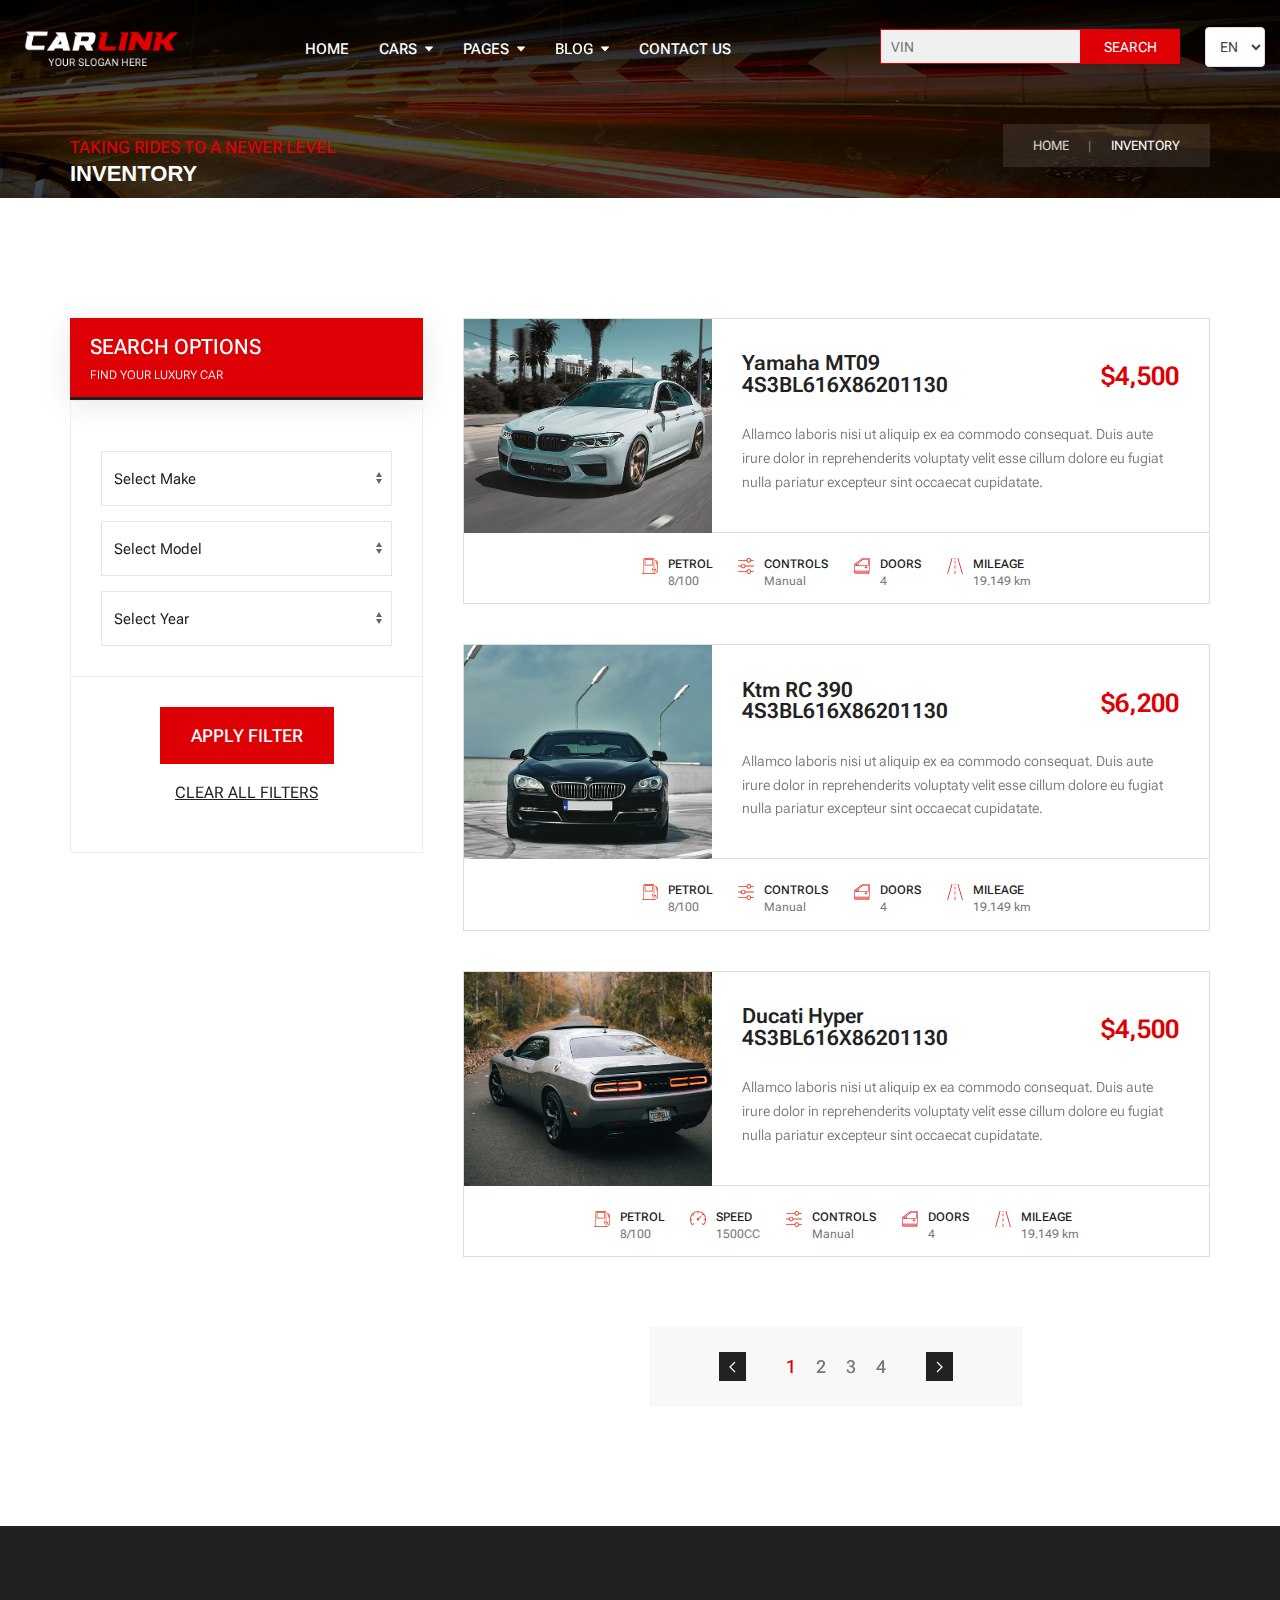
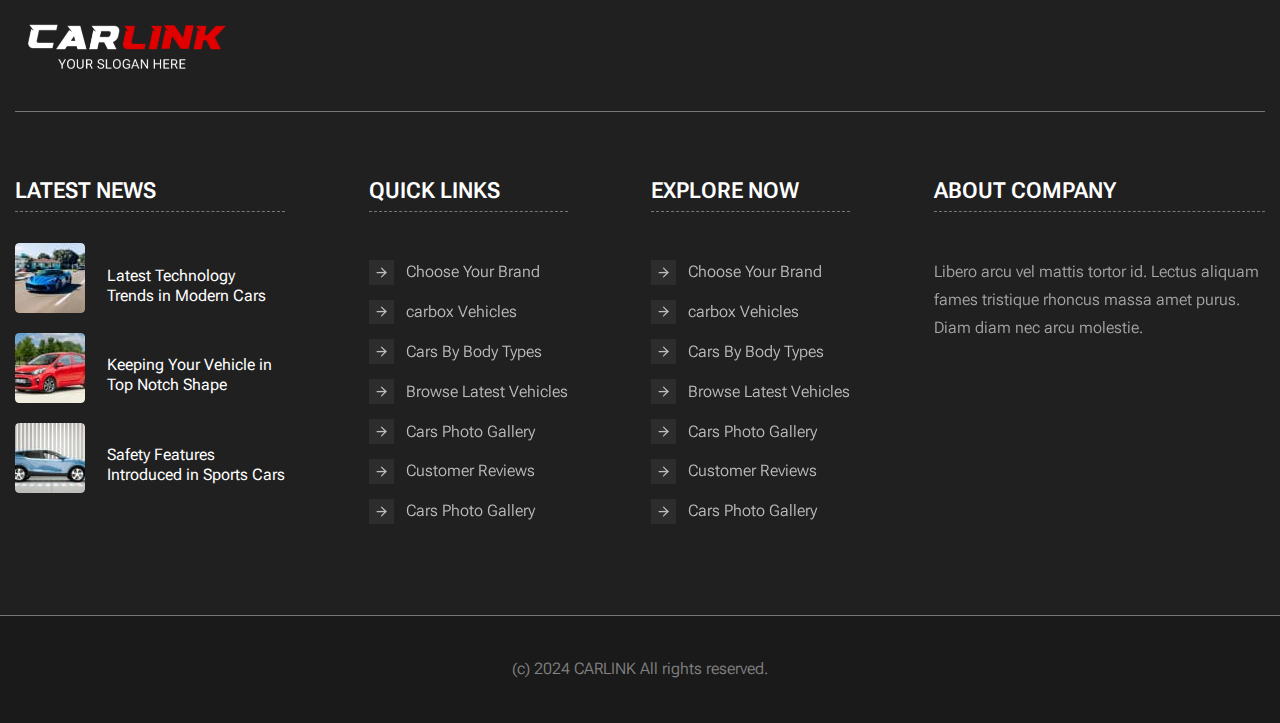
<file: cars-grid.html>
<!doctype html>
<html lang="zxx">

<head>
    <meta charset="UTF-8" />
    <meta http-equiv="X-UA-Compatible" content="IE=edge" />
    <meta name="viewport" content="width=device-width, initial-scale=1.0" />
    <title>CARLINK | CARS</title>
    <link rel="icon" type="image/x-icon" href="favicon.ico" />
    <link href="https://fonts.googleapis.com/css2?family=Roboto+Flex:opsz,wght@8..144,100..1000&display=swap"
        rel="stylesheet" />
    <link rel="stylesheet" href="assets/css/swiper-bundle.min.css" />
    <link rel="stylesheet" href="assets/css/fancybox.css" />
    <link rel="stylesheet" href="assets/css/nouislider.min.css" />
    <link rel="stylesheet" href="assets/css/uikit.min.css" />
    <link rel="stylesheet" href="assets/css/slick.css" />
    <link rel="stylesheet" href="assets/css/slick-theme.css" />
    <link rel="stylesheet" href="assets/css/ion.rangeSlider.css" />
    <link rel="stylesheet" href="assets/css/main.css" />
    <link rel="stylesheet" href="assets/css/custom.css" />
    <link rel="stylesheet" href="assets/css/fonts.css" />
    <link rel="stylesheet" href="assets/css/mobile-menu.css" />

    <link href="https://cdnjs.cloudflare.com/ajax/libs/font-awesome/6.0.0-beta3/css/all.min.css" rel="stylesheet" />
</head>

<body>
    <!-- Offcanvas Panel -->
    <div id="offcanvasMenu" class="offcanvas offcanvas-start">
        <div class="offcanvas-header">
            <div class="c1">
                <h5 class="offcanvas-title">CARLINK</h5>
            </div>

            <div class="c2">
                <div class="mlanguage">
                    <select id="languageSelect" class="nice-select">
                        <option value="en" selected="">EN</option>
                        <option value="fr">FR</option>
                        <option value="de">DE</option>
                    </select>
                </div>
            </div>

            <div class="c3">
                <button type="button" class="btn-close" id="offcanvasClose" aria-label="Close">
                    <svg xmlns="http://www.w3.org/2000/svg" width="36" height="36" fill="none" stroke="currentColor"
                        stroke-width="2" stroke-linecap="round" stroke-linejoin="round" viewBox="0 0 24 24">
                        <line x1="18" y1="6" x2="6" y2="18" />
                        <line x1="6" y1="6" x2="18" y2="18" />
                    </svg>
                </button>
            </div>
        </div>

        <div class="offcanvas-body">
            <div class="search">
                <form class="m-vin-search-form" action="">
                    <div class="m-vin-search">
                        <div class="c1">
                            <input placeholder="VIN" type="text" />
                        </div>

                        <div class="c2">
                            <button type="submit">
                                <svg class="i" xmlns="http://www.w3.org/2000/svg" width="24" height="24" fill="none"
                                    stroke="currentColor" stroke-width="2" stroke-linecap="round"
                                    stroke-linejoin="round" viewBox="0 0 24 24">
                                    <circle cx="11" cy="11" r="8" />
                                    <line x1="21" y1="21" x2="16.65" y2="16.65" />
                                </svg>
                            </button>
                        </div>
                    </div>
                </form>
            </div>

            <div class="m-menu">
                <div class="accordion">
                    <div class="accordion-item">
                        <a href="index.html" class="accordion-link active">Home</a>
                    </div>

                    <div class="accordion-item">
                        <div class="accordion-link-wrapper">
                            <a href="#" class="accordion-link">Cars</a>
                            <i class="fas fa-chevron-down toggle-icon"></i>
                        </div>
                        <div class="accordion-content">
                            <a href="cars-grid.html" class="menu-link">Cars Grid</a>
                            <a href="car-details.html" class="menu-link">Car Details</a>
                        </div>
                    </div>

                    <div class="accordion-item">
                        <div class="accordion-link-wrapper">
                            <a href="#" class="accordion-link">Pages</a>
                            <i class="fas fa-chevron-down toggle-icon"></i>
                        </div>
                        <div class="accordion-content">
                            <a href="login.html" class="menu-link">Login</a>
                            <a href="signup.html" class="menu-link">Sing Up</a>
                            <a href="404.html" class="menu-link">404 Error</a>
                            <a href="terms-conditions.html" class="menu-link">Terms & Conditions</a>
                        </div>
                    </div>

                    <div class="accordion-item">
                        <div class="accordion-link-wrapper">
                            <a href="#" class="accordion-link">Blogs</a>
                            <i class="fas fa-chevron-down toggle-icon"></i>
                        </div>
                        <div class="accordion-content">
                            <a href="blogs.html" class="menu-link">Blogs</a>
                            <a href="blog-details.html" class="menu-link">Blog Details</a>
                        </div>
                    </div>

                    <div class="accordion-item">
                        <a href="contact.html" class="accordion-link">Contact</a>
                    </div>
                </div>
            </div>
        </div>
    </div>
    <div class="offcanvas-backdrop"></div>
    <!-- End Offcanvas Panel  -->

    <header class="header fl-header-sticky fl-header-fixed fl-header-gradient">
        <div class="header__content header-content">
            <div class="container">
                <div class="header-content__inner">
                    <a class="header__logo logo" href="index.html">
                        <img class="logo__img" src="images/logo-w.png" alt="logo" />
                        <img class="sticky-logo" src="images/logo-sticky.png" alt="logo" />
                    </a>

                    <nav class="header-content__menu menu">
                        <ul class="menu__list menu-list">
                            <li class="menu-list__item">
                                <a class="menu-list__link" href="index.html"> Home </a>
                            </li>
                            <li class="menu-list__item menu-list__item--inner">
                                <p class="menu-list__text">
                                    <span> Cars </span>
                                    <svg width="8" height="6" viewBox="0 0 8 6" fill="none"
                                        xmlns="http://www.w3.org/2000/svg">
                                        <path
                                            d="M7.6141 0.5H0.385884C0.043835 0.5 -0.130416 0.971108 0.114826 1.25083L3.72893 5.37302C3.87737 5.54233 4.12261 5.54233 4.27111 5.37302L7.88522 1.25083C8.1304 0.971108 7.95614 0.5 7.6141 0.5Z"
                                            fill="#777777" />
                                    </svg>
                                </p>
                                <ul class="menu-list__sublist menu-sublist">
                                    <li class="menu-sublist__item">
                                        <a class="menu-sublist__link" href="cars-grid.html">
                                            Cars Grid
                                        </a>
                                    </li>
                                    <li class="menu-sublist__item">
                                        <a class="menu-sublist__link" href="car-details.html">
                                            Car Details
                                        </a>
                                    </li>
                                </ul>
                            </li>
                            <li class="menu-list__item menu-list__item--inner">
                                <p class="menu-list__text">
                                    <span> Pages </span>
                                    <svg width="8" height="6" viewBox="0 0 8 6" fill="none"
                                        xmlns="http://www.w3.org/2000/svg">
                                        <path
                                            d="M7.6141 0.5H0.385884C0.043835 0.5 -0.130416 0.971108 0.114826 1.25083L3.72893 5.37302C3.87737 5.54233 4.12261 5.54233 4.27111 5.37302L7.88522 1.25083C8.1304 0.971108 7.95614 0.5 7.6141 0.5Z"
                                            fill="#777777" />
                                    </svg>
                                </p>
                                <ul class="menu-list__sublist menu-sublist">
                                    <li class="menu-sublist__item">
                                        <a class="menu-sublist__link" href="login.html">
                                            Login
                                        </a>
                                    </li>
                                    <li class="menu-sublist__item">
                                        <a class="menu-sublist__link" href="signup.html">
                                            SignUp
                                        </a>
                                    </li>
                                    <li class="menu-sublist__item">
                                        <a class="menu-sublist__link" href="404.html">
                                            404 Error
                                        </a>
                                    </li>
                                    <li class="menu-sublist__item">
                                        <a class="menu-sublist__link" href="terms-conditions.html">
                                            Terms & Conditions
                                        </a>
                                    </li>
                                </ul>
                            </li>
                            <li class="menu-list__item menu-list__item--inner">
                                <p class="menu-list__text">
                                    <span> Blog </span>
                                    <svg width="8" height="6" viewBox="0 0 8 6" fill="none"
                                        xmlns="http://www.w3.org/2000/svg">
                                        <path
                                            d="M7.6141 0.5H0.385884C0.043835 0.5 -0.130416 0.971108 0.114826 1.25083L3.72893 5.37302C3.87737 5.54233 4.12261 5.54233 4.27111 5.37302L7.88522 1.25083C8.1304 0.971108 7.95614 0.5 7.6141 0.5Z"
                                            fill="#777777" />
                                    </svg>
                                </p>
                                <ul class="menu-list__sublist menu-sublist">
                                    <li class="menu-sublist__item">
                                        <a class="menu-sublist__link" href="blogs.html">
                                            Blogs
                                        </a>
                                    </li>
                                    <li class="menu-sublist__item">
                                        <a class="menu-sublist__link" href="blog-details.html">
                                            Blog Details
                                        </a>
                                    </li>
                                </ul>
                            </li>
                            <li class="menu-list__item">
                                <a class="menu-list__link" href="contact.html"> CONTACT Us </a>
                            </li>
                        </ul>
                    </nav>

                    <div class="header-content__wrapper">
                        <ul class="header-items">
                            <li>
                                <form action="#" class="header-vin-search-form">
                                    <div class="header-vin-search">
                                        <div class="c1">
                                            <input placeholder="VIN" type="text" />
                                        </div>

                                        <div class="c2">
                                            <button type="submit">SEARCH</button>
                                        </div>
                                    </div>
                                </form>
                            </li>

                            <li>
                                <div class="language">
                                    <select id="languageSelect" class="nice-select">
                                        <option value="en" selected>EN</option>
                                        <option value="fr">FR</option>
                                        <option value="de">DE</option>
                                    </select>
                                </div>
                            </li>
                        </ul>
                    </div>

                    <div class="dl-menuwrapper">
                        <button id="offcanvasToggle" class=""></button>
                    </div>
                </div>
            </div>
        </div>
    </header>

    <main class="page-main">
        <div class="section-hero">
            <div class="section-hero__bg" style="background-image: url(images/bg/shop.jpg)">
                <div class="uk-container">
                    <div class="section-hero__content">
                        <div class="section-hero__title">
                            <span>Taking rides to a newer level</span>
                            <div class="uk-h1">Inventory</div>
                        </div>
                        <div class="section-hero__breadcrumb">
                            <ul class="uk-breadcrumb">
                                <li><a href="listing-2.html#">Home</a></li>
                                <li><span>Inventory</span></li>
                            </ul>
                        </div>
                    </div>
                </div>
            </div>
        </div>
        <div class="page-content">
            <div class="uk-section-large uk-container">
                <div class="uk-grid" data-uk-grid>
                    <div class="uk-width-1-3@m">
                        <div class="sidebar-sticky">
                            <div class="js-filter-more filter-more">
                                <div class="filter-more__desc">
                                    <div class="uk-h4">Search options</div>
                                    <span>Find your luxury car</span>
                                </div>
                            </div>
                            <aside class="sidebar js-filter-content">
                                <div class="widjet widjet--filters">
                                    <div class="widjet__content">
                                        <div class="uk-grid uk-grid-small uk-child-width-1-2" data-uk-grid>
                                            <div class="uk-width-1-1">
                                                <select class="uk-select uk-form-large" name="make">
                                                    <option value="">Select Make</option>
                                                    <option value="option-1">option-1</option>
                                                    <option value="option-2">option-2</option>
                                                </select>
                                            </div>
                                            <div class="uk-width-1-1">
                                                <select class="uk-select uk-form-large" name="model">
                                                    <option value="">Select Model</option>
                                                    <option value="option-1">option-1</option>
                                                    <option value="option-2">option-2</option>
                                                </select>
                                            </div>
                                            <div class="uk-width-1-1">
                                                <select class="uk-select uk-form-large" name="type">
                                                    <option value="">Select Year</option>
                                                    <option value="option-1">option-1</option>
                                                    <option value="option-2">option-2</option>
                                                </select>
                                            </div>
                                        </div>
                                    </div>
                                </div>
                                <div class="widjet">
                                    <div class="widjet__content">
                                        <div class="uk-text-center">
                                            <button class="uk-button uk-button-danger" type="button">
                                                Apply filter</button><br />
                                            <a class="btn-ft-clear uk-text-meta uk-margin-top"
                                                href="listing-2.html#!">Clear All Filters</a>
                                        </div>
                                    </div>
                                </div>
                            </aside>
                        </div>
                    </div>
                    <div class="uk-width-2-3@m">
                        <div class="products-items uk-grid uk-child-width-1-1 uk-grid-stack" data-uk-grid="">
                            <div class="uk-grid-margin uk-first-column">
                                <div class="product-item uk-transition-toggle product-item--list">
                                    <div class="product-item__head">
                                        <div>
                                            <div class="product-item__name">
                                                <a href="car-details.html">
                                                    Yamaha MT09
                                                    <span class="vin">4S3BL616X86201130</span>
                                                </a>
                                            </div>
                                        </div>
                                        <div>
                                            <div class="product-item__price">$4,500</div>
                                        </div>
                                    </div>
                                    <div class="product-item__media uk-inline-clip uk-inline">
                                        <img src="images/car-img-2.jpg" alt="YAMAHA MT09 BASE" /><a
                                            class="uk-transition-fade" href="car-details.html">
                                            <div class="uk-overlay-cover uk-overlay-primary"></div>
                                            <div class="uk-position-center">
                                                <span class="icon-cross"></span>
                                            </div>
                                        </a>
                                    </div>
                                    <div class="product-item__info">
                                        Allamco laboris nisi ut aliquip ex ea commodo consequat.
                                        Duis aute irure dolor in reprehenderits voluptaty velit
                                        esse cillum dolore eu fugiat nulla pariatur excepteur
                                        sint occaecat cupidatate.
                                    </div>

                                    <div class="product-item__specifications">
                                        <ul class="specifications-list">
                                            <li class="specifications-list-item">
                                                <div class="specifications-list-item__icon">
                                                    <svg width="20" height="20" viewBox="0 0 20 20" fill="none"
                                                        xmlns="http://www.w3.org/2000/svg">
                                                        <path
                                                            d="M17.9931 3.24071C17.9928 3.24034 17.9925 3.24006 17.9921 3.23972L16.9944 2.24022C16.8384 2.08398 16.5858 2.08398 16.4298 2.24022C16.2738 2.39646 16.2738 2.6496 16.4298 2.80584L17.311 3.68865V6.26328C17.311 7.32675 18.1519 8.19085 19.2014 8.24058V16.498C19.2014 16.9035 18.8719 17.2332 18.4672 17.2332C18.0624 17.2332 17.7333 16.9035 17.7333 16.498V15.3043C17.7333 14.4379 17.0299 13.7332 16.1654 13.7332H15.4043V1.6C15.4043 0.717581 14.688 0 13.8071 0H3.42554C2.54469 0 1.82839 0.717581 1.82839 1.6V19.2H0.399282C0.178582 19.2 0 19.3789 0 19.6C0 19.8211 0.178582 20 0.399282 20H2.2277H15.005H16.8334C17.0541 20 17.2327 19.8211 17.2327 19.6C17.2327 19.3789 17.0541 19.2 16.8334 19.2H15.4043V14.5332H16.1654C16.5897 14.5332 16.9347 14.8793 16.9347 15.3043V16.498C16.9347 17.3445 17.6222 18.0332 18.4672 18.0332C19.3125 18.0332 20 17.3445 20 16.498V5.41679C20 5.31054 19.9579 5.20897 19.883 5.13397L17.9931 3.24071ZM2.62698 19.2V1.6C2.62698 1.15897 2.98533 0.799984 3.42554 0.799984H13.8071C14.2473 0.799984 14.6057 1.15897 14.6057 1.6V19.2H2.62698ZM18.1096 6.26328V4.48867L19.2014 5.58242V7.44057C18.5923 7.39217 18.1096 6.88573 18.1096 6.26328Z"
                                                            fill="#E63619" />
                                                        <path
                                                            d="M13.4078 1.6001H3.82488C3.60418 1.6001 3.42557 1.779 3.42557 2.00009V8.8333C3.42557 9.05439 3.60418 9.23329 3.82488 9.23329H13.4078C13.6285 9.23329 13.8071 9.05439 13.8071 8.8333V2.00009C13.8071 1.779 13.6285 1.6001 13.4078 1.6001ZM13.0085 8.43331H4.22416V2.40008H13.0085V8.43331Z"
                                                            fill="#E63619" />
                                                        <path
                                                            d="M13.1415 12.1001C12.9208 12.1001 12.7422 12.279 12.7422 12.5001V15.7669C12.7422 15.988 12.9208 16.1669 13.1415 16.1669C13.3622 16.1669 13.5408 15.988 13.5408 15.7669V12.5001C13.5408 12.279 13.3622 12.1001 13.1415 12.1001Z"
                                                            fill="#E63619" />
                                                    </svg>
                                                </div>
                                                <div class="specifications-list-item__desc">
                                                    <div class="specifications-list-item__title">
                                                        Petrol
                                                    </div>
                                                    <div class="specifications-list-item__value">
                                                        8/100
                                                    </div>
                                                </div>
                                            </li>

                                            <li class="specifications-list-item">
                                                <div class="specifications-list-item__icon">
                                                    <svg width="20" height="20" viewBox="0 0 20 20" fill="none"
                                                        xmlns="http://www.w3.org/2000/svg">
                                                        <g clip-path="url(#clip0_61_900)">
                                                            <path
                                                                d="M19.4141 2.34375H16.3864C16.1141 1.00812 14.9305 0 13.5156 0C12.1008 0 10.9171 1.00812 10.6449 2.34375H0.585938C0.262344 2.34375 0 2.60609 0 2.92969C0 3.25328 0.262344 3.51562 0.585938 3.51562H10.6449C10.9171 4.85125 12.1008 5.85938 13.5156 5.85938C14.9305 5.85938 16.1141 4.85125 16.3864 3.51562H19.4141C19.7377 3.51562 20 3.25328 20 2.92969C20 2.60609 19.7377 2.34375 19.4141 2.34375ZM13.5156 4.6875C12.5465 4.6875 11.7581 3.89922 11.7578 2.9302C11.7578 2.93004 11.7579 2.92988 11.7579 2.92969C11.7579 2.92949 11.7578 2.92934 11.7578 2.92918C11.7581 1.96016 12.5465 1.17188 13.5156 1.17188C14.4849 1.17188 15.2734 1.96043 15.2734 2.92969C15.2734 3.89895 14.4849 4.6875 13.5156 4.6875Z"
                                                                fill="#E63619" />
                                                            <path
                                                                d="M19.4141 9.41406H9.35512C9.08293 8.07844 7.89922 7.07031 6.48438 7.07031C5.06953 7.07031 3.88586 8.07844 3.61363 9.41406H0.585938C0.262344 9.41406 0 9.67641 0 10C0 10.3236 0.262344 10.5859 0.585938 10.5859H3.61363C3.88582 11.9216 5.06953 12.9297 6.48438 12.9297C7.89922 12.9297 9.08289 11.9216 9.35512 10.5859H19.4141C19.7377 10.5859 20 10.3236 20 10C20 9.67641 19.7377 9.41406 19.4141 9.41406ZM6.48438 11.7578C5.51527 11.7578 4.72684 10.9695 4.72656 10.0005C4.72656 10.0004 4.7266 10.0002 4.7266 10C4.7266 9.9998 4.72656 9.99965 4.72656 9.99949C4.72684 9.03047 5.51527 8.24219 6.48438 8.24219C7.45363 8.24219 8.24219 9.03074 8.24219 10C8.24219 10.9693 7.45363 11.7578 6.48438 11.7578Z"
                                                                fill="#E63619" />
                                                            <path
                                                                d="M19.4141 16.4844H16.3864C16.1142 15.1487 14.9305 14.1406 13.5156 14.1406C12.1008 14.1406 10.9171 15.1487 10.6449 16.4844H0.585938C0.262344 16.4844 0 16.7467 0 17.0703C0 17.3939 0.262344 17.6562 0.585938 17.6562H10.6449C10.9171 18.9919 12.1008 20 13.5156 20C14.9305 20 16.1141 18.9919 16.3864 17.6562H19.4141C19.7377 17.6562 20 17.3939 20 17.0703C20 16.7467 19.7377 16.4844 19.4141 16.4844ZM13.5156 18.8281C12.5465 18.8281 11.7581 18.0398 11.7578 17.0708C11.7578 17.0707 11.7579 17.0705 11.7579 17.0703C11.7579 17.0701 11.7578 17.07 11.7578 17.0698C11.7581 16.1008 12.5465 15.3125 13.5156 15.3125C14.4849 15.3125 15.2734 16.1011 15.2734 17.0703C15.2734 18.0396 14.4849 18.8281 13.5156 18.8281Z"
                                                                fill="#E63619" />
                                                        </g>
                                                        <defs>
                                                            <clipPath>
                                                                <rect width="20" height="20" fill="white" />
                                                            </clipPath>
                                                        </defs>
                                                    </svg>
                                                </div>
                                                <div class="specifications-list-item__desc">
                                                    <div class="specifications-list-item__title">
                                                        Controls
                                                    </div>
                                                    <div class="specifications-list-item__value">
                                                        Manual
                                                    </div>
                                                </div>
                                            </li>

                                            <li class="specifications-list-item">
                                                <div class="specifications-list-item__icon">
                                                    <svg xmlns="http://www.w3.org/2000/svg" viewBox="0 0 60 60"
                                                        width="512" height="512">
                                                        <path
                                                            d="M6.622,60H52.414a5,5,0,0,0,4.993-4.741l2.586-50A5,5,0,0,0,55,0H35.667a9.052,9.052,0,0,0-5.4,1.8L3.6,21.8A9.042,9.042,0,0,0,0,29V43A42.939,42.939,0,0,0,1.874,56.571,5.008,5.008,0,0,0,6.622,60ZM2.453,50H55.676l-.1,2H2.774C2.657,51.382,2.55,50.714,2.453,50Zm49.961,8H6.622a3.009,3.009,0,0,1-2.851-2.063c-.184-.548-.375-1.2-.561-1.937H55.469l-.06,1.155A3,3,0,0,1,52.414,58ZM2,29a7.037,7.037,0,0,1,2.8-5.6l26.667-20a7.046,7.046,0,0,1,4.2-1.4H55A3,3,0,0,1,58,5.155L55.779,48H2.226C2.089,46.5,2,44.853,2,43Z" />
                                                        <path
                                                            d="M7.67,30H51.86a3.011,3.011,0,0,0,3-2.849l1.03-20A3,3,0,0,0,52.89,4H35.67a4.947,4.947,0,0,0-3,1L12.208,20.346a4.992,4.992,0,0,0-2.136,1.6L6,25A2.781,2.781,0,0,0,7.67,30Zm26.2-23.4a2.968,2.968,0,0,1,1.8-.6H52.89a.994.994,0,0,1,.73.313.98.98,0,0,1,.271.735L52.862,27.043a1.008,1.008,0,0,1-1,.957H18V22a2,2,0,0,0-2-2ZM14,22h2v6H14a3,3,0,0,1,0-6ZM7.2,26.6l1.823-1.369a4.945,4.945,0,0,0,1,2.769H7.67a.781.781,0,0,1-.47-1.4Z" />
                                                        <path
                                                            d="M47,32H43a3,3,0,0,0,0,6h4a3,3,0,0,0,0-6Zm0,4H43a1,1,0,0,1,0-2h4a1,1,0,0,1,0,2Z" />
                                                    </svg>
                                                </div>
                                                <div class="specifications-list-item__desc">
                                                    <div class="specifications-list-item__title">
                                                        Doors
                                                    </div>
                                                    <div class="specifications-list-item__value">
                                                        4
                                                    </div>
                                                </div>
                                            </li>

                                            <li class="specifications-list-item">
                                                <div class="specifications-list-item__icon">
                                                    <svg version="1.1" xmlns="http://www.w3.org/2000/svg"
                                                        xmlns:xlink="http://www.w3.org/1999/xlink" x="0px" y="0px"
                                                        viewBox="0 0 512.01 512.01" style="
                                                                enable-background: new 0 0 512.01
                                                                    512.01;
                                                            " xml:space="preserve">
                                                        <g>
                                                            <g>
                                                                <path d="M162.906,0.404c-5.667-1.601-11.559,1.694-13.163,7.36L11.077,498.431c-1.601,5.667,1.694,11.559,7.36,13.163
			c0.944,0.27,1.92,0.41,2.901,0.416c4.776-0.003,8.967-3.179,10.261-7.776L170.266,13.567C171.867,7.9,168.572,2.008,162.906,0.404
			z" />
                                                            </g>
                                                        </g>
                                                        <g>
                                                            <g>
                                                                <path d="M500.933,498.442L362.266,7.775c-1.602-5.67-7.498-8.968-13.168-7.365c-5.67,1.602-8.968,7.498-7.365,13.168
			L480.4,504.244c1.299,4.596,5.496,7.769,10.272,7.765c0.981-0.003,1.957-0.139,2.901-0.405
			C499.239,510.001,502.533,504.109,500.933,498.442z" />
                                                            </g>
                                                        </g>
                                                        <g>
                                                            <g>
                                                                <path d="M256.005,405.343c-5.891,0-10.667,4.776-10.667,10.667v85.333c0,5.891,4.776,10.667,10.667,10.667
			c5.891,0,10.667-4.776,10.667-10.667V416.01C266.671,410.119,261.896,405.343,256.005,405.343z" />
                                                            </g>
                                                        </g>
                                                        <g>
                                                            <g>
                                                                <path d="M256.005,234.676c-5.891,0-10.667,4.776-10.667,10.667v85.333c0,5.891,4.776,10.667,10.667,10.667
			c5.891,0,10.667-4.776,10.667-10.667v-85.333C266.671,239.452,261.896,234.676,256.005,234.676z" />
                                                            </g>
                                                        </g>
                                                        <g>
                                                            <g>
                                                                <path d="M256.005,85.343c-5.891,0-10.667,4.776-10.667,10.667v64c0,5.891,4.776,10.667,10.667,10.667
			c5.891,0,10.667-4.776,10.667-10.667v-64C266.671,90.119,261.896,85.343,256.005,85.343z" />
                                                            </g>
                                                        </g>
                                                        <g>
                                                            <g>
                                                                <path d="M256.005,0.01c-5.891,0-10.667,4.776-10.667,10.667V32.01c0,5.891,4.776,10.667,10.667,10.667
			c5.891,0,10.667-4.776,10.667-10.667V10.676C266.671,4.785,261.896,0.01,256.005,0.01z" />
                                                            </g>
                                                        </g>
                                                        <g></g>
                                                        <g></g>
                                                        <g></g>
                                                        <g></g>
                                                        <g></g>
                                                        <g></g>
                                                        <g></g>
                                                        <g></g>
                                                        <g></g>
                                                        <g></g>
                                                        <g></g>
                                                        <g></g>
                                                        <g></g>
                                                        <g></g>
                                                        <g></g>
                                                    </svg>
                                                </div>
                                                <div class="specifications-list-item__desc">
                                                    <div class="specifications-list-item__title">
                                                        Mileage
                                                    </div>
                                                    <div class="specifications-list-item__value">
                                                        19.149 km
                                                    </div>
                                                </div>
                                            </li>
                                        </ul>
                                    </div>
                                </div>
                            </div>
                            <div class="uk-grid-margin uk-first-column">
                                <div class="product-item uk-transition-toggle product-item--list">
                                    <div class="product-item__head">
                                        <div>
                                            <div class="product-item__name">
                                                <a href="car-details.html">
                                                    Ktm RC 390
                                                    <span class="vin">4S3BL616X86201130</span>
                                                </a>
                                            </div>
                                        </div>
                                        <div>
                                            <div class="product-item__price">$6,200</div>
                                        </div>
                                    </div>
                                    <div class="product-item__media uk-inline-clip uk-inline">
                                        <img src="images/car-img-3.jpg" alt="KTM RC 390 BASE" /><a
                                            class="uk-transition-fade" href="car-details.html">
                                            <div class="uk-overlay-cover uk-overlay-primary"></div>
                                            <div class="uk-position-center">
                                                <span class="icon-cross"></span>
                                            </div>
                                        </a>
                                    </div>
                                    <div class="product-item__info">
                                        Allamco laboris nisi ut aliquip ex ea commodo consequat.
                                        Duis aute irure dolor in reprehenderits voluptaty velit
                                        esse cillum dolore eu fugiat nulla pariatur excepteur
                                        sint occaecat cupidatate.
                                    </div>

                                    <div class="product-item__specifications">
                                        <ul class="specifications-list">
                                            <li class="specifications-list-item">
                                                <div class="specifications-list-item__icon">
                                                    <svg width="20" height="20" viewBox="0 0 20 20" fill="none"
                                                        xmlns="http://www.w3.org/2000/svg">
                                                        <path
                                                            d="M17.9931 3.24071C17.9928 3.24034 17.9925 3.24006 17.9921 3.23972L16.9944 2.24022C16.8384 2.08398 16.5858 2.08398 16.4298 2.24022C16.2738 2.39646 16.2738 2.6496 16.4298 2.80584L17.311 3.68865V6.26328C17.311 7.32675 18.1519 8.19085 19.2014 8.24058V16.498C19.2014 16.9035 18.8719 17.2332 18.4672 17.2332C18.0624 17.2332 17.7333 16.9035 17.7333 16.498V15.3043C17.7333 14.4379 17.0299 13.7332 16.1654 13.7332H15.4043V1.6C15.4043 0.717581 14.688 0 13.8071 0H3.42554C2.54469 0 1.82839 0.717581 1.82839 1.6V19.2H0.399282C0.178582 19.2 0 19.3789 0 19.6C0 19.8211 0.178582 20 0.399282 20H2.2277H15.005H16.8334C17.0541 20 17.2327 19.8211 17.2327 19.6C17.2327 19.3789 17.0541 19.2 16.8334 19.2H15.4043V14.5332H16.1654C16.5897 14.5332 16.9347 14.8793 16.9347 15.3043V16.498C16.9347 17.3445 17.6222 18.0332 18.4672 18.0332C19.3125 18.0332 20 17.3445 20 16.498V5.41679C20 5.31054 19.9579 5.20897 19.883 5.13397L17.9931 3.24071ZM2.62698 19.2V1.6C2.62698 1.15897 2.98533 0.799984 3.42554 0.799984H13.8071C14.2473 0.799984 14.6057 1.15897 14.6057 1.6V19.2H2.62698ZM18.1096 6.26328V4.48867L19.2014 5.58242V7.44057C18.5923 7.39217 18.1096 6.88573 18.1096 6.26328Z"
                                                            fill="#E63619" />
                                                        <path
                                                            d="M13.4078 1.6001H3.82488C3.60418 1.6001 3.42557 1.779 3.42557 2.00009V8.8333C3.42557 9.05439 3.60418 9.23329 3.82488 9.23329H13.4078C13.6285 9.23329 13.8071 9.05439 13.8071 8.8333V2.00009C13.8071 1.779 13.6285 1.6001 13.4078 1.6001ZM13.0085 8.43331H4.22416V2.40008H13.0085V8.43331Z"
                                                            fill="#E63619" />
                                                        <path
                                                            d="M13.1415 12.1001C12.9208 12.1001 12.7422 12.279 12.7422 12.5001V15.7669C12.7422 15.988 12.9208 16.1669 13.1415 16.1669C13.3622 16.1669 13.5408 15.988 13.5408 15.7669V12.5001C13.5408 12.279 13.3622 12.1001 13.1415 12.1001Z"
                                                            fill="#E63619" />
                                                    </svg>
                                                </div>
                                                <div class="specifications-list-item__desc">
                                                    <div class="specifications-list-item__title">
                                                        Petrol
                                                    </div>
                                                    <div class="specifications-list-item__value">
                                                        8/100
                                                    </div>
                                                </div>
                                            </li>

                                            <li class="specifications-list-item">
                                                <div class="specifications-list-item__icon">
                                                    <svg width="20" height="20" viewBox="0 0 20 20" fill="none"
                                                        xmlns="http://www.w3.org/2000/svg">
                                                        <g clip-path="url(#clip0_61_900)">
                                                            <path
                                                                d="M19.4141 2.34375H16.3864C16.1141 1.00812 14.9305 0 13.5156 0C12.1008 0 10.9171 1.00812 10.6449 2.34375H0.585938C0.262344 2.34375 0 2.60609 0 2.92969C0 3.25328 0.262344 3.51562 0.585938 3.51562H10.6449C10.9171 4.85125 12.1008 5.85938 13.5156 5.85938C14.9305 5.85938 16.1141 4.85125 16.3864 3.51562H19.4141C19.7377 3.51562 20 3.25328 20 2.92969C20 2.60609 19.7377 2.34375 19.4141 2.34375ZM13.5156 4.6875C12.5465 4.6875 11.7581 3.89922 11.7578 2.9302C11.7578 2.93004 11.7579 2.92988 11.7579 2.92969C11.7579 2.92949 11.7578 2.92934 11.7578 2.92918C11.7581 1.96016 12.5465 1.17188 13.5156 1.17188C14.4849 1.17188 15.2734 1.96043 15.2734 2.92969C15.2734 3.89895 14.4849 4.6875 13.5156 4.6875Z"
                                                                fill="#E63619" />
                                                            <path
                                                                d="M19.4141 9.41406H9.35512C9.08293 8.07844 7.89922 7.07031 6.48438 7.07031C5.06953 7.07031 3.88586 8.07844 3.61363 9.41406H0.585938C0.262344 9.41406 0 9.67641 0 10C0 10.3236 0.262344 10.5859 0.585938 10.5859H3.61363C3.88582 11.9216 5.06953 12.9297 6.48438 12.9297C7.89922 12.9297 9.08289 11.9216 9.35512 10.5859H19.4141C19.7377 10.5859 20 10.3236 20 10C20 9.67641 19.7377 9.41406 19.4141 9.41406ZM6.48438 11.7578C5.51527 11.7578 4.72684 10.9695 4.72656 10.0005C4.72656 10.0004 4.7266 10.0002 4.7266 10C4.7266 9.9998 4.72656 9.99965 4.72656 9.99949C4.72684 9.03047 5.51527 8.24219 6.48438 8.24219C7.45363 8.24219 8.24219 9.03074 8.24219 10C8.24219 10.9693 7.45363 11.7578 6.48438 11.7578Z"
                                                                fill="#E63619" />
                                                            <path
                                                                d="M19.4141 16.4844H16.3864C16.1142 15.1487 14.9305 14.1406 13.5156 14.1406C12.1008 14.1406 10.9171 15.1487 10.6449 16.4844H0.585938C0.262344 16.4844 0 16.7467 0 17.0703C0 17.3939 0.262344 17.6562 0.585938 17.6562H10.6449C10.9171 18.9919 12.1008 20 13.5156 20C14.9305 20 16.1141 18.9919 16.3864 17.6562H19.4141C19.7377 17.6562 20 17.3939 20 17.0703C20 16.7467 19.7377 16.4844 19.4141 16.4844ZM13.5156 18.8281C12.5465 18.8281 11.7581 18.0398 11.7578 17.0708C11.7578 17.0707 11.7579 17.0705 11.7579 17.0703C11.7579 17.0701 11.7578 17.07 11.7578 17.0698C11.7581 16.1008 12.5465 15.3125 13.5156 15.3125C14.4849 15.3125 15.2734 16.1011 15.2734 17.0703C15.2734 18.0396 14.4849 18.8281 13.5156 18.8281Z"
                                                                fill="#E63619" />
                                                        </g>
                                                        <defs>
                                                            <clipPath>
                                                                <rect width="20" height="20" fill="white" />
                                                            </clipPath>
                                                        </defs>
                                                    </svg>
                                                </div>
                                                <div class="specifications-list-item__desc">
                                                    <div class="specifications-list-item__title">
                                                        Controls
                                                    </div>
                                                    <div class="specifications-list-item__value">
                                                        Manual
                                                    </div>
                                                </div>
                                            </li>

                                            <li class="specifications-list-item">
                                                <div class="specifications-list-item__icon">
                                                    <svg xmlns="http://www.w3.org/2000/svg" viewBox="0 0 60 60"
                                                        width="512" height="512">
                                                        <path
                                                            d="M6.622,60H52.414a5,5,0,0,0,4.993-4.741l2.586-50A5,5,0,0,0,55,0H35.667a9.052,9.052,0,0,0-5.4,1.8L3.6,21.8A9.042,9.042,0,0,0,0,29V43A42.939,42.939,0,0,0,1.874,56.571,5.008,5.008,0,0,0,6.622,60ZM2.453,50H55.676l-.1,2H2.774C2.657,51.382,2.55,50.714,2.453,50Zm49.961,8H6.622a3.009,3.009,0,0,1-2.851-2.063c-.184-.548-.375-1.2-.561-1.937H55.469l-.06,1.155A3,3,0,0,1,52.414,58ZM2,29a7.037,7.037,0,0,1,2.8-5.6l26.667-20a7.046,7.046,0,0,1,4.2-1.4H55A3,3,0,0,1,58,5.155L55.779,48H2.226C2.089,46.5,2,44.853,2,43Z" />
                                                        <path
                                                            d="M7.67,30H51.86a3.011,3.011,0,0,0,3-2.849l1.03-20A3,3,0,0,0,52.89,4H35.67a4.947,4.947,0,0,0-3,1L12.208,20.346a4.992,4.992,0,0,0-2.136,1.6L6,25A2.781,2.781,0,0,0,7.67,30Zm26.2-23.4a2.968,2.968,0,0,1,1.8-.6H52.89a.994.994,0,0,1,.73.313.98.98,0,0,1,.271.735L52.862,27.043a1.008,1.008,0,0,1-1,.957H18V22a2,2,0,0,0-2-2ZM14,22h2v6H14a3,3,0,0,1,0-6ZM7.2,26.6l1.823-1.369a4.945,4.945,0,0,0,1,2.769H7.67a.781.781,0,0,1-.47-1.4Z" />
                                                        <path
                                                            d="M47,32H43a3,3,0,0,0,0,6h4a3,3,0,0,0,0-6Zm0,4H43a1,1,0,0,1,0-2h4a1,1,0,0,1,0,2Z" />
                                                    </svg>
                                                </div>
                                                <div class="specifications-list-item__desc">
                                                    <div class="specifications-list-item__title">
                                                        Doors
                                                    </div>
                                                    <div class="specifications-list-item__value">
                                                        4
                                                    </div>
                                                </div>
                                            </li>

                                            <li class="specifications-list-item">
                                                <div class="specifications-list-item__icon">
                                                    <svg version="1.1" xmlns="http://www.w3.org/2000/svg"
                                                        xmlns:xlink="http://www.w3.org/1999/xlink" x="0px" y="0px"
                                                        viewBox="0 0 512.01 512.01" style="
                                                                enable-background: new 0 0 512.01
                                                                    512.01;
                                                            " xml:space="preserve">
                                                        <g>
                                                            <g>
                                                                <path d="M162.906,0.404c-5.667-1.601-11.559,1.694-13.163,7.36L11.077,498.431c-1.601,5.667,1.694,11.559,7.36,13.163
			c0.944,0.27,1.92,0.41,2.901,0.416c4.776-0.003,8.967-3.179,10.261-7.776L170.266,13.567C171.867,7.9,168.572,2.008,162.906,0.404
			z" />
                                                            </g>
                                                        </g>
                                                        <g>
                                                            <g>
                                                                <path d="M500.933,498.442L362.266,7.775c-1.602-5.67-7.498-8.968-13.168-7.365c-5.67,1.602-8.968,7.498-7.365,13.168
			L480.4,504.244c1.299,4.596,5.496,7.769,10.272,7.765c0.981-0.003,1.957-0.139,2.901-0.405
			C499.239,510.001,502.533,504.109,500.933,498.442z" />
                                                            </g>
                                                        </g>
                                                        <g>
                                                            <g>
                                                                <path d="M256.005,405.343c-5.891,0-10.667,4.776-10.667,10.667v85.333c0,5.891,4.776,10.667,10.667,10.667
			c5.891,0,10.667-4.776,10.667-10.667V416.01C266.671,410.119,261.896,405.343,256.005,405.343z" />
                                                            </g>
                                                        </g>
                                                        <g>
                                                            <g>
                                                                <path d="M256.005,234.676c-5.891,0-10.667,4.776-10.667,10.667v85.333c0,5.891,4.776,10.667,10.667,10.667
			c5.891,0,10.667-4.776,10.667-10.667v-85.333C266.671,239.452,261.896,234.676,256.005,234.676z" />
                                                            </g>
                                                        </g>
                                                        <g>
                                                            <g>
                                                                <path d="M256.005,85.343c-5.891,0-10.667,4.776-10.667,10.667v64c0,5.891,4.776,10.667,10.667,10.667
			c5.891,0,10.667-4.776,10.667-10.667v-64C266.671,90.119,261.896,85.343,256.005,85.343z" />
                                                            </g>
                                                        </g>
                                                        <g>
                                                            <g>
                                                                <path d="M256.005,0.01c-5.891,0-10.667,4.776-10.667,10.667V32.01c0,5.891,4.776,10.667,10.667,10.667
			c5.891,0,10.667-4.776,10.667-10.667V10.676C266.671,4.785,261.896,0.01,256.005,0.01z" />
                                                            </g>
                                                        </g>
                                                        <g></g>
                                                        <g></g>
                                                        <g></g>
                                                        <g></g>
                                                        <g></g>
                                                        <g></g>
                                                        <g></g>
                                                        <g></g>
                                                        <g></g>
                                                        <g></g>
                                                        <g></g>
                                                        <g></g>
                                                        <g></g>
                                                        <g></g>
                                                        <g></g>
                                                    </svg>
                                                </div>
                                                <div class="specifications-list-item__desc">
                                                    <div class="specifications-list-item__title">
                                                        Mileage
                                                    </div>
                                                    <div class="specifications-list-item__value">
                                                        19.149 km
                                                    </div>
                                                </div>
                                            </li>
                                        </ul>
                                    </div>
                                </div>
                            </div>
                            <div class="uk-grid-margin uk-first-column">
                                <div class="product-item uk-transition-toggle product-item--list">
                                    <div class="product-item__head">
                                        <div>
                                            <div class="product-item__name">
                                                <a href="car-details.html">
                                                    Ducati Hyper
                                                    <span class="vin">4S3BL616X86201130</span>
                                                </a>
                                            </div>
                                        </div>
                                        <div>
                                            <div class="product-item__price">$4,500</div>
                                        </div>
                                    </div>
                                    <div class="product-item__media uk-inline-clip uk-inline">
                                        <img src="images/car-img-4.jpg" alt="DUCATI HYPER 950" /><a
                                            class="uk-transition-fade" href="car-details.html">
                                            <div class="uk-overlay-cover uk-overlay-primary"></div>
                                            <div class="uk-position-center">
                                                <span class="icon-cross"></span>
                                            </div>
                                        </a>
                                    </div>
                                    <div class="product-item__info">
                                        Allamco laboris nisi ut aliquip ex ea commodo consequat.
                                        Duis aute irure dolor in reprehenderits voluptaty velit
                                        esse cillum dolore eu fugiat nulla pariatur excepteur
                                        sint occaecat cupidatate.
                                    </div>

                                    <div class="product-item__specifications">
                                        <ul class="specifications-list">
                                            <li class="specifications-list-item">
                                                <div class="specifications-list-item__icon">
                                                    <svg width="20" height="20" viewBox="0 0 20 20" fill="none"
                                                        xmlns="http://www.w3.org/2000/svg">
                                                        <path
                                                            d="M17.9931 3.24071C17.9928 3.24034 17.9925 3.24006 17.9921 3.23972L16.9944 2.24022C16.8384 2.08398 16.5858 2.08398 16.4298 2.24022C16.2738 2.39646 16.2738 2.6496 16.4298 2.80584L17.311 3.68865V6.26328C17.311 7.32675 18.1519 8.19085 19.2014 8.24058V16.498C19.2014 16.9035 18.8719 17.2332 18.4672 17.2332C18.0624 17.2332 17.7333 16.9035 17.7333 16.498V15.3043C17.7333 14.4379 17.0299 13.7332 16.1654 13.7332H15.4043V1.6C15.4043 0.717581 14.688 0 13.8071 0H3.42554C2.54469 0 1.82839 0.717581 1.82839 1.6V19.2H0.399282C0.178582 19.2 0 19.3789 0 19.6C0 19.8211 0.178582 20 0.399282 20H2.2277H15.005H16.8334C17.0541 20 17.2327 19.8211 17.2327 19.6C17.2327 19.3789 17.0541 19.2 16.8334 19.2H15.4043V14.5332H16.1654C16.5897 14.5332 16.9347 14.8793 16.9347 15.3043V16.498C16.9347 17.3445 17.6222 18.0332 18.4672 18.0332C19.3125 18.0332 20 17.3445 20 16.498V5.41679C20 5.31054 19.9579 5.20897 19.883 5.13397L17.9931 3.24071ZM2.62698 19.2V1.6C2.62698 1.15897 2.98533 0.799984 3.42554 0.799984H13.8071C14.2473 0.799984 14.6057 1.15897 14.6057 1.6V19.2H2.62698ZM18.1096 6.26328V4.48867L19.2014 5.58242V7.44057C18.5923 7.39217 18.1096 6.88573 18.1096 6.26328Z"
                                                            fill="#E63619" />
                                                        <path
                                                            d="M13.4078 1.6001H3.82488C3.60418 1.6001 3.42557 1.779 3.42557 2.00009V8.8333C3.42557 9.05439 3.60418 9.23329 3.82488 9.23329H13.4078C13.6285 9.23329 13.8071 9.05439 13.8071 8.8333V2.00009C13.8071 1.779 13.6285 1.6001 13.4078 1.6001ZM13.0085 8.43331H4.22416V2.40008H13.0085V8.43331Z"
                                                            fill="#E63619" />
                                                        <path
                                                            d="M13.1415 12.1001C12.9208 12.1001 12.7422 12.279 12.7422 12.5001V15.7669C12.7422 15.988 12.9208 16.1669 13.1415 16.1669C13.3622 16.1669 13.5408 15.988 13.5408 15.7669V12.5001C13.5408 12.279 13.3622 12.1001 13.1415 12.1001Z"
                                                            fill="#E63619" />
                                                    </svg>
                                                </div>
                                                <div class="specifications-list-item__desc">
                                                    <div class="specifications-list-item__title">
                                                        Petrol
                                                    </div>
                                                    <div class="specifications-list-item__value">
                                                        8/100
                                                    </div>
                                                </div>
                                            </li>

                                            <li class="specifications-list-item">
                                                <div class="specifications-list-item__icon">
                                                    <svg width="20" height="18" viewBox="0 0 20 18" fill="none"
                                                        xmlns="http://www.w3.org/2000/svg">
                                                        <path fill-rule="evenodd" clip-rule="evenodd"
                                                            d="M10 9.87479C9.71053 9.87479 9.47368 10.1143 9.47368 10.4095C9.47368 10.7047 9.71053 10.9442 10 10.9442C10.2895 10.9442 10.5263 10.7047 10.5263 10.4095C10.5263 10.1143 10.2895 9.87479 10 9.87479ZM10 12.0136C9.12947 12.0136 8.42105 11.2939 8.42105 10.4095C8.42105 9.52508 9.12947 8.80536 10 8.80536C10.2432 8.80536 10.4737 8.86204 10.68 8.9615L13.1695 6.43339C13.3747 6.22485 13.7074 6.22485 13.9137 6.43339C14.1189 6.643 14.1189 6.98093 13.9137 7.18947L11.4253 9.71865C11.5232 9.92719 11.5789 10.1625 11.5789 10.4095C11.5789 11.2939 10.8705 12.0136 10 12.0136ZM16.6989 17.75C16.5589 17.75 16.4253 17.6933 16.3274 17.5928L14.8389 16.0806C14.6326 15.8721 14.6326 15.5342 14.8389 15.3246C15.0442 15.116 15.3768 15.116 15.5832 15.3246L16.6884 16.4474C18.0674 14.8722 18.8137 12.9237 18.9274 10.9442H17.3684C17.0779 10.9442 16.8421 10.7047 16.8421 10.4095C16.8421 10.1143 17.0779 9.87479 17.3684 9.87479H18.9274C18.8147 7.89422 18.0674 5.94573 16.6884 4.37155L15.5832 5.49444C15.3768 5.70298 15.0442 5.70298 14.8389 5.49444C14.6326 5.28483 14.6326 4.9469 14.8389 4.73836L15.9442 3.6144C14.4358 2.24875 12.5442 1.45203 10.5263 1.33439V2.92355C10.5263 3.21871 10.2905 3.45826 10 3.45826C9.70947 3.45826 9.47368 3.21871 9.47368 2.92355V1.33439C7.45579 1.45203 5.56421 2.24875 4.05579 3.6144L5.16105 4.73729C5.36737 4.9469 5.36737 5.28483 5.16105 5.49337C4.95579 5.70298 4.62316 5.70298 4.41684 5.49337L3.31158 4.37048C1.93263 5.94573 1.18526 7.89422 1.07263 9.87479H2.63158C2.92211 9.87479 3.15789 10.1143 3.15789 10.4095C3.15789 10.7047 2.92211 10.9442 2.63158 10.9442H1.07263C1.18632 12.9237 1.93263 14.8733 3.31158 16.4474L4.41684 15.3246C4.62316 15.116 4.95579 15.116 5.16105 15.3246C5.36737 15.5342 5.36737 15.8721 5.16105 16.0806L3.67263 17.5928C3.57474 17.6933 3.44105 17.75 3.30105 17.75C3.16105 17.75 3.02737 17.6933 2.92842 17.5928C0.996842 15.6304 0.0221054 13.0595 0.00526328 10.4822C0.00210538 10.4576 0 10.4341 0 10.4095C0 10.3849 0.00210538 10.3614 0.00526328 10.3368C0.0221054 7.75947 0.996842 5.18751 2.92842 3.22513C4.81684 1.30659 7.32842 0.25 10 0.25C12.6716 0.25 15.1832 1.30659 17.0716 3.22513C19.0032 5.18751 19.9779 7.75947 19.9947 10.3368C19.9979 10.3614 20 10.3849 20 10.4095C20 10.4341 19.9979 10.4576 19.9947 10.4822C19.9779 13.0595 19.0032 15.6304 17.0716 17.5928C16.9726 17.6933 16.8389 17.75 16.6989 17.75Z"
                                                            fill="#E63619" />
                                                    </svg>
                                                </div>
                                                <div class="specifications-list-item__desc">
                                                    <div class="specifications-list-item__title">
                                                        Speed
                                                    </div>
                                                    <div class="specifications-list-item__value">
                                                        1500CC
                                                    </div>
                                                </div>
                                            </li>

                                            <li class="specifications-list-item">
                                                <div class="specifications-list-item__icon">
                                                    <svg width="20" height="20" viewBox="0 0 20 20" fill="none"
                                                        xmlns="http://www.w3.org/2000/svg">
                                                        <g clip-path="url(#clip0_61_900)">
                                                            <path
                                                                d="M19.4141 2.34375H16.3864C16.1141 1.00812 14.9305 0 13.5156 0C12.1008 0 10.9171 1.00812 10.6449 2.34375H0.585938C0.262344 2.34375 0 2.60609 0 2.92969C0 3.25328 0.262344 3.51562 0.585938 3.51562H10.6449C10.9171 4.85125 12.1008 5.85938 13.5156 5.85938C14.9305 5.85938 16.1141 4.85125 16.3864 3.51562H19.4141C19.7377 3.51562 20 3.25328 20 2.92969C20 2.60609 19.7377 2.34375 19.4141 2.34375ZM13.5156 4.6875C12.5465 4.6875 11.7581 3.89922 11.7578 2.9302C11.7578 2.93004 11.7579 2.92988 11.7579 2.92969C11.7579 2.92949 11.7578 2.92934 11.7578 2.92918C11.7581 1.96016 12.5465 1.17188 13.5156 1.17188C14.4849 1.17188 15.2734 1.96043 15.2734 2.92969C15.2734 3.89895 14.4849 4.6875 13.5156 4.6875Z"
                                                                fill="#E63619" />
                                                            <path
                                                                d="M19.4141 9.41406H9.35512C9.08293 8.07844 7.89922 7.07031 6.48438 7.07031C5.06953 7.07031 3.88586 8.07844 3.61363 9.41406H0.585938C0.262344 9.41406 0 9.67641 0 10C0 10.3236 0.262344 10.5859 0.585938 10.5859H3.61363C3.88582 11.9216 5.06953 12.9297 6.48438 12.9297C7.89922 12.9297 9.08289 11.9216 9.35512 10.5859H19.4141C19.7377 10.5859 20 10.3236 20 10C20 9.67641 19.7377 9.41406 19.4141 9.41406ZM6.48438 11.7578C5.51527 11.7578 4.72684 10.9695 4.72656 10.0005C4.72656 10.0004 4.7266 10.0002 4.7266 10C4.7266 9.9998 4.72656 9.99965 4.72656 9.99949C4.72684 9.03047 5.51527 8.24219 6.48438 8.24219C7.45363 8.24219 8.24219 9.03074 8.24219 10C8.24219 10.9693 7.45363 11.7578 6.48438 11.7578Z"
                                                                fill="#E63619" />
                                                            <path
                                                                d="M19.4141 16.4844H16.3864C16.1142 15.1487 14.9305 14.1406 13.5156 14.1406C12.1008 14.1406 10.9171 15.1487 10.6449 16.4844H0.585938C0.262344 16.4844 0 16.7467 0 17.0703C0 17.3939 0.262344 17.6562 0.585938 17.6562H10.6449C10.9171 18.9919 12.1008 20 13.5156 20C14.9305 20 16.1141 18.9919 16.3864 17.6562H19.4141C19.7377 17.6562 20 17.3939 20 17.0703C20 16.7467 19.7377 16.4844 19.4141 16.4844ZM13.5156 18.8281C12.5465 18.8281 11.7581 18.0398 11.7578 17.0708C11.7578 17.0707 11.7579 17.0705 11.7579 17.0703C11.7579 17.0701 11.7578 17.07 11.7578 17.0698C11.7581 16.1008 12.5465 15.3125 13.5156 15.3125C14.4849 15.3125 15.2734 16.1011 15.2734 17.0703C15.2734 18.0396 14.4849 18.8281 13.5156 18.8281Z"
                                                                fill="#E63619" />
                                                        </g>
                                                        <defs>
                                                            <clipPath>
                                                                <rect width="20" height="20" fill="white" />
                                                            </clipPath>
                                                        </defs>
                                                    </svg>
                                                </div>
                                                <div class="specifications-list-item__desc">
                                                    <div class="specifications-list-item__title">
                                                        Controls
                                                    </div>
                                                    <div class="specifications-list-item__value">
                                                        Manual
                                                    </div>
                                                </div>
                                            </li>

                                            <li class="specifications-list-item">
                                                <div class="specifications-list-item__icon">
                                                    <svg xmlns="http://www.w3.org/2000/svg" viewBox="0 0 60 60"
                                                        width="512" height="512">
                                                        <path
                                                            d="M6.622,60H52.414a5,5,0,0,0,4.993-4.741l2.586-50A5,5,0,0,0,55,0H35.667a9.052,9.052,0,0,0-5.4,1.8L3.6,21.8A9.042,9.042,0,0,0,0,29V43A42.939,42.939,0,0,0,1.874,56.571,5.008,5.008,0,0,0,6.622,60ZM2.453,50H55.676l-.1,2H2.774C2.657,51.382,2.55,50.714,2.453,50Zm49.961,8H6.622a3.009,3.009,0,0,1-2.851-2.063c-.184-.548-.375-1.2-.561-1.937H55.469l-.06,1.155A3,3,0,0,1,52.414,58ZM2,29a7.037,7.037,0,0,1,2.8-5.6l26.667-20a7.046,7.046,0,0,1,4.2-1.4H55A3,3,0,0,1,58,5.155L55.779,48H2.226C2.089,46.5,2,44.853,2,43Z" />
                                                        <path
                                                            d="M7.67,30H51.86a3.011,3.011,0,0,0,3-2.849l1.03-20A3,3,0,0,0,52.89,4H35.67a4.947,4.947,0,0,0-3,1L12.208,20.346a4.992,4.992,0,0,0-2.136,1.6L6,25A2.781,2.781,0,0,0,7.67,30Zm26.2-23.4a2.968,2.968,0,0,1,1.8-.6H52.89a.994.994,0,0,1,.73.313.98.98,0,0,1,.271.735L52.862,27.043a1.008,1.008,0,0,1-1,.957H18V22a2,2,0,0,0-2-2ZM14,22h2v6H14a3,3,0,0,1,0-6ZM7.2,26.6l1.823-1.369a4.945,4.945,0,0,0,1,2.769H7.67a.781.781,0,0,1-.47-1.4Z" />
                                                        <path
                                                            d="M47,32H43a3,3,0,0,0,0,6h4a3,3,0,0,0,0-6Zm0,4H43a1,1,0,0,1,0-2h4a1,1,0,0,1,0,2Z" />
                                                    </svg>
                                                </div>
                                                <div class="specifications-list-item__desc">
                                                    <div class="specifications-list-item__title">
                                                        Doors
                                                    </div>
                                                    <div class="specifications-list-item__value">
                                                        4
                                                    </div>
                                                </div>
                                            </li>

                                            <li class="specifications-list-item">
                                                <div class="specifications-list-item__icon">
                                                    <svg version="1.1" xmlns="http://www.w3.org/2000/svg"
                                                        xmlns:xlink="http://www.w3.org/1999/xlink" x="0px" y="0px"
                                                        viewBox="0 0 512.01 512.01" style="
                                                                enable-background: new 0 0 512.01
                                                                    512.01;
                                                            " xml:space="preserve">
                                                        <g>
                                                            <g>
                                                                <path d="M162.906,0.404c-5.667-1.601-11.559,1.694-13.163,7.36L11.077,498.431c-1.601,5.667,1.694,11.559,7.36,13.163
			c0.944,0.27,1.92,0.41,2.901,0.416c4.776-0.003,8.967-3.179,10.261-7.776L170.266,13.567C171.867,7.9,168.572,2.008,162.906,0.404
			z" />
                                                            </g>
                                                        </g>
                                                        <g>
                                                            <g>
                                                                <path d="M500.933,498.442L362.266,7.775c-1.602-5.67-7.498-8.968-13.168-7.365c-5.67,1.602-8.968,7.498-7.365,13.168
			L480.4,504.244c1.299,4.596,5.496,7.769,10.272,7.765c0.981-0.003,1.957-0.139,2.901-0.405
			C499.239,510.001,502.533,504.109,500.933,498.442z" />
                                                            </g>
                                                        </g>
                                                        <g>
                                                            <g>
                                                                <path d="M256.005,405.343c-5.891,0-10.667,4.776-10.667,10.667v85.333c0,5.891,4.776,10.667,10.667,10.667
			c5.891,0,10.667-4.776,10.667-10.667V416.01C266.671,410.119,261.896,405.343,256.005,405.343z" />
                                                            </g>
                                                        </g>
                                                        <g>
                                                            <g>
                                                                <path d="M256.005,234.676c-5.891,0-10.667,4.776-10.667,10.667v85.333c0,5.891,4.776,10.667,10.667,10.667
			c5.891,0,10.667-4.776,10.667-10.667v-85.333C266.671,239.452,261.896,234.676,256.005,234.676z" />
                                                            </g>
                                                        </g>
                                                        <g>
                                                            <g>
                                                                <path d="M256.005,85.343c-5.891,0-10.667,4.776-10.667,10.667v64c0,5.891,4.776,10.667,10.667,10.667
			c5.891,0,10.667-4.776,10.667-10.667v-64C266.671,90.119,261.896,85.343,256.005,85.343z" />
                                                            </g>
                                                        </g>
                                                        <g>
                                                            <g>
                                                                <path d="M256.005,0.01c-5.891,0-10.667,4.776-10.667,10.667V32.01c0,5.891,4.776,10.667,10.667,10.667
			c5.891,0,10.667-4.776,10.667-10.667V10.676C266.671,4.785,261.896,0.01,256.005,0.01z" />
                                                            </g>
                                                        </g>
                                                        <g></g>
                                                        <g></g>
                                                        <g></g>
                                                        <g></g>
                                                        <g></g>
                                                        <g></g>
                                                        <g></g>
                                                        <g></g>
                                                        <g></g>
                                                        <g></g>
                                                        <g></g>
                                                        <g></g>
                                                        <g></g>
                                                        <g></g>
                                                        <g></g>
                                                    </svg>
                                                </div>
                                                <div class="specifications-list-item__desc">
                                                    <div class="specifications-list-item__title">
                                                        Mileage
                                                    </div>
                                                    <div class="specifications-list-item__value">
                                                        19.149 km
                                                    </div>
                                                </div>
                                            </li>
                                        </ul>
                                    </div>
                                </div>
                            </div>
                        </div>

                        <div class="uk-margin-large-top uk-text-center">
                            <ul class="uk-pagination uk-flex-center">
                                <li>
                                    <a href="listing-2.html#"><span data-uk-pagination-previous></span></a>
                                </li>
                                <li class="uk-active"><span>1</span></li>
                                <li><a href="listing-2.html#">2</a></li>
                                <li><a href="listing-2.html#">3</a></li>
                                <li><a href="listing-2.html#">4</a></li>
                                <li>
                                    <a href="listing-2.html#"><span data-uk-pagination-next></span></a>
                                </li>
                            </ul>
                        </div>
                    </div>
                </div>
            </div>
        </div>
    </main>

    <footer class="footer">
        <div class="container">
            <div class="footer__top footer-top">
                <a class="header__logo logo logo_text_line" href="index.html">
                    <img src="images/logo-w.png" alt="logo" />
                </a>

                <div class="footer-top__socials socials"></div>
            </div>

            <div class="footer__inner">
                <div class="footer__wrapper">
                    <h3 class="footer__title">LATEST NEWS</h3>
                    <div class="footer__articles footer-articles">
                        <a class="footer-articles__item footer-articles-item" href="car-details.html">
                            <div class="footer-articles-item__img">
                                <img class="footer-articles-item__img-image" src="images/footer-articles-img-1.jpg"
                                    alt="img" />
                            </div>
                            <div class="footer-articles-item__inner">
                                <h3 class="footer-articles-item__title">
                                    Latest Technology Trends in Modern Cars
                                </h3>
                            </div>
                        </a>
                        <a class="footer-articles__item footer-articles-item" href="car-details.html">
                            <div class="footer-articles-item__img">
                                <img class="footer-articles-item__img-image" src="images/footer-articles-img-2.jpg"
                                    alt="img" />
                            </div>
                            <div class="footer-articles-item__inner">
                                <h3 class="footer-articles-item__title">
                                    Keeping Your Vehicle in Top Notch Shape
                                </h3>
                            </div>
                        </a>
                        <a class="footer-articles__item footer-articles-item" href="car-details.html">
                            <div class="footer-articles-item__img">
                                <img class="footer-articles-item__img-image" src="images/footer-articles-img-3.jpg"
                                    alt="img" />
                            </div>
                            <div class="footer-articles-item__inner">
                                <h3 class="footer-articles-item__title">
                                    Safety Features Introduced in Sports Cars
                                </h3>
                            </div>
                        </a>
                    </div>
                </div>

                <div class="footer__wrapper">
                    <h3 class="footer__title">QUICK LINKS</h3>
                    <nav class="footer__navigaion navigaion navigaion--quick">
                        <ul class="navigaion__list">
                            <li class="navigaion__list-item">
                                <a class="navigaion__list-link" href="car-details.html">
                                    <span>
                                        <svg width="15" height="15" viewBox="0 0 24 24" fill="none"
                                            xmlns="http://www.w3.org/2000/svg">
                                            <path d="M7 7L17 17" stroke="#fff" stroke-width="2" stroke-linecap="round"
                                                stroke-linejoin="round"></path>
                                            <path d="M17 7V17H7" stroke="#fff" stroke-width="2" stroke-linecap="round"
                                                stroke-linejoin="round"></path>
                                        </svg>
                                    </span>
                                    <span> Choose Your Brand </span>
                                </a>
                            </li>
                            <li class="navigaion__list-item">
                                <a class="navigaion__list-link" href="car-details.html">
                                    <span>
                                        <svg width="15" height="15" viewBox="0 0 24 24" fill="none"
                                            xmlns="http://www.w3.org/2000/svg">
                                            <path d="M7 7L17 17" stroke="#fff" stroke-width="2" stroke-linecap="round"
                                                stroke-linejoin="round"></path>
                                            <path d="M17 7V17H7" stroke="#fff" stroke-width="2" stroke-linecap="round"
                                                stroke-linejoin="round"></path>
                                        </svg>
                                    </span>
                                    <span> carbox Vehicles </span>
                                </a>
                            </li>
                            <li class="navigaion__list-item">
                                <a class="navigaion__list-link" href="car-details.html">
                                    <span>
                                        <svg width="15" height="15" viewBox="0 0 24 24" fill="none"
                                            xmlns="http://www.w3.org/2000/svg">
                                            <path d="M7 7L17 17" stroke="#fff" stroke-width="2" stroke-linecap="round"
                                                stroke-linejoin="round"></path>
                                            <path d="M17 7V17H7" stroke="#fff" stroke-width="2" stroke-linecap="round"
                                                stroke-linejoin="round"></path>
                                        </svg>
                                    </span>
                                    <span> Cars By Body Types </span>
                                </a>
                            </li>
                            <li class="navigaion__list-item">
                                <a class="navigaion__list-link" href="car-details.html">
                                    <span>
                                        <svg width="15" height="15" viewBox="0 0 24 24" fill="none"
                                            xmlns="http://www.w3.org/2000/svg">
                                            <path d="M7 7L17 17" stroke="#fff" stroke-width="2" stroke-linecap="round"
                                                stroke-linejoin="round"></path>
                                            <path d="M17 7V17H7" stroke="#fff" stroke-width="2" stroke-linecap="round"
                                                stroke-linejoin="round"></path>
                                        </svg>
                                    </span>
                                    <span> Browse Latest Vehicles </span>
                                </a>
                            </li>
                            <li class="navigaion__list-item">
                                <a class="navigaion__list-link" href="car-details.html">
                                    <span>
                                        <svg width="15" height="15" viewBox="0 0 24 24" fill="none"
                                            xmlns="http://www.w3.org/2000/svg">
                                            <path d="M7 7L17 17" stroke="#fff" stroke-width="2" stroke-linecap="round"
                                                stroke-linejoin="round"></path>
                                            <path d="M17 7V17H7" stroke="#fff" stroke-width="2" stroke-linecap="round"
                                                stroke-linejoin="round"></path>
                                        </svg>
                                    </span>
                                    <span> Cars Photo Gallery </span>
                                </a>
                            </li>
                            <li class="navigaion__list-item">
                                <a class="navigaion__list-link" href="car-details.html">
                                    <span>
                                        <svg width="15" height="15" viewBox="0 0 24 24" fill="none"
                                            xmlns="http://www.w3.org/2000/svg">
                                            <path d="M7 7L17 17" stroke="#fff" stroke-width="2" stroke-linecap="round"
                                                stroke-linejoin="round"></path>
                                            <path d="M17 7V17H7" stroke="#fff" stroke-width="2" stroke-linecap="round"
                                                stroke-linejoin="round"></path>
                                        </svg>
                                    </span>
                                    <span> Customer Reviews </span>
                                </a>
                            </li>
                            <li class="navigaion__list-item">
                                <a class="navigaion__list-link" href="car-details.html">
                                    <span>
                                        <svg width="15" height="15" viewBox="0 0 24 24" fill="none"
                                            xmlns="http://www.w3.org/2000/svg">
                                            <path d="M7 7L17 17" stroke="#fff" stroke-width="2" stroke-linecap="round"
                                                stroke-linejoin="round"></path>
                                            <path d="M17 7V17H7" stroke="#fff" stroke-width="2" stroke-linecap="round"
                                                stroke-linejoin="round"></path>
                                        </svg>
                                    </span>
                                    <span> Cars Photo Gallery </span>
                                </a>
                            </li>
                        </ul>
                    </nav>
                </div>

                <div class="footer__wrapper">
                    <h3 class="footer__title">EXPLORE NOW</h3>
                    <nav class="footer__navigaion navigaion navigaion--quick">
                        <ul class="navigaion__list">
                            <li class="navigaion__list-item">
                                <a class="navigaion__list-link" href="car-details.html">
                                    <span>
                                        <svg width="15" height="15" viewBox="0 0 24 24" fill="none"
                                            xmlns="http://www.w3.org/2000/svg">
                                            <path d="M7 7L17 17" stroke="#fff" stroke-width="2" stroke-linecap="round"
                                                stroke-linejoin="round"></path>
                                            <path d="M17 7V17H7" stroke="#fff" stroke-width="2" stroke-linecap="round"
                                                stroke-linejoin="round"></path>
                                        </svg>
                                    </span>
                                    <span> Choose Your Brand </span>
                                </a>
                            </li>
                            <li class="navigaion__list-item">
                                <a class="navigaion__list-link" href="car-details.html">
                                    <span>
                                        <svg width="15" height="15" viewBox="0 0 24 24" fill="none"
                                            xmlns="http://www.w3.org/2000/svg">
                                            <path d="M7 7L17 17" stroke="#fff" stroke-width="2" stroke-linecap="round"
                                                stroke-linejoin="round"></path>
                                            <path d="M17 7V17H7" stroke="#fff" stroke-width="2" stroke-linecap="round"
                                                stroke-linejoin="round"></path>
                                        </svg>
                                    </span>
                                    <span> carbox Vehicles </span>
                                </a>
                            </li>
                            <li class="navigaion__list-item">
                                <a class="navigaion__list-link" href="car-details.html">
                                    <span>
                                        <svg width="15" height="15" viewBox="0 0 24 24" fill="none"
                                            xmlns="http://www.w3.org/2000/svg">
                                            <path d="M7 7L17 17" stroke="#fff" stroke-width="2" stroke-linecap="round"
                                                stroke-linejoin="round"></path>
                                            <path d="M17 7V17H7" stroke="#fff" stroke-width="2" stroke-linecap="round"
                                                stroke-linejoin="round"></path>
                                        </svg>
                                    </span>
                                    <span> Cars By Body Types </span>
                                </a>
                            </li>
                            <li class="navigaion__list-item">
                                <a class="navigaion__list-link" href="car-details.html">
                                    <span>
                                        <svg width="15" height="15" viewBox="0 0 24 24" fill="none"
                                            xmlns="http://www.w3.org/2000/svg">
                                            <path d="M7 7L17 17" stroke="#fff" stroke-width="2" stroke-linecap="round"
                                                stroke-linejoin="round"></path>
                                            <path d="M17 7V17H7" stroke="#fff" stroke-width="2" stroke-linecap="round"
                                                stroke-linejoin="round"></path>
                                        </svg>
                                    </span>
                                    <span> Browse Latest Vehicles </span>
                                </a>
                            </li>
                            <li class="navigaion__list-item">
                                <a class="navigaion__list-link" href="car-details.html">
                                    <span>
                                        <svg width="15" height="15" viewBox="0 0 24 24" fill="none"
                                            xmlns="http://www.w3.org/2000/svg">
                                            <path d="M7 7L17 17" stroke="#fff" stroke-width="2" stroke-linecap="round"
                                                stroke-linejoin="round"></path>
                                            <path d="M17 7V17H7" stroke="#fff" stroke-width="2" stroke-linecap="round"
                                                stroke-linejoin="round"></path>
                                        </svg>
                                    </span>
                                    <span> Cars Photo Gallery </span>
                                </a>
                            </li>

                            <li class="navigaion__list-item">
                                <a class="navigaion__list-link" href="car-details.html">
                                    <span>
                                        <svg width="15" height="15" viewBox="0 0 24 24" fill="none"
                                            xmlns="http://www.w3.org/2000/svg">
                                            <path d="M7 7L17 17" stroke="#fff" stroke-width="2" stroke-linecap="round"
                                                stroke-linejoin="round"></path>
                                            <path d="M17 7V17H7" stroke="#fff" stroke-width="2" stroke-linecap="round"
                                                stroke-linejoin="round"></path>
                                        </svg>
                                    </span>
                                    <span> Customer Reviews </span>
                                </a>
                            </li>
                            <li class="navigaion__list-item">
                                <a class="navigaion__list-link" href="car-details.html">
                                    <span>
                                        <svg width="15" height="15" viewBox="0 0 24 24" fill="none"
                                            xmlns="http://www.w3.org/2000/svg">
                                            <path d="M7 7L17 17" stroke="#fff" stroke-width="2" stroke-linecap="round"
                                                stroke-linejoin="round"></path>
                                            <path d="M17 7V17H7" stroke="#fff" stroke-width="2" stroke-linecap="round"
                                                stroke-linejoin="round"></path>
                                        </svg>
                                    </span>
                                    <span> Cars Photo Gallery </span>
                                </a>
                            </li>
                        </ul>
                    </nav>
                </div>

                <div class="footer__wrapper">
                    <h3 class="footer__title">ABOUT COMPANY</h3>
                    <p class="footer__text">
                        Libero arcu vel mattis tortor id. Lectus aliquam fames tristique rhoncus
                        massa amet purus. Diam diam nec arcu molestie.
                    </p>
                </div>
            </div>
        </div>
        <p class="footer__copy">(c) 2024 CARLINK All rights reserved.</p>
    </footer>

    <script src="assets/js/jquery.min.js"></script>
    <script src="assets/js/modernizr.custom.js"></script>
    <script src="assets/js/jquery.dlmenu.js"></script>
    <script src="assets/js/swiper-bundle.min.js"></script>
    <script src="assets/js/fancybox.umd.js"></script>
    <script src="assets/js/jquery-ui.js"></script>
    <script src="assets/js/nouislider.min.js"></script>
    <script src="assets/js/home.js"></script>
    <script src="assets/js/uikit.min.js"></script>
    <script src="assets/js/uikit-icons.min.js"></script>
    <script src="assets/js/slick.min.js"></script>
    <script src="assets/js/ion.rangeSlider.min.js"></script>
    <script src="assets/js/splt.min.js"></script>
    <script src="assets/js/anime.min.js"></script>
    <script src="assets/js/main.js"></script>
    <script src="assets/js/mobile-menu.js"></script>
</body>

</html>
</file>
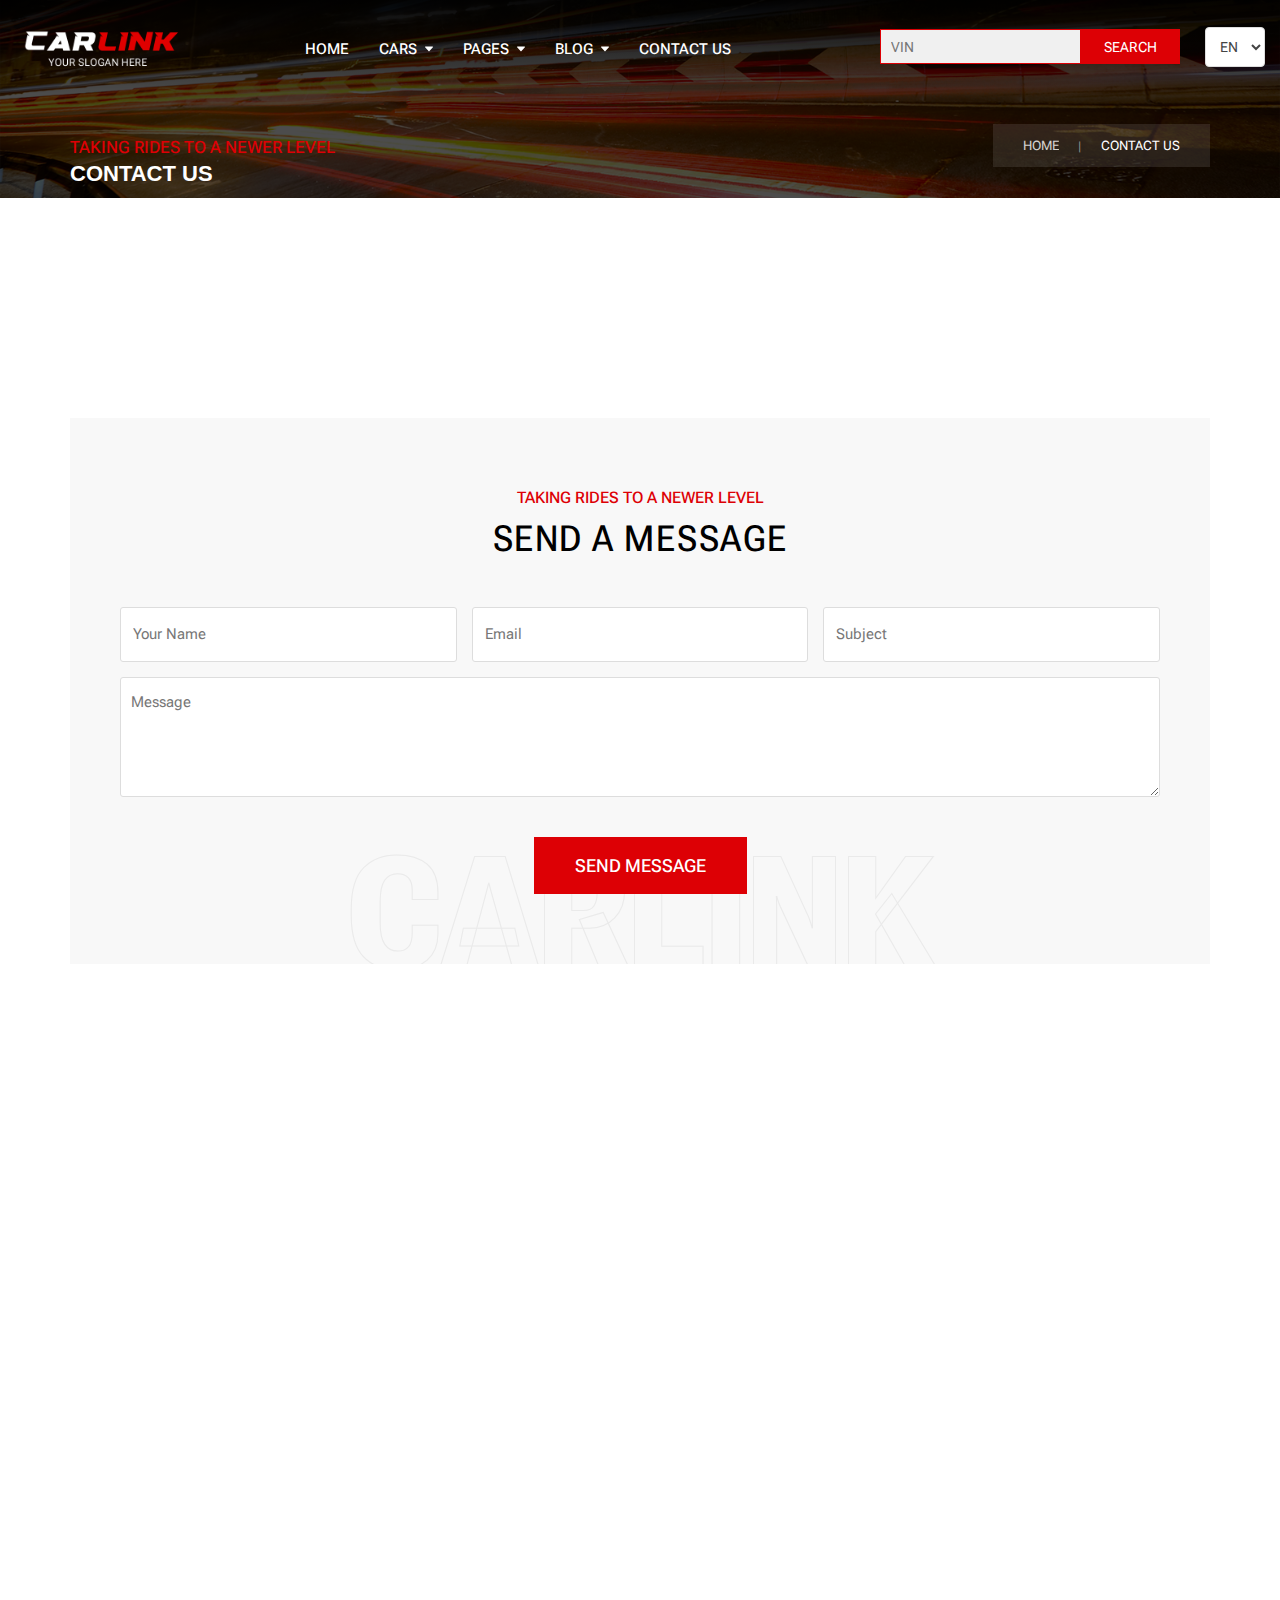
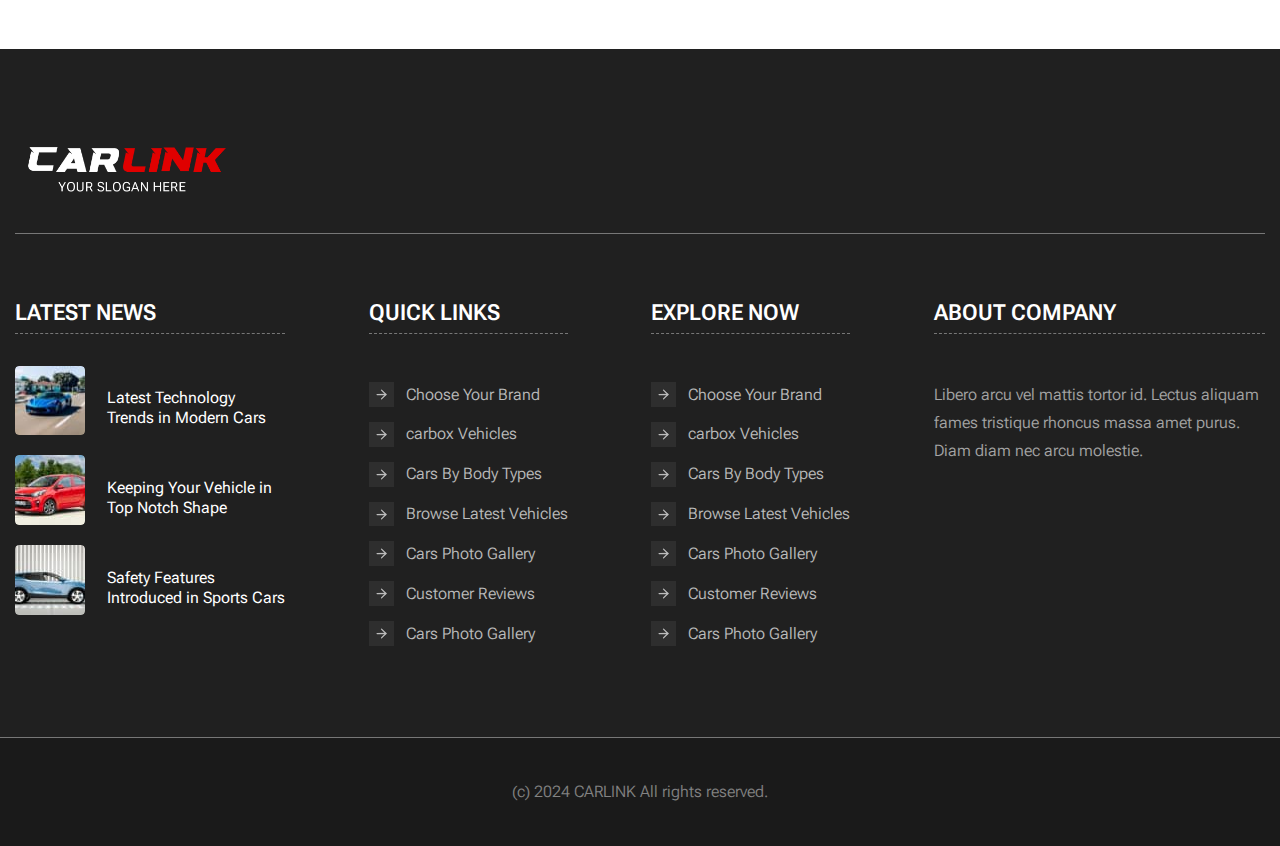
<file: contact.html>
<!doctype html>
<html lang="zxx">

<head>
    <meta charset="UTF-8" />
    <meta http-equiv="X-UA-Compatible" content="IE=edge" />
    <meta name="viewport" content="width=device-width, initial-scale=1.0" />
    <title>CARLINK | CONTACT</title>
    <link rel="icon" type="image/x-icon" href="favicon.ico" />
    <link href="https://fonts.googleapis.com/css2?family=Roboto+Flex:opsz,wght@8..144,100..1000&display=swap"
        rel="stylesheet" />
    <link rel="stylesheet" href="assets/css/swiper-bundle.min.css" />
    <link rel="stylesheet" href="assets/css/fancybox.css" />
    <link rel="stylesheet" href="assets/css/nouislider.min.css" />
    <link rel="stylesheet" href="assets/css/uikit.min.css" />
    <link rel="stylesheet" href="assets/css/slick.css" />
    <link rel="stylesheet" href="assets/css/slick-theme.css" />
    <link rel="stylesheet" href="assets/css/ion.rangeSlider.css" />
    <link rel="stylesheet" href="assets/css/main.css" />
    <link rel="stylesheet" href="assets/css/custom.css" />
    <link rel="stylesheet" href="assets/css/fonts.css" />
    <link rel="stylesheet" href="assets/css/mobile-menu.css" />

    <link href="https://cdnjs.cloudflare.com/ajax/libs/font-awesome/6.0.0-beta3/css/all.min.css" rel="stylesheet" />
</head>

<body>
    <!-- Offcanvas Panel -->
    <div id="offcanvasMenu" class="offcanvas offcanvas-start">
        <div class="offcanvas-header">
            <div class="c1">
                <h5 class="offcanvas-title">CARLINK</h5>
            </div>

            <div class="c2">
                <div class="mlanguage">
                    <select id="languageSelect" class="nice-select">
                        <option value="en" selected="">EN</option>
                        <option value="fr">FR</option>
                        <option value="de">DE</option>
                    </select>
                </div>
            </div>

            <div class="c3">
                <button type="button" class="btn-close" id="offcanvasClose" aria-label="Close">
                    <svg xmlns="http://www.w3.org/2000/svg" width="36" height="36" fill="none" stroke="currentColor"
                        stroke-width="2" stroke-linecap="round" stroke-linejoin="round" viewBox="0 0 24 24">
                        <line x1="18" y1="6" x2="6" y2="18" />
                        <line x1="6" y1="6" x2="18" y2="18" />
                    </svg>
                </button>
            </div>
        </div>

        <div class="offcanvas-body">
            <div class="search">
                <form class="m-vin-search-form" action="">
                    <div class="m-vin-search">
                        <div class="c1">
                            <input placeholder="VIN" type="text" />
                        </div>

                        <div class="c2">
                            <button type="submit">
                                <svg class="i" xmlns="http://www.w3.org/2000/svg" width="24" height="24" fill="none"
                                    stroke="currentColor" stroke-width="2" stroke-linecap="round"
                                    stroke-linejoin="round" viewBox="0 0 24 24">
                                    <circle cx="11" cy="11" r="8" />
                                    <line x1="21" y1="21" x2="16.65" y2="16.65" />
                                </svg>
                            </button>
                        </div>
                    </div>
                </form>
            </div>

            <div class="m-menu">
                <div class="accordion">
                    <div class="accordion-item">
                        <a href="index.html" class="accordion-link active">Home</a>
                    </div>

                    <div class="accordion-item">
                        <div class="accordion-link-wrapper">
                            <a href="#" class="accordion-link">Cars</a>
                            <i class="fas fa-chevron-down toggle-icon"></i>
                        </div>
                        <div class="accordion-content">
                            <a href="cars-grid.html" class="menu-link">Cars Grid</a>
                            <a href="car-details.html" class="menu-link">Car Details</a>
                        </div>
                    </div>

                    <div class="accordion-item">
                        <div class="accordion-link-wrapper">
                            <a href="#" class="accordion-link">Pages</a>
                            <i class="fas fa-chevron-down toggle-icon"></i>
                        </div>
                        <div class="accordion-content">
                            <a href="login.html" class="menu-link">Login</a>
                            <a href="signup.html" class="menu-link">Sing Up</a>
                            <a href="404.html" class="menu-link">404 Error</a>
                            <a href="terms-conditions.html" class="menu-link">Terms & Conditions</a>
                        </div>
                    </div>

                    <div class="accordion-item">
                        <div class="accordion-link-wrapper">
                            <a href="#" class="accordion-link">Blogs</a>
                            <i class="fas fa-chevron-down toggle-icon"></i>
                        </div>
                        <div class="accordion-content">
                            <a href="blogs.html" class="menu-link">Blogs</a>
                            <a href="blog-details.html" class="menu-link">Blog Details</a>
                        </div>
                    </div>

                    <div class="accordion-item">
                        <a href="contact.html" class="accordion-link">Contact</a>
                    </div>
                </div>
            </div>
        </div>
    </div>
    <div class="offcanvas-backdrop"></div>
    <!-- End Offcanvas Panel  -->

    <header class="header fl-header-sticky fl-header-fixed fl-header-gradient">
        <div class="header__content header-content">
            <div class="container">
                <div class="header-content__inner">
                    <a class="header__logo logo" href="index.html">
                        <img class="logo__img" src="images/logo-w.png" alt="logo" />
                        <img class="sticky-logo" src="images/logo-sticky.png" alt="logo" />
                    </a>

                    <nav class="header-content__menu menu">
                        <ul class="menu__list menu-list">
                            <li class="menu-list__item">
                                <a class="menu-list__link" href="index.html"> Home </a>
                            </li>
                            <li class="menu-list__item menu-list__item--inner">
                                <p class="menu-list__text">
                                    <span> Cars </span>
                                    <svg width="8" height="6" viewBox="0 0 8 6" fill="none"
                                        xmlns="http://www.w3.org/2000/svg">
                                        <path
                                            d="M7.6141 0.5H0.385884C0.043835 0.5 -0.130416 0.971108 0.114826 1.25083L3.72893 5.37302C3.87737 5.54233 4.12261 5.54233 4.27111 5.37302L7.88522 1.25083C8.1304 0.971108 7.95614 0.5 7.6141 0.5Z"
                                            fill="#777777" />
                                    </svg>
                                </p>
                                <ul class="menu-list__sublist menu-sublist">
                                    <li class="menu-sublist__item">
                                        <a class="menu-sublist__link" href="cars-grid.html">
                                            Cars Grid
                                        </a>
                                    </li>
                                    <li class="menu-sublist__item">
                                        <a class="menu-sublist__link" href="car-details.html">
                                            Car Details
                                        </a>
                                    </li>
                                </ul>
                            </li>
                            <li class="menu-list__item menu-list__item--inner">
                                <p class="menu-list__text">
                                    <span> Pages </span>
                                    <svg width="8" height="6" viewBox="0 0 8 6" fill="none"
                                        xmlns="http://www.w3.org/2000/svg">
                                        <path
                                            d="M7.6141 0.5H0.385884C0.043835 0.5 -0.130416 0.971108 0.114826 1.25083L3.72893 5.37302C3.87737 5.54233 4.12261 5.54233 4.27111 5.37302L7.88522 1.25083C8.1304 0.971108 7.95614 0.5 7.6141 0.5Z"
                                            fill="#777777" />
                                    </svg>
                                </p>
                                <ul class="menu-list__sublist menu-sublist">
                                    <li class="menu-sublist__item">
                                        <a class="menu-sublist__link" href="login.html">
                                            Login
                                        </a>
                                    </li>
                                    <li class="menu-sublist__item">
                                        <a class="menu-sublist__link" href="signup.html">
                                            SignUp
                                        </a>
                                    </li>
                                    <li class="menu-sublist__item">
                                        <a class="menu-sublist__link" href="404.html">
                                            404 Error
                                        </a>
                                    </li>
                                    <li class="menu-sublist__item">
                                        <a class="menu-sublist__link" href="terms-conditions.html">
                                            Terms & Conditions
                                        </a>
                                    </li>
                                </ul>
                            </li>
                            <li class="menu-list__item menu-list__item--inner">
                                <p class="menu-list__text">
                                    <span> Blog </span>
                                    <svg width="8" height="6" viewBox="0 0 8 6" fill="none"
                                        xmlns="http://www.w3.org/2000/svg">
                                        <path
                                            d="M7.6141 0.5H0.385884C0.043835 0.5 -0.130416 0.971108 0.114826 1.25083L3.72893 5.37302C3.87737 5.54233 4.12261 5.54233 4.27111 5.37302L7.88522 1.25083C8.1304 0.971108 7.95614 0.5 7.6141 0.5Z"
                                            fill="#777777" />
                                    </svg>
                                </p>
                                <ul class="menu-list__sublist menu-sublist">
                                    <li class="menu-sublist__item">
                                        <a class="menu-sublist__link" href="blogs.html">
                                            Blogs
                                        </a>
                                    </li>
                                    <li class="menu-sublist__item">
                                        <a class="menu-sublist__link" href="blog-details.html">
                                            Blog Details
                                        </a>
                                    </li>
                                </ul>
                            </li>
                            <li class="menu-list__item">
                                <a class="menu-list__link" href="contact.html"> CONTACT Us </a>
                            </li>
                        </ul>
                    </nav>

                    <div class="header-content__wrapper">
                        <ul class="header-items">
                            <li>
                                <form action="#" class="header-vin-search-form">
                                    <div class="header-vin-search">
                                        <div class="c1">
                                            <input placeholder="VIN" type="text" />
                                        </div>

                                        <div class="c2">
                                            <button type="submit">SEARCH</button>
                                        </div>
                                    </div>
                                </form>
                            </li>

                            <li>
                                <div class="language">
                                    <select id="languageSelect" class="nice-select">
                                        <option value="en" selected>EN</option>
                                        <option value="fr">FR</option>
                                        <option value="de">DE</option>
                                    </select>
                                </div>
                            </li>
                        </ul>
                    </div>

                    <div class="dl-menuwrapper">
                        <button id="offcanvasToggle" class=""></button>
                    </div>
                </div>
            </div>
        </div>
    </header>

    <main class="page-main">
        <div class="section-hero">
            <div class="section-hero__bg" style="background-image: url(images/bg/shop.jpg)">
                <div class="uk-container">
                    <div class="section-hero__content">
                        <div class="section-hero__title">
                            <span>Taking rides to a newer level</span>
                            <div class="uk-h1">Contact Us</div>
                        </div>
                        <div class="section-hero__breadcrumb">
                            <ul class="uk-breadcrumb">
                                <li><a href="index.html">Home</a></li>
                                <li><span>Contact Us</span></li>
                            </ul>
                        </div>
                    </div>
                </div>
            </div>
        </div>

        <div class="page-content">
            <div class="uk-section-large uk-container">
                <div class="contact-form">
                    <div class="section-title uk-text-center">
                        <span>Taking rides to a newer level</span>
                        <h3 class="uk-h2">send a message</h3>
                    </div>
                    <div class="section-content">
                        <form action="contacts.html#!">
                            <div class="uk-grid uk-grid-small uk-child-width-1-3@s" data-uk-grid>
                                <div>
                                    <input class="uk-input uk-form-large" type="text" placeholder="Your Name" />
                                </div>
                                <div>
                                    <input class="uk-input uk-form-large" type="text" placeholder="Email" />
                                </div>
                                <div>
                                    <input class="uk-input uk-form-large" type="text" placeholder="Subject" />
                                </div>
                                <div class="uk-width-1-1">
                                    <textarea class="uk-textarea uk-form-large" placeholder="Message"></textarea>
                                </div>
                                <div class="uk-margin-medium-top uk-width-1-1 uk-text-center">
                                    <button class="uk-button uk-button-danger uk-button-large" type="submit">
                                        Send message
                                    </button>
                                </div>
                            </div>
                        </form>
                    </div>
                </div>
            </div>
        </div>

        <div class="contact-map">
            <iframe
                src="https://www.google.com/maps/embed?pb=!1m18!1m12!1m3!1d3076.515310719304!2d-75.04652368429473!3d39.54798681593648!2m3!1f0!2f0!3f0!3m2!1i1024!2i768!4f13.1!3m3!1m2!1s0x89c72c312084a583%3A0xede8aadeaa53ed5f!2zNDIyNyBMYWtlIFJkLCBOZXdmaWVsZCwgTkogMDgzNDQsINCh0KjQkA!5e0!3m2!1sru!2sua!4v1608717865402!5m2!1sru!2sua"></iframe>
        </div>
    </main>

    <footer class="footer">
        <div class="container">
            <div class="footer__top footer-top">
                <a class="header__logo logo logo_text_line" href="index.html">
                    <img src="images/logo-w.png" alt="logo" />
                </a>

                <div class="footer-top__socials socials"></div>
            </div>

            <div class="footer__inner">
                <div class="footer__wrapper">
                    <h3 class="footer__title">LATEST NEWS</h3>
                    <div class="footer__articles footer-articles">
                        <a class="footer-articles__item footer-articles-item" href="car-details.html">
                            <div class="footer-articles-item__img">
                                <img class="footer-articles-item__img-image" src="images/footer-articles-img-1.jpg"
                                    alt="img" />
                            </div>
                            <div class="footer-articles-item__inner">
                                <h3 class="footer-articles-item__title">
                                    Latest Technology Trends in Modern Cars
                                </h3>
                            </div>
                        </a>
                        <a class="footer-articles__item footer-articles-item" href="car-details.html">
                            <div class="footer-articles-item__img">
                                <img class="footer-articles-item__img-image" src="images/footer-articles-img-2.jpg"
                                    alt="img" />
                            </div>
                            <div class="footer-articles-item__inner">
                                <h3 class="footer-articles-item__title">
                                    Keeping Your Vehicle in Top Notch Shape
                                </h3>
                            </div>
                        </a>
                        <a class="footer-articles__item footer-articles-item" href="car-details.html">
                            <div class="footer-articles-item__img">
                                <img class="footer-articles-item__img-image" src="images/footer-articles-img-3.jpg"
                                    alt="img" />
                            </div>
                            <div class="footer-articles-item__inner">
                                <h3 class="footer-articles-item__title">
                                    Safety Features Introduced in Sports Cars
                                </h3>
                            </div>
                        </a>
                    </div>
                </div>

                <div class="footer__wrapper">
                    <h3 class="footer__title">QUICK LINKS</h3>
                    <nav class="footer__navigaion navigaion navigaion--quick">
                        <ul class="navigaion__list">
                            <li class="navigaion__list-item">
                                <a class="navigaion__list-link" href="car-details.html">
                                    <span>
                                        <svg width="15" height="15" viewBox="0 0 24 24" fill="none"
                                            xmlns="http://www.w3.org/2000/svg">
                                            <path d="M7 7L17 17" stroke="#fff" stroke-width="2" stroke-linecap="round"
                                                stroke-linejoin="round"></path>
                                            <path d="M17 7V17H7" stroke="#fff" stroke-width="2" stroke-linecap="round"
                                                stroke-linejoin="round"></path>
                                        </svg>
                                    </span>
                                    <span> Choose Your Brand </span>
                                </a>
                            </li>
                            <li class="navigaion__list-item">
                                <a class="navigaion__list-link" href="car-details.html">
                                    <span>
                                        <svg width="15" height="15" viewBox="0 0 24 24" fill="none"
                                            xmlns="http://www.w3.org/2000/svg">
                                            <path d="M7 7L17 17" stroke="#fff" stroke-width="2" stroke-linecap="round"
                                                stroke-linejoin="round"></path>
                                            <path d="M17 7V17H7" stroke="#fff" stroke-width="2" stroke-linecap="round"
                                                stroke-linejoin="round"></path>
                                        </svg>
                                    </span>
                                    <span> carbox Vehicles </span>
                                </a>
                            </li>
                            <li class="navigaion__list-item">
                                <a class="navigaion__list-link" href="car-details.html">
                                    <span>
                                        <svg width="15" height="15" viewBox="0 0 24 24" fill="none"
                                            xmlns="http://www.w3.org/2000/svg">
                                            <path d="M7 7L17 17" stroke="#fff" stroke-width="2" stroke-linecap="round"
                                                stroke-linejoin="round"></path>
                                            <path d="M17 7V17H7" stroke="#fff" stroke-width="2" stroke-linecap="round"
                                                stroke-linejoin="round"></path>
                                        </svg>
                                    </span>
                                    <span> Cars By Body Types </span>
                                </a>
                            </li>
                            <li class="navigaion__list-item">
                                <a class="navigaion__list-link" href="car-details.html">
                                    <span>
                                        <svg width="15" height="15" viewBox="0 0 24 24" fill="none"
                                            xmlns="http://www.w3.org/2000/svg">
                                            <path d="M7 7L17 17" stroke="#fff" stroke-width="2" stroke-linecap="round"
                                                stroke-linejoin="round"></path>
                                            <path d="M17 7V17H7" stroke="#fff" stroke-width="2" stroke-linecap="round"
                                                stroke-linejoin="round"></path>
                                        </svg>
                                    </span>
                                    <span> Browse Latest Vehicles </span>
                                </a>
                            </li>
                            <li class="navigaion__list-item">
                                <a class="navigaion__list-link" href="car-details.html">
                                    <span>
                                        <svg width="15" height="15" viewBox="0 0 24 24" fill="none"
                                            xmlns="http://www.w3.org/2000/svg">
                                            <path d="M7 7L17 17" stroke="#fff" stroke-width="2" stroke-linecap="round"
                                                stroke-linejoin="round"></path>
                                            <path d="M17 7V17H7" stroke="#fff" stroke-width="2" stroke-linecap="round"
                                                stroke-linejoin="round"></path>
                                        </svg>
                                    </span>
                                    <span> Cars Photo Gallery </span>
                                </a>
                            </li>
                            <li class="navigaion__list-item">
                                <a class="navigaion__list-link" href="car-details.html">
                                    <span>
                                        <svg width="15" height="15" viewBox="0 0 24 24" fill="none"
                                            xmlns="http://www.w3.org/2000/svg">
                                            <path d="M7 7L17 17" stroke="#fff" stroke-width="2" stroke-linecap="round"
                                                stroke-linejoin="round"></path>
                                            <path d="M17 7V17H7" stroke="#fff" stroke-width="2" stroke-linecap="round"
                                                stroke-linejoin="round"></path>
                                        </svg>
                                    </span>
                                    <span> Customer Reviews </span>
                                </a>
                            </li>
                            <li class="navigaion__list-item">
                                <a class="navigaion__list-link" href="car-details.html">
                                    <span>
                                        <svg width="15" height="15" viewBox="0 0 24 24" fill="none"
                                            xmlns="http://www.w3.org/2000/svg">
                                            <path d="M7 7L17 17" stroke="#fff" stroke-width="2" stroke-linecap="round"
                                                stroke-linejoin="round"></path>
                                            <path d="M17 7V17H7" stroke="#fff" stroke-width="2" stroke-linecap="round"
                                                stroke-linejoin="round"></path>
                                        </svg>
                                    </span>
                                    <span> Cars Photo Gallery </span>
                                </a>
                            </li>
                        </ul>
                    </nav>
                </div>

                <div class="footer__wrapper">
                    <h3 class="footer__title">EXPLORE NOW</h3>
                    <nav class="footer__navigaion navigaion navigaion--quick">
                        <ul class="navigaion__list">
                            <li class="navigaion__list-item">
                                <a class="navigaion__list-link" href="car-details.html">
                                    <span>
                                        <svg width="15" height="15" viewBox="0 0 24 24" fill="none"
                                            xmlns="http://www.w3.org/2000/svg">
                                            <path d="M7 7L17 17" stroke="#fff" stroke-width="2" stroke-linecap="round"
                                                stroke-linejoin="round"></path>
                                            <path d="M17 7V17H7" stroke="#fff" stroke-width="2" stroke-linecap="round"
                                                stroke-linejoin="round"></path>
                                        </svg>
                                    </span>
                                    <span> Choose Your Brand </span>
                                </a>
                            </li>
                            <li class="navigaion__list-item">
                                <a class="navigaion__list-link" href="car-details.html">
                                    <span>
                                        <svg width="15" height="15" viewBox="0 0 24 24" fill="none"
                                            xmlns="http://www.w3.org/2000/svg">
                                            <path d="M7 7L17 17" stroke="#fff" stroke-width="2" stroke-linecap="round"
                                                stroke-linejoin="round"></path>
                                            <path d="M17 7V17H7" stroke="#fff" stroke-width="2" stroke-linecap="round"
                                                stroke-linejoin="round"></path>
                                        </svg>
                                    </span>
                                    <span> carbox Vehicles </span>
                                </a>
                            </li>
                            <li class="navigaion__list-item">
                                <a class="navigaion__list-link" href="car-details.html">
                                    <span>
                                        <svg width="15" height="15" viewBox="0 0 24 24" fill="none"
                                            xmlns="http://www.w3.org/2000/svg">
                                            <path d="M7 7L17 17" stroke="#fff" stroke-width="2" stroke-linecap="round"
                                                stroke-linejoin="round"></path>
                                            <path d="M17 7V17H7" stroke="#fff" stroke-width="2" stroke-linecap="round"
                                                stroke-linejoin="round"></path>
                                        </svg>
                                    </span>
                                    <span> Cars By Body Types </span>
                                </a>
                            </li>
                            <li class="navigaion__list-item">
                                <a class="navigaion__list-link" href="car-details.html">
                                    <span>
                                        <svg width="15" height="15" viewBox="0 0 24 24" fill="none"
                                            xmlns="http://www.w3.org/2000/svg">
                                            <path d="M7 7L17 17" stroke="#fff" stroke-width="2" stroke-linecap="round"
                                                stroke-linejoin="round"></path>
                                            <path d="M17 7V17H7" stroke="#fff" stroke-width="2" stroke-linecap="round"
                                                stroke-linejoin="round"></path>
                                        </svg>
                                    </span>
                                    <span> Browse Latest Vehicles </span>
                                </a>
                            </li>
                            <li class="navigaion__list-item">
                                <a class="navigaion__list-link" href="car-details.html">
                                    <span>
                                        <svg width="15" height="15" viewBox="0 0 24 24" fill="none"
                                            xmlns="http://www.w3.org/2000/svg">
                                            <path d="M7 7L17 17" stroke="#fff" stroke-width="2" stroke-linecap="round"
                                                stroke-linejoin="round"></path>
                                            <path d="M17 7V17H7" stroke="#fff" stroke-width="2" stroke-linecap="round"
                                                stroke-linejoin="round"></path>
                                        </svg>
                                    </span>
                                    <span> Cars Photo Gallery </span>
                                </a>
                            </li>

                            <li class="navigaion__list-item">
                                <a class="navigaion__list-link" href="car-details.html">
                                    <span>
                                        <svg width="15" height="15" viewBox="0 0 24 24" fill="none"
                                            xmlns="http://www.w3.org/2000/svg">
                                            <path d="M7 7L17 17" stroke="#fff" stroke-width="2" stroke-linecap="round"
                                                stroke-linejoin="round"></path>
                                            <path d="M17 7V17H7" stroke="#fff" stroke-width="2" stroke-linecap="round"
                                                stroke-linejoin="round"></path>
                                        </svg>
                                    </span>
                                    <span> Customer Reviews </span>
                                </a>
                            </li>
                            <li class="navigaion__list-item">
                                <a class="navigaion__list-link" href="car-details.html">
                                    <span>
                                        <svg width="15" height="15" viewBox="0 0 24 24" fill="none"
                                            xmlns="http://www.w3.org/2000/svg">
                                            <path d="M7 7L17 17" stroke="#fff" stroke-width="2" stroke-linecap="round"
                                                stroke-linejoin="round"></path>
                                            <path d="M17 7V17H7" stroke="#fff" stroke-width="2" stroke-linecap="round"
                                                stroke-linejoin="round"></path>
                                        </svg>
                                    </span>
                                    <span> Cars Photo Gallery </span>
                                </a>
                            </li>
                        </ul>
                    </nav>
                </div>

                <div class="footer__wrapper">
                    <h3 class="footer__title">ABOUT COMPANY</h3>
                    <p class="footer__text">
                        Libero arcu vel mattis tortor id. Lectus aliquam fames tristique rhoncus
                        massa amet purus. Diam diam nec arcu molestie.
                    </p>
                </div>
            </div>
        </div>
        <p class="footer__copy">(c) 2024 CARLINK All rights reserved.</p>
    </footer>

    <script src="assets/js/jquery.min.js"></script>
    <script src="assets/js/modernizr.custom.js"></script>
    <script src="assets/js/jquery.dlmenu.js"></script>
    <script src="assets/js/swiper-bundle.min.js"></script>
    <script src="assets/js/fancybox.umd.js"></script>
    <script src="assets/js/jquery-ui.js"></script>
    <script src="assets/js/nouislider.min.js"></script>
    <script src="assets/js/home.js"></script>
    <script src="assets/js/uikit.min.js"></script>
    <script src="assets/js/uikit-icons.min.js"></script>
    <script src="assets/js/slick.min.js"></script>
    <script src="assets/js/ion.rangeSlider.min.js"></script>
    <script src="assets/js/splt.min.js"></script>
    <script src="assets/js/anime.min.js"></script>
    <script src="assets/js/main.js"></script>
    <script src="assets/js/mobile-menu.js"></script>
</body>

</html>
</file>
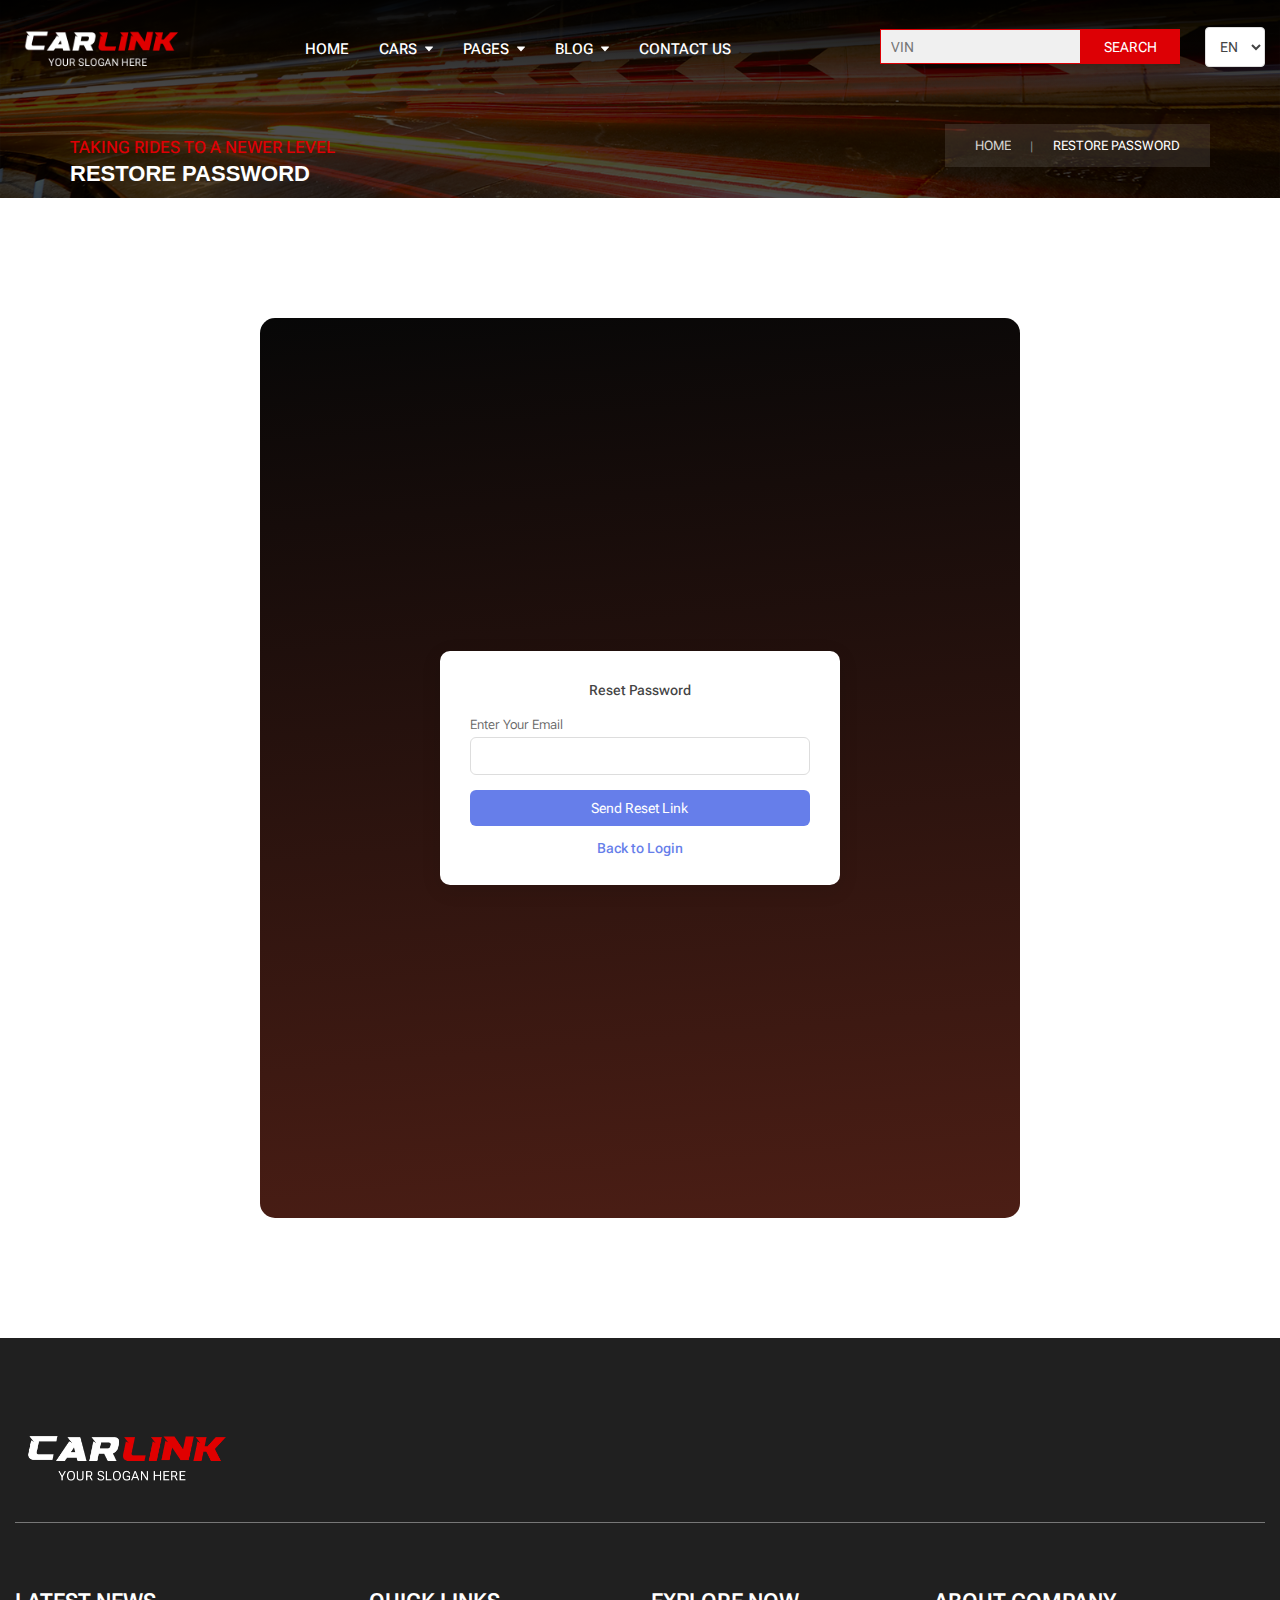
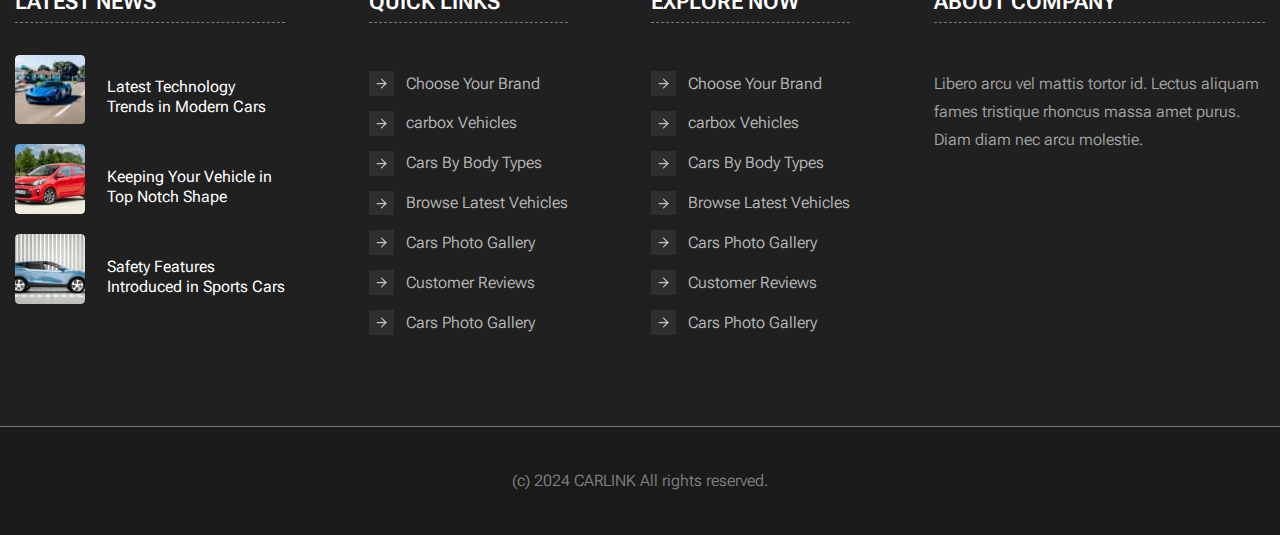
<file: forgot-password.html>
<!doctype html>
<html lang="zxx">

<head>
    <meta charset="UTF-8" />
    <meta http-equiv="X-UA-Compatible" content="IE=edge" />
    <meta name="viewport" content="width=device-width, initial-scale=1.0" />
    <title>CARLINK | RESTORE PASSWORD</title>
    <link rel="icon" type="image/x-icon" href="favicon.ico" />
    <link href="https://fonts.googleapis.com/css2?family=Roboto+Flex:opsz,wght@8..144,100..1000&display=swap"
        rel="stylesheet" />
    <link rel="stylesheet" href="assets/css/swiper-bundle.min.css" />
    <link rel="stylesheet" href="assets/css/fancybox.css" />
    <link rel="stylesheet" href="assets/css/nouislider.min.css" />
    <link rel="stylesheet" href="assets/css/uikit.min.css" />
    <link rel="stylesheet" href="assets/css/slick.css" />
    <link rel="stylesheet" href="assets/css/slick-theme.css" />
    <link rel="stylesheet" href="assets/css/ion.rangeSlider.css" />
    <link rel="stylesheet" href="assets/css/main.css" />
    <link rel="stylesheet" href="assets/css/custom.css" />
    <link rel="stylesheet" href="assets/css/fonts.css" />
    <link rel="stylesheet" href="assets/css/mobile-menu.css" />

    <link href="https://cdnjs.cloudflare.com/ajax/libs/font-awesome/6.0.0-beta3/css/all.min.css" rel="stylesheet" />
</head>

<body>
    <!-- Offcanvas Panel -->
    <div id="offcanvasMenu" class="offcanvas offcanvas-start">
        <div class="offcanvas-header">
            <div class="c1">
                <h5 class="offcanvas-title">CARLINK</h5>
            </div>

            <div class="c2">
                <div class="mlanguage">
                    <select id="languageSelect" class="nice-select">
                        <option value="en" selected="">EN</option>
                        <option value="fr">FR</option>
                        <option value="de">DE</option>
                    </select>
                </div>
            </div>

            <div class="c3">
                <button type="button" class="btn-close" id="offcanvasClose" aria-label="Close">
                    <svg xmlns="http://www.w3.org/2000/svg" width="36" height="36" fill="none" stroke="currentColor"
                        stroke-width="2" stroke-linecap="round" stroke-linejoin="round" viewBox="0 0 24 24">
                        <line x1="18" y1="6" x2="6" y2="18" />
                        <line x1="6" y1="6" x2="18" y2="18" />
                    </svg>
                </button>
            </div>
        </div>

        <div class="offcanvas-body">
            <div class="search">
                <form class="m-vin-search-form" action="">
                    <div class="m-vin-search">
                        <div class="c1">
                            <input placeholder="VIN" type="text" />
                        </div>

                        <div class="c2">
                            <button type="submit">
                                <svg class="i" xmlns="http://www.w3.org/2000/svg" width="24" height="24" fill="none"
                                    stroke="currentColor" stroke-width="2" stroke-linecap="round"
                                    stroke-linejoin="round" viewBox="0 0 24 24">
                                    <circle cx="11" cy="11" r="8" />
                                    <line x1="21" y1="21" x2="16.65" y2="16.65" />
                                </svg>
                            </button>
                        </div>
                    </div>
                </form>
            </div>

            <div class="m-menu">
                <div class="accordion">
                    <div class="accordion-item">
                        <a href="index.html" class="accordion-link active">Home</a>
                    </div>

                    <div class="accordion-item">
                        <div class="accordion-link-wrapper">
                            <a href="#" class="accordion-link">Cars</a>
                            <i class="fas fa-chevron-down toggle-icon"></i>
                        </div>
                        <div class="accordion-content">
                            <a href="cars-grid.html" class="menu-link">Cars Grid</a>
                            <a href="car-details.html" class="menu-link">Car Details</a>
                        </div>
                    </div>

                    <div class="accordion-item">
                        <div class="accordion-link-wrapper">
                            <a href="#" class="accordion-link">Pages</a>
                            <i class="fas fa-chevron-down toggle-icon"></i>
                        </div>
                        <div class="accordion-content">
                            <a href="login.html" class="menu-link">Login</a>
                            <a href="signup.html" class="menu-link">Sing Up</a>
                            <a href="404.html" class="menu-link">404 Error</a>
                            <a href="terms-conditions.html" class="menu-link">Terms & Conditions</a>
                        </div>
                    </div>

                    <div class="accordion-item">
                        <div class="accordion-link-wrapper">
                            <a href="#" class="accordion-link">Blogs</a>
                            <i class="fas fa-chevron-down toggle-icon"></i>
                        </div>
                        <div class="accordion-content">
                            <a href="blogs.html" class="menu-link">Blogs</a>
                            <a href="blog-details.html" class="menu-link">Blog Details</a>
                        </div>
                    </div>

                    <div class="accordion-item">
                        <a href="contact.html" class="accordion-link">Contact</a>
                    </div>
                </div>
            </div>
        </div>
    </div>
    <div class="offcanvas-backdrop"></div>
    <!-- End Offcanvas Panel  -->

    <header class="header fl-header-sticky fl-header-fixed fl-header-gradient">
        <div class="header__content header-content">
            <div class="container">
                <div class="header-content__inner">
                    <a class="header__logo logo" href="index.html">
                        <img class="logo__img" src="images/logo-w.png" alt="logo" />
                        <img class="sticky-logo" src="images/logo-sticky.png" alt="logo" />
                    </a>

                    <nav class="header-content__menu menu">
                        <ul class="menu__list menu-list">
                            <li class="menu-list__item">
                                <a class="menu-list__link" href="index.html"> Home </a>
                            </li>
                            <li class="menu-list__item menu-list__item--inner">
                                <p class="menu-list__text">
                                    <span> Cars </span>
                                    <svg width="8" height="6" viewBox="0 0 8 6" fill="none"
                                        xmlns="http://www.w3.org/2000/svg">
                                        <path
                                            d="M7.6141 0.5H0.385884C0.043835 0.5 -0.130416 0.971108 0.114826 1.25083L3.72893 5.37302C3.87737 5.54233 4.12261 5.54233 4.27111 5.37302L7.88522 1.25083C8.1304 0.971108 7.95614 0.5 7.6141 0.5Z"
                                            fill="#777777" />
                                    </svg>
                                </p>
                                <ul class="menu-list__sublist menu-sublist">
                                    <li class="menu-sublist__item">
                                        <a class="menu-sublist__link" href="cars-grid.html">
                                            Cars Grid
                                        </a>
                                    </li>
                                    <li class="menu-sublist__item">
                                        <a class="menu-sublist__link" href="car-details.html">
                                            Car Details
                                        </a>
                                    </li>
                                </ul>
                            </li>
                            <li class="menu-list__item menu-list__item--inner">
                                <p class="menu-list__text">
                                    <span> Pages </span>
                                    <svg width="8" height="6" viewBox="0 0 8 6" fill="none"
                                        xmlns="http://www.w3.org/2000/svg">
                                        <path
                                            d="M7.6141 0.5H0.385884C0.043835 0.5 -0.130416 0.971108 0.114826 1.25083L3.72893 5.37302C3.87737 5.54233 4.12261 5.54233 4.27111 5.37302L7.88522 1.25083C8.1304 0.971108 7.95614 0.5 7.6141 0.5Z"
                                            fill="#777777" />
                                    </svg>
                                </p>
                                <ul class="menu-list__sublist menu-sublist">
                                    <li class="menu-sublist__item">
                                        <a class="menu-sublist__link" href="login.html">
                                            Login
                                        </a>
                                    </li>
                                    <li class="menu-sublist__item">
                                        <a class="menu-sublist__link" href="signup.html">
                                            SignUp
                                        </a>
                                    </li>
                                    <li class="menu-sublist__item">
                                        <a class="menu-sublist__link" href="404.html">
                                            404 Error
                                        </a>
                                    </li>
                                    <li class="menu-sublist__item">
                                        <a class="menu-sublist__link" href="terms-conditions.html">
                                            Terms & Conditions
                                        </a>
                                    </li>
                                </ul>
                            </li>
                            <li class="menu-list__item menu-list__item--inner">
                                <p class="menu-list__text">
                                    <span> Blog </span>
                                    <svg width="8" height="6" viewBox="0 0 8 6" fill="none"
                                        xmlns="http://www.w3.org/2000/svg">
                                        <path
                                            d="M7.6141 0.5H0.385884C0.043835 0.5 -0.130416 0.971108 0.114826 1.25083L3.72893 5.37302C3.87737 5.54233 4.12261 5.54233 4.27111 5.37302L7.88522 1.25083C8.1304 0.971108 7.95614 0.5 7.6141 0.5Z"
                                            fill="#777777" />
                                    </svg>
                                </p>
                                <ul class="menu-list__sublist menu-sublist">
                                    <li class="menu-sublist__item">
                                        <a class="menu-sublist__link" href="blogs.html">
                                            Blogs
                                        </a>
                                    </li>
                                    <li class="menu-sublist__item">
                                        <a class="menu-sublist__link" href="blog-details.html">
                                            Blog Details
                                        </a>
                                    </li>
                                </ul>
                            </li>
                            <li class="menu-list__item">
                                <a class="menu-list__link" href="contact.html"> CONTACT Us </a>
                            </li>
                        </ul>
                    </nav>

                    <div class="header-content__wrapper">
                        <ul class="header-items">
                            <li>
                                <form action="#" class="header-vin-search-form">
                                    <div class="header-vin-search">
                                        <div class="c1">
                                            <input placeholder="VIN" type="text" />
                                        </div>

                                        <div class="c2">
                                            <button type="submit">SEARCH</button>
                                        </div>
                                    </div>
                                </form>
                            </li>

                            <li>
                                <div class="language">
                                    <select id="languageSelect" class="nice-select">
                                        <option value="en" selected>EN</option>
                                        <option value="fr">FR</option>
                                        <option value="de">DE</option>
                                    </select>
                                </div>
                            </li>
                        </ul>
                    </div>

                    <div class="dl-menuwrapper">
                        <button id="offcanvasToggle" class=""></button>
                    </div>
                </div>
            </div>
        </div>
    </header>

    <main class="page-main">
        <div class="section-hero">
            <div class="section-hero__bg" style="background-image: url(images/bg/shop.jpg)">
                <div class="uk-container">
                    <div class="section-hero__content">
                        <div class="section-hero__title">
                            <span>Taking rides to a newer level</span>
                            <div class="uk-h1">Restore Password</div>
                        </div>
                        <div class="section-hero__breadcrumb">
                            <ul class="uk-breadcrumb">
                                <li><a href="article.html#">Home</a></li>
                                <li><span>Restore Password</span></li>
                            </ul>
                        </div>
                    </div>
                </div>
            </div>
        </div>

        <div class="page-content">
            <div class="uk-section-large uk-container">
                <div style="margin: 0 auto" class="uk-width-2-3@m">
                    <div class="auth-container">
                        <form class="auth-form">
                            <h2 class="auth-title">Reset Password</h2>
                            <div class="auth-input-group">
                                <label for="auth-reset-email">Enter Your Email</label>
                                <input type="email" id="auth-reset-email" required />
                            </div>
                            <button type="submit" class="auth-button">Send Reset Link</button>
                            <p class="auth-switch">
                                <a href="login.html">Back to Login</a>
                            </p>
                        </form>
                    </div>
                </div>
            </div>
        </div>
    </main>

    <footer class="footer">
        <div class="container">
            <div class="footer__top footer-top">
                <a class="header__logo logo logo_text_line" href="index.html">
                    <img src="images/logo-w.png" alt="logo" />
                </a>

                <div class="footer-top__socials socials"></div>
            </div>

            <div class="footer__inner">
                <div class="footer__wrapper">
                    <h3 class="footer__title">LATEST NEWS</h3>
                    <div class="footer__articles footer-articles">
                        <a class="footer-articles__item footer-articles-item" href="car-details.html">
                            <div class="footer-articles-item__img">
                                <img class="footer-articles-item__img-image" src="images/footer-articles-img-1.jpg"
                                    alt="img" />
                            </div>
                            <div class="footer-articles-item__inner">
                                <h3 class="footer-articles-item__title">
                                    Latest Technology Trends in Modern Cars
                                </h3>
                            </div>
                        </a>
                        <a class="footer-articles__item footer-articles-item" href="car-details.html">
                            <div class="footer-articles-item__img">
                                <img class="footer-articles-item__img-image" src="images/footer-articles-img-2.jpg"
                                    alt="img" />
                            </div>
                            <div class="footer-articles-item__inner">
                                <h3 class="footer-articles-item__title">
                                    Keeping Your Vehicle in Top Notch Shape
                                </h3>
                            </div>
                        </a>
                        <a class="footer-articles__item footer-articles-item" href="car-details.html">
                            <div class="footer-articles-item__img">
                                <img class="footer-articles-item__img-image" src="images/footer-articles-img-3.jpg"
                                    alt="img" />
                            </div>
                            <div class="footer-articles-item__inner">
                                <h3 class="footer-articles-item__title">
                                    Safety Features Introduced in Sports Cars
                                </h3>
                            </div>
                        </a>
                    </div>
                </div>

                <div class="footer__wrapper">
                    <h3 class="footer__title">QUICK LINKS</h3>
                    <nav class="footer__navigaion navigaion navigaion--quick">
                        <ul class="navigaion__list">
                            <li class="navigaion__list-item">
                                <a class="navigaion__list-link" href="car-details.html">
                                    <span>
                                        <svg width="15" height="15" viewBox="0 0 24 24" fill="none"
                                            xmlns="http://www.w3.org/2000/svg">
                                            <path d="M7 7L17 17" stroke="#fff" stroke-width="2" stroke-linecap="round"
                                                stroke-linejoin="round"></path>
                                            <path d="M17 7V17H7" stroke="#fff" stroke-width="2" stroke-linecap="round"
                                                stroke-linejoin="round"></path>
                                        </svg>
                                    </span>
                                    <span> Choose Your Brand </span>
                                </a>
                            </li>
                            <li class="navigaion__list-item">
                                <a class="navigaion__list-link" href="car-details.html">
                                    <span>
                                        <svg width="15" height="15" viewBox="0 0 24 24" fill="none"
                                            xmlns="http://www.w3.org/2000/svg">
                                            <path d="M7 7L17 17" stroke="#fff" stroke-width="2" stroke-linecap="round"
                                                stroke-linejoin="round"></path>
                                            <path d="M17 7V17H7" stroke="#fff" stroke-width="2" stroke-linecap="round"
                                                stroke-linejoin="round"></path>
                                        </svg>
                                    </span>
                                    <span> carbox Vehicles </span>
                                </a>
                            </li>
                            <li class="navigaion__list-item">
                                <a class="navigaion__list-link" href="car-details.html">
                                    <span>
                                        <svg width="15" height="15" viewBox="0 0 24 24" fill="none"
                                            xmlns="http://www.w3.org/2000/svg">
                                            <path d="M7 7L17 17" stroke="#fff" stroke-width="2" stroke-linecap="round"
                                                stroke-linejoin="round"></path>
                                            <path d="M17 7V17H7" stroke="#fff" stroke-width="2" stroke-linecap="round"
                                                stroke-linejoin="round"></path>
                                        </svg>
                                    </span>
                                    <span> Cars By Body Types </span>
                                </a>
                            </li>
                            <li class="navigaion__list-item">
                                <a class="navigaion__list-link" href="car-details.html">
                                    <span>
                                        <svg width="15" height="15" viewBox="0 0 24 24" fill="none"
                                            xmlns="http://www.w3.org/2000/svg">
                                            <path d="M7 7L17 17" stroke="#fff" stroke-width="2" stroke-linecap="round"
                                                stroke-linejoin="round"></path>
                                            <path d="M17 7V17H7" stroke="#fff" stroke-width="2" stroke-linecap="round"
                                                stroke-linejoin="round"></path>
                                        </svg>
                                    </span>
                                    <span> Browse Latest Vehicles </span>
                                </a>
                            </li>
                            <li class="navigaion__list-item">
                                <a class="navigaion__list-link" href="car-details.html">
                                    <span>
                                        <svg width="15" height="15" viewBox="0 0 24 24" fill="none"
                                            xmlns="http://www.w3.org/2000/svg">
                                            <path d="M7 7L17 17" stroke="#fff" stroke-width="2" stroke-linecap="round"
                                                stroke-linejoin="round"></path>
                                            <path d="M17 7V17H7" stroke="#fff" stroke-width="2" stroke-linecap="round"
                                                stroke-linejoin="round"></path>
                                        </svg>
                                    </span>
                                    <span> Cars Photo Gallery </span>
                                </a>
                            </li>
                            <li class="navigaion__list-item">
                                <a class="navigaion__list-link" href="car-details.html">
                                    <span>
                                        <svg width="15" height="15" viewBox="0 0 24 24" fill="none"
                                            xmlns="http://www.w3.org/2000/svg">
                                            <path d="M7 7L17 17" stroke="#fff" stroke-width="2" stroke-linecap="round"
                                                stroke-linejoin="round"></path>
                                            <path d="M17 7V17H7" stroke="#fff" stroke-width="2" stroke-linecap="round"
                                                stroke-linejoin="round"></path>
                                        </svg>
                                    </span>
                                    <span> Customer Reviews </span>
                                </a>
                            </li>
                            <li class="navigaion__list-item">
                                <a class="navigaion__list-link" href="car-details.html">
                                    <span>
                                        <svg width="15" height="15" viewBox="0 0 24 24" fill="none"
                                            xmlns="http://www.w3.org/2000/svg">
                                            <path d="M7 7L17 17" stroke="#fff" stroke-width="2" stroke-linecap="round"
                                                stroke-linejoin="round"></path>
                                            <path d="M17 7V17H7" stroke="#fff" stroke-width="2" stroke-linecap="round"
                                                stroke-linejoin="round"></path>
                                        </svg>
                                    </span>
                                    <span> Cars Photo Gallery </span>
                                </a>
                            </li>
                        </ul>
                    </nav>
                </div>

                <div class="footer__wrapper">
                    <h3 class="footer__title">EXPLORE NOW</h3>
                    <nav class="footer__navigaion navigaion navigaion--quick">
                        <ul class="navigaion__list">
                            <li class="navigaion__list-item">
                                <a class="navigaion__list-link" href="car-details.html">
                                    <span>
                                        <svg width="15" height="15" viewBox="0 0 24 24" fill="none"
                                            xmlns="http://www.w3.org/2000/svg">
                                            <path d="M7 7L17 17" stroke="#fff" stroke-width="2" stroke-linecap="round"
                                                stroke-linejoin="round"></path>
                                            <path d="M17 7V17H7" stroke="#fff" stroke-width="2" stroke-linecap="round"
                                                stroke-linejoin="round"></path>
                                        </svg>
                                    </span>
                                    <span> Choose Your Brand </span>
                                </a>
                            </li>
                            <li class="navigaion__list-item">
                                <a class="navigaion__list-link" href="car-details.html">
                                    <span>
                                        <svg width="15" height="15" viewBox="0 0 24 24" fill="none"
                                            xmlns="http://www.w3.org/2000/svg">
                                            <path d="M7 7L17 17" stroke="#fff" stroke-width="2" stroke-linecap="round"
                                                stroke-linejoin="round"></path>
                                            <path d="M17 7V17H7" stroke="#fff" stroke-width="2" stroke-linecap="round"
                                                stroke-linejoin="round"></path>
                                        </svg>
                                    </span>
                                    <span> carbox Vehicles </span>
                                </a>
                            </li>
                            <li class="navigaion__list-item">
                                <a class="navigaion__list-link" href="car-details.html">
                                    <span>
                                        <svg width="15" height="15" viewBox="0 0 24 24" fill="none"
                                            xmlns="http://www.w3.org/2000/svg">
                                            <path d="M7 7L17 17" stroke="#fff" stroke-width="2" stroke-linecap="round"
                                                stroke-linejoin="round"></path>
                                            <path d="M17 7V17H7" stroke="#fff" stroke-width="2" stroke-linecap="round"
                                                stroke-linejoin="round"></path>
                                        </svg>
                                    </span>
                                    <span> Cars By Body Types </span>
                                </a>
                            </li>
                            <li class="navigaion__list-item">
                                <a class="navigaion__list-link" href="car-details.html">
                                    <span>
                                        <svg width="15" height="15" viewBox="0 0 24 24" fill="none"
                                            xmlns="http://www.w3.org/2000/svg">
                                            <path d="M7 7L17 17" stroke="#fff" stroke-width="2" stroke-linecap="round"
                                                stroke-linejoin="round"></path>
                                            <path d="M17 7V17H7" stroke="#fff" stroke-width="2" stroke-linecap="round"
                                                stroke-linejoin="round"></path>
                                        </svg>
                                    </span>
                                    <span> Browse Latest Vehicles </span>
                                </a>
                            </li>
                            <li class="navigaion__list-item">
                                <a class="navigaion__list-link" href="car-details.html">
                                    <span>
                                        <svg width="15" height="15" viewBox="0 0 24 24" fill="none"
                                            xmlns="http://www.w3.org/2000/svg">
                                            <path d="M7 7L17 17" stroke="#fff" stroke-width="2" stroke-linecap="round"
                                                stroke-linejoin="round"></path>
                                            <path d="M17 7V17H7" stroke="#fff" stroke-width="2" stroke-linecap="round"
                                                stroke-linejoin="round"></path>
                                        </svg>
                                    </span>
                                    <span> Cars Photo Gallery </span>
                                </a>
                            </li>

                            <li class="navigaion__list-item">
                                <a class="navigaion__list-link" href="car-details.html">
                                    <span>
                                        <svg width="15" height="15" viewBox="0 0 24 24" fill="none"
                                            xmlns="http://www.w3.org/2000/svg">
                                            <path d="M7 7L17 17" stroke="#fff" stroke-width="2" stroke-linecap="round"
                                                stroke-linejoin="round"></path>
                                            <path d="M17 7V17H7" stroke="#fff" stroke-width="2" stroke-linecap="round"
                                                stroke-linejoin="round"></path>
                                        </svg>
                                    </span>
                                    <span> Customer Reviews </span>
                                </a>
                            </li>
                            <li class="navigaion__list-item">
                                <a class="navigaion__list-link" href="car-details.html">
                                    <span>
                                        <svg width="15" height="15" viewBox="0 0 24 24" fill="none"
                                            xmlns="http://www.w3.org/2000/svg">
                                            <path d="M7 7L17 17" stroke="#fff" stroke-width="2" stroke-linecap="round"
                                                stroke-linejoin="round"></path>
                                            <path d="M17 7V17H7" stroke="#fff" stroke-width="2" stroke-linecap="round"
                                                stroke-linejoin="round"></path>
                                        </svg>
                                    </span>
                                    <span> Cars Photo Gallery </span>
                                </a>
                            </li>
                        </ul>
                    </nav>
                </div>

                <div class="footer__wrapper">
                    <h3 class="footer__title">ABOUT COMPANY</h3>
                    <p class="footer__text">
                        Libero arcu vel mattis tortor id. Lectus aliquam fames tristique rhoncus
                        massa amet purus. Diam diam nec arcu molestie.
                    </p>
                </div>
            </div>
        </div>
        <p class="footer__copy">(c) 2024 CARLINK All rights reserved.</p>
    </footer>

    <script src="assets/js/jquery.min.js"></script>
    <script src="assets/js/modernizr.custom.js"></script>
    <script src="assets/js/jquery.dlmenu.js"></script>
    <script src="assets/js/swiper-bundle.min.js"></script>
    <script src="assets/js/fancybox.umd.js"></script>
    <script src="assets/js/jquery-ui.js"></script>
    <script src="assets/js/nouislider.min.js"></script>
    <script src="assets/js/home.js"></script>
    <script src="assets/js/uikit.min.js"></script>
    <script src="assets/js/uikit-icons.min.js"></script>
    <script src="assets/js/slick.min.js"></script>
    <script src="assets/js/ion.rangeSlider.min.js"></script>
    <script src="assets/js/splt.min.js"></script>
    <script src="assets/js/anime.min.js"></script>
    <script src="assets/js/main.js"></script>
    <script src="assets/js/mobile-menu.js"></script>
</body>

</html>
</file>
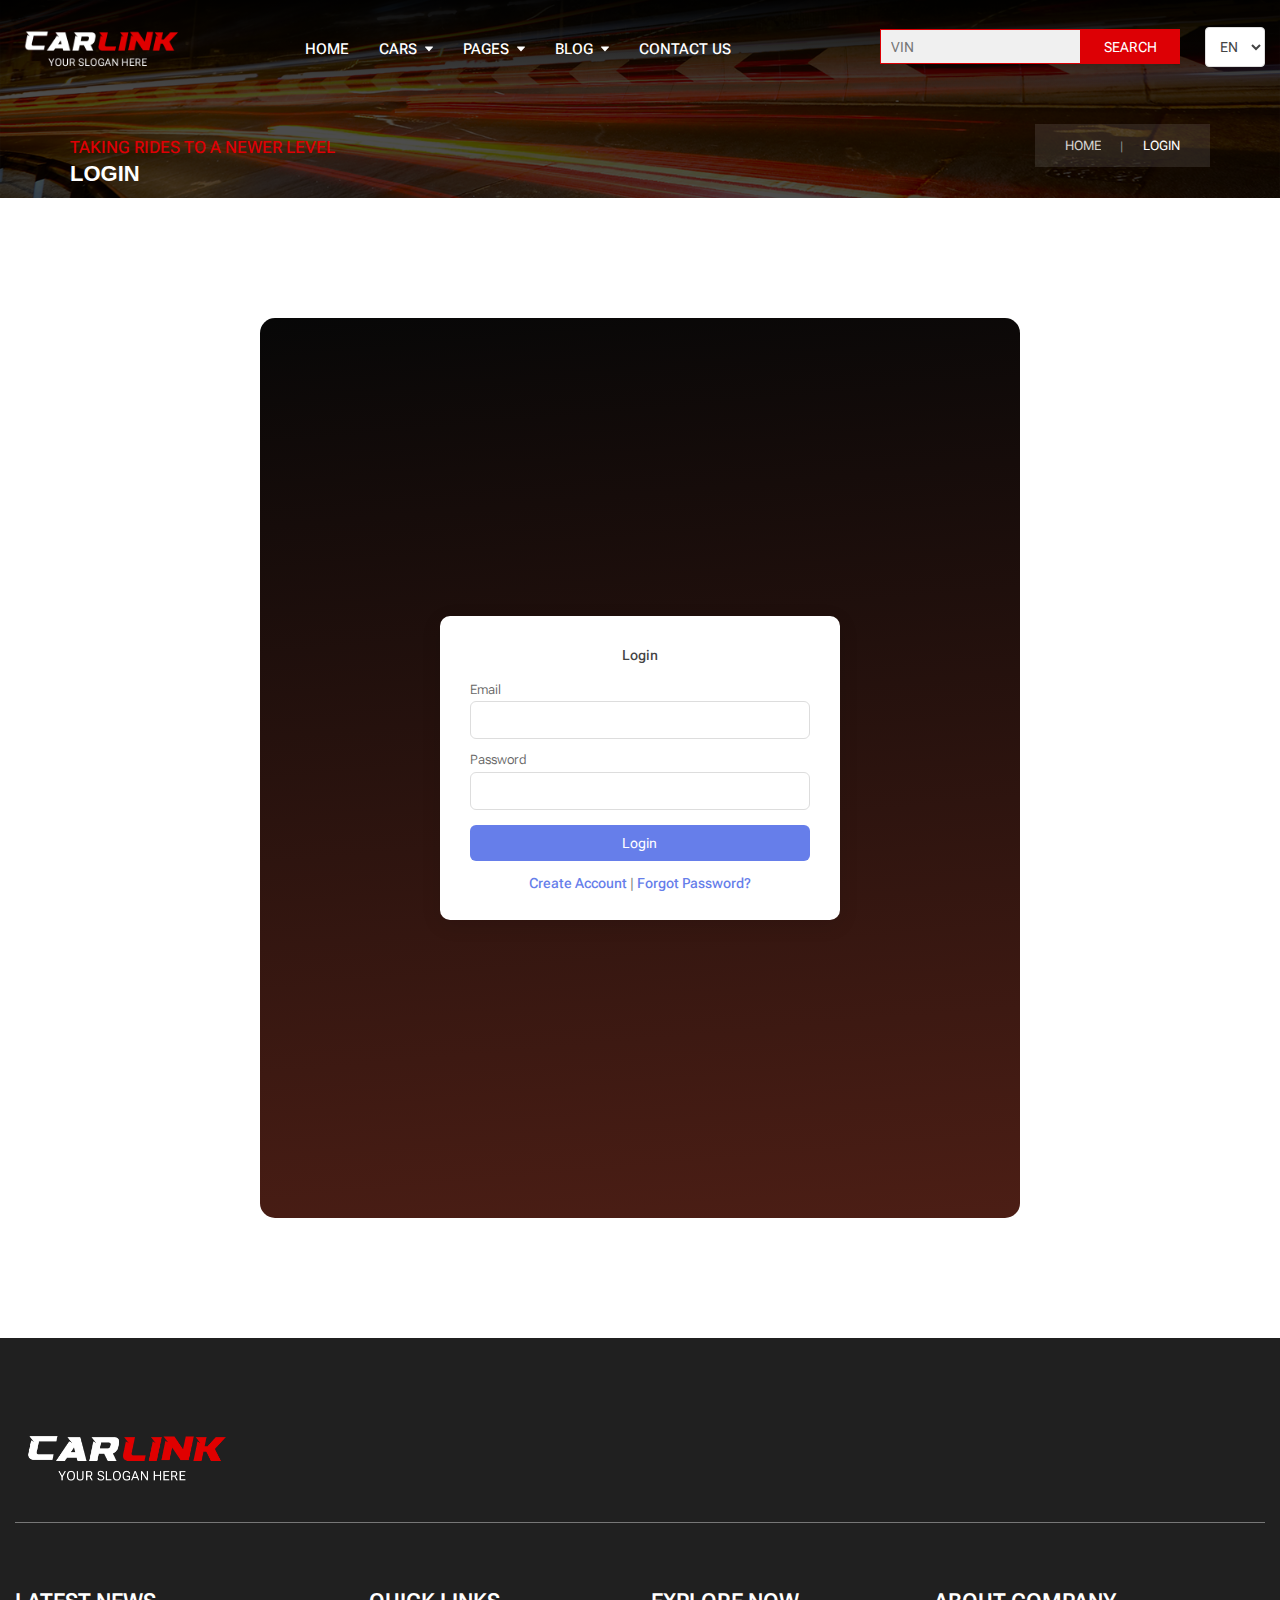
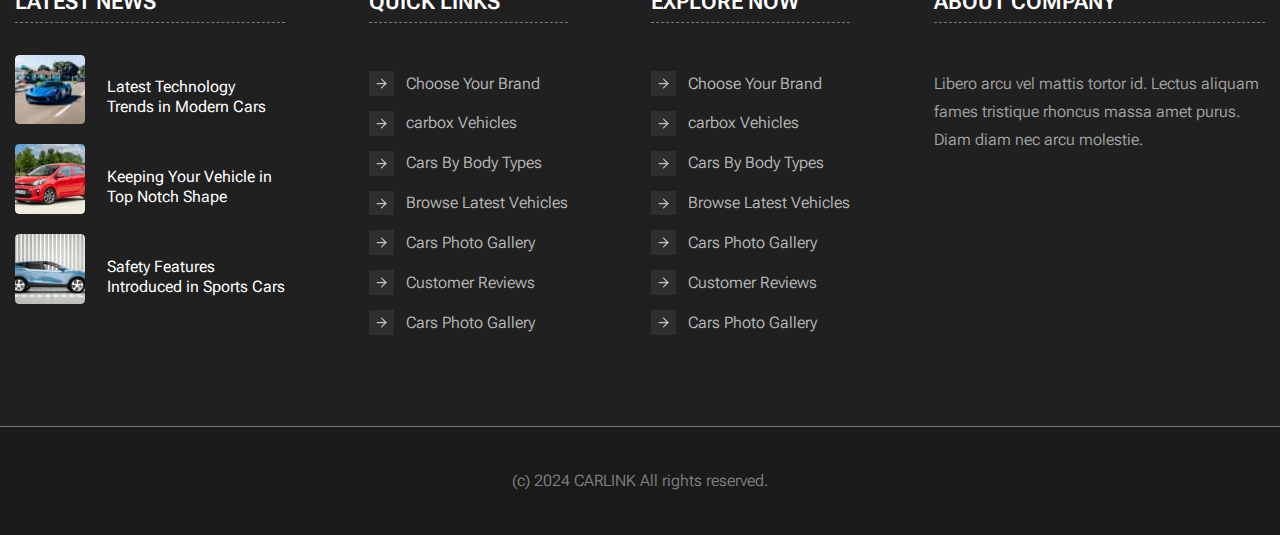
<file: login.html>
<!doctype html>
<html lang="zxx">

<head>
    <meta charset="UTF-8" />
    <meta http-equiv="X-UA-Compatible" content="IE=edge" />
    <meta name="viewport" content="width=device-width, initial-scale=1.0" />
    <title>CARLINK | LOGIN</title>
    <link rel="icon" type="image/x-icon" href="favicon.ico" />
    <link href="https://fonts.googleapis.com/css2?family=Roboto+Flex:opsz,wght@8..144,100..1000&display=swap"
        rel="stylesheet" />
    <link rel="stylesheet" href="assets/css/swiper-bundle.min.css" />
    <link rel="stylesheet" href="assets/css/fancybox.css" />
    <link rel="stylesheet" href="assets/css/nouislider.min.css" />
    <link rel="stylesheet" href="assets/css/uikit.min.css" />
    <link rel="stylesheet" href="assets/css/slick.css" />
    <link rel="stylesheet" href="assets/css/slick-theme.css" />
    <link rel="stylesheet" href="assets/css/ion.rangeSlider.css" />
    <link rel="stylesheet" href="assets/css/main.css" />
    <link rel="stylesheet" href="assets/css/custom.css" />
    <link rel="stylesheet" href="assets/css/fonts.css" />
    <link rel="stylesheet" href="assets/css/mobile-menu.css" />

    <link href="https://cdnjs.cloudflare.com/ajax/libs/font-awesome/6.0.0-beta3/css/all.min.css" rel="stylesheet" />
</head>

<body>
    <!-- Offcanvas Panel -->
    <div id="offcanvasMenu" class="offcanvas offcanvas-start">
        <div class="offcanvas-header">
            <div class="c1">
                <h5 class="offcanvas-title">CARLINK</h5>
            </div>

            <div class="c2">
                <div class="mlanguage">
                    <select id="languageSelect" class="nice-select">
                        <option value="en" selected="">EN</option>
                        <option value="fr">FR</option>
                        <option value="de">DE</option>
                    </select>
                </div>
            </div>

            <div class="c3">
                <button type="button" class="btn-close" id="offcanvasClose" aria-label="Close">
                    <svg xmlns="http://www.w3.org/2000/svg" width="36" height="36" fill="none" stroke="currentColor"
                        stroke-width="2" stroke-linecap="round" stroke-linejoin="round" viewBox="0 0 24 24">
                        <line x1="18" y1="6" x2="6" y2="18" />
                        <line x1="6" y1="6" x2="18" y2="18" />
                    </svg>
                </button>
            </div>
        </div>

        <div class="offcanvas-body">
            <div class="search">
                <form class="m-vin-search-form" action="">
                    <div class="m-vin-search">
                        <div class="c1">
                            <input placeholder="VIN" type="text" />
                        </div>

                        <div class="c2">
                            <button type="submit">
                                <svg class="i" xmlns="http://www.w3.org/2000/svg" width="24" height="24" fill="none"
                                    stroke="currentColor" stroke-width="2" stroke-linecap="round"
                                    stroke-linejoin="round" viewBox="0 0 24 24">
                                    <circle cx="11" cy="11" r="8" />
                                    <line x1="21" y1="21" x2="16.65" y2="16.65" />
                                </svg>
                            </button>
                        </div>
                    </div>
                </form>
            </div>

            <div class="m-menu">
                <div class="accordion">
                    <div class="accordion-item">
                        <a href="index.html" class="accordion-link active">Home</a>
                    </div>

                    <div class="accordion-item">
                        <div class="accordion-link-wrapper">
                            <a href="#" class="accordion-link">Cars</a>
                            <i class="fas fa-chevron-down toggle-icon"></i>
                        </div>
                        <div class="accordion-content">
                            <a href="cars-grid.html" class="menu-link">Cars Grid</a>
                            <a href="car-details.html" class="menu-link">Car Details</a>
                        </div>
                    </div>

                    <div class="accordion-item">
                        <div class="accordion-link-wrapper">
                            <a href="#" class="accordion-link">Pages</a>
                            <i class="fas fa-chevron-down toggle-icon"></i>
                        </div>
                        <div class="accordion-content">
                            <a href="login.html" class="menu-link">Login</a>
                            <a href="signup.html" class="menu-link">Sing Up</a>
                            <a href="404.html" class="menu-link">404 Error</a>
                            <a href="terms-conditions.html" class="menu-link">Terms & Conditions</a>
                        </div>
                    </div>

                    <div class="accordion-item">
                        <div class="accordion-link-wrapper">
                            <a href="#" class="accordion-link">Blogs</a>
                            <i class="fas fa-chevron-down toggle-icon"></i>
                        </div>
                        <div class="accordion-content">
                            <a href="blogs.html" class="menu-link">Blogs</a>
                            <a href="blog-details.html" class="menu-link">Blog Details</a>
                        </div>
                    </div>

                    <div class="accordion-item">
                        <a href="contact.html" class="accordion-link">Contact</a>
                    </div>
                </div>
            </div>
        </div>
    </div>
    <div class="offcanvas-backdrop"></div>
    <!-- End Offcanvas Panel  -->

    <header class="header fl-header-sticky fl-header-fixed fl-header-gradient">
        <div class="header__content header-content">
            <div class="container">
                <div class="header-content__inner">
                    <a class="header__logo logo" href="index.html">
                        <img class="logo__img" src="images/logo-w.png" alt="logo" />
                        <img class="sticky-logo" src="images/logo-sticky.png" alt="logo" />
                    </a>

                    <nav class="header-content__menu menu">
                        <ul class="menu__list menu-list">
                            <li class="menu-list__item">
                                <a class="menu-list__link" href="index.html"> Home </a>
                            </li>
                            <li class="menu-list__item menu-list__item--inner">
                                <p class="menu-list__text">
                                    <span> Cars </span>
                                    <svg width="8" height="6" viewBox="0 0 8 6" fill="none"
                                        xmlns="http://www.w3.org/2000/svg">
                                        <path
                                            d="M7.6141 0.5H0.385884C0.043835 0.5 -0.130416 0.971108 0.114826 1.25083L3.72893 5.37302C3.87737 5.54233 4.12261 5.54233 4.27111 5.37302L7.88522 1.25083C8.1304 0.971108 7.95614 0.5 7.6141 0.5Z"
                                            fill="#777777" />
                                    </svg>
                                </p>
                                <ul class="menu-list__sublist menu-sublist">
                                    <li class="menu-sublist__item">
                                        <a class="menu-sublist__link" href="cars-grid.html">
                                            Cars Grid
                                        </a>
                                    </li>
                                    <li class="menu-sublist__item">
                                        <a class="menu-sublist__link" href="car-details.html">
                                            Car Details
                                        </a>
                                    </li>
                                </ul>
                            </li>
                            <li class="menu-list__item menu-list__item--inner">
                                <p class="menu-list__text">
                                    <span> Pages </span>
                                    <svg width="8" height="6" viewBox="0 0 8 6" fill="none"
                                        xmlns="http://www.w3.org/2000/svg">
                                        <path
                                            d="M7.6141 0.5H0.385884C0.043835 0.5 -0.130416 0.971108 0.114826 1.25083L3.72893 5.37302C3.87737 5.54233 4.12261 5.54233 4.27111 5.37302L7.88522 1.25083C8.1304 0.971108 7.95614 0.5 7.6141 0.5Z"
                                            fill="#777777" />
                                    </svg>
                                </p>
                                <ul class="menu-list__sublist menu-sublist">
                                    <li class="menu-sublist__item">
                                        <a class="menu-sublist__link" href="login.html">
                                            Login
                                        </a>
                                    </li>
                                    <li class="menu-sublist__item">
                                        <a class="menu-sublist__link" href="signup.html">
                                            SignUp
                                        </a>
                                    </li>
                                    <li class="menu-sublist__item">
                                        <a class="menu-sublist__link" href="404.html">
                                            404 Error
                                        </a>
                                    </li>
                                    <li class="menu-sublist__item">
                                        <a class="menu-sublist__link" href="terms-conditions.html">
                                            Terms & Conditions
                                        </a>
                                    </li>
                                </ul>
                            </li>
                            <li class="menu-list__item menu-list__item--inner">
                                <p class="menu-list__text">
                                    <span> Blog </span>
                                    <svg width="8" height="6" viewBox="0 0 8 6" fill="none"
                                        xmlns="http://www.w3.org/2000/svg">
                                        <path
                                            d="M7.6141 0.5H0.385884C0.043835 0.5 -0.130416 0.971108 0.114826 1.25083L3.72893 5.37302C3.87737 5.54233 4.12261 5.54233 4.27111 5.37302L7.88522 1.25083C8.1304 0.971108 7.95614 0.5 7.6141 0.5Z"
                                            fill="#777777" />
                                    </svg>
                                </p>
                                <ul class="menu-list__sublist menu-sublist">
                                    <li class="menu-sublist__item">
                                        <a class="menu-sublist__link" href="blogs.html">
                                            Blogs
                                        </a>
                                    </li>
                                    <li class="menu-sublist__item">
                                        <a class="menu-sublist__link" href="blog-details.html">
                                            Blog Details
                                        </a>
                                    </li>
                                </ul>
                            </li>
                            <li class="menu-list__item">
                                <a class="menu-list__link" href="contact.html"> CONTACT Us </a>
                            </li>
                        </ul>
                    </nav>

                    <div class="header-content__wrapper">
                        <ul class="header-items">
                            <li>
                                <form action="#" class="header-vin-search-form">
                                    <div class="header-vin-search">
                                        <div class="c1">
                                            <input placeholder="VIN" type="text" />
                                        </div>

                                        <div class="c2">
                                            <button type="submit">SEARCH</button>
                                        </div>
                                    </div>
                                </form>
                            </li>

                            <li>
                                <div class="language">
                                    <select id="languageSelect" class="nice-select">
                                        <option value="en" selected>EN</option>
                                        <option value="fr">FR</option>
                                        <option value="de">DE</option>
                                    </select>
                                </div>
                            </li>
                        </ul>
                    </div>

                    <div class="dl-menuwrapper">
                        <button id="offcanvasToggle" class=""></button>
                    </div>
                </div>
            </div>
        </div>
    </header>

    <main class="page-main">
        <div class="section-hero">
            <div class="section-hero__bg" style="background-image: url(images/bg/shop.jpg)">
                <div class="uk-container">
                    <div class="section-hero__content">
                        <div class="section-hero__title">
                            <span>Taking rides to a newer level</span>
                            <div class="uk-h1">Login</div>
                        </div>
                        <div class="section-hero__breadcrumb">
                            <ul class="uk-breadcrumb">
                                <li><a href="article.html#">Home</a></li>
                                <li><span>Login</span></li>
                            </ul>
                        </div>
                    </div>
                </div>
            </div>
        </div>

        <div class="page-content">
            <div class="uk-section-large uk-container">
                <div style="margin: 0 auto" class="uk-width-2-3@m">
                    <div class="auth-container">
                        <form class="auth-form">
                            <h2 class="auth-title">Login</h2>
                            <div class="auth-input-group">
                                <label for="auth-login-email">Email</label>
                                <input type="email" id="auth-login-email" required />
                            </div>
                            <div class="auth-input-group">
                                <label for="auth-login-password">Password</label>
                                <input type="password" id="auth-login-password" required />
                            </div>
                            <button type="submit" class="auth-button">Login</button>
                            <p class="auth-switch">
                                <a href="signup.html">Create Account</a> |
                                <a href="forgot-password.html">Forgot Password?</a>
                            </p>
                        </form>
                    </div>
                </div>
            </div>
        </div>
    </main>

    <footer class="footer">
        <div class="container">
            <div class="footer__top footer-top">
                <a class="header__logo logo logo_text_line" href="index.html">
                    <img src="images/logo-w.png" alt="logo" />
                </a>

                <div class="footer-top__socials socials"></div>
            </div>

            <div class="footer__inner">
                <div class="footer__wrapper">
                    <h3 class="footer__title">LATEST NEWS</h3>
                    <div class="footer__articles footer-articles">
                        <a class="footer-articles__item footer-articles-item" href="car-details.html">
                            <div class="footer-articles-item__img">
                                <img class="footer-articles-item__img-image" src="images/footer-articles-img-1.jpg"
                                    alt="img" />
                            </div>
                            <div class="footer-articles-item__inner">
                                <h3 class="footer-articles-item__title">
                                    Latest Technology Trends in Modern Cars
                                </h3>
                            </div>
                        </a>
                        <a class="footer-articles__item footer-articles-item" href="car-details.html">
                            <div class="footer-articles-item__img">
                                <img class="footer-articles-item__img-image" src="images/footer-articles-img-2.jpg"
                                    alt="img" />
                            </div>
                            <div class="footer-articles-item__inner">
                                <h3 class="footer-articles-item__title">
                                    Keeping Your Vehicle in Top Notch Shape
                                </h3>
                            </div>
                        </a>
                        <a class="footer-articles__item footer-articles-item" href="car-details.html">
                            <div class="footer-articles-item__img">
                                <img class="footer-articles-item__img-image" src="images/footer-articles-img-3.jpg"
                                    alt="img" />
                            </div>
                            <div class="footer-articles-item__inner">
                                <h3 class="footer-articles-item__title">
                                    Safety Features Introduced in Sports Cars
                                </h3>
                            </div>
                        </a>
                    </div>
                </div>

                <div class="footer__wrapper">
                    <h3 class="footer__title">QUICK LINKS</h3>
                    <nav class="footer__navigaion navigaion navigaion--quick">
                        <ul class="navigaion__list">
                            <li class="navigaion__list-item">
                                <a class="navigaion__list-link" href="car-details.html">
                                    <span>
                                        <svg width="15" height="15" viewBox="0 0 24 24" fill="none"
                                            xmlns="http://www.w3.org/2000/svg">
                                            <path d="M7 7L17 17" stroke="#fff" stroke-width="2" stroke-linecap="round"
                                                stroke-linejoin="round"></path>
                                            <path d="M17 7V17H7" stroke="#fff" stroke-width="2" stroke-linecap="round"
                                                stroke-linejoin="round"></path>
                                        </svg>
                                    </span>
                                    <span> Choose Your Brand </span>
                                </a>
                            </li>
                            <li class="navigaion__list-item">
                                <a class="navigaion__list-link" href="car-details.html">
                                    <span>
                                        <svg width="15" height="15" viewBox="0 0 24 24" fill="none"
                                            xmlns="http://www.w3.org/2000/svg">
                                            <path d="M7 7L17 17" stroke="#fff" stroke-width="2" stroke-linecap="round"
                                                stroke-linejoin="round"></path>
                                            <path d="M17 7V17H7" stroke="#fff" stroke-width="2" stroke-linecap="round"
                                                stroke-linejoin="round"></path>
                                        </svg>
                                    </span>
                                    <span> carbox Vehicles </span>
                                </a>
                            </li>
                            <li class="navigaion__list-item">
                                <a class="navigaion__list-link" href="car-details.html">
                                    <span>
                                        <svg width="15" height="15" viewBox="0 0 24 24" fill="none"
                                            xmlns="http://www.w3.org/2000/svg">
                                            <path d="M7 7L17 17" stroke="#fff" stroke-width="2" stroke-linecap="round"
                                                stroke-linejoin="round"></path>
                                            <path d="M17 7V17H7" stroke="#fff" stroke-width="2" stroke-linecap="round"
                                                stroke-linejoin="round"></path>
                                        </svg>
                                    </span>
                                    <span> Cars By Body Types </span>
                                </a>
                            </li>
                            <li class="navigaion__list-item">
                                <a class="navigaion__list-link" href="car-details.html">
                                    <span>
                                        <svg width="15" height="15" viewBox="0 0 24 24" fill="none"
                                            xmlns="http://www.w3.org/2000/svg">
                                            <path d="M7 7L17 17" stroke="#fff" stroke-width="2" stroke-linecap="round"
                                                stroke-linejoin="round"></path>
                                            <path d="M17 7V17H7" stroke="#fff" stroke-width="2" stroke-linecap="round"
                                                stroke-linejoin="round"></path>
                                        </svg>
                                    </span>
                                    <span> Browse Latest Vehicles </span>
                                </a>
                            </li>
                            <li class="navigaion__list-item">
                                <a class="navigaion__list-link" href="car-details.html">
                                    <span>
                                        <svg width="15" height="15" viewBox="0 0 24 24" fill="none"
                                            xmlns="http://www.w3.org/2000/svg">
                                            <path d="M7 7L17 17" stroke="#fff" stroke-width="2" stroke-linecap="round"
                                                stroke-linejoin="round"></path>
                                            <path d="M17 7V17H7" stroke="#fff" stroke-width="2" stroke-linecap="round"
                                                stroke-linejoin="round"></path>
                                        </svg>
                                    </span>
                                    <span> Cars Photo Gallery </span>
                                </a>
                            </li>
                            <li class="navigaion__list-item">
                                <a class="navigaion__list-link" href="car-details.html">
                                    <span>
                                        <svg width="15" height="15" viewBox="0 0 24 24" fill="none"
                                            xmlns="http://www.w3.org/2000/svg">
                                            <path d="M7 7L17 17" stroke="#fff" stroke-width="2" stroke-linecap="round"
                                                stroke-linejoin="round"></path>
                                            <path d="M17 7V17H7" stroke="#fff" stroke-width="2" stroke-linecap="round"
                                                stroke-linejoin="round"></path>
                                        </svg>
                                    </span>
                                    <span> Customer Reviews </span>
                                </a>
                            </li>
                            <li class="navigaion__list-item">
                                <a class="navigaion__list-link" href="car-details.html">
                                    <span>
                                        <svg width="15" height="15" viewBox="0 0 24 24" fill="none"
                                            xmlns="http://www.w3.org/2000/svg">
                                            <path d="M7 7L17 17" stroke="#fff" stroke-width="2" stroke-linecap="round"
                                                stroke-linejoin="round"></path>
                                            <path d="M17 7V17H7" stroke="#fff" stroke-width="2" stroke-linecap="round"
                                                stroke-linejoin="round"></path>
                                        </svg>
                                    </span>
                                    <span> Cars Photo Gallery </span>
                                </a>
                            </li>
                        </ul>
                    </nav>
                </div>

                <div class="footer__wrapper">
                    <h3 class="footer__title">EXPLORE NOW</h3>
                    <nav class="footer__navigaion navigaion navigaion--quick">
                        <ul class="navigaion__list">
                            <li class="navigaion__list-item">
                                <a class="navigaion__list-link" href="car-details.html">
                                    <span>
                                        <svg width="15" height="15" viewBox="0 0 24 24" fill="none"
                                            xmlns="http://www.w3.org/2000/svg">
                                            <path d="M7 7L17 17" stroke="#fff" stroke-width="2" stroke-linecap="round"
                                                stroke-linejoin="round"></path>
                                            <path d="M17 7V17H7" stroke="#fff" stroke-width="2" stroke-linecap="round"
                                                stroke-linejoin="round"></path>
                                        </svg>
                                    </span>
                                    <span> Choose Your Brand </span>
                                </a>
                            </li>
                            <li class="navigaion__list-item">
                                <a class="navigaion__list-link" href="car-details.html">
                                    <span>
                                        <svg width="15" height="15" viewBox="0 0 24 24" fill="none"
                                            xmlns="http://www.w3.org/2000/svg">
                                            <path d="M7 7L17 17" stroke="#fff" stroke-width="2" stroke-linecap="round"
                                                stroke-linejoin="round"></path>
                                            <path d="M17 7V17H7" stroke="#fff" stroke-width="2" stroke-linecap="round"
                                                stroke-linejoin="round"></path>
                                        </svg>
                                    </span>
                                    <span> carbox Vehicles </span>
                                </a>
                            </li>
                            <li class="navigaion__list-item">
                                <a class="navigaion__list-link" href="car-details.html">
                                    <span>
                                        <svg width="15" height="15" viewBox="0 0 24 24" fill="none"
                                            xmlns="http://www.w3.org/2000/svg">
                                            <path d="M7 7L17 17" stroke="#fff" stroke-width="2" stroke-linecap="round"
                                                stroke-linejoin="round"></path>
                                            <path d="M17 7V17H7" stroke="#fff" stroke-width="2" stroke-linecap="round"
                                                stroke-linejoin="round"></path>
                                        </svg>
                                    </span>
                                    <span> Cars By Body Types </span>
                                </a>
                            </li>
                            <li class="navigaion__list-item">
                                <a class="navigaion__list-link" href="car-details.html">
                                    <span>
                                        <svg width="15" height="15" viewBox="0 0 24 24" fill="none"
                                            xmlns="http://www.w3.org/2000/svg">
                                            <path d="M7 7L17 17" stroke="#fff" stroke-width="2" stroke-linecap="round"
                                                stroke-linejoin="round"></path>
                                            <path d="M17 7V17H7" stroke="#fff" stroke-width="2" stroke-linecap="round"
                                                stroke-linejoin="round"></path>
                                        </svg>
                                    </span>
                                    <span> Browse Latest Vehicles </span>
                                </a>
                            </li>
                            <li class="navigaion__list-item">
                                <a class="navigaion__list-link" href="car-details.html">
                                    <span>
                                        <svg width="15" height="15" viewBox="0 0 24 24" fill="none"
                                            xmlns="http://www.w3.org/2000/svg">
                                            <path d="M7 7L17 17" stroke="#fff" stroke-width="2" stroke-linecap="round"
                                                stroke-linejoin="round"></path>
                                            <path d="M17 7V17H7" stroke="#fff" stroke-width="2" stroke-linecap="round"
                                                stroke-linejoin="round"></path>
                                        </svg>
                                    </span>
                                    <span> Cars Photo Gallery </span>
                                </a>
                            </li>

                            <li class="navigaion__list-item">
                                <a class="navigaion__list-link" href="car-details.html">
                                    <span>
                                        <svg width="15" height="15" viewBox="0 0 24 24" fill="none"
                                            xmlns="http://www.w3.org/2000/svg">
                                            <path d="M7 7L17 17" stroke="#fff" stroke-width="2" stroke-linecap="round"
                                                stroke-linejoin="round"></path>
                                            <path d="M17 7V17H7" stroke="#fff" stroke-width="2" stroke-linecap="round"
                                                stroke-linejoin="round"></path>
                                        </svg>
                                    </span>
                                    <span> Customer Reviews </span>
                                </a>
                            </li>
                            <li class="navigaion__list-item">
                                <a class="navigaion__list-link" href="car-details.html">
                                    <span>
                                        <svg width="15" height="15" viewBox="0 0 24 24" fill="none"
                                            xmlns="http://www.w3.org/2000/svg">
                                            <path d="M7 7L17 17" stroke="#fff" stroke-width="2" stroke-linecap="round"
                                                stroke-linejoin="round"></path>
                                            <path d="M17 7V17H7" stroke="#fff" stroke-width="2" stroke-linecap="round"
                                                stroke-linejoin="round"></path>
                                        </svg>
                                    </span>
                                    <span> Cars Photo Gallery </span>
                                </a>
                            </li>
                        </ul>
                    </nav>
                </div>

                <div class="footer__wrapper">
                    <h3 class="footer__title">ABOUT COMPANY</h3>
                    <p class="footer__text">
                        Libero arcu vel mattis tortor id. Lectus aliquam fames tristique rhoncus
                        massa amet purus. Diam diam nec arcu molestie.
                    </p>
                </div>
            </div>
        </div>
        <p class="footer__copy">(c) 2024 CARLINK All rights reserved.</p>
    </footer>

    <script src="assets/js/jquery.min.js"></script>
    <script src="assets/js/modernizr.custom.js"></script>
    <script src="assets/js/jquery.dlmenu.js"></script>
    <script src="assets/js/swiper-bundle.min.js"></script>
    <script src="assets/js/fancybox.umd.js"></script>
    <script src="assets/js/jquery-ui.js"></script>
    <script src="assets/js/nouislider.min.js"></script>
    <script src="assets/js/home.js"></script>
    <script src="assets/js/uikit.min.js"></script>
    <script src="assets/js/uikit-icons.min.js"></script>
    <script src="assets/js/slick.min.js"></script>
    <script src="assets/js/ion.rangeSlider.min.js"></script>
    <script src="assets/js/splt.min.js"></script>
    <script src="assets/js/anime.min.js"></script>
    <script src="assets/js/main.js"></script>
    <script src="assets/js/mobile-menu.js"></script>
</body>

</html>
</file>
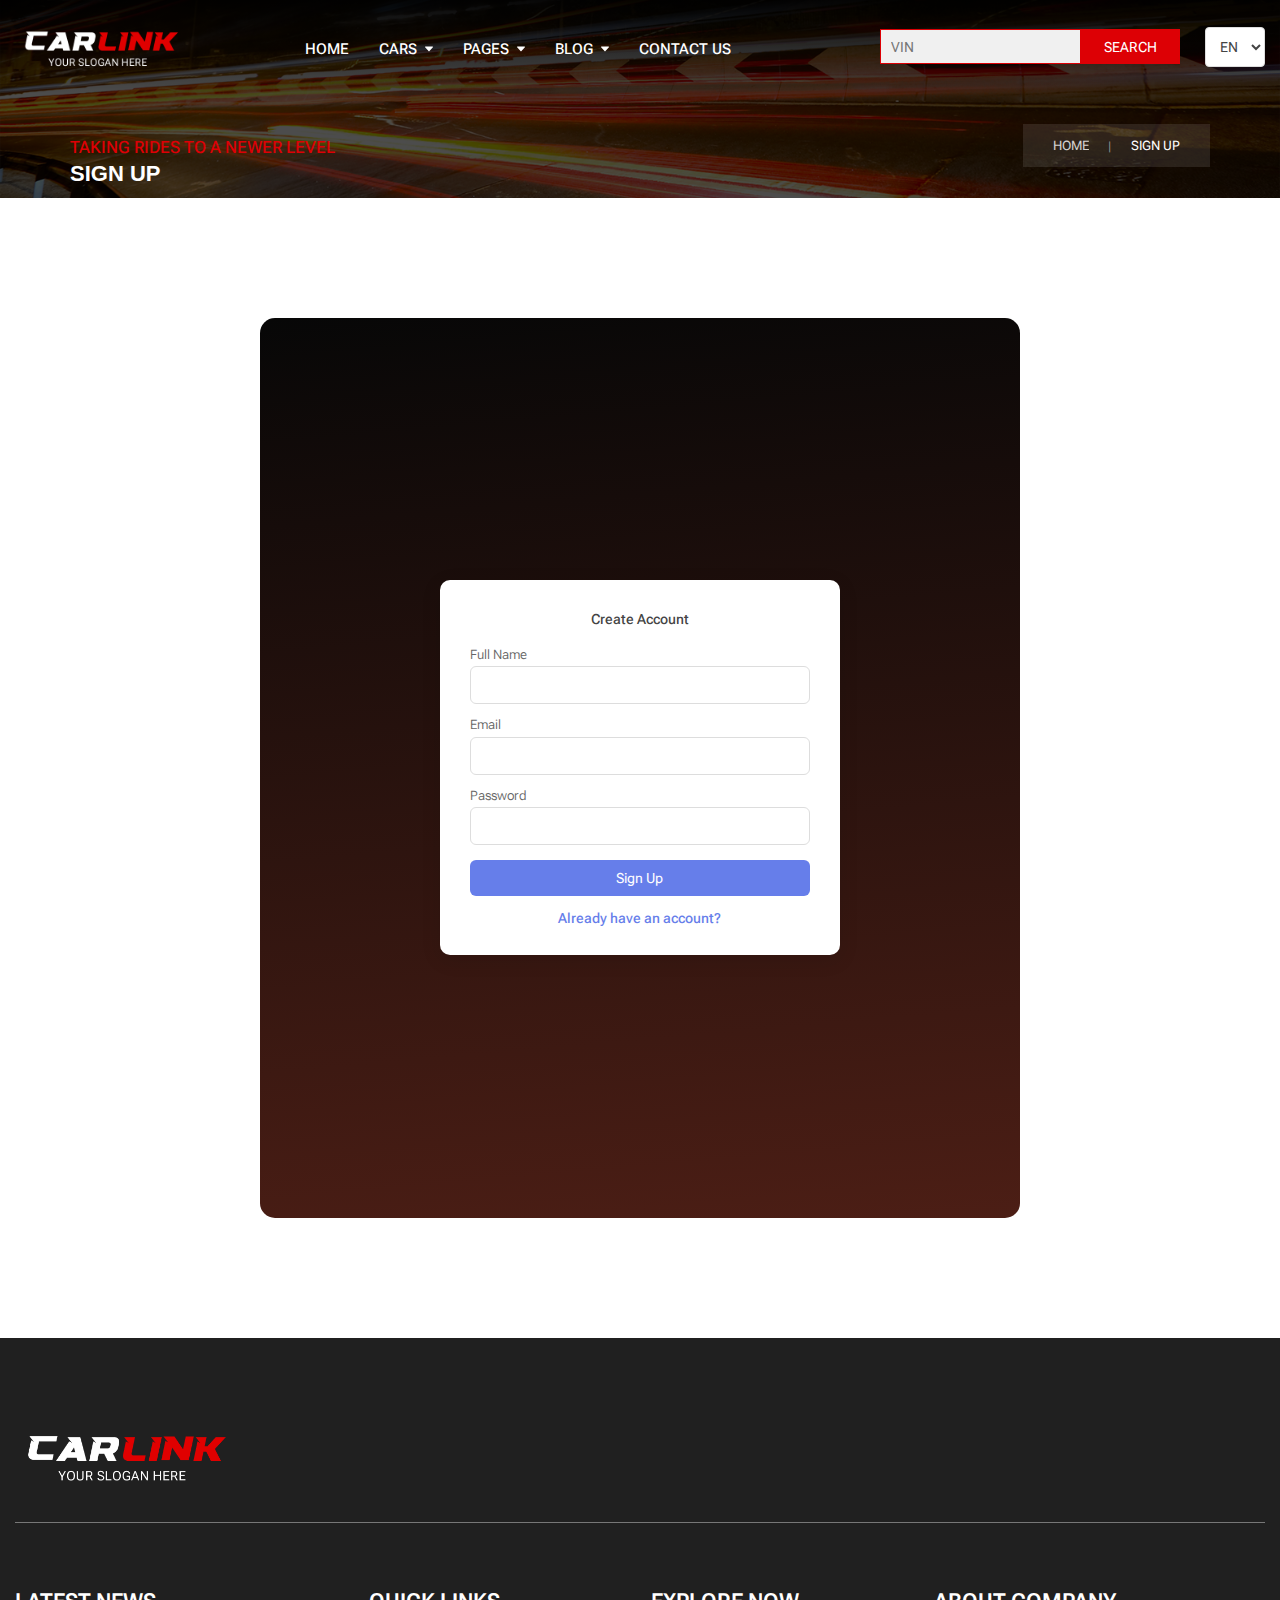
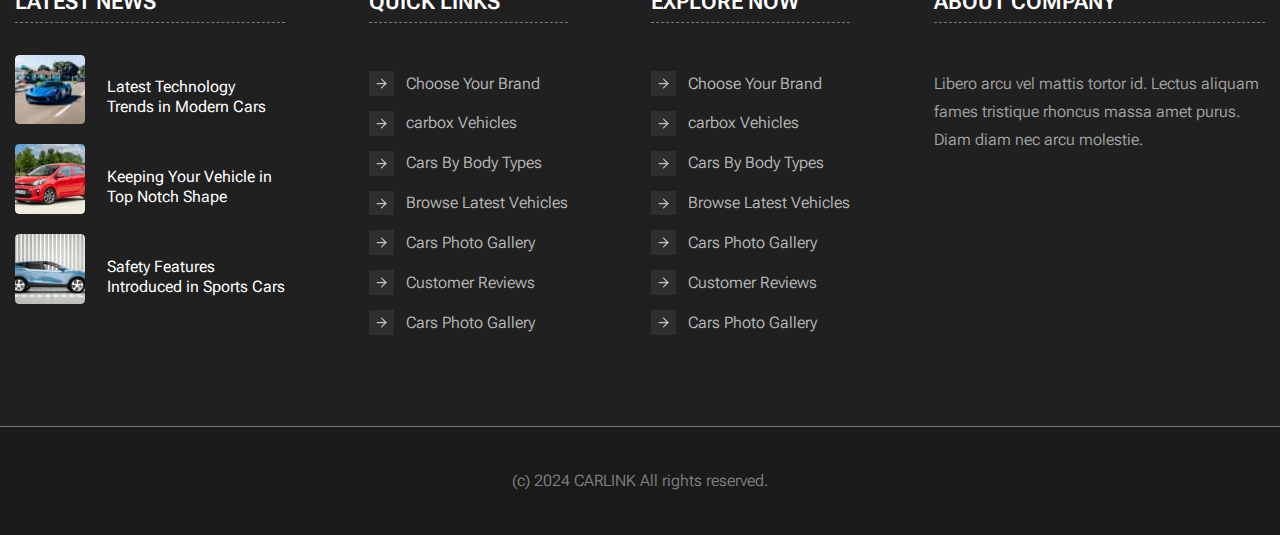
<file: signup.html>
<!doctype html>
<html lang="zxx">

<head>
    <meta charset="UTF-8" />
    <meta http-equiv="X-UA-Compatible" content="IE=edge" />
    <meta name="viewport" content="width=device-width, initial-scale=1.0" />
    <title>CARLINK | SIGN UP</title>
    <link rel="icon" type="image/x-icon" href="favicon.ico" />
    <link href="https://fonts.googleapis.com/css2?family=Roboto+Flex:opsz,wght@8..144,100..1000&display=swap"
        rel="stylesheet" />
    <link rel="stylesheet" href="assets/css/swiper-bundle.min.css" />
    <link rel="stylesheet" href="assets/css/fancybox.css" />
    <link rel="stylesheet" href="assets/css/nouislider.min.css" />
    <link rel="stylesheet" href="assets/css/uikit.min.css" />
    <link rel="stylesheet" href="assets/css/slick.css" />
    <link rel="stylesheet" href="assets/css/slick-theme.css" />
    <link rel="stylesheet" href="assets/css/ion.rangeSlider.css" />
    <link rel="stylesheet" href="assets/css/main.css" />
    <link rel="stylesheet" href="assets/css/custom.css" />
    <link rel="stylesheet" href="assets/css/fonts.css" />
    <link rel="stylesheet" href="assets/css/mobile-menu.css" />

    <link href="https://cdnjs.cloudflare.com/ajax/libs/font-awesome/6.0.0-beta3/css/all.min.css" rel="stylesheet" />
</head>

<body>
    <!-- Offcanvas Panel -->
    <div id="offcanvasMenu" class="offcanvas offcanvas-start">
        <div class="offcanvas-header">
            <div class="c1">
                <h5 class="offcanvas-title">CARLINK</h5>
            </div>

            <div class="c2">
                <div class="mlanguage">
                    <select id="languageSelect" class="nice-select">
                        <option value="en" selected="">EN</option>
                        <option value="fr">FR</option>
                        <option value="de">DE</option>
                    </select>
                </div>
            </div>

            <div class="c3">
                <button type="button" class="btn-close" id="offcanvasClose" aria-label="Close">
                    <svg xmlns="http://www.w3.org/2000/svg" width="36" height="36" fill="none" stroke="currentColor"
                        stroke-width="2" stroke-linecap="round" stroke-linejoin="round" viewBox="0 0 24 24">
                        <line x1="18" y1="6" x2="6" y2="18" />
                        <line x1="6" y1="6" x2="18" y2="18" />
                    </svg>
                </button>
            </div>
        </div>

        <div class="offcanvas-body">
            <div class="search">
                <form class="m-vin-search-form" action="">
                    <div class="m-vin-search">
                        <div class="c1">
                            <input placeholder="VIN" type="text" />
                        </div>

                        <div class="c2">
                            <button type="submit">
                                <svg class="i" xmlns="http://www.w3.org/2000/svg" width="24" height="24" fill="none"
                                    stroke="currentColor" stroke-width="2" stroke-linecap="round"
                                    stroke-linejoin="round" viewBox="0 0 24 24">
                                    <circle cx="11" cy="11" r="8" />
                                    <line x1="21" y1="21" x2="16.65" y2="16.65" />
                                </svg>
                            </button>
                        </div>
                    </div>
                </form>
            </div>

            <div class="m-menu">
                <div class="accordion">
                    <div class="accordion-item">
                        <a href="index.html" class="accordion-link active">Home</a>
                    </div>

                    <div class="accordion-item">
                        <div class="accordion-link-wrapper">
                            <a href="#" class="accordion-link">Cars</a>
                            <i class="fas fa-chevron-down toggle-icon"></i>
                        </div>
                        <div class="accordion-content">
                            <a href="cars-grid.html" class="menu-link">Cars Grid</a>
                            <a href="car-details.html" class="menu-link">Car Details</a>
                        </div>
                    </div>

                    <div class="accordion-item">
                        <div class="accordion-link-wrapper">
                            <a href="#" class="accordion-link">Pages</a>
                            <i class="fas fa-chevron-down toggle-icon"></i>
                        </div>
                        <div class="accordion-content">
                            <a href="login.html" class="menu-link">Login</a>
                            <a href="signup.html" class="menu-link">Sing Up</a>
                            <a href="404.html" class="menu-link">404 Error</a>
                            <a href="terms-conditions.html" class="menu-link">Terms & Conditions</a>
                        </div>
                    </div>

                    <div class="accordion-item">
                        <div class="accordion-link-wrapper">
                            <a href="#" class="accordion-link">Blogs</a>
                            <i class="fas fa-chevron-down toggle-icon"></i>
                        </div>
                        <div class="accordion-content">
                            <a href="blogs.html" class="menu-link">Blogs</a>
                            <a href="blog-details.html" class="menu-link">Blog Details</a>
                        </div>
                    </div>

                    <div class="accordion-item">
                        <a href="contact.html" class="accordion-link">Contact</a>
                    </div>
                </div>
            </div>
        </div>
    </div>
    <div class="offcanvas-backdrop"></div>
    <!-- End Offcanvas Panel  -->

    <header class="header fl-header-sticky fl-header-fixed fl-header-gradient">
        <div class="header__content header-content">
            <div class="container">
                <div class="header-content__inner">
                    <a class="header__logo logo" href="index.html">
                        <img class="logo__img" src="images/logo-w.png" alt="logo" />
                        <img class="sticky-logo" src="images/logo-sticky.png" alt="logo" />
                    </a>

                    <nav class="header-content__menu menu">
                        <ul class="menu__list menu-list">
                            <li class="menu-list__item">
                                <a class="menu-list__link" href="index.html"> Home </a>
                            </li>
                            <li class="menu-list__item menu-list__item--inner">
                                <p class="menu-list__text">
                                    <span> Cars </span>
                                    <svg width="8" height="6" viewBox="0 0 8 6" fill="none"
                                        xmlns="http://www.w3.org/2000/svg">
                                        <path
                                            d="M7.6141 0.5H0.385884C0.043835 0.5 -0.130416 0.971108 0.114826 1.25083L3.72893 5.37302C3.87737 5.54233 4.12261 5.54233 4.27111 5.37302L7.88522 1.25083C8.1304 0.971108 7.95614 0.5 7.6141 0.5Z"
                                            fill="#777777" />
                                    </svg>
                                </p>
                                <ul class="menu-list__sublist menu-sublist">
                                    <li class="menu-sublist__item">
                                        <a class="menu-sublist__link" href="cars-grid.html">
                                            Cars Grid
                                        </a>
                                    </li>
                                    <li class="menu-sublist__item">
                                        <a class="menu-sublist__link" href="car-details.html">
                                            Car Details
                                        </a>
                                    </li>
                                </ul>
                            </li>
                            <li class="menu-list__item menu-list__item--inner">
                                <p class="menu-list__text">
                                    <span> Pages </span>
                                    <svg width="8" height="6" viewBox="0 0 8 6" fill="none"
                                        xmlns="http://www.w3.org/2000/svg">
                                        <path
                                            d="M7.6141 0.5H0.385884C0.043835 0.5 -0.130416 0.971108 0.114826 1.25083L3.72893 5.37302C3.87737 5.54233 4.12261 5.54233 4.27111 5.37302L7.88522 1.25083C8.1304 0.971108 7.95614 0.5 7.6141 0.5Z"
                                            fill="#777777" />
                                    </svg>
                                </p>
                                <ul class="menu-list__sublist menu-sublist">
                                    <li class="menu-sublist__item">
                                        <a class="menu-sublist__link" href="login.html">
                                            Login
                                        </a>
                                    </li>
                                    <li class="menu-sublist__item">
                                        <a class="menu-sublist__link" href="signup.html">
                                            SignUp
                                        </a>
                                    </li>
                                    <li class="menu-sublist__item">
                                        <a class="menu-sublist__link" href="404.html">
                                            404 Error
                                        </a>
                                    </li>
                                    <li class="menu-sublist__item">
                                        <a class="menu-sublist__link" href="terms-conditions.html">
                                            Terms & Conditions
                                        </a>
                                    </li>
                                </ul>
                            </li>
                            <li class="menu-list__item menu-list__item--inner">
                                <p class="menu-list__text">
                                    <span> Blog </span>
                                    <svg width="8" height="6" viewBox="0 0 8 6" fill="none"
                                        xmlns="http://www.w3.org/2000/svg">
                                        <path
                                            d="M7.6141 0.5H0.385884C0.043835 0.5 -0.130416 0.971108 0.114826 1.25083L3.72893 5.37302C3.87737 5.54233 4.12261 5.54233 4.27111 5.37302L7.88522 1.25083C8.1304 0.971108 7.95614 0.5 7.6141 0.5Z"
                                            fill="#777777" />
                                    </svg>
                                </p>
                                <ul class="menu-list__sublist menu-sublist">
                                    <li class="menu-sublist__item">
                                        <a class="menu-sublist__link" href="blogs.html">
                                            Blogs
                                        </a>
                                    </li>
                                    <li class="menu-sublist__item">
                                        <a class="menu-sublist__link" href="blog-details.html">
                                            Blog Details
                                        </a>
                                    </li>
                                </ul>
                            </li>
                            <li class="menu-list__item">
                                <a class="menu-list__link" href="contact.html"> CONTACT Us </a>
                            </li>
                        </ul>
                    </nav>

                    <div class="header-content__wrapper">
                        <ul class="header-items">
                            <li>
                                <form action="#" class="header-vin-search-form">
                                    <div class="header-vin-search">
                                        <div class="c1">
                                            <input placeholder="VIN" type="text" />
                                        </div>

                                        <div class="c2">
                                            <button type="submit">SEARCH</button>
                                        </div>
                                    </div>
                                </form>
                            </li>

                            <li>
                                <div class="language">
                                    <select id="languageSelect" class="nice-select">
                                        <option value="en" selected>EN</option>
                                        <option value="fr">FR</option>
                                        <option value="de">DE</option>
                                    </select>
                                </div>
                            </li>
                        </ul>
                    </div>

                    <div class="dl-menuwrapper">
                        <button id="offcanvasToggle" class=""></button>
                    </div>
                </div>
            </div>
        </div>
    </header>

    <main class="page-main">
        <div class="section-hero">
            <div class="section-hero__bg" style="background-image: url(images/bg/shop.jpg)">
                <div class="uk-container">
                    <div class="section-hero__content">
                        <div class="section-hero__title">
                            <span>Taking rides to a newer level</span>
                            <div class="uk-h1">Sign Up</div>
                        </div>
                        <div class="section-hero__breadcrumb">
                            <ul class="uk-breadcrumb">
                                <li><a href="article.html#">Home</a></li>
                                <li><span>Sign Up</span></li>
                            </ul>
                        </div>
                    </div>
                </div>
            </div>
        </div>

        <div class="page-content">
            <div class="uk-section-large uk-container">
                <div style="margin: 0 auto" class="uk-width-2-3@m">
                    <div class="auth-container">
                        <form class="auth-form">
                            <h2 class="auth-title">Create Account</h2>
                            <div class="auth-input-group">
                                <label for="auth-signup-name">Full Name</label>
                                <input type="text" id="auth-signup-name" required />
                            </div>
                            <div class="auth-input-group">
                                <label for="auth-signup-email">Email</label>
                                <input type="email" id="auth-signup-email" required />
                            </div>
                            <div class="auth-input-group">
                                <label for="auth-signup-password">Password</label>
                                <input type="password" id="auth-signup-password" required />
                            </div>
                            <button type="submit" class="auth-button">Sign Up</button>
                            <p class="auth-switch">
                                <a href="login.html">Already have an account?</a>
                            </p>
                        </form>
                    </div>
                </div>
            </div>
        </div>
    </main>

    <footer class="footer">
        <div class="container">
            <div class="footer__top footer-top">
                <a class="header__logo logo logo_text_line" href="index.html">
                    <img src="images/logo-w.png" alt="logo" />
                </a>

                <div class="footer-top__socials socials"></div>
            </div>

            <div class="footer__inner">
                <div class="footer__wrapper">
                    <h3 class="footer__title">LATEST NEWS</h3>
                    <div class="footer__articles footer-articles">
                        <a class="footer-articles__item footer-articles-item" href="car-details.html">
                            <div class="footer-articles-item__img">
                                <img class="footer-articles-item__img-image" src="images/footer-articles-img-1.jpg"
                                    alt="img" />
                            </div>
                            <div class="footer-articles-item__inner">
                                <h3 class="footer-articles-item__title">
                                    Latest Technology Trends in Modern Cars
                                </h3>
                            </div>
                        </a>
                        <a class="footer-articles__item footer-articles-item" href="car-details.html">
                            <div class="footer-articles-item__img">
                                <img class="footer-articles-item__img-image" src="images/footer-articles-img-2.jpg"
                                    alt="img" />
                            </div>
                            <div class="footer-articles-item__inner">
                                <h3 class="footer-articles-item__title">
                                    Keeping Your Vehicle in Top Notch Shape
                                </h3>
                            </div>
                        </a>
                        <a class="footer-articles__item footer-articles-item" href="car-details.html">
                            <div class="footer-articles-item__img">
                                <img class="footer-articles-item__img-image" src="images/footer-articles-img-3.jpg"
                                    alt="img" />
                            </div>
                            <div class="footer-articles-item__inner">
                                <h3 class="footer-articles-item__title">
                                    Safety Features Introduced in Sports Cars
                                </h3>
                            </div>
                        </a>
                    </div>
                </div>

                <div class="footer__wrapper">
                    <h3 class="footer__title">QUICK LINKS</h3>
                    <nav class="footer__navigaion navigaion navigaion--quick">
                        <ul class="navigaion__list">
                            <li class="navigaion__list-item">
                                <a class="navigaion__list-link" href="car-details.html">
                                    <span>
                                        <svg width="15" height="15" viewBox="0 0 24 24" fill="none"
                                            xmlns="http://www.w3.org/2000/svg">
                                            <path d="M7 7L17 17" stroke="#fff" stroke-width="2" stroke-linecap="round"
                                                stroke-linejoin="round"></path>
                                            <path d="M17 7V17H7" stroke="#fff" stroke-width="2" stroke-linecap="round"
                                                stroke-linejoin="round"></path>
                                        </svg>
                                    </span>
                                    <span> Choose Your Brand </span>
                                </a>
                            </li>
                            <li class="navigaion__list-item">
                                <a class="navigaion__list-link" href="car-details.html">
                                    <span>
                                        <svg width="15" height="15" viewBox="0 0 24 24" fill="none"
                                            xmlns="http://www.w3.org/2000/svg">
                                            <path d="M7 7L17 17" stroke="#fff" stroke-width="2" stroke-linecap="round"
                                                stroke-linejoin="round"></path>
                                            <path d="M17 7V17H7" stroke="#fff" stroke-width="2" stroke-linecap="round"
                                                stroke-linejoin="round"></path>
                                        </svg>
                                    </span>
                                    <span> carbox Vehicles </span>
                                </a>
                            </li>
                            <li class="navigaion__list-item">
                                <a class="navigaion__list-link" href="car-details.html">
                                    <span>
                                        <svg width="15" height="15" viewBox="0 0 24 24" fill="none"
                                            xmlns="http://www.w3.org/2000/svg">
                                            <path d="M7 7L17 17" stroke="#fff" stroke-width="2" stroke-linecap="round"
                                                stroke-linejoin="round"></path>
                                            <path d="M17 7V17H7" stroke="#fff" stroke-width="2" stroke-linecap="round"
                                                stroke-linejoin="round"></path>
                                        </svg>
                                    </span>
                                    <span> Cars By Body Types </span>
                                </a>
                            </li>
                            <li class="navigaion__list-item">
                                <a class="navigaion__list-link" href="car-details.html">
                                    <span>
                                        <svg width="15" height="15" viewBox="0 0 24 24" fill="none"
                                            xmlns="http://www.w3.org/2000/svg">
                                            <path d="M7 7L17 17" stroke="#fff" stroke-width="2" stroke-linecap="round"
                                                stroke-linejoin="round"></path>
                                            <path d="M17 7V17H7" stroke="#fff" stroke-width="2" stroke-linecap="round"
                                                stroke-linejoin="round"></path>
                                        </svg>
                                    </span>
                                    <span> Browse Latest Vehicles </span>
                                </a>
                            </li>
                            <li class="navigaion__list-item">
                                <a class="navigaion__list-link" href="car-details.html">
                                    <span>
                                        <svg width="15" height="15" viewBox="0 0 24 24" fill="none"
                                            xmlns="http://www.w3.org/2000/svg">
                                            <path d="M7 7L17 17" stroke="#fff" stroke-width="2" stroke-linecap="round"
                                                stroke-linejoin="round"></path>
                                            <path d="M17 7V17H7" stroke="#fff" stroke-width="2" stroke-linecap="round"
                                                stroke-linejoin="round"></path>
                                        </svg>
                                    </span>
                                    <span> Cars Photo Gallery </span>
                                </a>
                            </li>
                            <li class="navigaion__list-item">
                                <a class="navigaion__list-link" href="car-details.html">
                                    <span>
                                        <svg width="15" height="15" viewBox="0 0 24 24" fill="none"
                                            xmlns="http://www.w3.org/2000/svg">
                                            <path d="M7 7L17 17" stroke="#fff" stroke-width="2" stroke-linecap="round"
                                                stroke-linejoin="round"></path>
                                            <path d="M17 7V17H7" stroke="#fff" stroke-width="2" stroke-linecap="round"
                                                stroke-linejoin="round"></path>
                                        </svg>
                                    </span>
                                    <span> Customer Reviews </span>
                                </a>
                            </li>
                            <li class="navigaion__list-item">
                                <a class="navigaion__list-link" href="car-details.html">
                                    <span>
                                        <svg width="15" height="15" viewBox="0 0 24 24" fill="none"
                                            xmlns="http://www.w3.org/2000/svg">
                                            <path d="M7 7L17 17" stroke="#fff" stroke-width="2" stroke-linecap="round"
                                                stroke-linejoin="round"></path>
                                            <path d="M17 7V17H7" stroke="#fff" stroke-width="2" stroke-linecap="round"
                                                stroke-linejoin="round"></path>
                                        </svg>
                                    </span>
                                    <span> Cars Photo Gallery </span>
                                </a>
                            </li>
                        </ul>
                    </nav>
                </div>

                <div class="footer__wrapper">
                    <h3 class="footer__title">EXPLORE NOW</h3>
                    <nav class="footer__navigaion navigaion navigaion--quick">
                        <ul class="navigaion__list">
                            <li class="navigaion__list-item">
                                <a class="navigaion__list-link" href="car-details.html">
                                    <span>
                                        <svg width="15" height="15" viewBox="0 0 24 24" fill="none"
                                            xmlns="http://www.w3.org/2000/svg">
                                            <path d="M7 7L17 17" stroke="#fff" stroke-width="2" stroke-linecap="round"
                                                stroke-linejoin="round"></path>
                                            <path d="M17 7V17H7" stroke="#fff" stroke-width="2" stroke-linecap="round"
                                                stroke-linejoin="round"></path>
                                        </svg>
                                    </span>
                                    <span> Choose Your Brand </span>
                                </a>
                            </li>
                            <li class="navigaion__list-item">
                                <a class="navigaion__list-link" href="car-details.html">
                                    <span>
                                        <svg width="15" height="15" viewBox="0 0 24 24" fill="none"
                                            xmlns="http://www.w3.org/2000/svg">
                                            <path d="M7 7L17 17" stroke="#fff" stroke-width="2" stroke-linecap="round"
                                                stroke-linejoin="round"></path>
                                            <path d="M17 7V17H7" stroke="#fff" stroke-width="2" stroke-linecap="round"
                                                stroke-linejoin="round"></path>
                                        </svg>
                                    </span>
                                    <span> carbox Vehicles </span>
                                </a>
                            </li>
                            <li class="navigaion__list-item">
                                <a class="navigaion__list-link" href="car-details.html">
                                    <span>
                                        <svg width="15" height="15" viewBox="0 0 24 24" fill="none"
                                            xmlns="http://www.w3.org/2000/svg">
                                            <path d="M7 7L17 17" stroke="#fff" stroke-width="2" stroke-linecap="round"
                                                stroke-linejoin="round"></path>
                                            <path d="M17 7V17H7" stroke="#fff" stroke-width="2" stroke-linecap="round"
                                                stroke-linejoin="round"></path>
                                        </svg>
                                    </span>
                                    <span> Cars By Body Types </span>
                                </a>
                            </li>
                            <li class="navigaion__list-item">
                                <a class="navigaion__list-link" href="car-details.html">
                                    <span>
                                        <svg width="15" height="15" viewBox="0 0 24 24" fill="none"
                                            xmlns="http://www.w3.org/2000/svg">
                                            <path d="M7 7L17 17" stroke="#fff" stroke-width="2" stroke-linecap="round"
                                                stroke-linejoin="round"></path>
                                            <path d="M17 7V17H7" stroke="#fff" stroke-width="2" stroke-linecap="round"
                                                stroke-linejoin="round"></path>
                                        </svg>
                                    </span>
                                    <span> Browse Latest Vehicles </span>
                                </a>
                            </li>
                            <li class="navigaion__list-item">
                                <a class="navigaion__list-link" href="car-details.html">
                                    <span>
                                        <svg width="15" height="15" viewBox="0 0 24 24" fill="none"
                                            xmlns="http://www.w3.org/2000/svg">
                                            <path d="M7 7L17 17" stroke="#fff" stroke-width="2" stroke-linecap="round"
                                                stroke-linejoin="round"></path>
                                            <path d="M17 7V17H7" stroke="#fff" stroke-width="2" stroke-linecap="round"
                                                stroke-linejoin="round"></path>
                                        </svg>
                                    </span>
                                    <span> Cars Photo Gallery </span>
                                </a>
                            </li>

                            <li class="navigaion__list-item">
                                <a class="navigaion__list-link" href="car-details.html">
                                    <span>
                                        <svg width="15" height="15" viewBox="0 0 24 24" fill="none"
                                            xmlns="http://www.w3.org/2000/svg">
                                            <path d="M7 7L17 17" stroke="#fff" stroke-width="2" stroke-linecap="round"
                                                stroke-linejoin="round"></path>
                                            <path d="M17 7V17H7" stroke="#fff" stroke-width="2" stroke-linecap="round"
                                                stroke-linejoin="round"></path>
                                        </svg>
                                    </span>
                                    <span> Customer Reviews </span>
                                </a>
                            </li>
                            <li class="navigaion__list-item">
                                <a class="navigaion__list-link" href="car-details.html">
                                    <span>
                                        <svg width="15" height="15" viewBox="0 0 24 24" fill="none"
                                            xmlns="http://www.w3.org/2000/svg">
                                            <path d="M7 7L17 17" stroke="#fff" stroke-width="2" stroke-linecap="round"
                                                stroke-linejoin="round"></path>
                                            <path d="M17 7V17H7" stroke="#fff" stroke-width="2" stroke-linecap="round"
                                                stroke-linejoin="round"></path>
                                        </svg>
                                    </span>
                                    <span> Cars Photo Gallery </span>
                                </a>
                            </li>
                        </ul>
                    </nav>
                </div>

                <div class="footer__wrapper">
                    <h3 class="footer__title">ABOUT COMPANY</h3>
                    <p class="footer__text">
                        Libero arcu vel mattis tortor id. Lectus aliquam fames tristique rhoncus
                        massa amet purus. Diam diam nec arcu molestie.
                    </p>
                </div>
            </div>
        </div>
        <p class="footer__copy">(c) 2024 CARLINK All rights reserved.</p>
    </footer>

    <script src="assets/js/jquery.min.js"></script>
    <script src="assets/js/modernizr.custom.js"></script>
    <script src="assets/js/jquery.dlmenu.js"></script>
    <script src="assets/js/swiper-bundle.min.js"></script>
    <script src="assets/js/fancybox.umd.js"></script>
    <script src="assets/js/jquery-ui.js"></script>
    <script src="assets/js/nouislider.min.js"></script>
    <script src="assets/js/home.js"></script>
    <script src="assets/js/uikit.min.js"></script>
    <script src="assets/js/uikit-icons.min.js"></script>
    <script src="assets/js/slick.min.js"></script>
    <script src="assets/js/ion.rangeSlider.min.js"></script>
    <script src="assets/js/splt.min.js"></script>
    <script src="assets/js/anime.min.js"></script>
    <script src="assets/js/main.js"></script>
    <script src="assets/js/mobile-menu.js"></script>
</body>

</html>
</file>
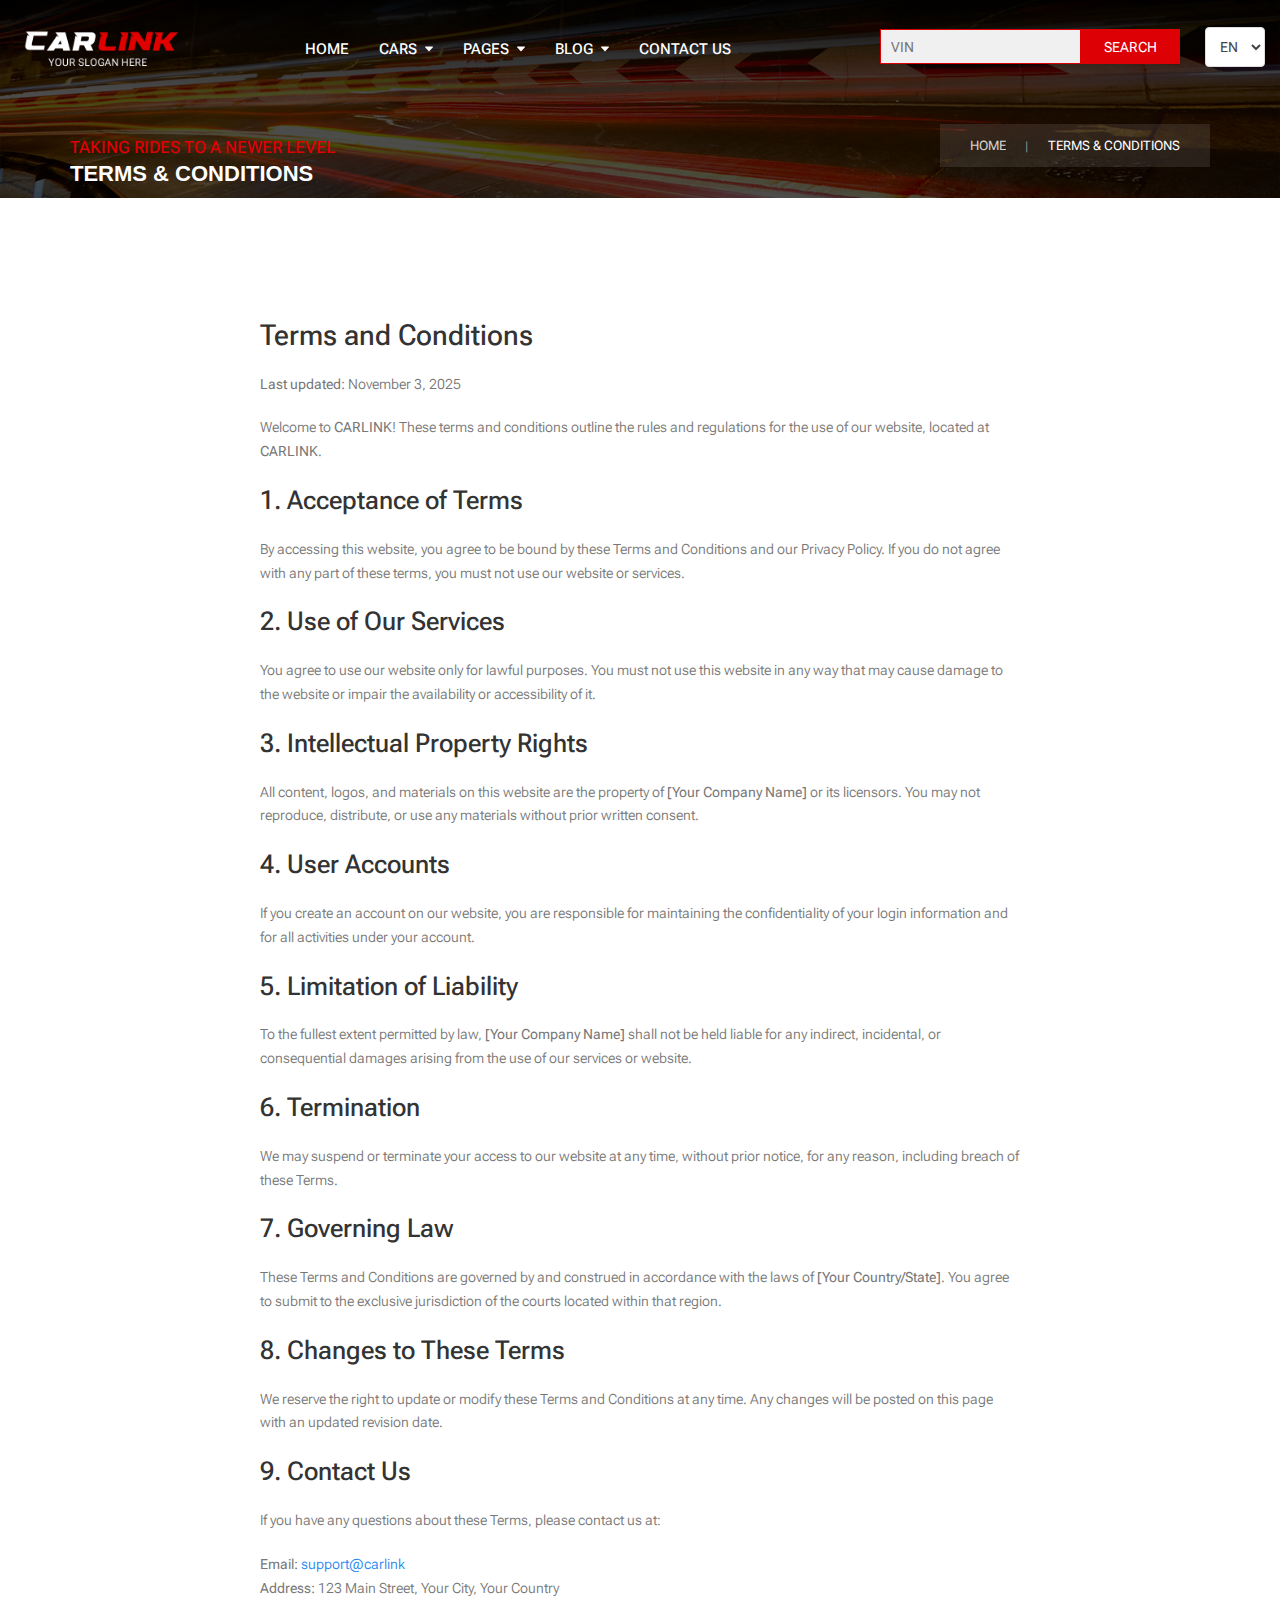
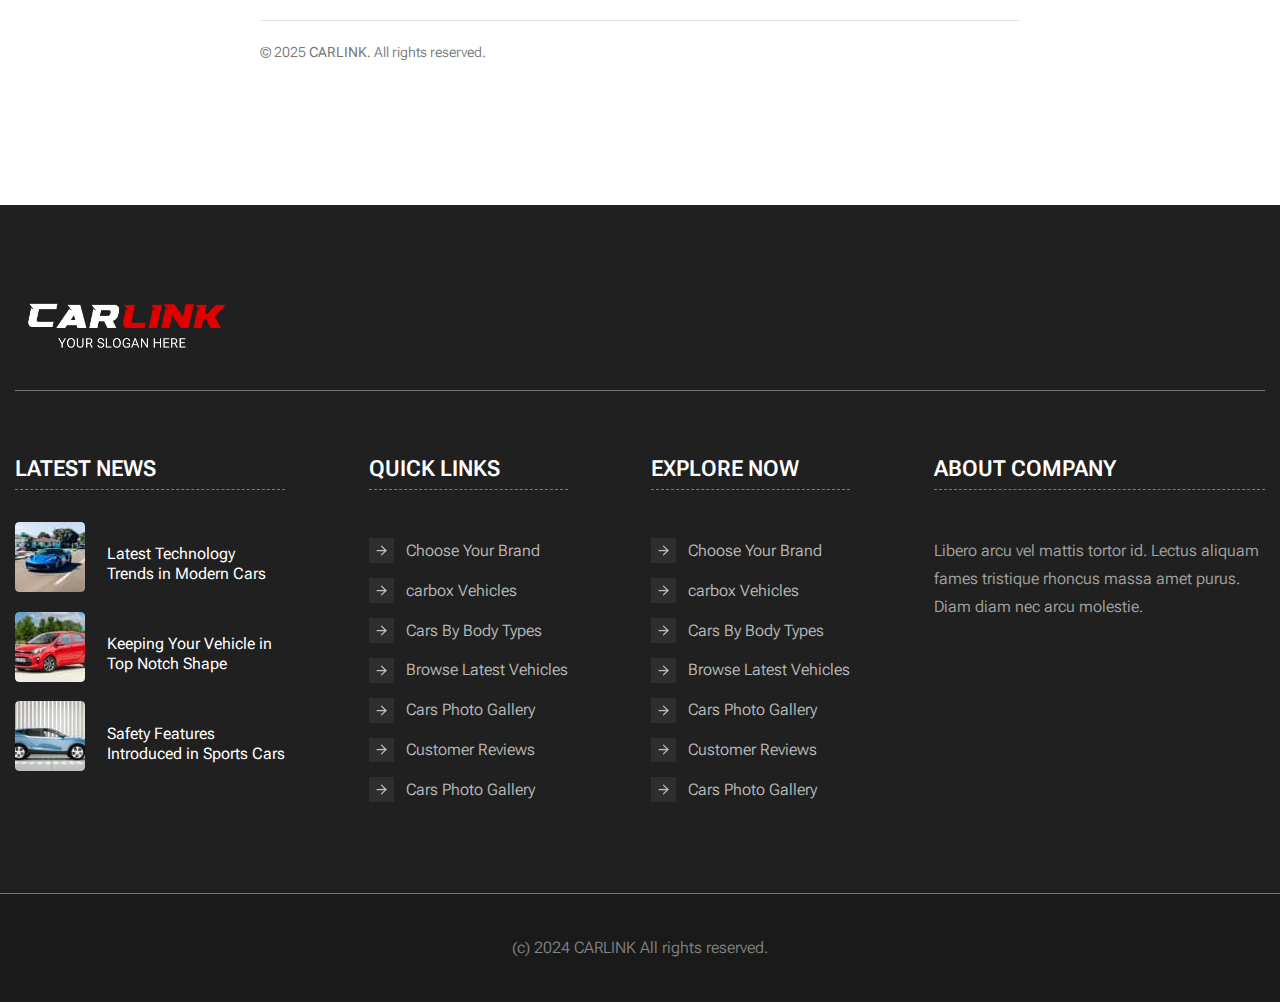
<file: terms-conditions.html>
<!doctype html>
<html lang="zxx">

<head>
    <meta charset="UTF-8" />
    <meta http-equiv="X-UA-Compatible" content="IE=edge" />
    <meta name="viewport" content="width=device-width, initial-scale=1.0" />
    <title>CARLINK | TERMS & CONDITIONS</title>
    <link rel="icon" type="image/x-icon" href="favicon.ico" />
    <link href="https://fonts.googleapis.com/css2?family=Roboto+Flex:opsz,wght@8..144,100..1000&display=swap"
        rel="stylesheet" />
    <link rel="stylesheet" href="assets/css/swiper-bundle.min.css" />
    <link rel="stylesheet" href="assets/css/fancybox.css" />
    <link rel="stylesheet" href="assets/css/nouislider.min.css" />
    <link rel="stylesheet" href="assets/css/uikit.min.css" />
    <link rel="stylesheet" href="assets/css/slick.css" />
    <link rel="stylesheet" href="assets/css/slick-theme.css" />
    <link rel="stylesheet" href="assets/css/ion.rangeSlider.css" />
    <link rel="stylesheet" href="assets/css/main.css" />
    <link rel="stylesheet" href="assets/css/custom.css" />
    <link rel="stylesheet" href="assets/css/fonts.css" />
    <link rel="stylesheet" href="assets/css/mobile-menu.css" />

    <link href="https://cdnjs.cloudflare.com/ajax/libs/font-awesome/6.0.0-beta3/css/all.min.css" rel="stylesheet" />
</head>

<body>
    <!-- Offcanvas Panel -->
    <div id="offcanvasMenu" class="offcanvas offcanvas-start">
        <div class="offcanvas-header">
            <div class="c1">
                <h5 class="offcanvas-title">CARLINK</h5>
            </div>

            <div class="c2">
                <div class="mlanguage">
                    <select id="languageSelect" class="nice-select">
                        <option value="en" selected="">EN</option>
                        <option value="fr">FR</option>
                        <option value="de">DE</option>
                    </select>
                </div>
            </div>

            <div class="c3">
                <button type="button" class="btn-close" id="offcanvasClose" aria-label="Close">
                    <svg xmlns="http://www.w3.org/2000/svg" width="36" height="36" fill="none" stroke="currentColor"
                        stroke-width="2" stroke-linecap="round" stroke-linejoin="round" viewBox="0 0 24 24">
                        <line x1="18" y1="6" x2="6" y2="18" />
                        <line x1="6" y1="6" x2="18" y2="18" />
                    </svg>
                </button>
            </div>
        </div>

        <div class="offcanvas-body">
            <div class="search">
                <form class="m-vin-search-form" action="">
                    <div class="m-vin-search">
                        <div class="c1">
                            <input placeholder="VIN" type="text" />
                        </div>

                        <div class="c2">
                            <button type="submit">
                                <svg class="i" xmlns="http://www.w3.org/2000/svg" width="24" height="24" fill="none"
                                    stroke="currentColor" stroke-width="2" stroke-linecap="round"
                                    stroke-linejoin="round" viewBox="0 0 24 24">
                                    <circle cx="11" cy="11" r="8" />
                                    <line x1="21" y1="21" x2="16.65" y2="16.65" />
                                </svg>
                            </button>
                        </div>
                    </div>
                </form>
            </div>

            <div class="m-menu">
                <div class="accordion">
                    <div class="accordion-item">
                        <a href="index.html" class="accordion-link active">Home</a>
                    </div>

                    <div class="accordion-item">
                        <div class="accordion-link-wrapper">
                            <a href="#" class="accordion-link">Cars</a>
                            <i class="fas fa-chevron-down toggle-icon"></i>
                        </div>
                        <div class="accordion-content">
                            <a href="cars-grid.html" class="menu-link">Cars Grid</a>
                            <a href="car-details.html" class="menu-link">Car Details</a>
                        </div>
                    </div>

                    <div class="accordion-item">
                        <div class="accordion-link-wrapper">
                            <a href="#" class="accordion-link">Pages</a>
                            <i class="fas fa-chevron-down toggle-icon"></i>
                        </div>
                        <div class="accordion-content">
                            <a href="login.html" class="menu-link">Login</a>
                            <a href="signup.html" class="menu-link">Sing Up</a>
                            <a href="404.html" class="menu-link">404 Error</a>
                            <a href="terms-conditions.html" class="menu-link">Terms & Conditions</a>
                        </div>
                    </div>

                    <div class="accordion-item">
                        <div class="accordion-link-wrapper">
                            <a href="#" class="accordion-link">Blogs</a>
                            <i class="fas fa-chevron-down toggle-icon"></i>
                        </div>
                        <div class="accordion-content">
                            <a href="blogs.html" class="menu-link">Blogs</a>
                            <a href="blog-details.html" class="menu-link">Blog Details</a>
                        </div>
                    </div>

                    <div class="accordion-item">
                        <a href="contact.html" class="accordion-link">Contact</a>
                    </div>
                </div>
            </div>
        </div>
    </div>
    <div class="offcanvas-backdrop"></div>
    <!-- End Offcanvas Panel  -->

    <header class="header fl-header-sticky fl-header-fixed fl-header-gradient">
        <div class="header__content header-content">
            <div class="container">
                <div class="header-content__inner">
                    <a class="header__logo logo" href="index.html">
                        <img class="logo__img" src="images/logo-w.png" alt="logo" />
                        <img class="sticky-logo" src="images/logo-sticky.png" alt="logo" />
                    </a>

                    <nav class="header-content__menu menu">
                        <ul class="menu__list menu-list">
                            <li class="menu-list__item">
                                <a class="menu-list__link" href="index.html"> Home </a>
                            </li>
                            <li class="menu-list__item menu-list__item--inner">
                                <p class="menu-list__text">
                                    <span> Cars </span>
                                    <svg width="8" height="6" viewBox="0 0 8 6" fill="none"
                                        xmlns="http://www.w3.org/2000/svg">
                                        <path
                                            d="M7.6141 0.5H0.385884C0.043835 0.5 -0.130416 0.971108 0.114826 1.25083L3.72893 5.37302C3.87737 5.54233 4.12261 5.54233 4.27111 5.37302L7.88522 1.25083C8.1304 0.971108 7.95614 0.5 7.6141 0.5Z"
                                            fill="#777777" />
                                    </svg>
                                </p>
                                <ul class="menu-list__sublist menu-sublist">
                                    <li class="menu-sublist__item">
                                        <a class="menu-sublist__link" href="cars-grid.html">
                                            Cars Grid
                                        </a>
                                    </li>
                                    <li class="menu-sublist__item">
                                        <a class="menu-sublist__link" href="car-details.html">
                                            Car Details
                                        </a>
                                    </li>
                                </ul>
                            </li>
                            <li class="menu-list__item menu-list__item--inner">
                                <p class="menu-list__text">
                                    <span> Pages </span>
                                    <svg width="8" height="6" viewBox="0 0 8 6" fill="none"
                                        xmlns="http://www.w3.org/2000/svg">
                                        <path
                                            d="M7.6141 0.5H0.385884C0.043835 0.5 -0.130416 0.971108 0.114826 1.25083L3.72893 5.37302C3.87737 5.54233 4.12261 5.54233 4.27111 5.37302L7.88522 1.25083C8.1304 0.971108 7.95614 0.5 7.6141 0.5Z"
                                            fill="#777777" />
                                    </svg>
                                </p>
                                <ul class="menu-list__sublist menu-sublist">
                                    <li class="menu-sublist__item">
                                        <a class="menu-sublist__link" href="login.html">
                                            Login
                                        </a>
                                    </li>
                                    <li class="menu-sublist__item">
                                        <a class="menu-sublist__link" href="signup.html">
                                            SignUp
                                        </a>
                                    </li>
                                    <li class="menu-sublist__item">
                                        <a class="menu-sublist__link" href="404.html">
                                            404 Error
                                        </a>
                                    </li>
                                    <li class="menu-sublist__item">
                                        <a class="menu-sublist__link" href="terms-conditions.html">
                                            Terms & Conditions
                                        </a>
                                    </li>
                                </ul>
                            </li>
                            <li class="menu-list__item menu-list__item--inner">
                                <p class="menu-list__text">
                                    <span> Blog </span>
                                    <svg width="8" height="6" viewBox="0 0 8 6" fill="none"
                                        xmlns="http://www.w3.org/2000/svg">
                                        <path
                                            d="M7.6141 0.5H0.385884C0.043835 0.5 -0.130416 0.971108 0.114826 1.25083L3.72893 5.37302C3.87737 5.54233 4.12261 5.54233 4.27111 5.37302L7.88522 1.25083C8.1304 0.971108 7.95614 0.5 7.6141 0.5Z"
                                            fill="#777777" />
                                    </svg>
                                </p>
                                <ul class="menu-list__sublist menu-sublist">
                                    <li class="menu-sublist__item">
                                        <a class="menu-sublist__link" href="blogs.html">
                                            Blogs
                                        </a>
                                    </li>
                                    <li class="menu-sublist__item">
                                        <a class="menu-sublist__link" href="blog-details.html">
                                            Blog Details
                                        </a>
                                    </li>
                                </ul>
                            </li>
                            <li class="menu-list__item">
                                <a class="menu-list__link" href="contact.html"> CONTACT Us </a>
                            </li>
                        </ul>
                    </nav>

                    <div class="header-content__wrapper">
                        <ul class="header-items">
                            <li>
                                <form action="#" class="header-vin-search-form">
                                    <div class="header-vin-search">
                                        <div class="c1">
                                            <input placeholder="VIN" type="text" />
                                        </div>

                                        <div class="c2">
                                            <button type="submit">SEARCH</button>
                                        </div>
                                    </div>
                                </form>
                            </li>

                            <li>
                                <div class="language">
                                    <select id="languageSelect" class="nice-select">
                                        <option value="en" selected>EN</option>
                                        <option value="fr">FR</option>
                                        <option value="de">DE</option>
                                    </select>
                                </div>
                            </li>
                        </ul>
                    </div>

                    <div class="dl-menuwrapper">
                        <button id="offcanvasToggle" class=""></button>
                    </div>
                </div>
            </div>
        </div>
    </header>

    <main class="page-main">
        <div class="section-hero">
            <div class="section-hero__bg" style="background-image: url(images/bg/shop.jpg)">
                <div class="uk-container">
                    <div class="section-hero__content">
                        <div class="section-hero__title">
                            <span>Taking rides to a newer level</span>
                            <div class="uk-h1">Terms & Conditions</div>
                        </div>
                        <div class="section-hero__breadcrumb">
                            <ul class="uk-breadcrumb">
                                <li><a href="index.html">Home</a></li>
                                <li><span>Terms & Conditions</span></li>
                            </ul>
                        </div>
                    </div>
                </div>
            </div>
        </div>

        <div class="page-content">
            <div class="uk-section-large uk-container">
                <div style="margin: 0 auto" class="uk-width-2-3@m">
                    <article class="article">
                        <h1>Terms and Conditions</h1>
                        <p><strong>Last updated:</strong> November 3, 2025</p>

                        <p>
                            Welcome to <strong>CARLINK</strong>! These terms and conditions
                            outline the rules and regulations for the use of our website,
                            located at <strong>CARLINK</strong>.
                        </p>

                        <h2>1. Acceptance of Terms</h2>
                        <p>
                            By accessing this website, you agree to be bound by these Terms and
                            Conditions and our Privacy Policy. If you do not agree with any part
                            of these terms, you must not use our website or services.
                        </p>

                        <h2>2. Use of Our Services</h2>
                        <p>
                            You agree to use our website only for lawful purposes. You must not
                            use this website in any way that may cause damage to the website or
                            impair the availability or accessibility of it.
                        </p>

                        <h2>3. Intellectual Property Rights</h2>
                        <p>
                            All content, logos, and materials on this website are the property
                            of <strong>[Your Company Name]</strong> or its licensors. You may
                            not reproduce, distribute, or use any materials without prior
                            written consent.
                        </p>

                        <h2>4. User Accounts</h2>
                        <p>
                            If you create an account on our website, you are responsible for
                            maintaining the confidentiality of your login information and for
                            all activities under your account.
                        </p>

                        <h2>5. Limitation of Liability</h2>
                        <p>
                            To the fullest extent permitted by law,
                            <strong>[Your Company Name]</strong> shall not be held liable for
                            any indirect, incidental, or consequential damages arising from the
                            use of our services or website.
                        </p>

                        <h2>6. Termination</h2>
                        <p>
                            We may suspend or terminate your access to our website at any time,
                            without prior notice, for any reason, including breach of these
                            Terms.
                        </p>

                        <h2>7. Governing Law</h2>
                        <p>
                            These Terms and Conditions are governed by and construed in
                            accordance with the laws of <strong>[Your Country/State]</strong>.
                            You agree to submit to the exclusive jurisdiction of the courts
                            located within that region.
                        </p>

                        <h2>8. Changes to These Terms</h2>
                        <p>
                            We reserve the right to update or modify these Terms and Conditions
                            at any time. Any changes will be posted on this page with an updated
                            revision date.
                        </p>

                        <h2>9. Contact Us</h2>
                        <p>
                            If you have any questions about these Terms, please contact us at:
                        </p>
                        <p>
                            <strong>Email:</strong>
                            <a href="mailto:support@carlink">support@carlink</a><br />
                            <strong>Address:</strong> 123 Main Street, Your City, Your Country
                        </p>

                        <hr />
                        <p>&copy; 2025 <strong>CARLINK</strong>. All rights reserved.</p>
                    </article>
                </div>
            </div>
        </div>
    </main>

    <footer class="footer">
        <div class="container">
            <div class="footer__top footer-top">
                <a class="header__logo logo logo_text_line" href="index.html">
                    <img src="images/logo-w.png" alt="logo" />
                </a>

                <div class="footer-top__socials socials"></div>
            </div>

            <div class="footer__inner">
                <div class="footer__wrapper">
                    <h3 class="footer__title">LATEST NEWS</h3>
                    <div class="footer__articles footer-articles">
                        <a class="footer-articles__item footer-articles-item" href="car-details.html">
                            <div class="footer-articles-item__img">
                                <img class="footer-articles-item__img-image" src="images/footer-articles-img-1.jpg"
                                    alt="img" />
                            </div>
                            <div class="footer-articles-item__inner">
                                <h3 class="footer-articles-item__title">
                                    Latest Technology Trends in Modern Cars
                                </h3>
                            </div>
                        </a>
                        <a class="footer-articles__item footer-articles-item" href="car-details.html">
                            <div class="footer-articles-item__img">
                                <img class="footer-articles-item__img-image" src="images/footer-articles-img-2.jpg"
                                    alt="img" />
                            </div>
                            <div class="footer-articles-item__inner">
                                <h3 class="footer-articles-item__title">
                                    Keeping Your Vehicle in Top Notch Shape
                                </h3>
                            </div>
                        </a>
                        <a class="footer-articles__item footer-articles-item" href="car-details.html">
                            <div class="footer-articles-item__img">
                                <img class="footer-articles-item__img-image" src="images/footer-articles-img-3.jpg"
                                    alt="img" />
                            </div>
                            <div class="footer-articles-item__inner">
                                <h3 class="footer-articles-item__title">
                                    Safety Features Introduced in Sports Cars
                                </h3>
                            </div>
                        </a>
                    </div>
                </div>

                <div class="footer__wrapper">
                    <h3 class="footer__title">QUICK LINKS</h3>
                    <nav class="footer__navigaion navigaion navigaion--quick">
                        <ul class="navigaion__list">
                            <li class="navigaion__list-item">
                                <a class="navigaion__list-link" href="car-details.html">
                                    <span>
                                        <svg width="15" height="15" viewBox="0 0 24 24" fill="none"
                                            xmlns="http://www.w3.org/2000/svg">
                                            <path d="M7 7L17 17" stroke="#fff" stroke-width="2" stroke-linecap="round"
                                                stroke-linejoin="round"></path>
                                            <path d="M17 7V17H7" stroke="#fff" stroke-width="2" stroke-linecap="round"
                                                stroke-linejoin="round"></path>
                                        </svg>
                                    </span>
                                    <span> Choose Your Brand </span>
                                </a>
                            </li>
                            <li class="navigaion__list-item">
                                <a class="navigaion__list-link" href="car-details.html">
                                    <span>
                                        <svg width="15" height="15" viewBox="0 0 24 24" fill="none"
                                            xmlns="http://www.w3.org/2000/svg">
                                            <path d="M7 7L17 17" stroke="#fff" stroke-width="2" stroke-linecap="round"
                                                stroke-linejoin="round"></path>
                                            <path d="M17 7V17H7" stroke="#fff" stroke-width="2" stroke-linecap="round"
                                                stroke-linejoin="round"></path>
                                        </svg>
                                    </span>
                                    <span> carbox Vehicles </span>
                                </a>
                            </li>
                            <li class="navigaion__list-item">
                                <a class="navigaion__list-link" href="car-details.html">
                                    <span>
                                        <svg width="15" height="15" viewBox="0 0 24 24" fill="none"
                                            xmlns="http://www.w3.org/2000/svg">
                                            <path d="M7 7L17 17" stroke="#fff" stroke-width="2" stroke-linecap="round"
                                                stroke-linejoin="round"></path>
                                            <path d="M17 7V17H7" stroke="#fff" stroke-width="2" stroke-linecap="round"
                                                stroke-linejoin="round"></path>
                                        </svg>
                                    </span>
                                    <span> Cars By Body Types </span>
                                </a>
                            </li>
                            <li class="navigaion__list-item">
                                <a class="navigaion__list-link" href="car-details.html">
                                    <span>
                                        <svg width="15" height="15" viewBox="0 0 24 24" fill="none"
                                            xmlns="http://www.w3.org/2000/svg">
                                            <path d="M7 7L17 17" stroke="#fff" stroke-width="2" stroke-linecap="round"
                                                stroke-linejoin="round"></path>
                                            <path d="M17 7V17H7" stroke="#fff" stroke-width="2" stroke-linecap="round"
                                                stroke-linejoin="round"></path>
                                        </svg>
                                    </span>
                                    <span> Browse Latest Vehicles </span>
                                </a>
                            </li>
                            <li class="navigaion__list-item">
                                <a class="navigaion__list-link" href="car-details.html">
                                    <span>
                                        <svg width="15" height="15" viewBox="0 0 24 24" fill="none"
                                            xmlns="http://www.w3.org/2000/svg">
                                            <path d="M7 7L17 17" stroke="#fff" stroke-width="2" stroke-linecap="round"
                                                stroke-linejoin="round"></path>
                                            <path d="M17 7V17H7" stroke="#fff" stroke-width="2" stroke-linecap="round"
                                                stroke-linejoin="round"></path>
                                        </svg>
                                    </span>
                                    <span> Cars Photo Gallery </span>
                                </a>
                            </li>
                            <li class="navigaion__list-item">
                                <a class="navigaion__list-link" href="car-details.html">
                                    <span>
                                        <svg width="15" height="15" viewBox="0 0 24 24" fill="none"
                                            xmlns="http://www.w3.org/2000/svg">
                                            <path d="M7 7L17 17" stroke="#fff" stroke-width="2" stroke-linecap="round"
                                                stroke-linejoin="round"></path>
                                            <path d="M17 7V17H7" stroke="#fff" stroke-width="2" stroke-linecap="round"
                                                stroke-linejoin="round"></path>
                                        </svg>
                                    </span>
                                    <span> Customer Reviews </span>
                                </a>
                            </li>
                            <li class="navigaion__list-item">
                                <a class="navigaion__list-link" href="car-details.html">
                                    <span>
                                        <svg width="15" height="15" viewBox="0 0 24 24" fill="none"
                                            xmlns="http://www.w3.org/2000/svg">
                                            <path d="M7 7L17 17" stroke="#fff" stroke-width="2" stroke-linecap="round"
                                                stroke-linejoin="round"></path>
                                            <path d="M17 7V17H7" stroke="#fff" stroke-width="2" stroke-linecap="round"
                                                stroke-linejoin="round"></path>
                                        </svg>
                                    </span>
                                    <span> Cars Photo Gallery </span>
                                </a>
                            </li>
                        </ul>
                    </nav>
                </div>

                <div class="footer__wrapper">
                    <h3 class="footer__title">EXPLORE NOW</h3>
                    <nav class="footer__navigaion navigaion navigaion--quick">
                        <ul class="navigaion__list">
                            <li class="navigaion__list-item">
                                <a class="navigaion__list-link" href="car-details.html">
                                    <span>
                                        <svg width="15" height="15" viewBox="0 0 24 24" fill="none"
                                            xmlns="http://www.w3.org/2000/svg">
                                            <path d="M7 7L17 17" stroke="#fff" stroke-width="2" stroke-linecap="round"
                                                stroke-linejoin="round"></path>
                                            <path d="M17 7V17H7" stroke="#fff" stroke-width="2" stroke-linecap="round"
                                                stroke-linejoin="round"></path>
                                        </svg>
                                    </span>
                                    <span> Choose Your Brand </span>
                                </a>
                            </li>
                            <li class="navigaion__list-item">
                                <a class="navigaion__list-link" href="car-details.html">
                                    <span>
                                        <svg width="15" height="15" viewBox="0 0 24 24" fill="none"
                                            xmlns="http://www.w3.org/2000/svg">
                                            <path d="M7 7L17 17" stroke="#fff" stroke-width="2" stroke-linecap="round"
                                                stroke-linejoin="round"></path>
                                            <path d="M17 7V17H7" stroke="#fff" stroke-width="2" stroke-linecap="round"
                                                stroke-linejoin="round"></path>
                                        </svg>
                                    </span>
                                    <span> carbox Vehicles </span>
                                </a>
                            </li>
                            <li class="navigaion__list-item">
                                <a class="navigaion__list-link" href="car-details.html">
                                    <span>
                                        <svg width="15" height="15" viewBox="0 0 24 24" fill="none"
                                            xmlns="http://www.w3.org/2000/svg">
                                            <path d="M7 7L17 17" stroke="#fff" stroke-width="2" stroke-linecap="round"
                                                stroke-linejoin="round"></path>
                                            <path d="M17 7V17H7" stroke="#fff" stroke-width="2" stroke-linecap="round"
                                                stroke-linejoin="round"></path>
                                        </svg>
                                    </span>
                                    <span> Cars By Body Types </span>
                                </a>
                            </li>
                            <li class="navigaion__list-item">
                                <a class="navigaion__list-link" href="car-details.html">
                                    <span>
                                        <svg width="15" height="15" viewBox="0 0 24 24" fill="none"
                                            xmlns="http://www.w3.org/2000/svg">
                                            <path d="M7 7L17 17" stroke="#fff" stroke-width="2" stroke-linecap="round"
                                                stroke-linejoin="round"></path>
                                            <path d="M17 7V17H7" stroke="#fff" stroke-width="2" stroke-linecap="round"
                                                stroke-linejoin="round"></path>
                                        </svg>
                                    </span>
                                    <span> Browse Latest Vehicles </span>
                                </a>
                            </li>
                            <li class="navigaion__list-item">
                                <a class="navigaion__list-link" href="car-details.html">
                                    <span>
                                        <svg width="15" height="15" viewBox="0 0 24 24" fill="none"
                                            xmlns="http://www.w3.org/2000/svg">
                                            <path d="M7 7L17 17" stroke="#fff" stroke-width="2" stroke-linecap="round"
                                                stroke-linejoin="round"></path>
                                            <path d="M17 7V17H7" stroke="#fff" stroke-width="2" stroke-linecap="round"
                                                stroke-linejoin="round"></path>
                                        </svg>
                                    </span>
                                    <span> Cars Photo Gallery </span>
                                </a>
                            </li>

                            <li class="navigaion__list-item">
                                <a class="navigaion__list-link" href="car-details.html">
                                    <span>
                                        <svg width="15" height="15" viewBox="0 0 24 24" fill="none"
                                            xmlns="http://www.w3.org/2000/svg">
                                            <path d="M7 7L17 17" stroke="#fff" stroke-width="2" stroke-linecap="round"
                                                stroke-linejoin="round"></path>
                                            <path d="M17 7V17H7" stroke="#fff" stroke-width="2" stroke-linecap="round"
                                                stroke-linejoin="round"></path>
                                        </svg>
                                    </span>
                                    <span> Customer Reviews </span>
                                </a>
                            </li>
                            <li class="navigaion__list-item">
                                <a class="navigaion__list-link" href="car-details.html">
                                    <span>
                                        <svg width="15" height="15" viewBox="0 0 24 24" fill="none"
                                            xmlns="http://www.w3.org/2000/svg">
                                            <path d="M7 7L17 17" stroke="#fff" stroke-width="2" stroke-linecap="round"
                                                stroke-linejoin="round"></path>
                                            <path d="M17 7V17H7" stroke="#fff" stroke-width="2" stroke-linecap="round"
                                                stroke-linejoin="round"></path>
                                        </svg>
                                    </span>
                                    <span> Cars Photo Gallery </span>
                                </a>
                            </li>
                        </ul>
                    </nav>
                </div>

                <div class="footer__wrapper">
                    <h3 class="footer__title">ABOUT COMPANY</h3>
                    <p class="footer__text">
                        Libero arcu vel mattis tortor id. Lectus aliquam fames tristique rhoncus
                        massa amet purus. Diam diam nec arcu molestie.
                    </p>
                </div>
            </div>
        </div>
        <p class="footer__copy">(c) 2024 CARLINK All rights reserved.</p>
    </footer>

    <script src="assets/js/jquery.min.js"></script>
    <script src="assets/js/modernizr.custom.js"></script>
    <script src="assets/js/jquery.dlmenu.js"></script>
    <script src="assets/js/swiper-bundle.min.js"></script>
    <script src="assets/js/fancybox.umd.js"></script>
    <script src="assets/js/jquery-ui.js"></script>
    <script src="assets/js/nouislider.min.js"></script>
    <script src="assets/js/home.js"></script>
    <script src="assets/js/uikit.min.js"></script>
    <script src="assets/js/uikit-icons.min.js"></script>
    <script src="assets/js/slick.min.js"></script>
    <script src="assets/js/ion.rangeSlider.min.js"></script>
    <script src="assets/js/splt.min.js"></script>
    <script src="assets/js/anime.min.js"></script>
    <script src="assets/js/main.js"></script>
    <script src="assets/js/mobile-menu.js"></script>
</body>

</html>
</file>
<file: assets/css/ion.rangeSlider.css>
/**
Ion.RangeSlider, 2.3.1
© Denis Ineshin, 2010 - 2019, IonDen.com
Build date: 2019-12-19 16:51:02
*/
.irs {
  position: relative;
  display: block;
  -webkit-touch-callout: none;
  -webkit-user-select: none;
  -khtml-user-select: none;
  -moz-user-select: none;
  -ms-user-select: none;
  user-select: none;
  font-size: 12px;
  font-family: Arial, sans-serif;
}
.irs-line {
  position: relative;
  display: block;
  overflow: hidden;
  outline: none !important;
}
.irs-bar {
  position: absolute;
  display: block;
  left: 0;
  width: 0;
}
.irs-shadow {
  position: absolute;
  display: none;
  left: 0;
  width: 0;
}
.irs-handle {
  position: absolute;
  display: block;
  box-sizing: border-box;
  cursor: default;
  z-index: 1;
}
.irs-handle.type_last {
  z-index: 2;
}
.irs-min,
.irs-max {
  position: absolute;
  display: block;
  cursor: default;
}
.irs-min {
  left: 0;
}
.irs-max {
  right: 0;
}
.irs-from,
.irs-to,
.irs-single {
  position: absolute;
  display: block;
  top: 0;
  left: 0;
  cursor: default;
  white-space: nowrap;
}
.irs-grid {
  position: absolute;
  display: none;
  bottom: 0;
  left: 0;
  width: 100%;
  height: 20px;
}
.irs-with-grid .irs-grid {
  display: block;
}
.irs-grid-pol {
  position: absolute;
  top: 0;
  left: 0;
  width: 1px;
  height: 8px;
  background: #000;
}
.irs-grid-pol.small {
  height: 4px;
}
.irs-grid-text {
  position: absolute;
  bottom: 0;
  left: 0;
  white-space: nowrap;
  text-align: center;
  font-size: 9px;
  line-height: 9px;
  padding: 0 3px;
  color: #000;
}
.irs-disable-mask {
  position: absolute;
  display: block;
  top: 0;
  left: -1%;
  width: 102%;
  height: 100%;
  cursor: default;
  background: rgba(0, 0, 0, 0);
  z-index: 2;
}
.lt-ie9 .irs-disable-mask {
  background: #000;
  filter: alpha(opacity=0);
  cursor: not-allowed;
}
.irs-disabled {
  opacity: 0.4;
}
.irs-hidden-input {
  position: absolute !important;
  display: block !important;
  top: 0 !important;
  left: 0 !important;
  width: 0 !important;
  height: 0 !important;
  font-size: 0 !important;
  line-height: 0 !important;
  padding: 0 !important;
  margin: 0 !important;
  overflow: hidden;
  outline: none !important;
  z-index: -9999 !important;
  background: none !important;
  border-style: solid !important;
  border-color: transparent !important;
}
.irs--flat {
  height: 40px;
}
.irs--flat.irs-with-grid {
  height: 60px;
}
.irs--flat .irs-line {
  top: 25px;
  height: 12px;
  background-color: #e1e4e9;
  border-radius: 4px;
}
.irs--flat .irs-bar {
  top: 25px;
  height: 12px;
  background-color: #ed5565;
}
.irs--flat .irs-bar--single {
  border-radius: 4px 0 0 4px;
}
.irs--flat .irs-shadow {
  height: 1px;
  bottom: 16px;
  background-color: #e1e4e9;
}
.irs--flat .irs-handle {
  top: 22px;
  width: 16px;
  height: 18px;
  background-color: transparent;
}
.irs--flat .irs-handle > i:first-child {
  position: absolute;
  display: block;
  top: 0;
  left: 50%;
  width: 2px;
  height: 100%;
  margin-left: -1px;
  background-color: #da4453;
}
.irs--flat .irs-handle.state_hover > i:first-child,
.irs--flat .irs-handle:hover > i:first-child {
  background-color: #a43540;
}
.irs--flat .irs-min,
.irs--flat .irs-max {
  top: 0;
  padding: 1px 3px;
  color: #999;
  font-size: 10px;
  line-height: 1.333;
  text-shadow: none;
  background-color: #e1e4e9;
  border-radius: 4px;
}
.irs--flat .irs-from,
.irs--flat .irs-to,
.irs--flat .irs-single {
  color: white;
  font-size: 10px;
  line-height: 1.333;
  text-shadow: none;
  padding: 1px 5px;
  background-color: #ed5565;
  border-radius: 4px;
}
.irs--flat .irs-from:before,
.irs--flat .irs-to:before,
.irs--flat .irs-single:before {
  position: absolute;
  display: block;
  content: "";
  bottom: -6px;
  left: 50%;
  width: 0;
  height: 0;
  margin-left: -3px;
  overflow: hidden;
  border: 3px solid transparent;
  border-top-color: #ed5565;
}
.irs--flat .irs-grid-pol {
  background-color: #e1e4e9;
}
.irs--flat .irs-grid-text {
  color: #999;
}
.irs--big {
  height: 55px;
}
.irs--big.irs-with-grid {
  height: 70px;
}
.irs--big .irs-line {
  top: 33px;
  height: 12px;
  background-color: white;
  background: linear-gradient(to bottom, #ddd -50%, white 150%);
  border: 1px solid #ccc;
  border-radius: 12px;
}
.irs--big .irs-bar {
  top: 33px;
  height: 12px;
  background-color: #92bce0;
  border: 1px solid #428bca;
  background: linear-gradient(to bottom, #ffffff 0%, #428bca 30%, #b9d4ec 100%);
  box-shadow: inset 0 0 1px 1px rgba(255, 255, 255, 0.5);
}
.irs--big .irs-bar--single {
  border-radius: 12px 0 0 12px;
}
.irs--big .irs-shadow {
  height: 1px;
  bottom: 16px;
  background-color: rgba(66, 139, 202, 0.5);
}
.irs--big .irs-handle {
  top: 25px;
  width: 30px;
  height: 30px;
  border: 1px solid rgba(0, 0, 0, 0.3);
  background-color: #cbcfd5;
  background: linear-gradient(to bottom, white 0%, #B4B9BE 30%, white 100%);
  box-shadow: 1px 1px 2px rgba(0, 0, 0, 0.2), inset 0 0 3px 1px white;
  border-radius: 30px;
}
.irs--big .irs-handle.state_hover,
.irs--big .irs-handle:hover {
  border-color: rgba(0, 0, 0, 0.45);
  background-color: #939ba7;
  background: linear-gradient(to bottom, white 0%, #919BA5 30%, white 100%);
}
.irs--big .irs-min,
.irs--big .irs-max {
  top: 0;
  padding: 1px 5px;
  color: white;
  text-shadow: none;
  background-color: #9f9f9f;
  border-radius: 3px;
}
.irs--big .irs-from,
.irs--big .irs-to,
.irs--big .irs-single {
  color: white;
  text-shadow: none;
  padding: 1px 5px;
  background-color: #428bca;
  background: linear-gradient(to bottom, #428bca 0%, #3071a9 100%);
  border-radius: 3px;
}
.irs--big .irs-grid-pol {
  background-color: #428bca;
}
.irs--big .irs-grid-text {
  color: #428bca;
}
.irs--modern {
  height: 55px;
}
.irs--modern.irs-with-grid {
  height: 55px;
}
.irs--modern .irs-line {
  top: 25px;
  height: 5px;
  background-color: #d1d6e0;
  background: linear-gradient(to bottom, #e0e4ea 0%, #d1d6e0 100%);
  border: 1px solid #a3adc1;
  border-bottom-width: 0;
  border-radius: 5px;
}
.irs--modern .irs-bar {
  top: 25px;
  height: 5px;
  background: #20b426;
  background: linear-gradient(to bottom, #20b426 0%, #18891d 100%);
}
.irs--modern .irs-bar--single {
  border-radius: 5px 0 0 5px;
}
.irs--modern .irs-shadow {
  height: 1px;
  bottom: 21px;
  background-color: rgba(209, 214, 224, 0.5);
}
.irs--modern .irs-handle {
  top: 37px;
  width: 12px;
  height: 13px;
  border: 1px solid #a3adc1;
  border-top-width: 0;
  box-shadow: 1px 1px 1px rgba(0, 0, 0, 0.1);
  border-radius: 0 0 3px 3px;
}
.irs--modern .irs-handle > i:nth-child(1) {
  position: absolute;
  display: block;
  top: -4px;
  left: 1px;
  width: 6px;
  height: 6px;
  border: 1px solid #a3adc1;
  background: white;
  transform: rotate(45deg);
}
.irs--modern .irs-handle > i:nth-child(2) {
  position: absolute;
  display: block;
  box-sizing: border-box;
  top: 0;
  left: 0;
  width: 10px;
  height: 12px;
  background: #e9e6e6;
  background: linear-gradient(to bottom, white 0%, #e9e6e6 100%);
  border-radius: 0 0 3px 3px;
}
.irs--modern .irs-handle > i:nth-child(3) {
  position: absolute;
  display: block;
  box-sizing: border-box;
  top: 3px;
  left: 3px;
  width: 4px;
  height: 5px;
  border-left: 1px solid #a3adc1;
  border-right: 1px solid #a3adc1;
}
.irs--modern .irs-handle.state_hover,
.irs--modern .irs-handle:hover {
  border-color: #7685a2;
  background: #c3c7cd;
  background: linear-gradient(to bottom, #ffffff 0%, #919ba5 30%, #ffffff 100%);
}
.irs--modern .irs-handle.state_hover > i:nth-child(1),
.irs--modern .irs-handle:hover > i:nth-child(1) {
  border-color: #7685a2;
}
.irs--modern .irs-handle.state_hover > i:nth-child(3),
.irs--modern .irs-handle:hover > i:nth-child(3) {
  border-color: #48536a;
}
.irs--modern .irs-min,
.irs--modern .irs-max {
  top: 0;
  font-size: 10px;
  line-height: 1.333;
  text-shadow: none;
  padding: 1px 5px;
  color: white;
  background-color: #d1d6e0;
  border-radius: 5px;
}
.irs--modern .irs-from,
.irs--modern .irs-to,
.irs--modern .irs-single {
  font-size: 10px;
  line-height: 1.333;
  text-shadow: none;
  padding: 1px 5px;
  background-color: #20b426;
  color: white;
  border-radius: 5px;
}
.irs--modern .irs-from:before,
.irs--modern .irs-to:before,
.irs--modern .irs-single:before {
  position: absolute;
  display: block;
  content: "";
  bottom: -6px;
  left: 50%;
  width: 0;
  height: 0;
  margin-left: -3px;
  overflow: hidden;
  border: 3px solid transparent;
  border-top-color: #20b426;
}
.irs--modern .irs-grid {
  height: 25px;
}
.irs--modern .irs-grid-pol {
  background-color: #dedede;
}
.irs--modern .irs-grid-text {
  color: silver;
  font-size: 13px;
}
.irs--sharp {
  height: 50px;
  font-size: 12px;
  line-height: 1;
}
.irs--sharp.irs-with-grid {
  height: 57px;
}
.irs--sharp .irs-line {
  top: 30px;
  height: 2px;
  background-color: black;
  border-radius: 2px;
}
.irs--sharp .irs-bar {
  top: 30px;
  height: 2px;
  background-color: #ee22fa;
}
.irs--sharp .irs-bar--single {
  border-radius: 2px 0 0 2px;
}
.irs--sharp .irs-shadow {
  height: 1px;
  bottom: 21px;
  background-color: rgba(0, 0, 0, 0.5);
}
.irs--sharp .irs-handle {
  top: 25px;
  width: 10px;
  height: 10px;
  background-color: #a804b2;
}
.irs--sharp .irs-handle > i:first-child {
  position: absolute;
  display: block;
  top: 100%;
  left: 0;
  width: 0;
  height: 0;
  border: 5px solid transparent;
  border-top-color: #a804b2;
}
.irs--sharp .irs-handle.state_hover,
.irs--sharp .irs-handle:hover {
  background-color: black;
}
.irs--sharp .irs-handle.state_hover > i:first-child,
.irs--sharp .irs-handle:hover > i:first-child {
  border-top-color: black;
}
.irs--sharp .irs-min,
.irs--sharp .irs-max {
  color: white;
  font-size: 14px;
  line-height: 1;
  top: 0;
  padding: 3px 4px;
  opacity: 0.4;
  background-color: #a804b2;
  border-radius: 2px;
}
.irs--sharp .irs-from,
.irs--sharp .irs-to,
.irs--sharp .irs-single {
  font-size: 14px;
  line-height: 1;
  text-shadow: none;
  padding: 3px 4px;
  background-color: #a804b2;
  color: white;
  border-radius: 2px;
}
.irs--sharp .irs-from:before,
.irs--sharp .irs-to:before,
.irs--sharp .irs-single:before {
  position: absolute;
  display: block;
  content: "";
  bottom: -6px;
  left: 50%;
  width: 0;
  height: 0;
  margin-left: -3px;
  overflow: hidden;
  border: 3px solid transparent;
  border-top-color: #a804b2;
}
.irs--sharp .irs-grid {
  height: 25px;
}
.irs--sharp .irs-grid-pol {
  background-color: #dedede;
}
.irs--sharp .irs-grid-text {
  color: silver;
  font-size: 13px;
}
.irs--round {
  height: 50px;
}
.irs--round.irs-with-grid {
  height: 65px;
}
.irs--round .irs-line {
  top: 36px;
  height: 4px;
  background-color: #dee4ec;
  border-radius: 4px;
}
.irs--round .irs-bar {
  top: 36px;
  height: 4px;
  background-color: #006cfa;
}
.irs--round .irs-bar--single {
  border-radius: 4px 0 0 4px;
}
.irs--round .irs-shadow {
  height: 4px;
  bottom: 21px;
  background-color: rgba(222, 228, 236, 0.5);
}
.irs--round .irs-handle {
  top: 26px;
  width: 24px;
  height: 24px;
  border: 4px solid #006cfa;
  background-color: white;
  border-radius: 24px;
  box-shadow: 0 1px 3px rgba(0, 0, 255, 0.3);
}
.irs--round .irs-handle.state_hover,
.irs--round .irs-handle:hover {
  background-color: #f0f6ff;
}
.irs--round .irs-min,
.irs--round .irs-max {
  color: #333;
  font-size: 14px;
  line-height: 1;
  top: 0;
  padding: 3px 5px;
  background-color: rgba(0, 0, 0, 0.1);
  border-radius: 4px;
}
.irs--round .irs-from,
.irs--round .irs-to,
.irs--round .irs-single {
  font-size: 14px;
  line-height: 1;
  text-shadow: none;
  padding: 3px 5px;
  background-color: #006cfa;
  color: white;
  border-radius: 4px;
}
.irs--round .irs-from:before,
.irs--round .irs-to:before,
.irs--round .irs-single:before {
  position: absolute;
  display: block;
  content: "";
  bottom: -6px;
  left: 50%;
  width: 0;
  height: 0;
  margin-left: -3px;
  overflow: hidden;
  border: 3px solid transparent;
  border-top-color: #006cfa;
}
.irs--round .irs-grid {
  height: 25px;
}
.irs--round .irs-grid-pol {
  background-color: #dedede;
}
.irs--round .irs-grid-text {
  color: silver;
  font-size: 13px;
}
.irs--square {
  height: 50px;
}
.irs--square.irs-with-grid {
  height: 60px;
}
.irs--square .irs-line {
  top: 31px;
  height: 4px;
  background-color: #dedede;
}
.irs--square .irs-bar {
  top: 31px;
  height: 4px;
  background-color: black;
}
.irs--square .irs-shadow {
  height: 2px;
  bottom: 21px;
  background-color: #dedede;
}
.irs--square .irs-handle {
  top: 25px;
  width: 16px;
  height: 16px;
  border: 3px solid black;
  background-color: white;
  -webkit-transform: rotate(45deg);
  -ms-transform: rotate(45deg);
  transform: rotate(45deg);
}
.irs--square .irs-handle.state_hover,
.irs--square .irs-handle:hover {
  background-color: #f0f6ff;
}
.irs--square .irs-min,
.irs--square .irs-max {
  color: #333;
  font-size: 14px;
  line-height: 1;
  top: 0;
  padding: 3px 5px;
  background-color: rgba(0, 0, 0, 0.1);
}
.irs--square .irs-from,
.irs--square .irs-to,
.irs--square .irs-single {
  font-size: 14px;
  line-height: 1;
  text-shadow: none;
  padding: 3px 5px;
  background-color: black;
  color: white;
}
.irs--square .irs-grid {
  height: 25px;
}
.irs--square .irs-grid-pol {
  background-color: #dedede;
}
.irs--square .irs-grid-text {
  color: silver;
  font-size: 11px;
}
</file>
<file: assets/css/nouislider.min.css>
/*! nouislider - 14.6.3 - 11/19/2020 */
.noUi-target,.noUi-target *{-webkit-touch-callout:none;-webkit-tap-highlight-color:transparent;-webkit-user-select:none;-ms-touch-action:none;touch-action:none;-ms-user-select:none;-moz-user-select:none;user-select:none;-moz-box-sizing:border-box;box-sizing:border-box}.noUi-target{position:relative}.noUi-base,.noUi-connects{width:100%;height:100%;position:relative;z-index:1}.noUi-connects{overflow:hidden;z-index:0}.noUi-connect,.noUi-origin{will-change:transform;position:absolute;z-index:1;top:0;right:0;-ms-transform-origin:0 0;-webkit-transform-origin:0 0;-webkit-transform-style:preserve-3d;transform-origin:0 0;transform-style:flat}.noUi-connect{height:100%;width:100%}.noUi-origin{height:10%;width:10%}.noUi-txt-dir-rtl.noUi-horizontal .noUi-origin{left:0;right:auto}.noUi-vertical .noUi-origin{width:0}.noUi-horizontal .noUi-origin{height:0}.noUi-handle{-webkit-backface-visibility:hidden;backface-visibility:hidden;position:absolute}.noUi-touch-area{height:100%;width:100%}.noUi-state-tap .noUi-connect,.noUi-state-tap .noUi-origin{-webkit-transition:transform .3s;transition:transform .3s}.noUi-state-drag *{cursor:inherit!important}.noUi-horizontal{height:18px}.noUi-horizontal .noUi-handle{width:34px;height:28px;right:-17px;top:-6px}.noUi-vertical{width:18px}.noUi-vertical .noUi-handle{width:28px;height:34px;right:-6px;top:-17px}.noUi-txt-dir-rtl.noUi-horizontal .noUi-handle{left:-17px;right:auto}.noUi-target{background:#FAFAFA;border-radius:4px;border:1px solid #D3D3D3;box-shadow:inset 0 1px 1px #F0F0F0,0 3px 6px -5px #BBB}.noUi-connects{border-radius:3px}.noUi-connect{background:#3FB8AF}.noUi-draggable{cursor:ew-resize}.noUi-vertical .noUi-draggable{cursor:ns-resize}.noUi-handle{border:1px solid #D9D9D9;border-radius:3px;background:#FFF;cursor:default;box-shadow:inset 0 0 1px #FFF,inset 0 1px 7px #EBEBEB,0 3px 6px -3px #BBB}.noUi-active{box-shadow:inset 0 0 1px #FFF,inset 0 1px 7px #DDD,0 3px 6px -3px #BBB}.noUi-handle:after,.noUi-handle:before{content:"";display:block;position:absolute;height:14px;width:1px;background:#E8E7E6;left:14px;top:6px}.noUi-handle:after{left:17px}.noUi-vertical .noUi-handle:after,.noUi-vertical .noUi-handle:before{width:14px;height:1px;left:6px;top:14px}.noUi-vertical .noUi-handle:after{top:17px}[disabled] .noUi-connect{background:#B8B8B8}[disabled] .noUi-handle,[disabled].noUi-handle,[disabled].noUi-target{cursor:not-allowed}.noUi-pips,.noUi-pips *{-moz-box-sizing:border-box;box-sizing:border-box}.noUi-pips{position:absolute;color:#999}.noUi-value{position:absolute;white-space:nowrap;text-align:center}.noUi-value-sub{color:#ccc;font-size:10px}.noUi-marker{position:absolute;background:#CCC}.noUi-marker-sub{background:#AAA}.noUi-marker-large{background:#AAA}.noUi-pips-horizontal{padding:10px 0;height:80px;top:100%;left:0;width:100%}.noUi-value-horizontal{-webkit-transform:translate(-50%,50%);transform:translate(-50%,50%)}.noUi-rtl .noUi-value-horizontal{-webkit-transform:translate(50%,50%);transform:translate(50%,50%)}.noUi-marker-horizontal.noUi-marker{margin-left:-1px;width:2px;height:5px}.noUi-marker-horizontal.noUi-marker-sub{height:10px}.noUi-marker-horizontal.noUi-marker-large{height:15px}.noUi-pips-vertical{padding:0 10px;height:100%;top:0;left:100%}.noUi-value-vertical{-webkit-transform:translate(0,-50%);transform:translate(0,-50%);padding-left:25px}.noUi-rtl .noUi-value-vertical{-webkit-transform:translate(0,50%);transform:translate(0,50%)}.noUi-marker-vertical.noUi-marker{width:5px;height:2px;margin-top:-1px}.noUi-marker-vertical.noUi-marker-sub{width:10px}.noUi-marker-vertical.noUi-marker-large{width:15px}.noUi-tooltip{display:block;position:absolute;border:1px solid #D9D9D9;border-radius:3px;background:#fff;color:#000;padding:5px;text-align:center;white-space:nowrap}.noUi-horizontal .noUi-tooltip{-webkit-transform:translate(-50%,0);transform:translate(-50%,0);left:50%;bottom:120%}.noUi-vertical .noUi-tooltip{-webkit-transform:translate(0,-50%);transform:translate(0,-50%);top:50%;right:120%}.noUi-horizontal .noUi-origin>.noUi-tooltip{-webkit-transform:translate(50%,0);transform:translate(50%,0);left:auto;bottom:10px}.noUi-vertical .noUi-origin>.noUi-tooltip{-webkit-transform:translate(0,-18px);transform:translate(0,-18px);top:auto;right:28px}
</file>
